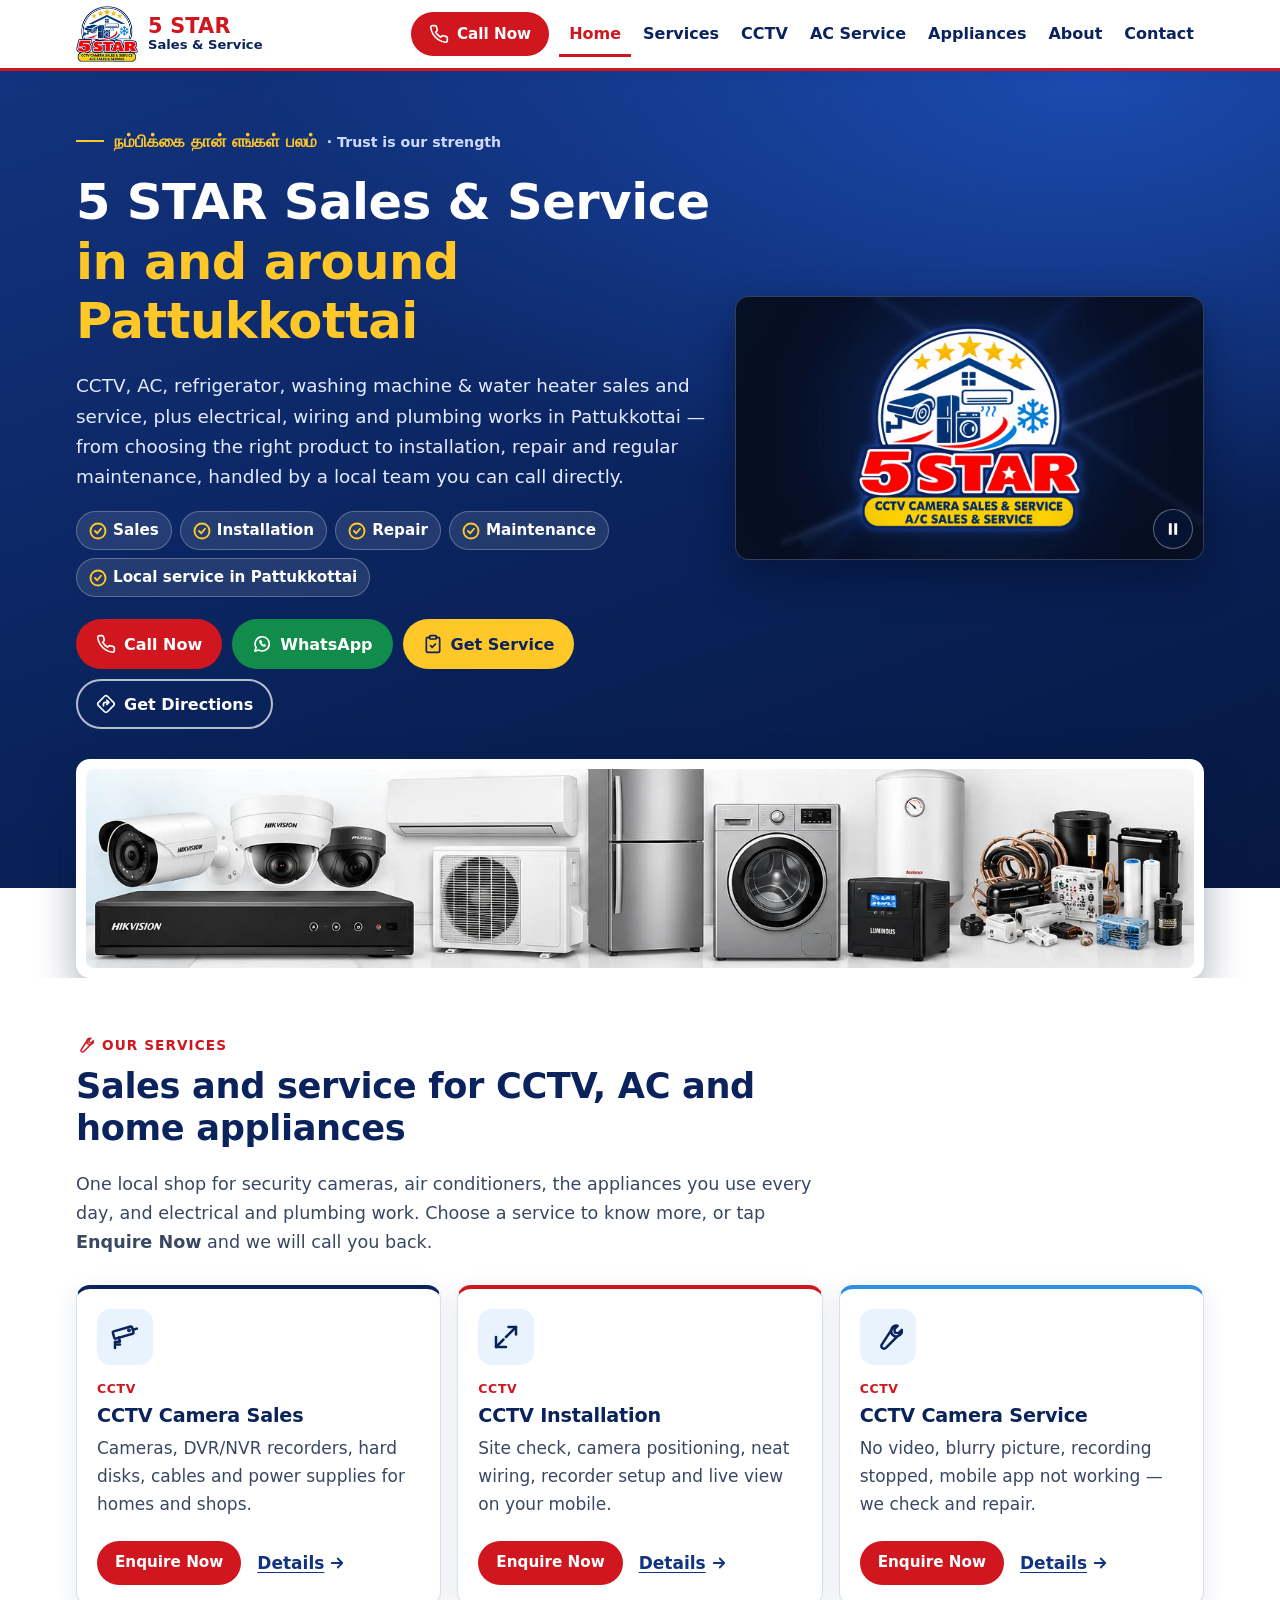
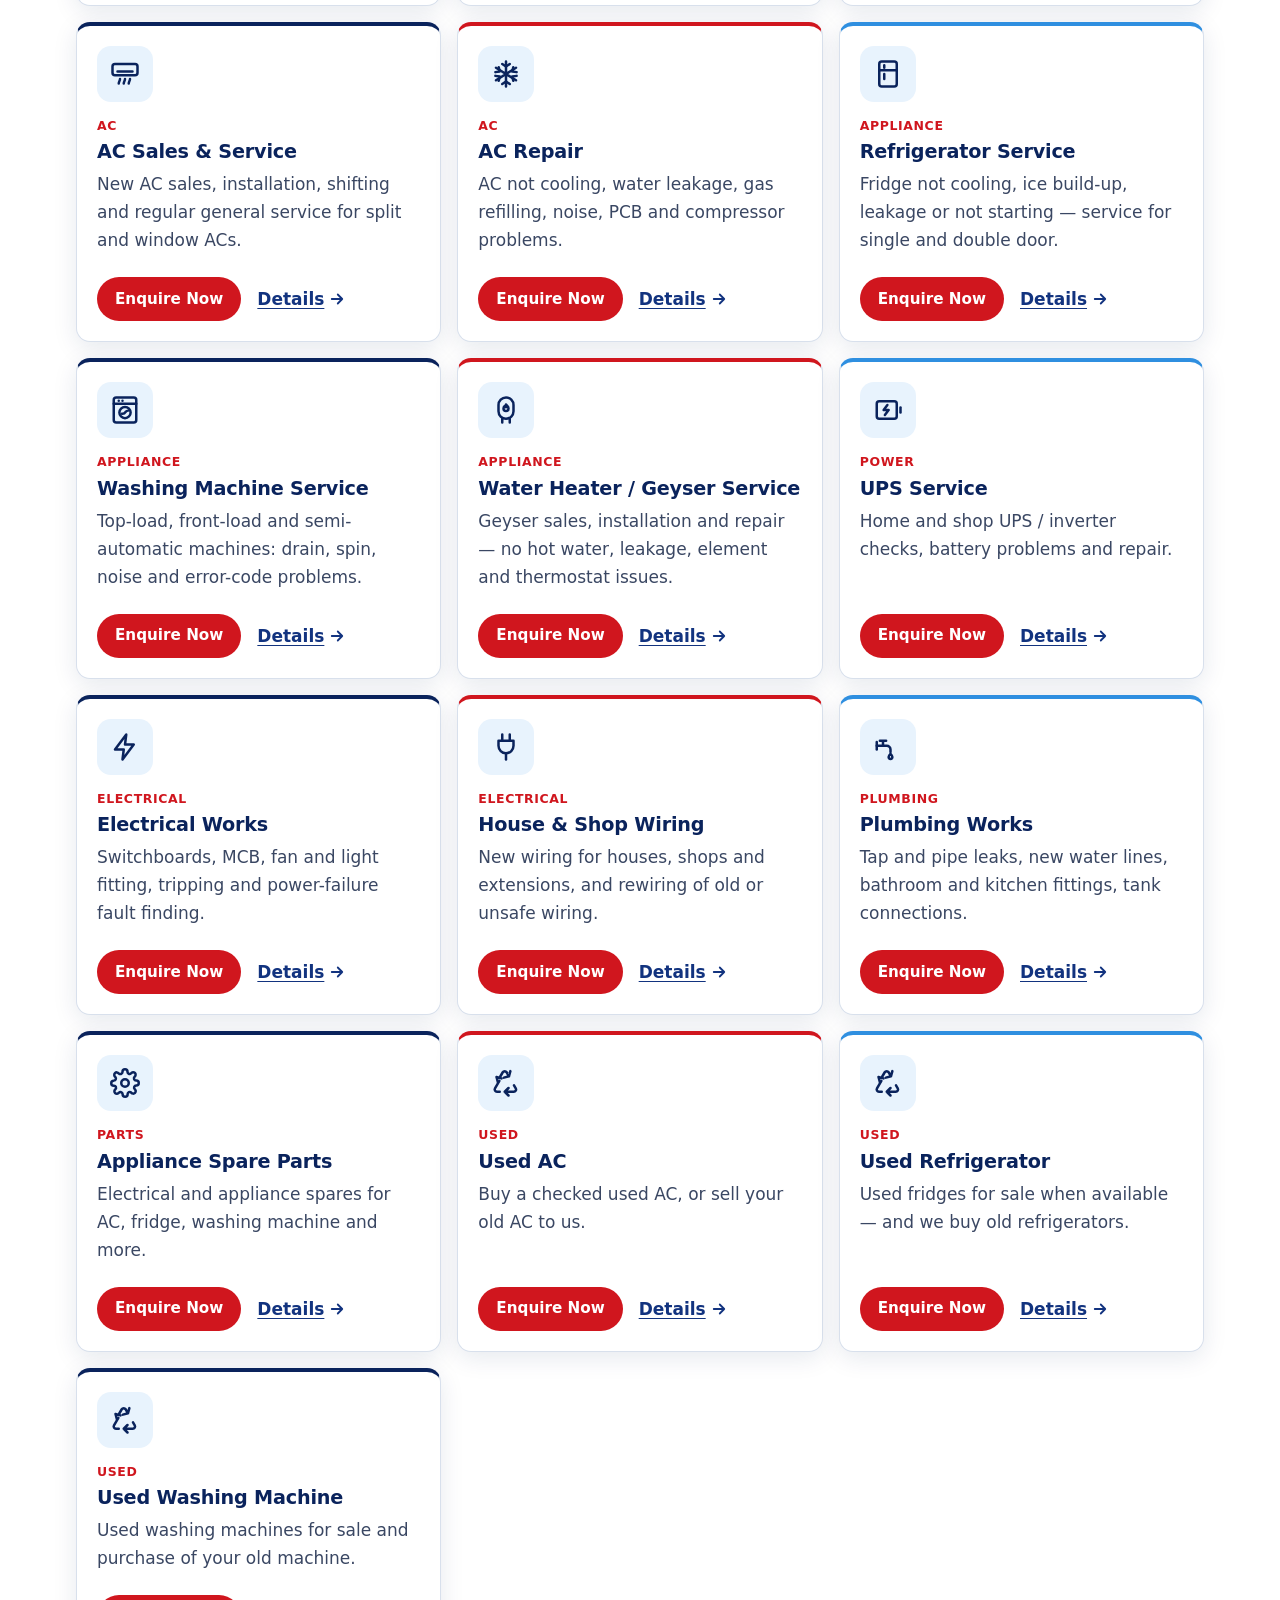
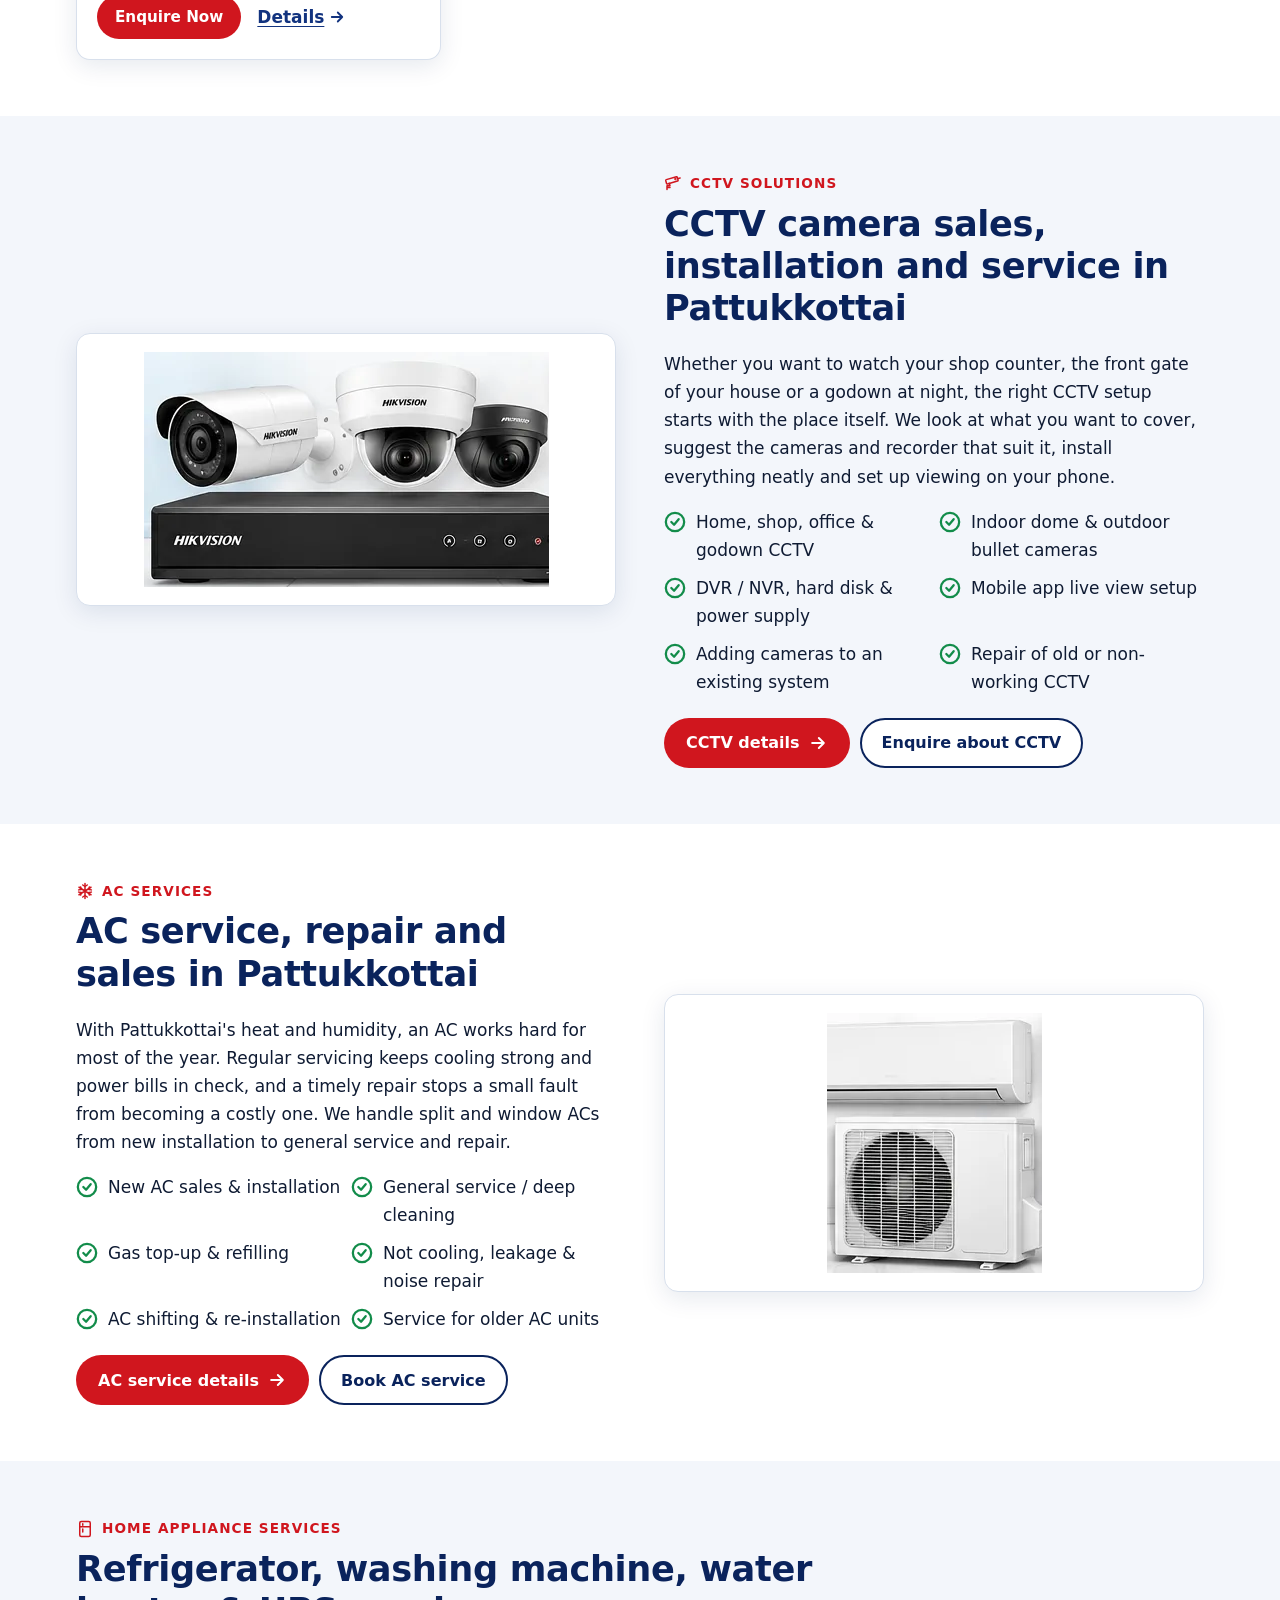
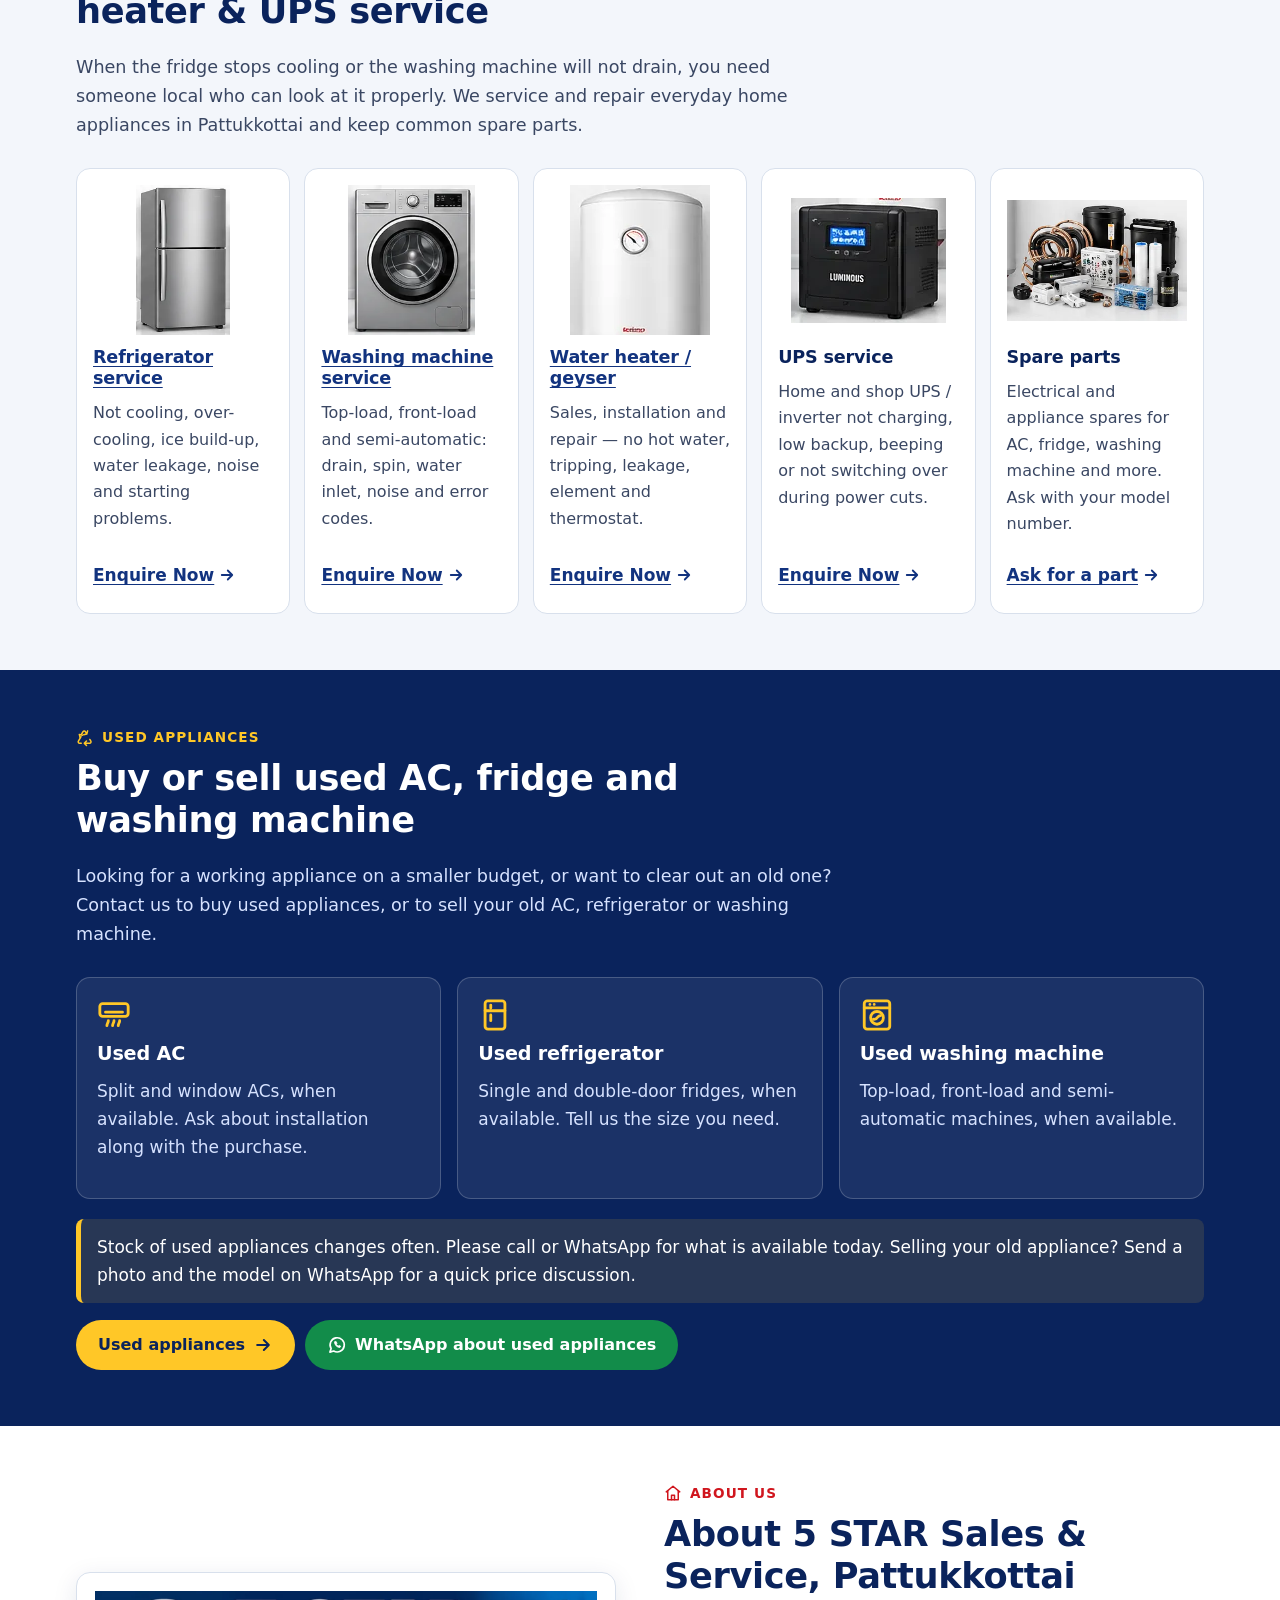
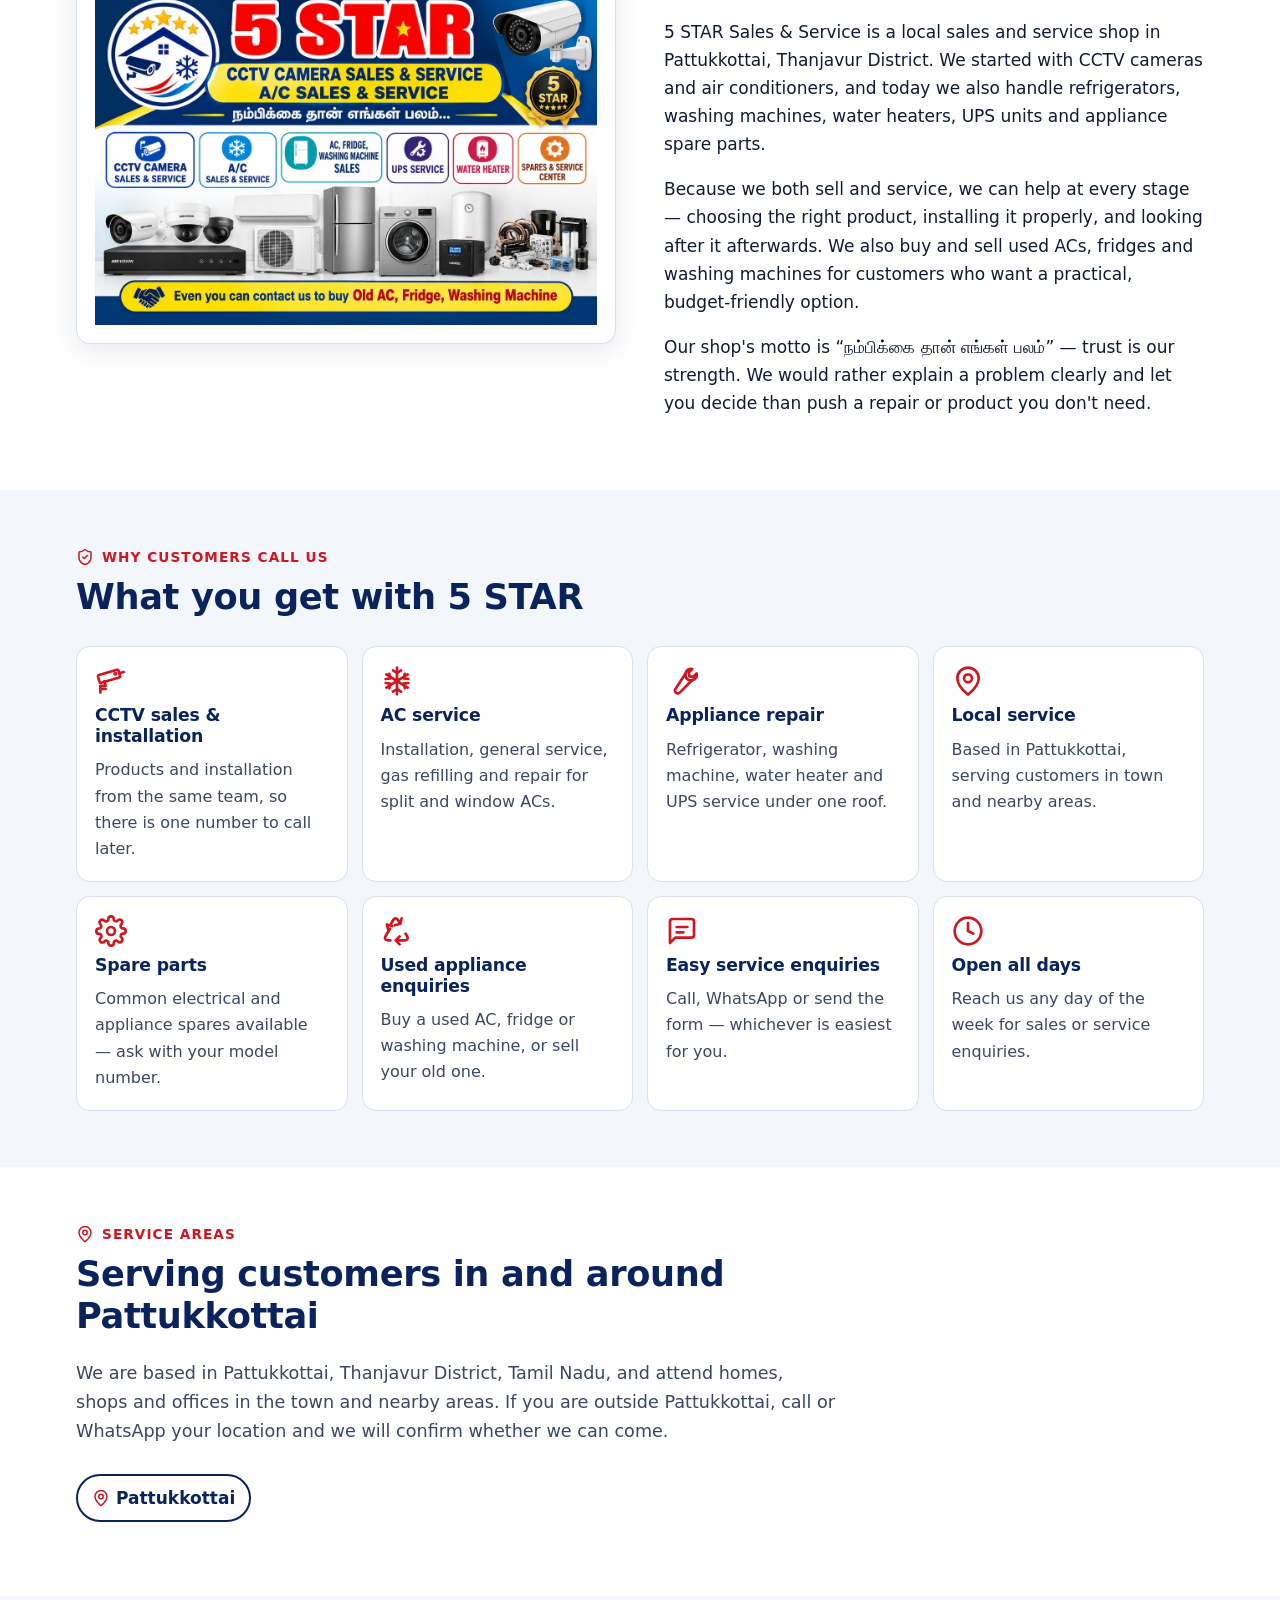
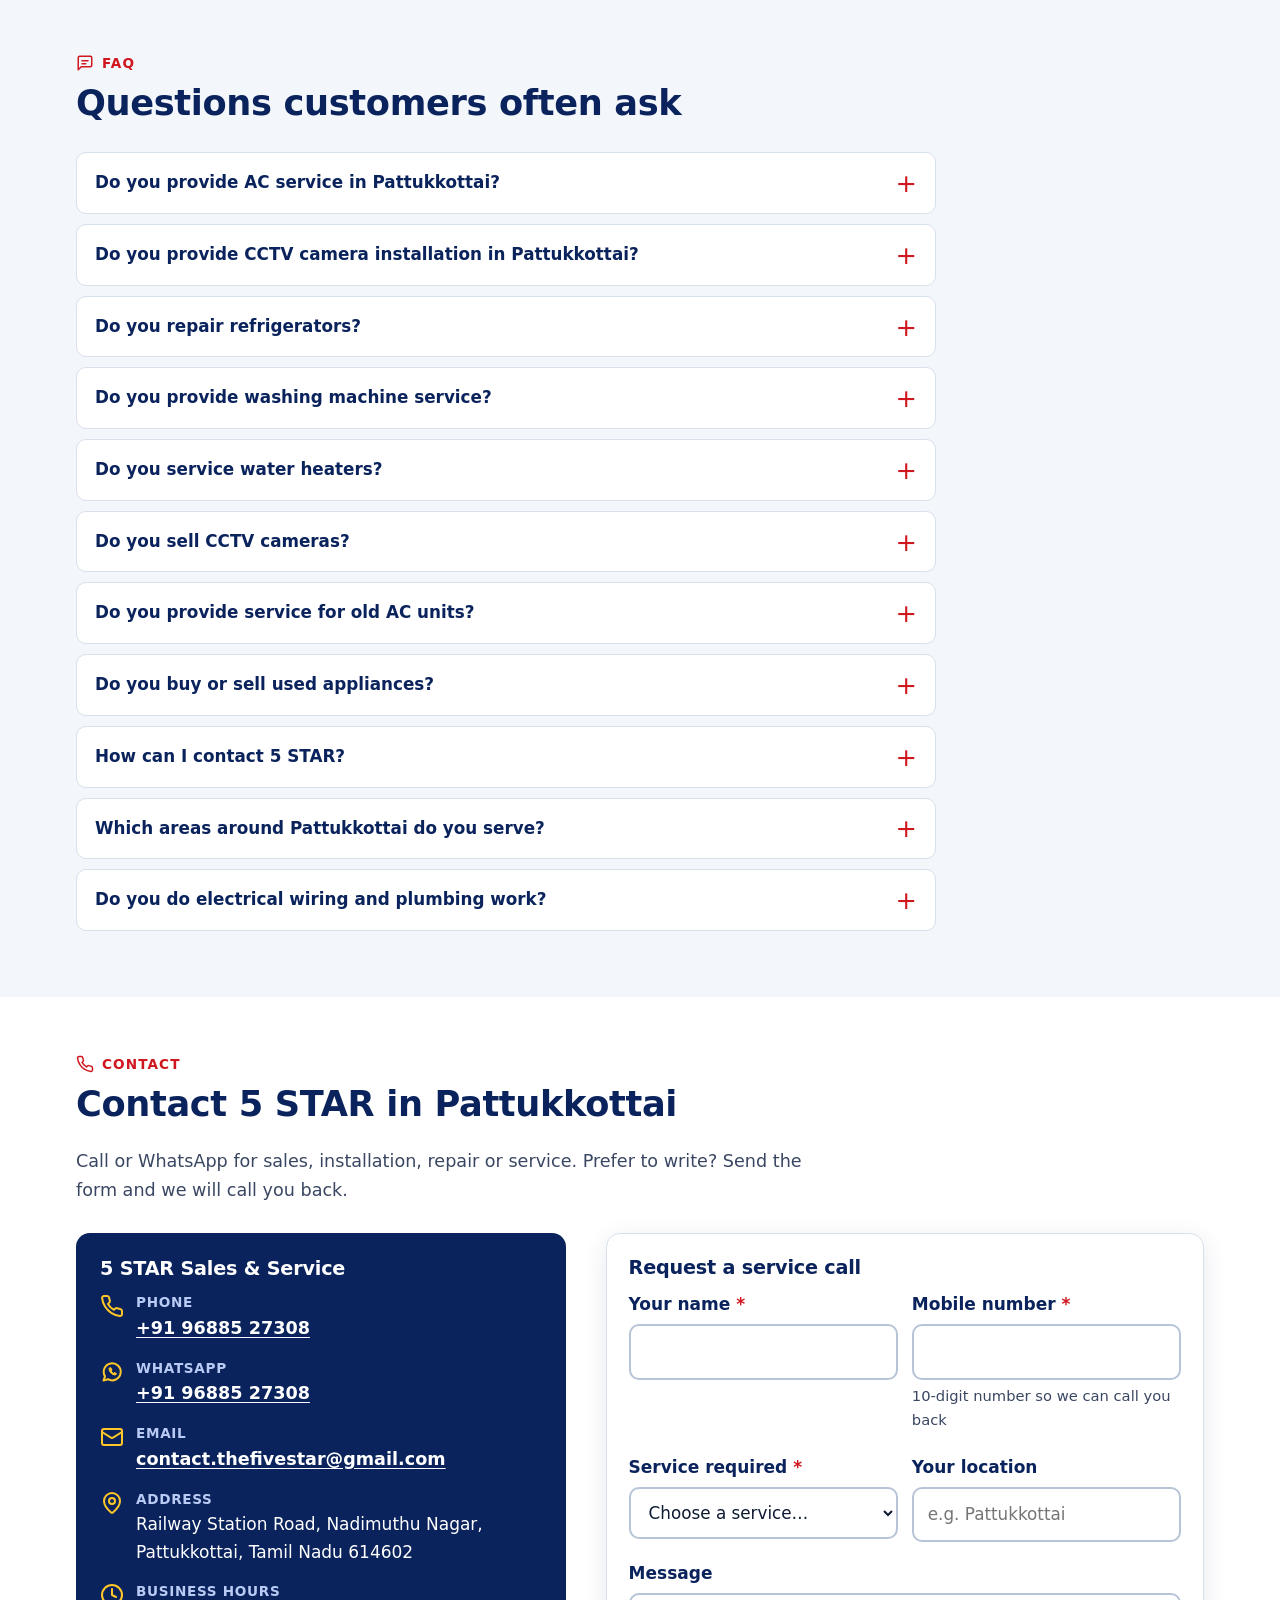
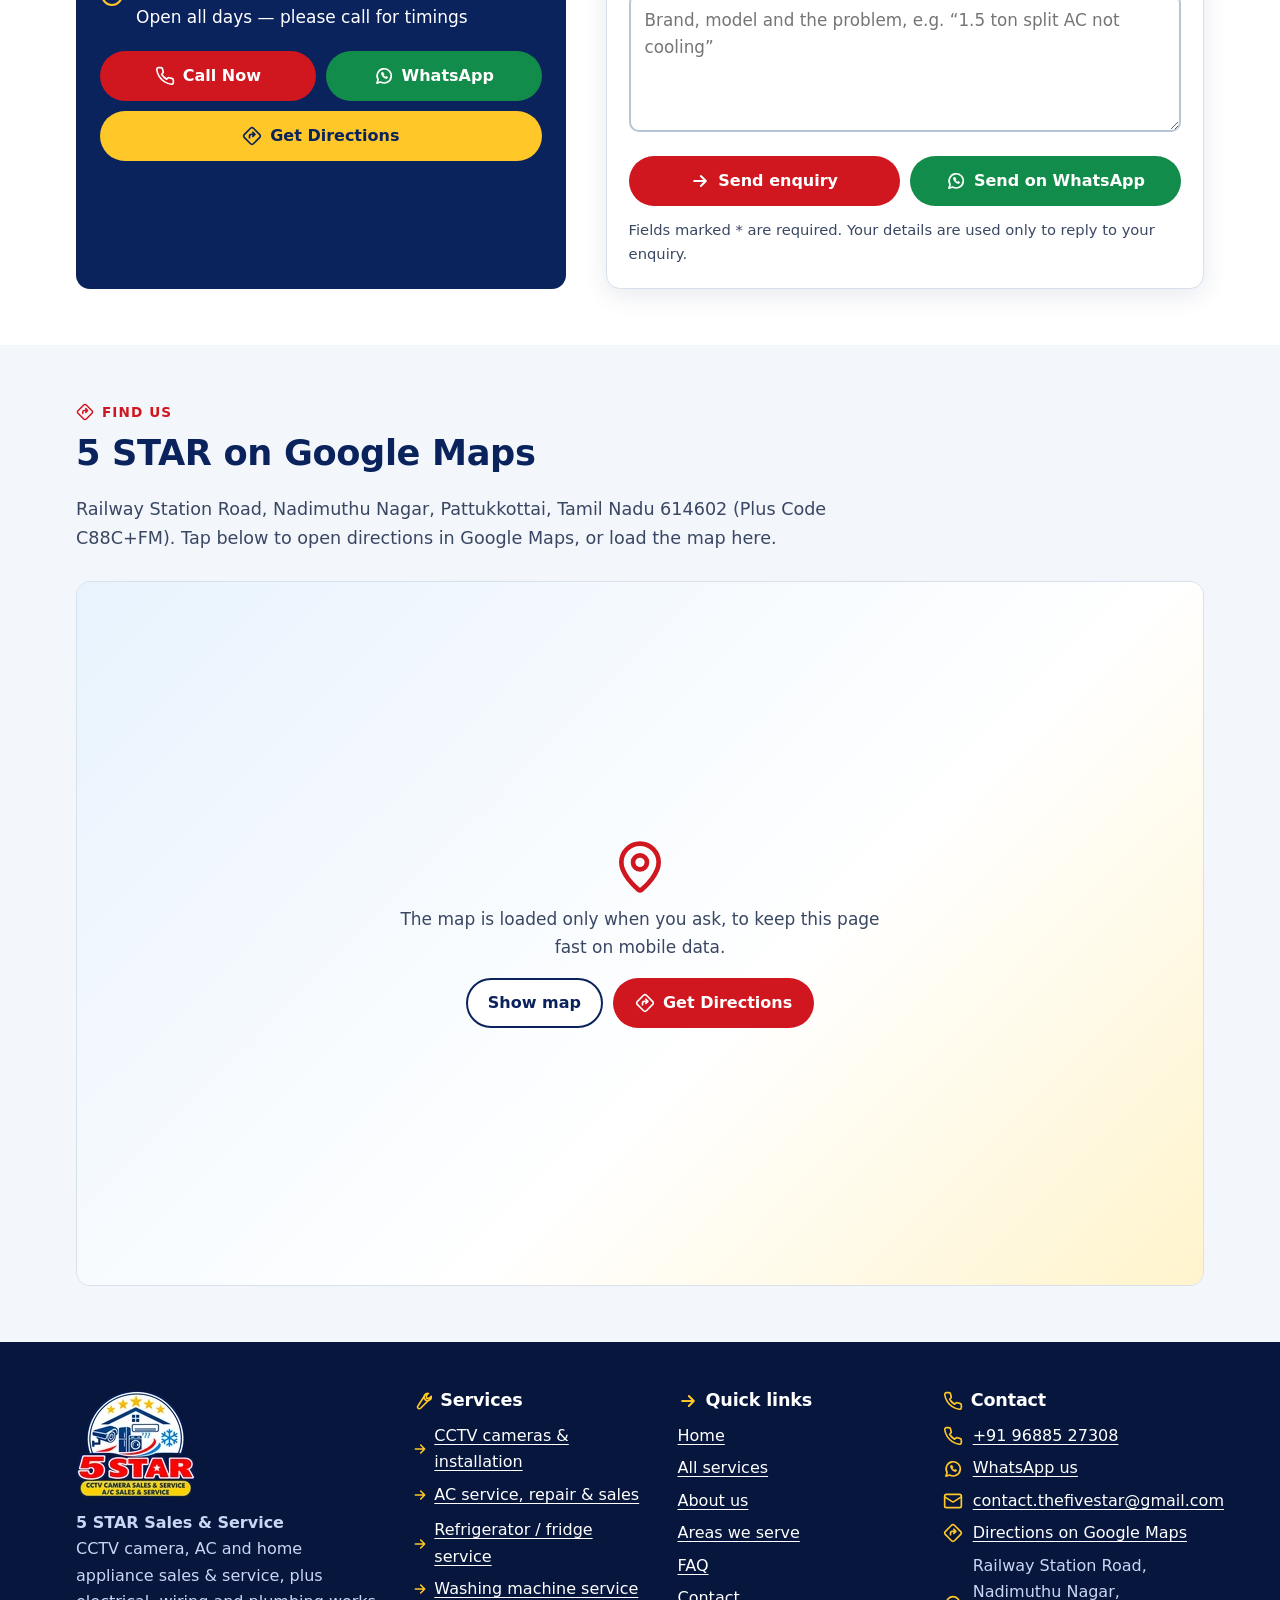
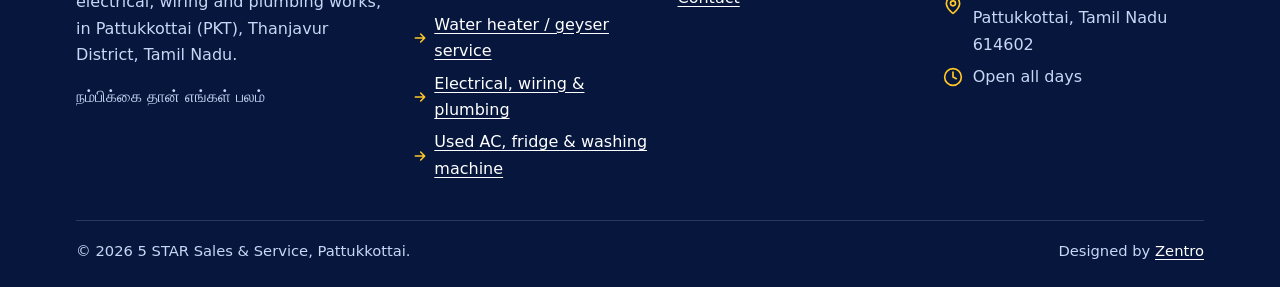
<file: index.html>
<!doctype html>
<html lang="en-IN">
<head>
  <meta charset="utf-8">
  <meta name="viewport" content="width=device-width, initial-scale=1">
  <title>CCTV, AC &amp; Appliance Service in Pattukkottai | 5 STAR Sales &amp; Service</title>
  <meta name="description" content="5 STAR Sales &amp; Service, Pattukkottai: CCTV sales &amp; installation, AC service &amp; repair, fridge, washing machine, water heater, UPS, electrical wiring &amp; plumbing works. Call +91 96885 27308.">
  <meta name="robots" content="index, follow">
  <link rel="canonical" href="https://thefivestar.in/">
  <!-- OPTIONAL: Google Search Console HTML-tag verification. Paste your own content value and uncomment.
  <meta name="google-site-verification" content="REPLACE_WITH_YOUR_VERIFICATION_CODE">
  -->
  <meta name="theme-color" content="#0a235c">
  <meta name="geo.region" content="IN-TN">
  <meta name="geo.placename" content="Pattukkottai">

  <meta property="og:type" content="website">
  <meta property="og:locale" content="en_IN">
  <meta property="og:site_name" content="5 STAR Sales &amp; Service">
  <meta property="og:title" content="CCTV, AC &amp; Appliance Service in Pattukkottai | 5 STAR Sales &amp; Service">
  <meta property="og:description" content="5 STAR Sales &amp; Service, Pattukkottai: CCTV sales &amp; installation, AC service &amp; repair, fridge, washing machine, water heater, UPS, electrical wiring &amp; plumbing works. Call +91 96885 27308.">
  <meta property="og:url" content="https://thefivestar.in/">
  <meta property="og:image" content="https://thefivestar.in/assets/images/og-5-star-sales-service-pattukkottai.jpg">
  <meta property="og:image:width" content="1200">
  <meta property="og:image:height" content="800">
  <meta property="og:image:alt" content="5 STAR Sales &amp; Service shop banner: CCTV, AC, fridge, washing machine, water heater and UPS">
  <meta name="twitter:card" content="summary_large_image">
  <meta name="twitter:title" content="CCTV, AC &amp; Appliance Service in Pattukkottai | 5 STAR Sales &amp; Service">
  <meta name="twitter:description" content="5 STAR Sales &amp; Service, Pattukkottai: CCTV sales &amp; installation, AC service &amp; repair, fridge, washing machine, water heater, UPS, electrical wiring &amp; plumbing works. Call +91 96885 27308.">
  <meta name="twitter:image" content="https://thefivestar.in/assets/images/og-5-star-sales-service-pattukkottai.jpg">

  <link rel="icon" href="favicon.ico" sizes="48x48">
  <link rel="icon" href="assets/icons/favicon-32.png" type="image/png" sizes="32x32">
  <link rel="apple-touch-icon" href="assets/icons/apple-touch-icon.png">
  <link rel="manifest" href="site.webmanifest">
  <link rel="stylesheet" href="css/style.css">
  <script src="js/main.js" defer></script>

  <!--
  STRUCTURED DATA — address, PIN code, Maps link and coordinates are filled in
  (coordinates decoded from the shop's Plus Code 7J2XC88C+FM / "C88C+FM Pattukkottai").
  Still to add when available (only real values, never guesses):
    "sameAs": ["Facebook / Instagram URL"],
    Opening hours: add "opens": "09:00", "closes": "21:00" (your real times) to openingHoursSpecification.
  Validate at https://validator.schema.org/
-->
  <script type="application/ld+json">
{
  "@context": "https://schema.org",
  "@graph": [
    {
      "@type": "WebSite",
      "@id": "https://thefivestar.in/#website",
      "url": "https://thefivestar.in/",
      "name": "5 STAR Sales & Service",
      "inLanguage": "en-IN",
      "publisher": {
        "@id": "https://thefivestar.in/#business"
      }
    },
    {
      "@type": [
        "LocalBusiness",
        "ElectronicsStore"
      ],
      "@id": "https://thefivestar.in/#business",
      "name": "5 STAR Sales & Service",
      "alternateName": "5 STAR",
      "description": "CCTV camera sales, installation and service, AC sales and service, refrigerator, washing machine, water heater and UPS service, and electrical, wiring and plumbing works in Pattukkottai, Thanjavur District, Tamil Nadu.",
      "url": "https://thefivestar.in/",
      "logo": "https://thefivestar.in/assets/logo/5-star-logo-480.png",
      "image": "https://thefivestar.in/assets/images/og-5-star-sales-service-pattukkottai.jpg",
      "telephone": "+919688527308",
      "email": "contact.thefivestar@gmail.com",
      "hasMap": "https://maps.app.goo.gl/QaKWtsYDxicPGYmz7",
      "address": {
        "@type": "PostalAddress",
        "streetAddress": "Railway Station Road, Nadimuthu Nagar",
        "addressLocality": "Pattukkottai",
        "addressRegion": "Tamil Nadu",
        "postalCode": "614602",
        "addressCountry": "IN"
      },
      "geo": {
        "@type": "GeoCoordinates",
        "latitude": 10.416188,
        "longitude": 79.321687
      },
      "areaServed": {
        "@type": "City",
        "name": "Pattukkottai",
        "alternateName": [
          "Pattukottai",
          "Patukkottai",
          "PKT"
        ],
        "containedInPlace": {
          "@type": "AdministrativeArea",
          "name": "Thanjavur District, Tamil Nadu"
        }
      },
      "openingHoursSpecification": [
        {
          "@type": "OpeningHoursSpecification",
          "dayOfWeek": [
            "Monday",
            "Tuesday",
            "Wednesday",
            "Thursday",
            "Friday",
            "Saturday",
            "Sunday"
          ]
        }
      ],
      "makesOffer": [
        {
          "@type": "Offer",
          "itemOffered": {
            "@id": "https://thefivestar.in/cctv-camera-pattukkottai/#service"
          }
        },
        {
          "@type": "Offer",
          "itemOffered": {
            "@id": "https://thefivestar.in/ac-service-pattukkottai/#service"
          }
        },
        {
          "@type": "Offer",
          "itemOffered": {
            "@id": "https://thefivestar.in/refrigerator-service-pattukkottai/#service"
          }
        },
        {
          "@type": "Offer",
          "itemOffered": {
            "@id": "https://thefivestar.in/washing-machine-service-pattukkottai/#service"
          }
        },
        {
          "@type": "Offer",
          "itemOffered": {
            "@id": "https://thefivestar.in/water-heater-service-pattukkottai/#service"
          }
        },
        {
          "@type": "Offer",
          "itemOffered": {
            "@id": "https://thefivestar.in/used-appliances-pattukkottai/#service"
          }
        }
      ]
    },
    {
      "@type": "Organization",
      "@id": "https://thefivestar.in/#organization",
      "name": "5 STAR Sales & Service",
      "url": "https://thefivestar.in/",
      "logo": "https://thefivestar.in/assets/logo/5-star-logo-480.png",
      "telephone": "+919688527308",
      "email": "contact.thefivestar@gmail.com"
    },
    {
      "@type": "Service",
      "@id": "https://thefivestar.in/cctv-camera-pattukkottai/#service",
      "name": "CCTV camera sales, installation and service in Pattukkottai",
      "serviceType": "CCTV installation",
      "description": "Sales, installation, service and repair of CCTV camera systems.",
      "url": "https://thefivestar.in/cctv-camera-pattukkottai/",
      "provider": {
        "@id": "https://thefivestar.in/#business"
      },
      "areaServed": {
        "@type": "City",
        "name": "Pattukkottai"
      }
    },
    {
      "@type": "Service",
      "@id": "https://thefivestar.in/ac-service-pattukkottai/#service",
      "name": "AC sales, service and repair in Pattukkottai",
      "serviceType": "Air conditioner repair",
      "description": "AC sales, installation, general service, gas refilling and repair.",
      "url": "https://thefivestar.in/ac-service-pattukkottai/",
      "provider": {
        "@id": "https://thefivestar.in/#business"
      },
      "areaServed": {
        "@type": "City",
        "name": "Pattukkottai"
      }
    },
    {
      "@type": "Service",
      "@id": "https://thefivestar.in/refrigerator-service-pattukkottai/#service",
      "name": "Refrigerator service in Pattukkottai",
      "serviceType": "Refrigerator repair",
      "description": "Service and repair of household refrigerators.",
      "url": "https://thefivestar.in/refrigerator-service-pattukkottai/",
      "provider": {
        "@id": "https://thefivestar.in/#business"
      },
      "areaServed": {
        "@type": "City",
        "name": "Pattukkottai"
      }
    },
    {
      "@type": "Service",
      "@id": "https://thefivestar.in/washing-machine-service-pattukkottai/#service",
      "name": "Washing machine service in Pattukkottai",
      "serviceType": "Washing machine repair",
      "description": "Service and repair of top-load, front-load and semi-automatic washing machines.",
      "url": "https://thefivestar.in/washing-machine-service-pattukkottai/",
      "provider": {
        "@id": "https://thefivestar.in/#business"
      },
      "areaServed": {
        "@type": "City",
        "name": "Pattukkottai"
      }
    },
    {
      "@type": "Service",
      "@id": "https://thefivestar.in/water-heater-service-pattukkottai/#service",
      "name": "Water heater / geyser service in Pattukkottai",
      "serviceType": "Water heater repair",
      "description": "Sales, installation and repair of water heaters / geysers.",
      "url": "https://thefivestar.in/water-heater-service-pattukkottai/",
      "provider": {
        "@id": "https://thefivestar.in/#business"
      },
      "areaServed": {
        "@type": "City",
        "name": "Pattukkottai"
      }
    },
    {
      "@type": "Service",
      "@id": "https://thefivestar.in/used-appliances-pattukkottai/#service",
      "name": "Used AC, refrigerator and washing machine sales and purchase in Pattukkottai",
      "serviceType": "Used appliance sales and purchase",
      "description": "Buying and selling of used ACs, refrigerators and washing machines.",
      "url": "https://thefivestar.in/used-appliances-pattukkottai/",
      "provider": {
        "@id": "https://thefivestar.in/#business"
      },
      "areaServed": {
        "@type": "City",
        "name": "Pattukkottai"
      }
    },
    {
      "@type": "Service",
      "name": "UPS service in Pattukkottai",
      "serviceType": "UPS repair",
      "provider": {
        "@id": "https://thefivestar.in/#business"
      },
      "areaServed": {
        "@type": "City",
        "name": "Pattukkottai"
      }
    },
    {
      "@type": "Service",
      "@id": "https://thefivestar.in/electrical-plumbing-pattukkottai/#service",
      "name": "Electrical, wiring and plumbing works in Pattukkottai",
      "serviceType": "Electrical and plumbing services",
      "description": "Electrical repairs, house and shop wiring, and plumbing works.",
      "url": "https://thefivestar.in/electrical-plumbing-pattukkottai/",
      "provider": {
        "@id": "https://thefivestar.in/#business"
      },
      "areaServed": {
        "@type": "City",
        "name": "Pattukkottai"
      }
    },
    {
      "@type": "FAQPage",
      "mainEntity": [
        {
          "@type": "Question",
          "name": "Do you provide AC service in Pattukkottai?",
          "acceptedAnswer": {
            "@type": "Answer",
            "text": "Yes. We do AC general service (cleaning), gas top-up / refilling, repairs, installation and shifting for split and window ACs in Pattukkottai. Call or WhatsApp with the AC type (split or window), capacity in ton and the problem, and we will tell you what is needed."
          }
        },
        {
          "@type": "Question",
          "name": "Do you provide CCTV camera installation in Pattukkottai?",
          "acceptedAnswer": {
            "@type": "Answer",
            "text": "Yes. We supply and install CCTV camera systems for homes, shops, offices and other premises in and around Pattukkottai — cameras, DVR/NVR recorder, hard disk, cabling, power supply and mobile viewing setup."
          }
        },
        {
          "@type": "Question",
          "name": "Do you repair refrigerators?",
          "acceptedAnswer": {
            "@type": "Answer",
            "text": "Yes. We service and repair single-door, double-door and other refrigerators — common problems include not cooling, ice build-up, water leakage, unusual noise and the fridge not switching on."
          }
        },
        {
          "@type": "Question",
          "name": "Do you provide washing machine service?",
          "acceptedAnswer": {
            "@type": "Answer",
            "text": "Yes. We service and repair top-load, front-load and semi-automatic washing machines, including problems with water not draining, drum not spinning, noise and vibration, and error codes."
          }
        },
        {
          "@type": "Question",
          "name": "Do you service water heaters?",
          "acceptedAnswer": {
            "@type": "Answer",
            "text": "Yes. We service and repair water heaters / geysers, including heating problems, thermostat or element replacement and leakage, and we also sell water heaters."
          }
        },
        {
          "@type": "Question",
          "name": "Do you sell CCTV cameras?",
          "acceptedAnswer": {
            "@type": "Answer",
            "text": "Yes. We sell CCTV cameras and accessories, and we can suggest the number and type of cameras after understanding the place you want to cover."
          }
        },
        {
          "@type": "Question",
          "name": "Do you provide service for old AC units?",
          "acceptedAnswer": {
            "@type": "Answer",
            "text": "Yes. Older ACs can often be serviced or repaired. After checking the unit we will tell you honestly whether a repair is worthwhile, or whether replacing it makes more sense."
          }
        },
        {
          "@type": "Question",
          "name": "Do you buy or sell used appliances?",
          "acceptedAnswer": {
            "@type": "Answer",
            "text": "Yes. We buy and sell used ACs, refrigerators and washing machines. Availability of used units changes, so please call or WhatsApp to ask what is currently available, or to get a price for your old appliance."
          }
        },
        {
          "@type": "Question",
          "name": "How can I contact 5 STAR?",
          "acceptedAnswer": {
            "@type": "Answer",
            "text": "Call or WhatsApp +91 96885 27308, email contact.thefivestar@gmail.com, or use the enquiry form on this page. We are open all days."
          }
        },
        {
          "@type": "Question",
          "name": "Which areas around Pattukkottai do you serve?",
          "acceptedAnswer": {
            "@type": "Answer",
            "text": "We serve customers in Pattukkottai town and nearby areas in Thanjavur District. If you are outside Pattukkottai, call us with your location and we will confirm whether we can attend."
          }
        },
        {
          "@type": "Question",
          "name": "Do you do electrical wiring and plumbing work?",
          "acceptedAnswer": {
            "@type": "Answer",
            "text": "Yes. We take up electrical works such as house and shop wiring, switchboard and MCB work, fan and light fitting and fault finding, and plumbing works such as tap and pipe leak repairs, new water lines and bathroom fittings. Call or WhatsApp us with the details."
          }
        }
      ]
    }
  ]
}
</script>
</head>
<body>
<!-- Icon sprite (inline so icons also work when a page is opened straight from disk). Master copy: assets/icons/icons.svg -->
<svg xmlns="http://www.w3.org/2000/svg" aria-hidden="true" focusable="false" style="position:absolute;width:0;height:0;overflow:hidden">
  <defs>
    <symbol id="i-cctv" viewBox="0 0 24 24" fill="none" stroke="currentColor" stroke-width="2" stroke-linecap="round" stroke-linejoin="round"><path d="M3 7.5 16.5 3.6a1 1 0 0 1 1.2.7l1.1 3.9a1 1 0 0 1-.7 1.2L4.6 13.3a1 1 0 0 1-1.2-.7L2.3 8.7a1 1 0 0 1 .7-1.2Z"/><path d="m18.3 6.2 3.2-.9M7 12.3l1 3.4H4v5M4 18h4"/><circle cx="15.2" cy="6.6" r=".6" fill="currentColor"/></symbol>
    <symbol id="i-install" viewBox="0 0 24 24" fill="none" stroke="currentColor" stroke-width="2" stroke-linecap="round" stroke-linejoin="round"><path d="M14 4h6v6"/><path d="M20 4 12 12"/><path d="M4 12v8h8"/><path d="M4 20l6-6"/></symbol>
    <symbol id="i-wrench" viewBox="0 0 24 24" fill="none" stroke="currentColor" stroke-width="2" stroke-linecap="round" stroke-linejoin="round"><path d="M14.7 6.3a4 4 0 0 0 5 5l-9.4 9.4a2.1 2.1 0 0 1-3-3Z"/><path d="M14.7 6.3a4 4 0 0 1 5-3.3l-2.6 2.6.4 2.9 2.9.4 2.6-2.6a4 4 0 0 1-3.3 5"/></symbol>
    <symbol id="i-snow" viewBox="0 0 24 24" fill="none" stroke="currentColor" stroke-width="2" stroke-linecap="round" stroke-linejoin="round"><path d="M12 2v20M4 7l16 10M20 7 4 17"/><path d="m9 4 3 2 3-2M9 20l3-2 3 2M3.5 10.5 7 10l-.8-3.4M20.5 13.5 17 14l.8 3.4M17.8 6.6 17 10l3.5.5M6.2 17.4 7 14l-3.5-.5"/></symbol>
    <symbol id="i-ac" viewBox="0 0 24 24" fill="none" stroke="currentColor" stroke-width="2" stroke-linecap="round" stroke-linejoin="round"><rect x="2" y="4" width="20" height="9" rx="2"/><path d="M6 10h12M8 16c0 1.5-1 2-1 3.5M12 16c0 1.5-1 2-1 3.5M16 16c0 1.5-1 2-1 3.5"/></symbol>
    <symbol id="i-fridge" viewBox="0 0 24 24" fill="none" stroke="currentColor" stroke-width="2" stroke-linecap="round" stroke-linejoin="round"><rect x="5" y="2" width="14" height="20" rx="2"/><path d="M5 9h14M9 5v2M9 12v4"/></symbol>
    <symbol id="i-washer" viewBox="0 0 24 24" fill="none" stroke="currentColor" stroke-width="2" stroke-linecap="round" stroke-linejoin="round"><rect x="3" y="2" width="18" height="20" rx="2"/><path d="M3 7h18"/><circle cx="12" cy="14" r="4.5"/><path d="M7 4.5h.01M10 4.5h.01M9.5 15a3 3 0 0 0 3-1.5 3 3 0 0 1 2-1"/></symbol>
    <symbol id="i-heater" viewBox="0 0 24 24" fill="none" stroke="currentColor" stroke-width="2" stroke-linecap="round" stroke-linejoin="round"><rect x="6" y="2" width="12" height="17" rx="6"/><path d="M9 22v-3M15 22v-3"/><path d="M12 7.5c1.5 1.3 2 2.3 2 3.3a2 2 0 0 1-4 0c0-.8.4-1.6 1-2.1.2.6.6 1 1 1.1Z"/></symbol>
    <symbol id="i-ups" viewBox="0 0 24 24" fill="none" stroke="currentColor" stroke-width="2" stroke-linecap="round" stroke-linejoin="round"><rect x="3" y="5" width="16" height="14" rx="2"/><path d="M22 10v4"/><path d="m11.5 8-3 4h4l-3 4"/></symbol>
    <symbol id="i-gear" viewBox="0 0 24 24" fill="none" stroke="currentColor" stroke-width="2" stroke-linecap="round" stroke-linejoin="round"><circle cx="12" cy="12" r="3"/><path d="M19.4 15a1.7 1.7 0 0 0 .3 1.8l.1.1a2 2 0 1 1-2.8 2.8l-.1-.1a1.7 1.7 0 0 0-1.8-.3 1.7 1.7 0 0 0-1 1.5V21a2 2 0 1 1-4 0v-.1a1.7 1.7 0 0 0-1.1-1.5 1.7 1.7 0 0 0-1.8.3l-.1.1a2 2 0 1 1-2.8-2.8l.1-.1a1.7 1.7 0 0 0 .3-1.8 1.7 1.7 0 0 0-1.5-1H3a2 2 0 1 1 0-4h.1a1.7 1.7 0 0 0 1.5-1.1 1.7 1.7 0 0 0-.3-1.8l-.1-.1a2 2 0 1 1 2.8-2.8l.1.1a1.7 1.7 0 0 0 1.8.3H9a1.7 1.7 0 0 0 1-1.5V3a2 2 0 1 1 4 0v.1a1.7 1.7 0 0 0 1 1.5 1.7 1.7 0 0 0 1.8-.3l.1-.1a2 2 0 1 1 2.8 2.8l-.1.1a1.7 1.7 0 0 0-.3 1.8V9a1.7 1.7 0 0 0 1.5 1H21a2 2 0 1 1 0 4h-.1a1.7 1.7 0 0 0-1.5 1Z"/></symbol>
    <symbol id="i-recycle" viewBox="0 0 24 24" fill="none" stroke="currentColor" stroke-width="2" stroke-linecap="round" stroke-linejoin="round"><path d="M7 19H4.8a1.8 1.8 0 0 1-1.6-2.7l3.5-6"/><path d="m11 19 3 3M11 19l3-3M11 19h7.2a1.8 1.8 0 0 0 1.6-2.7l-1.4-2.4"/><path d="m14.4 6.6-1.9-3.2a1.8 1.8 0 0 0-3.1 0L7.3 7M14.4 6.6l-4.1 1.1M14.4 6.6 15.5 2.5M5.5 11.3 4.4 7.2l4 1.1"/></symbol>
    <symbol id="i-tag" viewBox="0 0 24 24" fill="none" stroke="currentColor" stroke-width="2" stroke-linecap="round" stroke-linejoin="round"><path d="M12.6 2.6A2 2 0 0 0 11.2 2H4a2 2 0 0 0-2 2v7.2a2 2 0 0 0 .6 1.4l8.7 8.7a2.4 2.4 0 0 0 3.4 0l6.6-6.6a2.4 2.4 0 0 0 0-3.4Z"/><circle cx="7.5" cy="7.5" r="1.5" fill="currentColor"/></symbol>
    <symbol id="i-phone" viewBox="0 0 24 24" fill="none" stroke="currentColor" stroke-width="2" stroke-linecap="round" stroke-linejoin="round"><path d="M22 16.9v3a2 2 0 0 1-2.2 2 19.8 19.8 0 0 1-8.6-3.1 19.5 19.5 0 0 1-6-6A19.8 19.8 0 0 1 2.1 4.2 2 2 0 0 1 4.1 2h3a2 2 0 0 1 2 1.7c.1 1 .4 1.9.7 2.8a2 2 0 0 1-.5 2.1L8 9.9a16 16 0 0 0 6 6l1.3-1.3a2 2 0 0 1 2.1-.4c.9.3 1.8.6 2.8.7a2 2 0 0 1 1.7 2Z"/></symbol>
    <symbol id="i-wa" viewBox="0 0 24 24" fill="none" stroke="currentColor" stroke-width="2" stroke-linecap="round" stroke-linejoin="round"><path d="M3.5 20.5 5 16.3A8.5 8.5 0 1 1 8 19.2Z"/><path d="M9 8.5c0 3.5 3 6.5 6.5 6.5l1-1.5-2-1-1 .8a4.5 4.5 0 0 1-2.3-2.3l.8-1-1-2Z" fill="currentColor" stroke-width="1"/></symbol>
    <symbol id="i-pin" viewBox="0 0 24 24" fill="none" stroke="currentColor" stroke-width="2" stroke-linecap="round" stroke-linejoin="round"><path d="M20 10c0 5-5.5 10.2-7.4 11.8a1 1 0 0 1-1.2 0C9.5 20.2 4 15 4 10a8 8 0 0 1 16 0"/><circle cx="12" cy="10" r="3"/></symbol>
    <symbol id="i-directions" viewBox="0 0 24 24" fill="none" stroke="currentColor" stroke-width="2" stroke-linecap="round" stroke-linejoin="round"><path d="M2.7 10.3a2.4 2.4 0 0 0 0 3.4l7.6 7.6a2.4 2.4 0 0 0 3.4 0l7.6-7.6a2.4 2.4 0 0 0 0-3.4l-7.6-7.6a2.4 2.4 0 0 0-3.4 0Z"/><path d="M9 14v-2a2 2 0 0 1 2-2h4M13 7.5 15.5 10 13 12.5"/></symbol>
    <symbol id="i-clock" viewBox="0 0 24 24" fill="none" stroke="currentColor" stroke-width="2" stroke-linecap="round" stroke-linejoin="round"><circle cx="12" cy="12" r="10"/><path d="M12 6v6l4 2"/></symbol>
    <symbol id="i-mail" viewBox="0 0 24 24" fill="none" stroke="currentColor" stroke-width="2" stroke-linecap="round" stroke-linejoin="round"><rect x="2" y="4" width="20" height="16" rx="2"/><path d="m22 7-8.97 5.7a1.94 1.94 0 0 1-2.06 0L2 7"/></symbol>
    <symbol id="i-check" viewBox="0 0 24 24" fill="none" stroke="currentColor" stroke-width="2.5" stroke-linecap="round" stroke-linejoin="round"><circle cx="12" cy="12" r="10"/><path d="m8 12 3 3 5-6"/></symbol>
    <symbol id="i-menu" viewBox="0 0 24 24" fill="none" stroke="currentColor" stroke-width="2.4" stroke-linecap="round"><path d="M4 6h16M4 12h16M4 18h16"/></symbol>
    <symbol id="i-close" viewBox="0 0 24 24" fill="none" stroke="currentColor" stroke-width="2.4" stroke-linecap="round"><path d="M6 6l12 12M18 6 6 18"/></symbol>
    <symbol id="i-arrow" viewBox="0 0 24 24" fill="none" stroke="currentColor" stroke-width="2.4" stroke-linecap="round" stroke-linejoin="round"><path d="M5 12h14M13 6l6 6-6 6"/></symbol>
    <symbol id="i-shield" viewBox="0 0 24 24" fill="none" stroke="currentColor" stroke-width="2" stroke-linecap="round" stroke-linejoin="round"><path d="M20 13c0 5-3.5 7.5-7.7 9a1 1 0 0 1-.6 0C7.5 20.5 4 18 4 13V6a1 1 0 0 1 1-1c2 0 4.5-1.2 6.2-2.7a1.2 1.2 0 0 1 1.5 0C14.5 3.8 17 5 19 5a1 1 0 0 1 1 1Z"/><path d="m9 12 2 2 4-4"/></symbol>
    <symbol id="i-home" viewBox="0 0 24 24" fill="none" stroke="currentColor" stroke-width="2" stroke-linecap="round" stroke-linejoin="round"><path d="M3 10.5 12 3l9 7.5"/><path d="M5 9v12h14V9"/><path d="M10 21v-6h4v6"/></symbol>
    <symbol id="i-chat" viewBox="0 0 24 24" fill="none" stroke="currentColor" stroke-width="2" stroke-linecap="round" stroke-linejoin="round"><path d="M21 15a2 2 0 0 1-2 2H7l-4 4V5a2 2 0 0 1 2-2h14a2 2 0 0 1 2 2Z"/><path d="M8 9h8M8 13h5"/></symbol>
    <symbol id="i-star" viewBox="0 0 24 24" fill="currentColor"><path d="m12 2 3.1 6.3 6.9 1-5 4.9 1.2 6.8L12 17.8 5.8 21l1.2-6.8-5-4.9 6.9-1Z"/></symbol>
    <symbol id="i-clipboard" viewBox="0 0 24 24" fill="none" stroke="currentColor" stroke-width="2" stroke-linecap="round" stroke-linejoin="round"><rect x="8" y="2" width="8" height="4" rx="1"/><path d="M16 4h2a2 2 0 0 1 2 2v14a2 2 0 0 1-2 2H6a2 2 0 0 1-2-2V6a2 2 0 0 1 2-2h2"/><path d="m9 14 2 2 4-4"/></symbol>
    <symbol id="i-bolt" viewBox="0 0 24 24" fill="none" stroke="currentColor" stroke-width="2" stroke-linecap="round" stroke-linejoin="round"><path d="M13 2 4 14h7l-1 8 9-12h-7Z"/></symbol>
    <symbol id="i-plug" viewBox="0 0 24 24" fill="none" stroke="currentColor" stroke-width="2" stroke-linecap="round" stroke-linejoin="round"><path d="M9 2v5M15 2v5"/><path d="M6 7h12v4a6 6 0 0 1-12 0Z"/><path d="M12 17v5"/></symbol>
    <symbol id="i-tap" viewBox="0 0 24 24" fill="none" stroke="currentColor" stroke-width="2" stroke-linecap="round" stroke-linejoin="round"><path d="M3 11h8a3 3 0 0 1 3 3v2"/><path d="M3 8v6"/><path d="M8 11V7M5.5 7h5"/><path d="M15.5 20c0 .8-.7 1.5-1.5 1.5s-1.5-.7-1.5-1.5c0-1 1.5-2.5 1.5-2.5s1.5 1.5 1.5 2.5Z"/></symbol>
  </defs>
</svg>
<a class="skip-link" href="#main">Skip to main content</a>
<header class="site-header">
  <div class="wrap header-inner">
    <a class="brand" href="./" aria-label="5 STAR Sales &amp; Service — home">
      <img src="assets/logo/5-star-logo-120.webp" srcset="assets/logo/5-star-logo-120.webp 120w, assets/logo/5-star-logo-240.webp 240w" sizes="62px" width="62" height="56" alt="5 STAR logo">
      <span class="brand-text"><span class="brand-name">5 STAR</span><span class="brand-sub">Sales &amp; Service</span></span>
    </a>
    <a class="btn btn--red btn--sm header-call" href="tel:+919688527308"><svg class="icon" aria-hidden="true" focusable="false"><use href="#i-phone"/></svg>Call Now</a>
    <button class="nav-toggle" type="button" aria-expanded="false" aria-controls="site-nav" aria-label="Open menu">
      <svg class="icon i-open" aria-hidden="true" focusable="false"><use href="#i-menu"/></svg><svg class="icon i-close" aria-hidden="true" focusable="false"><use href="#i-close"/></svg>
    </button>
    <nav class="site-nav" id="site-nav" aria-label="Main">
      <ul>
        <li><a href="./" aria-current="page"><svg class="icon nav-icon" aria-hidden="true" focusable="false"><use href="#i-home"/></svg>Home</a></li>
        <li><a href="#services"><svg class="icon nav-icon" aria-hidden="true" focusable="false"><use href="#i-wrench"/></svg>Services</a></li>
        <li><a href="cctv-camera-pattukkottai/"><svg class="icon nav-icon" aria-hidden="true" focusable="false"><use href="#i-cctv"/></svg>CCTV</a></li>
        <li><a href="ac-service-pattukkottai/"><svg class="icon nav-icon" aria-hidden="true" focusable="false"><use href="#i-snow"/></svg>AC Service</a></li>
        <li><a href="#appliances"><svg class="icon nav-icon" aria-hidden="true" focusable="false"><use href="#i-fridge"/></svg>Appliances</a></li>
        <li><a href="#about"><svg class="icon nav-icon" aria-hidden="true" focusable="false"><use href="#i-star"/></svg>About</a></li>
        <li><a href="#contact"><svg class="icon nav-icon" aria-hidden="true" focusable="false"><use href="#i-chat"/></svg>Contact</a></li>
        <li class="nav-cta"><a class="btn btn--red" href="tel:+919688527308"><svg class="icon" aria-hidden="true" focusable="false"><use href="#i-phone"/></svg>Call +91 96885 27308</a></li>
      </ul>
    </nav>
  </div>
</header>

<main id="main">
<section class="hero" aria-labelledby="hero-title">
  <div class="wrap">
    <div class="hero-grid">
      <div>
        <p class="hero-tamil" lang="ta">நம்பிக்கை தான் எங்கள் பலம் <small lang="en">· Trust is our strength</small></p>
        <h1 id="hero-title">5 STAR Sales &amp; Service <span class="accent">in and around Pattukkottai</span></h1>
        <p class="hero-lead">CCTV, AC, refrigerator, washing machine &amp; water heater sales and service, plus electrical, wiring and plumbing works in Pattukkottai — from choosing the right product to installation, repair and regular maintenance, handled by a local team you can call directly.</p>
        <ul class="hero-points" aria-label="What we do">
          <li><svg class="icon" aria-hidden="true" focusable="false"><use href="#i-check"/></svg>Sales</li>
          <li><svg class="icon" aria-hidden="true" focusable="false"><use href="#i-check"/></svg>Installation</li>
          <li><svg class="icon" aria-hidden="true" focusable="false"><use href="#i-check"/></svg>Repair</li>
          <li><svg class="icon" aria-hidden="true" focusable="false"><use href="#i-check"/></svg>Maintenance</li>
          <li><svg class="icon" aria-hidden="true" focusable="false"><use href="#i-check"/></svg>Local service in Pattukkottai</li>
        </ul>
        <div class="hero-ctas">
          <a class="btn btn--red" href="tel:+919688527308"><svg class="icon" aria-hidden="true" focusable="false"><use href="#i-phone"/></svg>Call Now</a>
          <a class="btn btn--wa" href="https://wa.me/919688527308?text=Hello%205%20STAR%2C%20I%20need%20service%20in%20Pattukkottai." data-wa="service" target="_blank" rel="noopener"><svg class="icon" aria-hidden="true" focusable="false"><use href="#i-wa"/></svg>WhatsApp</a>
          <a class="btn btn--gold" href="#contact"><svg class="icon" aria-hidden="true" focusable="false"><use href="#i-clipboard"/></svg>Get Service</a>
          <a class="btn btn--ghost" href="https://maps.app.goo.gl/QaKWtsYDxicPGYmz7" target="_blank" rel="noopener"><svg class="icon" aria-hidden="true" focusable="false"><use href="#i-directions"/></svg>Get Directions</a>
        </div>
      </div>
      <figure class="hero-video">
        <video muted playsinline preload="metadata" poster="assets/video/5-star-logo-reveal-poster.webp" width="1280" height="720" aria-hidden="true" data-hero-video>
          <source src="assets/video/5-star-logo-reveal-480.mp4" type="video/mp4" media="(max-width: 899px)">
          <source src="assets/video/5-star-logo-reveal-720.mp4" type="video/mp4">
        </video>
        <button class="hero-video-btn" type="button" aria-label="Play logo animation" data-hero-video-btn hidden>
          <svg class="i-play" viewBox="0 0 24 24" aria-hidden="true" focusable="false"><path d="M8 5.5v13l10.5-6.5z" fill="currentColor"/></svg>
          <svg class="i-pause" viewBox="0 0 24 24" aria-hidden="true" focusable="false"><path d="M7 5h3.5v14H7zM13.5 5H17v14h-3.5z" fill="currentColor"/></svg>
          <svg class="i-replay" viewBox="0 0 24 24" aria-hidden="true" focusable="false"><path d="M12 5V2L7 6l5 4V7a5 5 0 1 1-5 5H5a7 7 0 1 0 7-7z" fill="currentColor"/></svg>
        </button>
      </figure>
    </div>
    <div class="hero-shelf">
      <img src="assets/images/5-star-appliances-cctv-pattukkottai.webp" srcset="assets/images/5-star-appliances-cctv-pattukkottai-760.webp 760w, assets/images/5-star-appliances-cctv-pattukkottai.webp 1510w" sizes="(min-width: 1180px) 1140px, 100vw" width="1510" height="271" alt="CCTV cameras with DVR, split AC, refrigerator, washing machine, water heater, UPS and appliance spare parts" fetchpriority="high">
    </div>
  </div>
</section>

<section class="section" id="services" aria-labelledby="services-title">
  <div class="wrap">
    <div class="section-head">
      <span class="eyebrow"><svg class="icon" aria-hidden="true" focusable="false"><use href="#i-wrench"/></svg>Our services</span>
      <h2 id="services-title">Sales and service for CCTV, AC and home appliances</h2>
      <p>One local shop for security cameras, air conditioners, the appliances you use every day, and electrical and plumbing work. Choose a service to know more, or tap <strong>Enquire Now</strong> and we will call you back.</p>
    </div>
    <div class="card-grid">
      <article class="card">
        <div class="card-icon"><svg class="icon" aria-hidden="true" focusable="false"><use href="#i-cctv"/></svg></div>
        <span class="card-tag">CCTV</span>
        <h3>CCTV Camera Sales</h3>
        <p>Cameras, DVR/NVR recorders, hard disks, cables and power supplies for homes and shops.</p>
        <div class="card-actions">
          <a class="btn btn--red btn--sm" href="#contact" data-enquire="CCTV Camera Sales">Enquire Now</a>
          <a class="card-link" href="cctv-camera-pattukkottai/">Details <svg class="icon" aria-hidden="true" focusable="false"><use href="#i-arrow"/></svg><span class="visually-hidden"> about CCTV Camera Sales</span></a>
        </div>
      </article>
      <article class="card">
        <div class="card-icon"><svg class="icon" aria-hidden="true" focusable="false"><use href="#i-install"/></svg></div>
        <span class="card-tag">CCTV</span>
        <h3>CCTV Installation</h3>
        <p>Site check, camera positioning, neat wiring, recorder setup and live view on your mobile.</p>
        <div class="card-actions">
          <a class="btn btn--red btn--sm" href="#contact" data-enquire="CCTV Installation">Enquire Now</a>
          <a class="card-link" href="cctv-camera-pattukkottai/#installation">Details <svg class="icon" aria-hidden="true" focusable="false"><use href="#i-arrow"/></svg><span class="visually-hidden"> about CCTV Installation</span></a>
        </div>
      </article>
      <article class="card">
        <div class="card-icon"><svg class="icon" aria-hidden="true" focusable="false"><use href="#i-wrench"/></svg></div>
        <span class="card-tag">CCTV</span>
        <h3>CCTV Camera Service</h3>
        <p>No video, blurry picture, recording stopped, mobile app not working — we check and repair.</p>
        <div class="card-actions">
          <a class="btn btn--red btn--sm" href="#contact" data-enquire="CCTV Service / Repair">Enquire Now</a>
          <a class="card-link" href="cctv-camera-pattukkottai/#service">Details <svg class="icon" aria-hidden="true" focusable="false"><use href="#i-arrow"/></svg><span class="visually-hidden"> about CCTV Camera Service</span></a>
        </div>
      </article>
      <article class="card">
        <div class="card-icon"><svg class="icon" aria-hidden="true" focusable="false"><use href="#i-ac"/></svg></div>
        <span class="card-tag">AC</span>
        <h3>AC Sales & Service</h3>
        <p>New AC sales, installation, shifting and regular general service for split and window ACs.</p>
        <div class="card-actions">
          <a class="btn btn--red btn--sm" href="#contact" data-enquire="AC Sales">Enquire Now</a>
          <a class="card-link" href="ac-service-pattukkottai/">Details <svg class="icon" aria-hidden="true" focusable="false"><use href="#i-arrow"/></svg><span class="visually-hidden"> about AC Sales & Service</span></a>
        </div>
      </article>
      <article class="card">
        <div class="card-icon"><svg class="icon" aria-hidden="true" focusable="false"><use href="#i-snow"/></svg></div>
        <span class="card-tag">AC</span>
        <h3>AC Repair</h3>
        <p>AC not cooling, water leakage, gas refilling, noise, PCB and compressor problems.</p>
        <div class="card-actions">
          <a class="btn btn--red btn--sm" href="#contact" data-enquire="AC Service / Repair">Enquire Now</a>
          <a class="card-link" href="ac-service-pattukkottai/#repair">Details <svg class="icon" aria-hidden="true" focusable="false"><use href="#i-arrow"/></svg><span class="visually-hidden"> about AC Repair</span></a>
        </div>
      </article>
      <article class="card">
        <div class="card-icon"><svg class="icon" aria-hidden="true" focusable="false"><use href="#i-fridge"/></svg></div>
        <span class="card-tag">Appliance</span>
        <h3>Refrigerator Service</h3>
        <p>Fridge not cooling, ice build-up, leakage or not starting — service for single and double door.</p>
        <div class="card-actions">
          <a class="btn btn--red btn--sm" href="#contact" data-enquire="Refrigerator Service / Repair">Enquire Now</a>
          <a class="card-link" href="refrigerator-service-pattukkottai/">Details <svg class="icon" aria-hidden="true" focusable="false"><use href="#i-arrow"/></svg><span class="visually-hidden"> about Refrigerator Service</span></a>
        </div>
      </article>
      <article class="card">
        <div class="card-icon"><svg class="icon" aria-hidden="true" focusable="false"><use href="#i-washer"/></svg></div>
        <span class="card-tag">Appliance</span>
        <h3>Washing Machine Service</h3>
        <p>Top-load, front-load and semi-automatic machines: drain, spin, noise and error-code problems.</p>
        <div class="card-actions">
          <a class="btn btn--red btn--sm" href="#contact" data-enquire="Washing Machine Service / Repair">Enquire Now</a>
          <a class="card-link" href="washing-machine-service-pattukkottai/">Details <svg class="icon" aria-hidden="true" focusable="false"><use href="#i-arrow"/></svg><span class="visually-hidden"> about Washing Machine Service</span></a>
        </div>
      </article>
      <article class="card">
        <div class="card-icon"><svg class="icon" aria-hidden="true" focusable="false"><use href="#i-heater"/></svg></div>
        <span class="card-tag">Appliance</span>
        <h3>Water Heater / Geyser Service</h3>
        <p>Geyser sales, installation and repair — no hot water, leakage, element and thermostat issues.</p>
        <div class="card-actions">
          <a class="btn btn--red btn--sm" href="#contact" data-enquire="Water Heater / Geyser Service">Enquire Now</a>
          <a class="card-link" href="water-heater-service-pattukkottai/">Details <svg class="icon" aria-hidden="true" focusable="false"><use href="#i-arrow"/></svg><span class="visually-hidden"> about Water Heater / Geyser Service</span></a>
        </div>
      </article>
      <article class="card">
        <div class="card-icon"><svg class="icon" aria-hidden="true" focusable="false"><use href="#i-ups"/></svg></div>
        <span class="card-tag">Power</span>
        <h3>UPS Service</h3>
        <p>Home and shop UPS / inverter checks, battery problems and repair.</p>
        <div class="card-actions">
          <a class="btn btn--red btn--sm" href="#contact" data-enquire="UPS Service">Enquire Now</a>
          <a class="card-link" href="#appliances">Details <svg class="icon" aria-hidden="true" focusable="false"><use href="#i-arrow"/></svg><span class="visually-hidden"> about UPS Service</span></a>
        </div>
      </article>
      <article class="card">
        <div class="card-icon"><svg class="icon" aria-hidden="true" focusable="false"><use href="#i-bolt"/></svg></div>
        <span class="card-tag">Electrical</span>
        <h3>Electrical Works</h3>
        <p>Switchboards, MCB, fan and light fitting, tripping and power-failure fault finding.</p>
        <div class="card-actions">
          <a class="btn btn--red btn--sm" href="#contact" data-enquire="Electrical Works">Enquire Now</a>
          <a class="card-link" href="electrical-plumbing-pattukkottai/#electrical">Details <svg class="icon" aria-hidden="true" focusable="false"><use href="#i-arrow"/></svg><span class="visually-hidden"> about Electrical Works</span></a>
        </div>
      </article>
      <article class="card">
        <div class="card-icon"><svg class="icon" aria-hidden="true" focusable="false"><use href="#i-plug"/></svg></div>
        <span class="card-tag">Electrical</span>
        <h3>House &amp; Shop Wiring</h3>
        <p>New wiring for houses, shops and extensions, and rewiring of old or unsafe wiring.</p>
        <div class="card-actions">
          <a class="btn btn--red btn--sm" href="#contact" data-enquire="House / Shop Wiring">Enquire Now</a>
          <a class="card-link" href="electrical-plumbing-pattukkottai/#wiring">Details <svg class="icon" aria-hidden="true" focusable="false"><use href="#i-arrow"/></svg><span class="visually-hidden"> about House &amp; Shop Wiring</span></a>
        </div>
      </article>
      <article class="card">
        <div class="card-icon"><svg class="icon" aria-hidden="true" focusable="false"><use href="#i-tap"/></svg></div>
        <span class="card-tag">Plumbing</span>
        <h3>Plumbing Works</h3>
        <p>Tap and pipe leaks, new water lines, bathroom and kitchen fittings, tank connections.</p>
        <div class="card-actions">
          <a class="btn btn--red btn--sm" href="#contact" data-enquire="Plumbing Works">Enquire Now</a>
          <a class="card-link" href="electrical-plumbing-pattukkottai/#plumbing">Details <svg class="icon" aria-hidden="true" focusable="false"><use href="#i-arrow"/></svg><span class="visually-hidden"> about Plumbing Works</span></a>
        </div>
      </article>
      <article class="card">
        <div class="card-icon"><svg class="icon" aria-hidden="true" focusable="false"><use href="#i-gear"/></svg></div>
        <span class="card-tag">Parts</span>
        <h3>Appliance Spare Parts</h3>
        <p>Electrical and appliance spares for AC, fridge, washing machine and more.</p>
        <div class="card-actions">
          <a class="btn btn--red btn--sm" href="#contact" data-enquire="Spare Parts">Enquire Now</a>
          <a class="card-link" href="#appliances">Details <svg class="icon" aria-hidden="true" focusable="false"><use href="#i-arrow"/></svg><span class="visually-hidden"> about Appliance Spare Parts</span></a>
        </div>
      </article>
      <article class="card">
        <div class="card-icon"><svg class="icon" aria-hidden="true" focusable="false"><use href="#i-recycle"/></svg></div>
        <span class="card-tag">Used</span>
        <h3>Used AC</h3>
        <p>Buy a checked used AC, or sell your old AC to us.</p>
        <div class="card-actions">
          <a class="btn btn--red btn--sm" href="#contact" data-enquire="Used AC">Enquire Now</a>
          <a class="card-link" href="used-appliances-pattukkottai/">Details <svg class="icon" aria-hidden="true" focusable="false"><use href="#i-arrow"/></svg><span class="visually-hidden"> about Used AC</span></a>
        </div>
      </article>
      <article class="card">
        <div class="card-icon"><svg class="icon" aria-hidden="true" focusable="false"><use href="#i-recycle"/></svg></div>
        <span class="card-tag">Used</span>
        <h3>Used Refrigerator</h3>
        <p>Used fridges for sale when available — and we buy old refrigerators.</p>
        <div class="card-actions">
          <a class="btn btn--red btn--sm" href="#contact" data-enquire="Used Refrigerator">Enquire Now</a>
          <a class="card-link" href="used-appliances-pattukkottai/">Details <svg class="icon" aria-hidden="true" focusable="false"><use href="#i-arrow"/></svg><span class="visually-hidden"> about Used Refrigerator</span></a>
        </div>
      </article>
      <article class="card">
        <div class="card-icon"><svg class="icon" aria-hidden="true" focusable="false"><use href="#i-recycle"/></svg></div>
        <span class="card-tag">Used</span>
        <h3>Used Washing Machine</h3>
        <p>Used washing machines for sale and purchase of your old machine.</p>
        <div class="card-actions">
          <a class="btn btn--red btn--sm" href="#contact" data-enquire="Used Washing Machine">Enquire Now</a>
          <a class="card-link" href="used-appliances-pattukkottai/">Details <svg class="icon" aria-hidden="true" focusable="false"><use href="#i-arrow"/></svg><span class="visually-hidden"> about Used Washing Machine</span></a>
        </div>
      </article>
    </div>
  </div>
</section>

<section class="section section--alt" id="cctv" aria-labelledby="cctv-title">
  <div class="wrap feature">
    <div class="feature-media"><img src="assets/images/cctv-camera-dvr-pattukkottai.webp" width="405" height="235" alt="CCTV bullet and dome cameras with a DVR recorder" loading="lazy" decoding="async"></div>
    <div>
      <span class="eyebrow"><svg class="icon" aria-hidden="true" focusable="false"><use href="#i-cctv"/></svg>CCTV solutions</span>
      <h2 id="cctv-title">CCTV camera sales, installation and service in Pattukkottai</h2>
      <p>Whether you want to watch your shop counter, the front gate of your house or a godown at night, the right CCTV setup starts with the place itself. We look at what you want to cover, suggest the cameras and recorder that suit it, install everything neatly and set up viewing on your phone.</p>
      <ul class="ticks ticks--2">
        <li><svg class="icon" aria-hidden="true" focusable="false"><use href="#i-check"/></svg>Home, shop, office &amp; godown CCTV</li>
        <li><svg class="icon" aria-hidden="true" focusable="false"><use href="#i-check"/></svg>Indoor dome &amp; outdoor bullet cameras</li>
        <li><svg class="icon" aria-hidden="true" focusable="false"><use href="#i-check"/></svg>DVR / NVR, hard disk &amp; power supply</li>
        <li><svg class="icon" aria-hidden="true" focusable="false"><use href="#i-check"/></svg>Mobile app live view setup</li>
        <li><svg class="icon" aria-hidden="true" focusable="false"><use href="#i-check"/></svg>Adding cameras to an existing system</li>
        <li><svg class="icon" aria-hidden="true" focusable="false"><use href="#i-check"/></svg>Repair of old or non-working CCTV</li>
      </ul>
      <div class="btn-row">
        <a class="btn btn--red" href="cctv-camera-pattukkottai/">CCTV details <svg class="icon" aria-hidden="true" focusable="false"><use href="#i-arrow"/></svg></a>
        <a class="btn btn--outline" href="#contact" data-enquire="CCTV Installation">Enquire about CCTV</a>
      </div>
    </div>
  </div>
</section>

<section class="section" id="ac" aria-labelledby="ac-title">
  <div class="wrap feature feature--flip">
    <div class="feature-media"><img src="assets/images/ac-service-pattukkottai.webp" width="215" height="260" alt="Split air conditioner indoor unit and outdoor unit" loading="lazy" decoding="async"></div>
    <div>
      <span class="eyebrow"><svg class="icon" aria-hidden="true" focusable="false"><use href="#i-snow"/></svg>AC services</span>
      <h2 id="ac-title">AC service, repair and sales in Pattukkottai</h2>
      <p>With Pattukkottai's heat and humidity, an AC works hard for most of the year. Regular servicing keeps cooling strong and power bills in check, and a timely repair stops a small fault from becoming a costly one. We handle split and window ACs from new installation to general service and repair.</p>
      <ul class="ticks ticks--2">
        <li><svg class="icon" aria-hidden="true" focusable="false"><use href="#i-check"/></svg>New AC sales &amp; installation</li>
        <li><svg class="icon" aria-hidden="true" focusable="false"><use href="#i-check"/></svg>General service / deep cleaning</li>
        <li><svg class="icon" aria-hidden="true" focusable="false"><use href="#i-check"/></svg>Gas top-up &amp; refilling</li>
        <li><svg class="icon" aria-hidden="true" focusable="false"><use href="#i-check"/></svg>Not cooling, leakage &amp; noise repair</li>
        <li><svg class="icon" aria-hidden="true" focusable="false"><use href="#i-check"/></svg>AC shifting &amp; re-installation</li>
        <li><svg class="icon" aria-hidden="true" focusable="false"><use href="#i-check"/></svg>Service for older AC units</li>
      </ul>
      <div class="btn-row">
        <a class="btn btn--red" href="ac-service-pattukkottai/">AC service details <svg class="icon" aria-hidden="true" focusable="false"><use href="#i-arrow"/></svg></a>
        <a class="btn btn--outline" href="#contact" data-enquire="AC Service / Repair">Book AC service</a>
      </div>
    </div>
  </div>
</section>

<section class="section section--alt" id="appliances" aria-labelledby="appliances-title">
  <div class="wrap">
    <div class="section-head">
      <span class="eyebrow"><svg class="icon" aria-hidden="true" focusable="false"><use href="#i-fridge"/></svg>Home appliance services</span>
      <h2 id="appliances-title">Refrigerator, washing machine, water heater &amp; UPS service</h2>
      <p>When the fridge stops cooling or the washing machine will not drain, you need someone local who can look at it properly. We service and repair everyday home appliances in Pattukkottai and keep common spare parts.</p>
    </div>
    <div class="mini-grid">
      <article class="mini">
        <div class="mini-img"><img src="assets/images/refrigerator-service-pattukkottai.webp" width="175" height="280" alt="Double-door refrigerator" loading="lazy" decoding="async" style="max-height:150px"></div>
        <h3><a href="refrigerator-service-pattukkottai/">Refrigerator service</a></h3>
        <p>Not cooling, over-cooling, ice build-up, water leakage, noise and starting problems.</p>
        <a class="card-link" href="#contact" data-enquire="Refrigerator Service / Repair">Enquire Now <svg class="icon" aria-hidden="true" focusable="false"><use href="#i-arrow"/></svg></a>
      </article>
      <article class="mini">
        <div class="mini-img"><img src="assets/images/washing-machine-service-pattukkottai.webp" width="190" height="225" alt="Front-load washing machine" loading="lazy" decoding="async"></div>
        <h3><a href="washing-machine-service-pattukkottai/">Washing machine service</a></h3>
        <p>Top-load, front-load and semi-automatic: drain, spin, water inlet, noise and error codes.</p>
        <a class="card-link" href="#contact" data-enquire="Washing Machine Service / Repair">Enquire Now <svg class="icon" aria-hidden="true" focusable="false"><use href="#i-arrow"/></svg></a>
      </article>
      <article class="mini">
        <div class="mini-img"><img src="assets/images/water-heater-geyser-service-pattukkottai.webp" width="140" height="150" alt="Wall-mounted water heater (geyser)" loading="lazy" decoding="async"></div>
        <h3><a href="water-heater-service-pattukkottai/">Water heater / geyser</a></h3>
        <p>Sales, installation and repair — no hot water, tripping, leakage, element and thermostat.</p>
        <a class="card-link" href="#contact" data-enquire="Water Heater / Geyser Service">Enquire Now <svg class="icon" aria-hidden="true" focusable="false"><use href="#i-arrow"/></svg></a>
      </article>
      <article class="mini" id="ups">
        <div class="mini-img"><img src="assets/images/ups-service-pattukkottai.webp" width="155" height="125" alt="Home UPS inverter unit" loading="lazy" decoding="async"></div>
        <h3>UPS service</h3>
        <p>Home and shop UPS / inverter not charging, low backup, beeping or not switching over during power cuts.</p>
        <a class="card-link" href="#contact" data-enquire="UPS Service">Enquire Now <svg class="icon" aria-hidden="true" focusable="false"><use href="#i-arrow"/></svg></a>
      </article>
      <article class="mini" id="spares">
        <div class="mini-img"><img src="assets/images/appliance-spare-parts-pattukkottai.webp" width="330" height="220" alt="Appliance spare parts including copper pipe, compressor, capacitors and filters" loading="lazy" decoding="async"></div>
        <h3>Spare parts</h3>
        <p>Electrical and appliance spares for AC, fridge, washing machine and more. Ask with your model number.</p>
        <a class="card-link" href="#contact" data-enquire="Spare Parts">Ask for a part <svg class="icon" aria-hidden="true" focusable="false"><use href="#i-arrow"/></svg></a>
      </article>
    </div>
  </div>
</section>

<section class="section section--navy" id="used" aria-labelledby="used-title">
  <div class="wrap">
    <div class="section-head">
      <span class="eyebrow"><svg class="icon" aria-hidden="true" focusable="false"><use href="#i-recycle"/></svg>Used appliances</span>
      <h2 id="used-title">Buy or sell used AC, fridge and washing machine</h2>
      <p>Looking for a working appliance on a smaller budget, or want to clear out an old one? Contact us to buy used appliances, or to sell your old AC, refrigerator or washing machine.</p>
    </div>
    <div class="used-band">
      <div class="used-item"><svg class="icon" aria-hidden="true" focusable="false"><use href="#i-ac"/></svg><h3>Used AC</h3><p>Split and window ACs, when available. Ask about installation along with the purchase.</p></div>
      <div class="used-item"><svg class="icon" aria-hidden="true" focusable="false"><use href="#i-fridge"/></svg><h3>Used refrigerator</h3><p>Single and double-door fridges, when available. Tell us the size you need.</p></div>
      <div class="used-item"><svg class="icon" aria-hidden="true" focusable="false"><use href="#i-washer"/></svg><h3>Used washing machine</h3><p>Top-load, front-load and semi-automatic machines, when available.</p></div>
    </div>
    <p class="notice" style="margin-top:20px">Stock of used appliances changes often. Please call or WhatsApp for what is available today. Selling your old appliance? Send a photo and the model on WhatsApp for a quick price discussion.</p>
    <div class="btn-row">
      <a class="btn btn--gold" href="used-appliances-pattukkottai/">Used appliances <svg class="icon" aria-hidden="true" focusable="false"><use href="#i-arrow"/></svg></a>
      <a class="btn btn--wa" href="https://wa.me/919688527308?text=Hello%205%20STAR%2C%20I%20need%20a%20used%20appliance%20in%20Pattukkottai." data-wa="a used appliance" target="_blank" rel="noopener"><svg class="icon" aria-hidden="true" focusable="false"><use href="#i-wa"/></svg>WhatsApp about used appliances</a>
    </div>
  </div>
</section>

<section class="section" id="about" aria-labelledby="about-title">
  <div class="wrap feature">
    <div class="feature-media"><img src="assets/images/5-star-sales-service-pattukkottai-banner.webp" width="1200" height="800" alt="5 STAR Sales &amp; Service shop banner listing CCTV, AC, fridge, washing machine, UPS, water heater and spares" loading="lazy" decoding="async"></div>
    <div>
      <span class="eyebrow"><svg class="icon" aria-hidden="true" focusable="false"><use href="#i-home"/></svg>About us</span>
      <h2 id="about-title">About 5 STAR Sales &amp; Service, Pattukkottai</h2>
      <p>5 STAR Sales &amp; Service is a local sales and service shop in Pattukkottai, Thanjavur District. We started with CCTV cameras and air conditioners, and today we also handle refrigerators, washing machines, water heaters, UPS units and appliance spare parts.</p>
      <p>Because we both sell and service, we can help at every stage — choosing the right product, installing it properly, and looking after it afterwards. We also buy and sell used ACs, fridges and washing machines for customers who want a practical, budget-friendly option.</p>
      <p>Our shop's motto is <span lang="ta">“நம்பிக்கை தான் எங்கள் பலம்”</span> — trust is our strength. We would rather explain a problem clearly and let you decide than push a repair or product you don't need.</p>
    </div>
  </div>
</section>

<section class="section section--alt" id="why" aria-labelledby="why-title">
  <div class="wrap">
    <div class="section-head">
      <span class="eyebrow"><svg class="icon" aria-hidden="true" focusable="false"><use href="#i-shield"/></svg>Why customers call us</span>
      <h2 id="why-title">What you get with 5 STAR</h2>
    </div>
    <div class="why-grid">
      <div class="why"><svg class="icon" aria-hidden="true" focusable="false"><use href="#i-cctv"/></svg><h3>CCTV sales &amp; installation</h3><p>Products and installation from the same team, so there is one number to call later.</p></div>
      <div class="why"><svg class="icon" aria-hidden="true" focusable="false"><use href="#i-snow"/></svg><h3>AC service</h3><p>Installation, general service, gas refilling and repair for split and window ACs.</p></div>
      <div class="why"><svg class="icon" aria-hidden="true" focusable="false"><use href="#i-wrench"/></svg><h3>Appliance repair</h3><p>Refrigerator, washing machine, water heater and UPS service under one roof.</p></div>
      <div class="why"><svg class="icon" aria-hidden="true" focusable="false"><use href="#i-pin"/></svg><h3>Local service</h3><p>Based in Pattukkottai, serving customers in town and nearby areas.</p></div>
      <div class="why"><svg class="icon" aria-hidden="true" focusable="false"><use href="#i-gear"/></svg><h3>Spare parts</h3><p>Common electrical and appliance spares available — ask with your model number.</p></div>
      <div class="why"><svg class="icon" aria-hidden="true" focusable="false"><use href="#i-recycle"/></svg><h3>Used appliance enquiries</h3><p>Buy a used AC, fridge or washing machine, or sell your old one.</p></div>
      <div class="why"><svg class="icon" aria-hidden="true" focusable="false"><use href="#i-chat"/></svg><h3>Easy service enquiries</h3><p>Call, WhatsApp or send the form — whichever is easiest for you.</p></div>
      <div class="why"><svg class="icon" aria-hidden="true" focusable="false"><use href="#i-clock"/></svg><h3>Open all days</h3><p>Reach us any day of the week for sales or service enquiries.</p></div>
    </div>
  </div>
</section>

<section class="section" id="areas" aria-labelledby="areas-title">
  <div class="wrap">
    <div class="section-head">
      <span class="eyebrow"><svg class="icon" aria-hidden="true" focusable="false"><use href="#i-pin"/></svg>Service areas</span>
      <h2 id="areas-title">Serving customers in and around Pattukkottai</h2>
      <p>We are based in Pattukkottai, Thanjavur District, Tamil Nadu, and attend homes, shops and offices in the town and nearby areas. If you are outside Pattukkottai, call or WhatsApp your location and we will confirm whether we can come.</p>
    </div>
    <!-- Service areas are listed in js/main.js → SITE_CONFIG.serviceAreas. This static item is the no-JavaScript fallback. -->
    <ul class="area-list" id="area-list" data-icon="#i-pin">
      <li><svg class="icon" aria-hidden="true" focusable="false"><use href="#i-pin"/></svg>Pattukkottai</li>
    </ul>
    <!-- <p>Whichever way you spell it — Pattukkottai, Pattukottai or just PKT — this is the town we call home.</p> -->
  </div>
</section>

<section class="section section--alt" id="faq" aria-labelledby="faq-title">
  <div class="wrap">
    <div class="section-head"><span class="eyebrow"><svg class="icon" aria-hidden="true" focusable="false"><use href="#i-chat"/></svg>FAQ</span><h2 id="faq-title">Questions customers often ask</h2></div>
    <div class="faq">
      <details>
        <summary>Do you provide AC service in Pattukkottai?</summary>
        <div><p>Yes. We do AC general service (cleaning), gas top-up / refilling, repairs, installation and shifting for split and window ACs in Pattukkottai. Call or WhatsApp with the AC type (split or window), capacity in ton and the problem, and we will tell you what is needed.</p></div>
      </details>
      <details>
        <summary>Do you provide CCTV camera installation in Pattukkottai?</summary>
        <div><p>Yes. We supply and install CCTV camera systems for homes, shops, offices and other premises in and around Pattukkottai — cameras, DVR/NVR recorder, hard disk, cabling, power supply and mobile viewing setup.</p></div>
      </details>
      <details>
        <summary>Do you repair refrigerators?</summary>
        <div><p>Yes. We service and repair single-door, double-door and other refrigerators — common problems include not cooling, ice build-up, water leakage, unusual noise and the fridge not switching on.</p></div>
      </details>
      <details>
        <summary>Do you provide washing machine service?</summary>
        <div><p>Yes. We service and repair top-load, front-load and semi-automatic washing machines, including problems with water not draining, drum not spinning, noise and vibration, and error codes.</p></div>
      </details>
      <details>
        <summary>Do you service water heaters?</summary>
        <div><p>Yes. We service and repair water heaters / geysers, including heating problems, thermostat or element replacement and leakage, and we also sell water heaters.</p></div>
      </details>
      <details>
        <summary>Do you sell CCTV cameras?</summary>
        <div><p>Yes. We sell CCTV cameras and accessories, and we can suggest the number and type of cameras after understanding the place you want to cover.</p></div>
      </details>
      <details>
        <summary>Do you provide service for old AC units?</summary>
        <div><p>Yes. Older ACs can often be serviced or repaired. After checking the unit we will tell you honestly whether a repair is worthwhile, or whether replacing it makes more sense.</p></div>
      </details>
      <details>
        <summary>Do you buy or sell used appliances?</summary>
        <div><p>Yes. We buy and sell used ACs, refrigerators and washing machines. Availability of used units changes, so please call or WhatsApp to ask what is currently available, or to get a price for your old appliance.</p></div>
      </details>
      <details>
        <summary>How can I contact 5 STAR?</summary>
        <div><p>Call or WhatsApp <a href="tel:+919688527308">+91 96885 27308</a>, email <a href="mailto:contact.thefivestar@gmail.com">contact.thefivestar@gmail.com</a>, or use the enquiry form on this page. We are open all days.</p></div>
      </details>
      <details>
        <summary>Which areas around Pattukkottai do you serve?</summary>
        <div><p>We serve customers in Pattukkottai town and nearby areas in Thanjavur District. If you are outside Pattukkottai, call us with your location and we will confirm whether we can attend.</p></div>
      </details>
      <details>
        <summary>Do you do electrical wiring and plumbing work?</summary>
        <div><p>Yes. We take up electrical works such as house and shop wiring, switchboard and MCB work, fan and light fitting and fault finding, and plumbing works such as tap and pipe leak repairs, new water lines and bathroom fittings. Call or WhatsApp us with the details. <a href="electrical-plumbing-pattukkottai/">More about electrical and plumbing works</a>.</p></div>
      </details>
      <!-- <details>
        <summary>I searched for “Pattukottai” or “PKT” — is this the right place?</summary>
        <div><p>Yes. Pattukkottai is spelt in several ways — Pattukottai, Patukkottai, or simply PKT. They all refer to the same town in Thanjavur District, where 5 STAR Sales &amp; Service is located.</p></div>
      </details> -->
    </div>
  </div>
</section>

<section class="section" id="contact" aria-labelledby="contact-title">
  <div class="wrap">
    <div class="section-head">
      <span class="eyebrow"><svg class="icon" aria-hidden="true" focusable="false"><use href="#i-phone"/></svg>Contact</span>
      <h2 id="contact-title">Contact 5 STAR in Pattukkottai</h2>
      <p>Call or WhatsApp for sales, installation, repair or service. Prefer to write? Send the form and we will call you back.</p>
    </div>
    <div class="contact-grid">
      <div class="contact-card">
        <h3>5 STAR Sales &amp; Service</h3>
        <ul class="contact-list">
          <li><svg class="icon" aria-hidden="true" focusable="false"><use href="#i-phone"/></svg><div><strong>Phone</strong><a href="tel:+919688527308">+91 96885 27308</a></div></li>
          <li><svg class="icon" aria-hidden="true" focusable="false"><use href="#i-wa"/></svg><div><strong>WhatsApp</strong><a href="https://wa.me/919688527308?text=Hello%205%20STAR%2C%20I%20need%20service%20in%20Pattukkottai." data-wa="service" target="_blank" rel="noopener">+91 96885 27308</a></div></li>
          <li><svg class="icon" aria-hidden="true" focusable="false"><use href="#i-mail"/></svg><div><strong>Email</strong><a href="mailto:contact.thefivestar@gmail.com">contact.thefivestar@gmail.com</a></div></li>
          <li><svg class="icon" aria-hidden="true" focusable="false"><use href="#i-pin"/></svg><div><strong>Address</strong>
            <span>Railway Station Road, Nadimuthu Nagar, Pattukkottai, Tamil Nadu 614602</span></div></li>
          <li><svg class="icon" aria-hidden="true" focusable="false"><use href="#i-clock"/></svg><div><strong>Business hours</strong>
            <!-- TODO(owner): add opening and closing times, e.g. "All days, 9:00 AM – 9:00 PM". -->
            <span>Open all days — please call for timings</span></div></li>
        </ul>
        <div class="btn-row">
          <a class="btn btn--red" href="tel:+919688527308"><svg class="icon" aria-hidden="true" focusable="false"><use href="#i-phone"/></svg>Call Now</a>
          <a class="btn btn--wa" href="https://wa.me/919688527308?text=Hello%205%20STAR%2C%20I%20need%20service%20in%20Pattukkottai." data-wa="service" target="_blank" rel="noopener"><svg class="icon" aria-hidden="true" focusable="false"><use href="#i-wa"/></svg>WhatsApp</a>
          <a class="btn btn--gold" href="https://maps.app.goo.gl/QaKWtsYDxicPGYmz7" target="_blank" rel="noopener"><svg class="icon" aria-hidden="true" focusable="false"><use href="#i-directions"/></svg>Get Directions</a>
        </div>
      </div>

      <form class="form" id="enquiry-form" action="https://formspree.io/f/moevlzew" method="POST" novalidate aria-labelledby="form-title">
        <h3 id="form-title">Request a service call</h3>
        <input type="hidden" name="_subject" value="New enquiry from 5 STAR website">
        <div class="hp-field" aria-hidden="true">
          <label for="f-gotcha">Leave this field empty</label>
          <input type="text" id="f-gotcha" name="_gotcha" tabindex="-1" autocomplete="off">
        </div>
        <div class="field-row">
          <div class="field">
            <label for="f-name">Your name <span class="req" aria-hidden="true">*</span></label>
            <input id="f-name" name="name" type="text" autocomplete="name" required aria-describedby="f-name-error">
            <div class="field-error" id="f-name-error" aria-live="polite"></div>
          </div>
          <div class="field">
            <label for="f-phone">Mobile number <span class="req" aria-hidden="true">*</span></label>
            <input id="f-phone" name="phone" type="tel" inputmode="tel" autocomplete="tel" required aria-describedby="f-phone-hint f-phone-error">
            <div class="field-hint" id="f-phone-hint">10-digit number so we can call you back</div>
            <div class="field-error" id="f-phone-error" aria-live="polite"></div>
          </div>
        </div>
        <div class="field-row">
          <div class="field">
            <label for="f-service">Service required <span class="req" aria-hidden="true">*</span></label>
            <select id="f-service" name="service" required aria-describedby="f-service-error">
              <option value="">Choose a service…</option>
              <option>CCTV Camera Sales</option>
              <option>CCTV Installation</option>
              <option>CCTV Service / Repair</option>
              <option>AC Sales</option>
              <option>AC Service / Repair</option>
              <option>AC Installation / Shifting</option>
              <option>Refrigerator Service / Repair</option>
              <option>Washing Machine Service / Repair</option>
              <option>Water Heater / Geyser Service</option>
              <option>UPS Service</option>
              <option>Electrical Works</option>
              <option>House / Shop Wiring</option>
              <option>Plumbing Works</option>
              <option>Spare Parts</option>
              <option>Used AC</option>
              <option>Used Refrigerator</option>
              <option>Used Washing Machine</option>
              <option>Sell my old appliance</option>
              <option>Other</option>
            </select>
            <div class="field-error" id="f-service-error" aria-live="polite"></div>
          </div>
          <div class="field">
            <label for="f-location">Your location</label>
            <input id="f-location" name="location" type="text" list="area-options" autocomplete="address-level2" placeholder="e.g. Pattukkottai">
            <datalist id="area-options"><option value="Pattukkottai"></option></datalist>
          </div>
        </div>
        <div class="field">
          <label for="f-message">Message</label>
          <textarea id="f-message" name="message" rows="4" placeholder="Brand, model and the problem, e.g. “1.5 ton split AC not cooling”"></textarea>
        </div>
        <div class="form-actions">
          <button class="btn btn--red" type="submit"><svg class="icon" aria-hidden="true" focusable="false"><use href="#i-arrow"/></svg>Send enquiry</button>
          <button class="btn btn--wa" type="button" data-form-wa><svg class="icon" aria-hidden="true" focusable="false"><use href="#i-wa"/></svg>Send on WhatsApp</button>
        </div>
        <div class="form-status" role="status" aria-live="polite"></div>
        <p class="form-note">Fields marked * are required. Your details are used only to reply to your enquiry.</p>
      </form>
    </div>
  </div>
</section>

<section class="section section--alt" id="map" aria-labelledby="map-title">
  <div class="wrap">
    <div class="section-head">
      <span class="eyebrow"><svg class="icon" aria-hidden="true" focusable="false"><use href="#i-directions"/></svg>Find us</span>
      <h2 id="map-title">5 STAR on Google Maps</h2>
      <p>Railway Station Road, Nadimuthu Nagar, Pattukkottai, Tamil Nadu 614602 (Plus Code C88C+FM). Tap below to open directions in Google Maps, or load the map here.</p>
    </div>
    <div class="map-box">
      <div class="map-facade">
        <div>
          <svg class="icon" aria-hidden="true" focusable="false"><use href="#i-pin"/></svg>
          <p>The map is loaded only when you ask, to keep this page fast on mobile data.</p>
          <div class="btn-row" style="justify-content:center">
            <button class="btn btn--outline" type="button" data-load-map>Show map</button>
            <a class="btn btn--red" href="https://maps.app.goo.gl/QaKWtsYDxicPGYmz7" target="_blank" rel="noopener"><svg class="icon" aria-hidden="true" focusable="false"><use href="#i-directions"/></svg>Get Directions</a>
          </div>
        </div>
      </div>
    </div>
  </div>
</section>
</main>
<footer class="site-footer">
  <div class="wrap">
    <div class="footer-grid">
      <div class="footer-brand">
        <img src="assets/logo/5-star-logo-120.webp" srcset="assets/logo/5-star-logo-120.webp 120w, assets/logo/5-star-logo-240.webp 240w" sizes="120px" width="120" height="108" alt="5 STAR Sales &amp; Service logo" loading="lazy" decoding="async">
        <p><strong>5 STAR Sales &amp; Service</strong><br>CCTV camera, AC and home appliance sales &amp; service, plus electrical, wiring and plumbing works, in Pattukkottai (PKT), Thanjavur District, Tamil Nadu.</p>
        <p lang="ta">நம்பிக்கை தான் எங்கள் பலம்</p>
      </div>
      <div>
        <h2><svg class="icon" aria-hidden="true" focusable="false"><use href="#i-wrench"/></svg>Services</h2>
        <ul class="footer-links">
          <li><a href="cctv-camera-pattukkottai/"><svg class="icon icon-sm" aria-hidden="true" focusable="false"><use href="#i-arrow"/></svg>CCTV cameras &amp; installation</a></li>
          <li><a href="ac-service-pattukkottai/"><svg class="icon icon-sm" aria-hidden="true" focusable="false"><use href="#i-arrow"/></svg>AC service, repair &amp; sales</a></li>
          <li><a href="refrigerator-service-pattukkottai/"><svg class="icon icon-sm" aria-hidden="true" focusable="false"><use href="#i-arrow"/></svg>Refrigerator / fridge service</a></li>
          <li><a href="washing-machine-service-pattukkottai/"><svg class="icon icon-sm" aria-hidden="true" focusable="false"><use href="#i-arrow"/></svg>Washing machine service</a></li>
          <li><a href="water-heater-service-pattukkottai/"><svg class="icon icon-sm" aria-hidden="true" focusable="false"><use href="#i-arrow"/></svg>Water heater / geyser service</a></li>
          <li><a href="electrical-plumbing-pattukkottai/"><svg class="icon icon-sm" aria-hidden="true" focusable="false"><use href="#i-arrow"/></svg>Electrical, wiring &amp; plumbing</a></li>
          <li><a href="used-appliances-pattukkottai/"><svg class="icon icon-sm" aria-hidden="true" focusable="false"><use href="#i-arrow"/></svg>Used AC, fridge &amp; washing machine</a></li>
        </ul>
      </div>
      <div>
        <h2><svg class="icon" aria-hidden="true" focusable="false"><use href="#i-arrow"/></svg>Quick links</h2>
        <ul class="footer-links">
          <li><a href="./">Home</a></li>
          <li><a href="#services">All services</a></li>
          <li><a href="#about">About us</a></li>
          <li><a href="#areas">Areas we serve</a></li>
          <li><a href="#faq">FAQ</a></li>
          <li><a href="#contact">Contact</a></li>
        </ul>
      </div>
      <div>
        <h2><svg class="icon" aria-hidden="true" focusable="false"><use href="#i-phone"/></svg>Contact</h2>
        <ul class="footer-links footer-links--icons">
          <li><svg class="icon" aria-hidden="true" focusable="false"><use href="#i-phone"/></svg><a href="tel:+919688527308">+91 96885 27308</a></li>
          <li><svg class="icon" aria-hidden="true" focusable="false"><use href="#i-wa"/></svg><a href="https://wa.me/919688527308?text=Hello%205%20STAR%2C%20I%20need%20service%20in%20Pattukkottai." data-wa="service" target="_blank" rel="noopener">WhatsApp us</a></li>
          <li><svg class="icon" aria-hidden="true" focusable="false"><use href="#i-mail"/></svg><a href="mailto:contact.thefivestar@gmail.com">contact.thefivestar@gmail.com</a></li>
          <li><svg class="icon" aria-hidden="true" focusable="false"><use href="#i-directions"/></svg><a href="https://maps.app.goo.gl/QaKWtsYDxicPGYmz7" target="_blank" rel="noopener">Directions on Google Maps</a></li>
          <li><svg class="icon" aria-hidden="true" focusable="false"><use href="#i-pin"/></svg>Railway Station Road, Nadimuthu Nagar, Pattukkottai, Tamil Nadu 614602</li>
          <li><svg class="icon" aria-hidden="true" focusable="false"><use href="#i-clock"/></svg>Open all days</li>
        </ul>
      </div>
    </div>
    <div class="footer-bottom">
      <span>© <span data-year>2026</span> 5 STAR Sales &amp; Service, Pattukkottai.</span>
      <span>Designed by <a href="https://www.instagram.com/zentro_official_/" target="_blank" rel="noopener">Zentro</a></span>
    </div>
  </div>
</footer>

<nav class="action-bar" aria-label="Quick contact">
  <a href="tel:+919688527308"><svg class="icon" aria-hidden="true" focusable="false"><use href="#i-phone"/></svg>CALL</a>
  <a href="https://wa.me/919688527308?text=Hello%205%20STAR%2C%20I%20need%20service%20in%20Pattukkottai." data-wa="service" target="_blank" rel="noopener"><svg class="icon" aria-hidden="true" focusable="false"><use href="#i-wa"/></svg>WHATSAPP</a>
  <a href="#contact"><svg class="icon" aria-hidden="true" focusable="false"><use href="#i-clipboard"/></svg>GET SERVICE</a>
</nav>
</body>
</html>
</file>
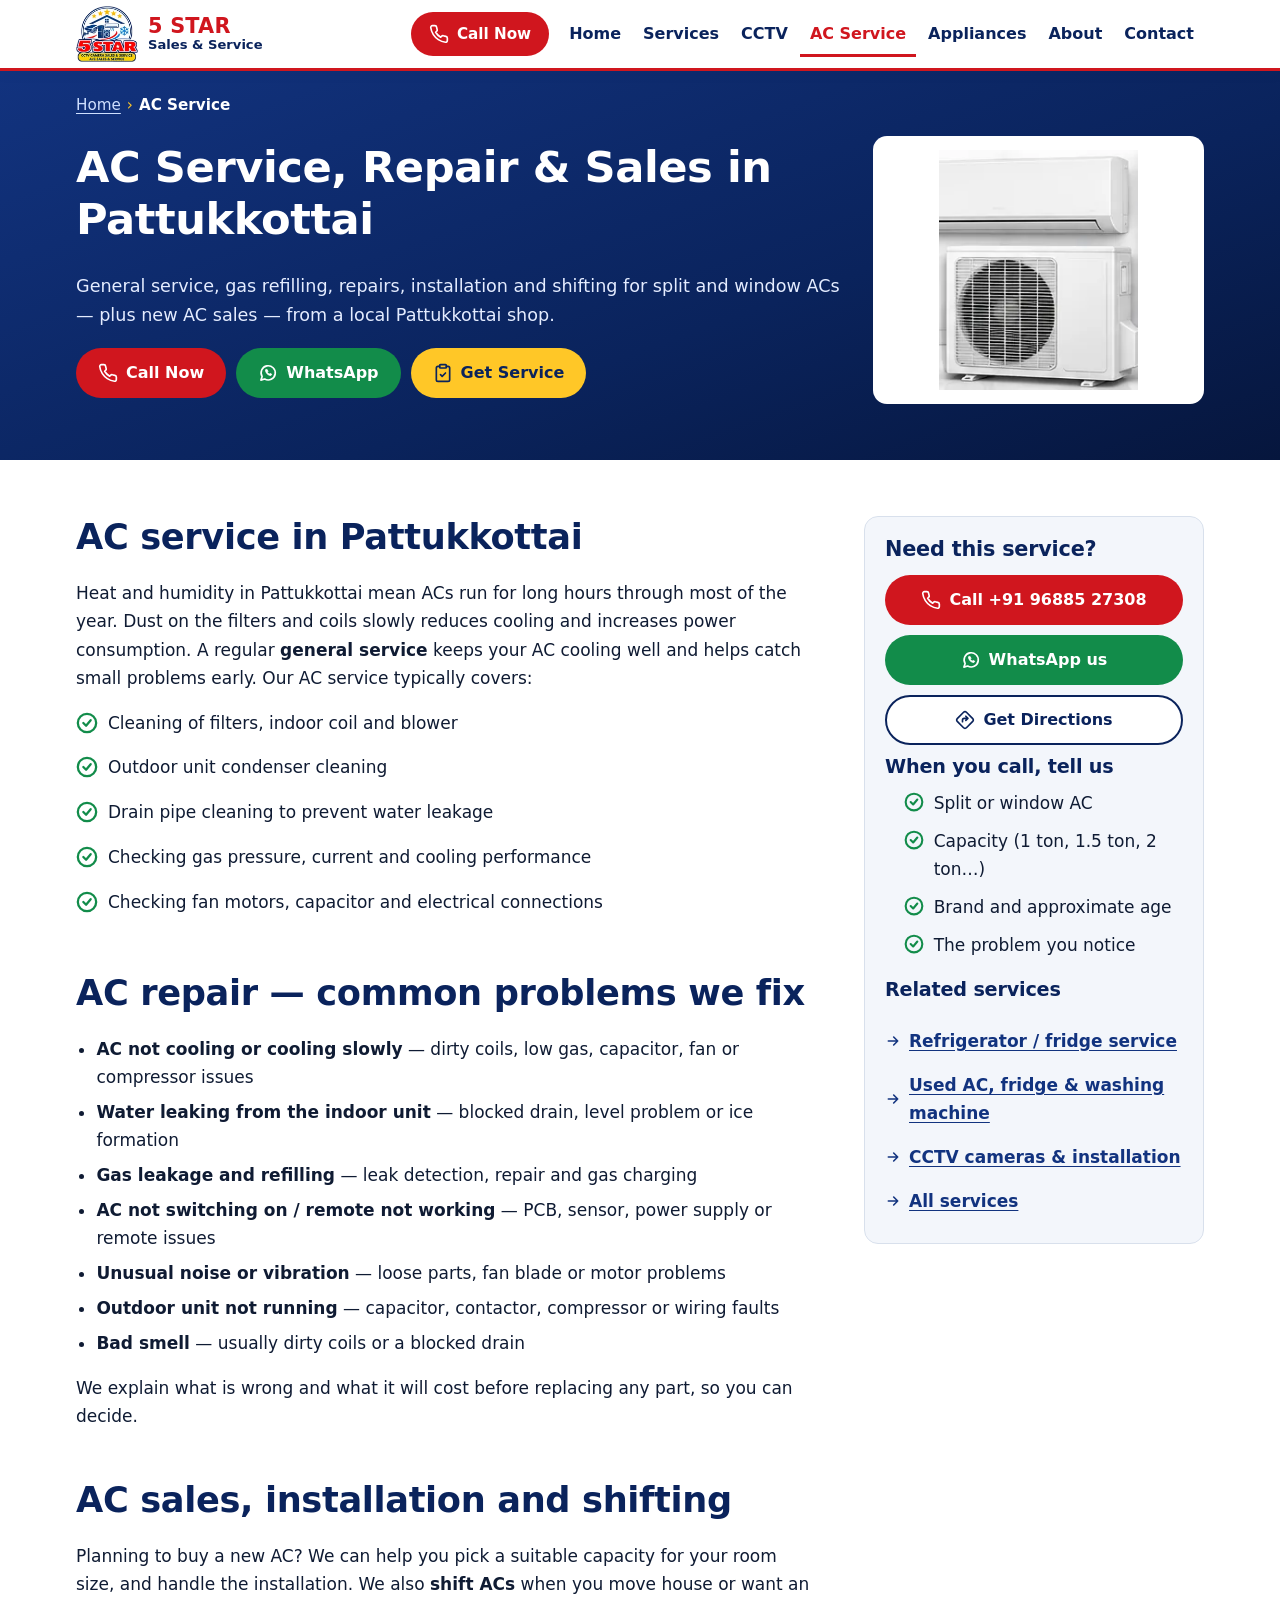
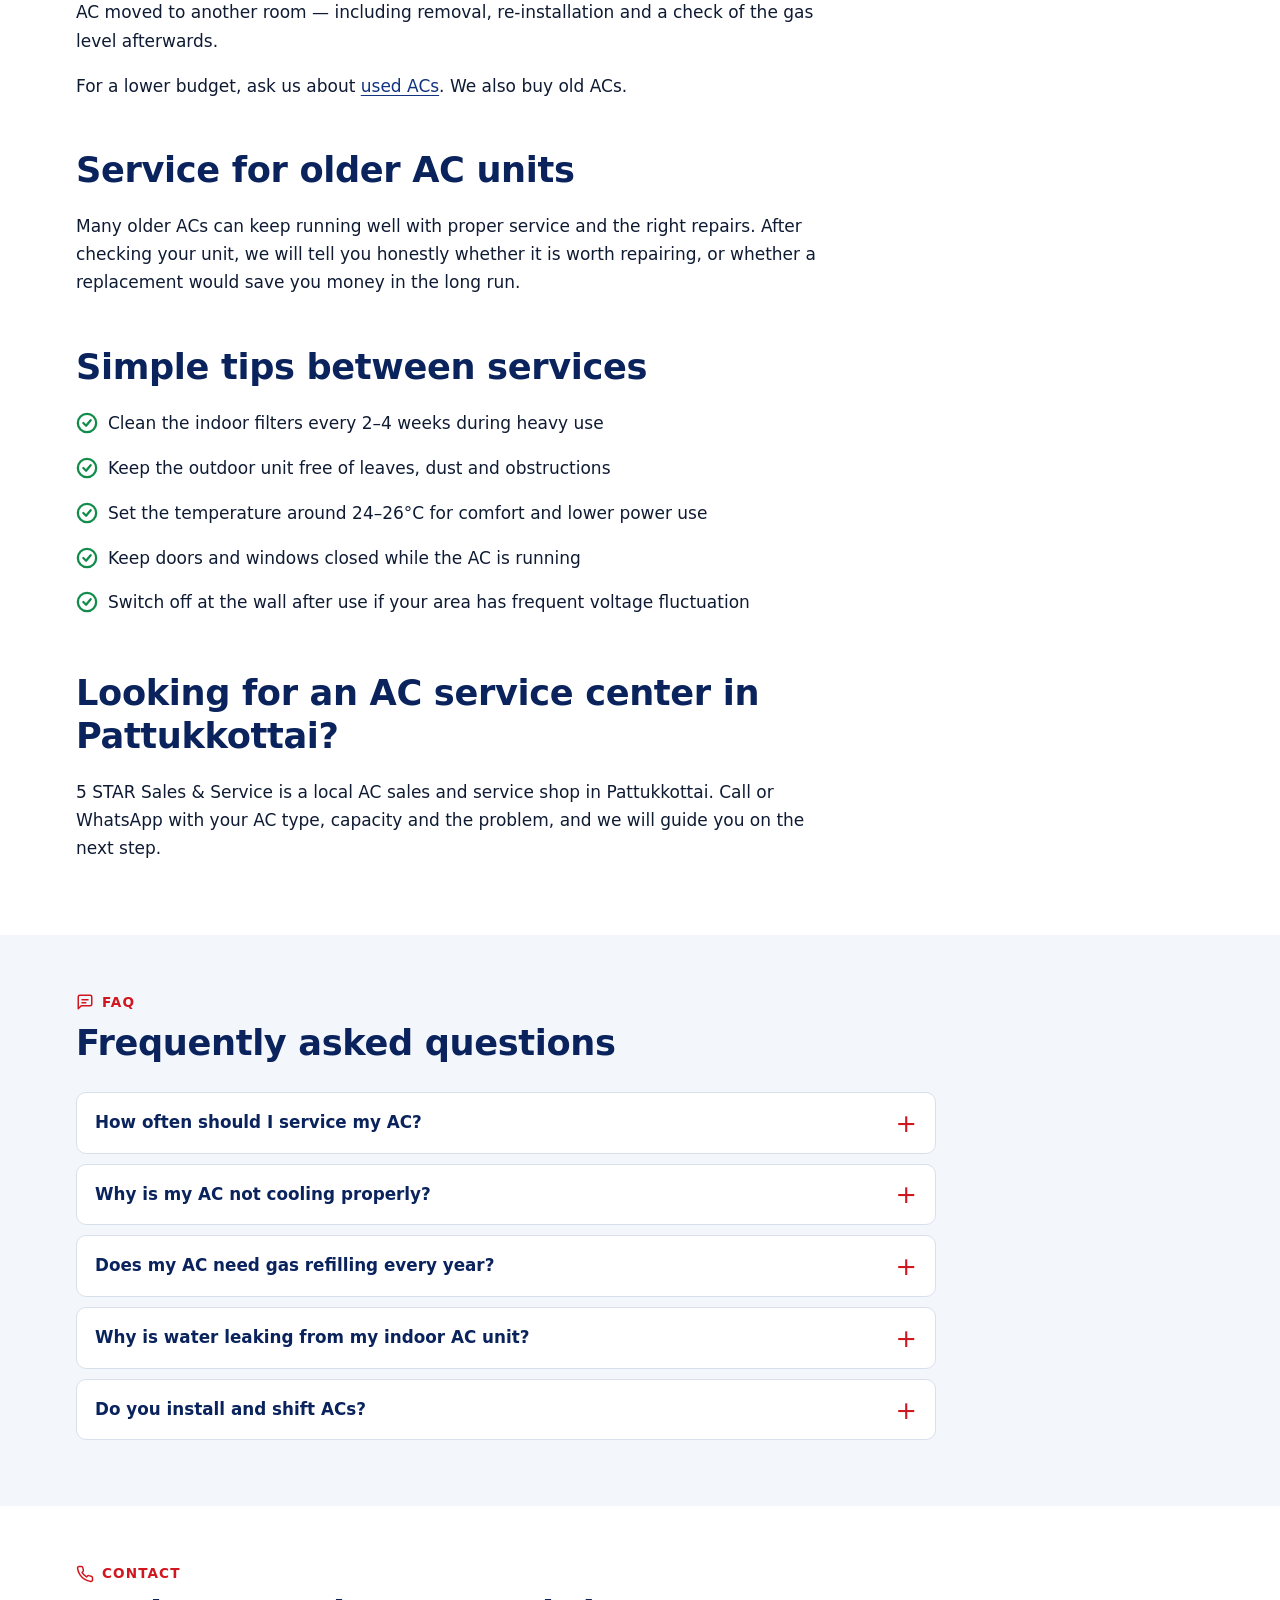
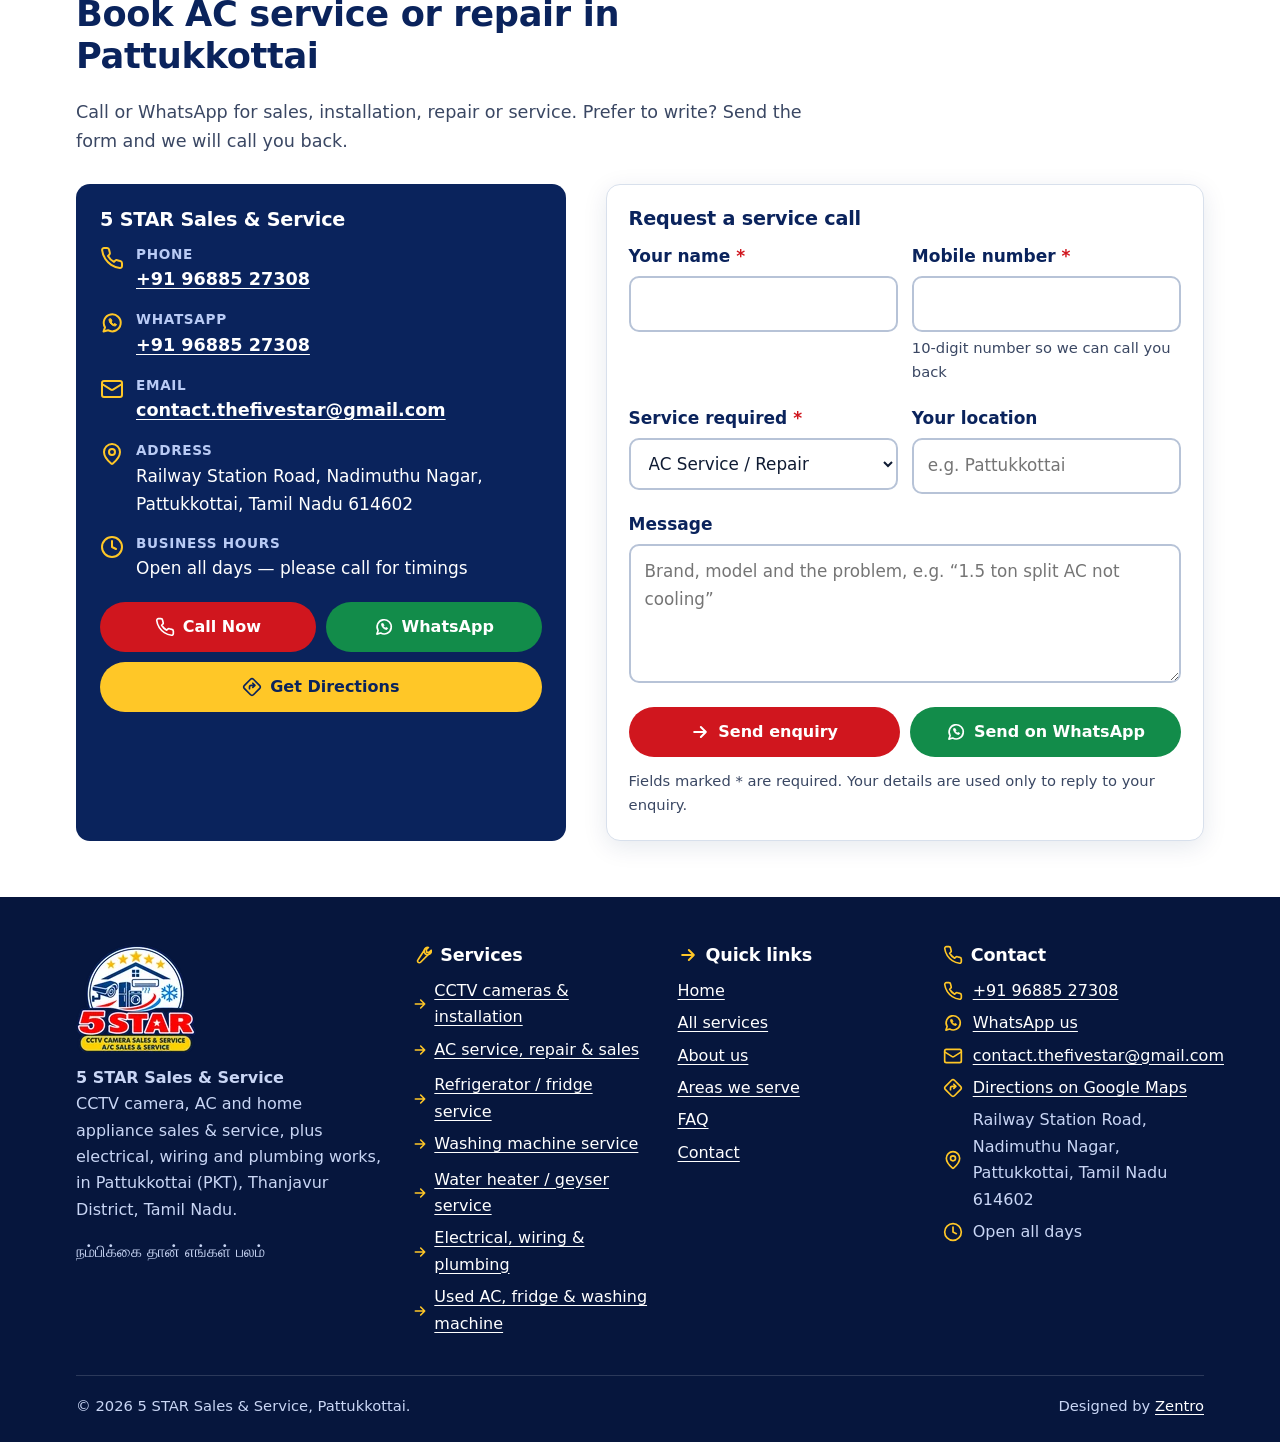
<file: ac-service-pattukkottai/index.html>
<!doctype html>
<html lang="en-IN">
<head>
  <meta charset="utf-8">
  <meta name="viewport" content="width=device-width, initial-scale=1">
  <title>AC Service, Repair &amp; Sales in Pattukkottai | 5 STAR</title>
  <meta name="description" content="AC service and repair in Pattukkottai: general service, gas refilling, not cooling, water leakage, installation and shifting for split and window ACs. Call +91 96885 27308.">
  <meta name="robots" content="index, follow">
  <link rel="canonical" href="https://thefivestar.in/ac-service-pattukkottai/">
  <meta name="theme-color" content="#0a235c">
  <meta name="geo.region" content="IN-TN">
  <meta name="geo.placename" content="Pattukkottai">

  <meta property="og:type" content="website">
  <meta property="og:locale" content="en_IN">
  <meta property="og:site_name" content="5 STAR Sales &amp; Service">
  <meta property="og:title" content="AC Service, Repair &amp; Sales in Pattukkottai | 5 STAR">
  <meta property="og:description" content="AC service and repair in Pattukkottai: general service, gas refilling, not cooling, water leakage, installation and shifting for split and window ACs. Call +91 96885 27308.">
  <meta property="og:url" content="https://thefivestar.in/ac-service-pattukkottai/">
  <meta property="og:image" content="https://thefivestar.in/assets/images/og-5-star-sales-service-pattukkottai.jpg">
  <meta property="og:image:width" content="1200">
  <meta property="og:image:height" content="800">
  <meta property="og:image:alt" content="5 STAR Sales &amp; Service shop banner: CCTV, AC, fridge, washing machine, water heater and UPS">
  <meta name="twitter:card" content="summary_large_image">
  <meta name="twitter:title" content="AC Service, Repair &amp; Sales in Pattukkottai | 5 STAR">
  <meta name="twitter:description" content="AC service and repair in Pattukkottai: general service, gas refilling, not cooling, water leakage, installation and shifting for split and window ACs. Call +91 96885 27308.">
  <meta name="twitter:image" content="https://thefivestar.in/assets/images/og-5-star-sales-service-pattukkottai.jpg">

  <link rel="icon" href="../favicon.ico" sizes="48x48">
  <link rel="icon" href="../assets/icons/favicon-32.png" type="image/png" sizes="32x32">
  <link rel="apple-touch-icon" href="../assets/icons/apple-touch-icon.png">
  <link rel="manifest" href="../site.webmanifest">
  <link rel="stylesheet" href="../css/style.css">
  <script src="../js/main.js" defer></script>

  <!--
  STRUCTURED DATA — address, PIN code, Maps link and coordinates are filled in
  (coordinates decoded from the shop's Plus Code 7J2XC88C+FM / "C88C+FM Pattukkottai").
  Still to add when available (only real values, never guesses):
    "sameAs": ["Facebook / Instagram URL"],
    Opening hours: add "opens": "09:00", "closes": "21:00" (your real times) to openingHoursSpecification.
  Validate at https://validator.schema.org/
-->
  <script type="application/ld+json">
{
  "@context": "https://schema.org",
  "@graph": [
    {
      "@type": [
        "LocalBusiness",
        "ElectronicsStore"
      ],
      "@id": "https://thefivestar.in/#business",
      "name": "5 STAR Sales & Service",
      "alternateName": "5 STAR",
      "description": "CCTV camera sales, installation and service, AC sales and service, refrigerator, washing machine, water heater and UPS service, and electrical, wiring and plumbing works in Pattukkottai, Thanjavur District, Tamil Nadu.",
      "url": "https://thefivestar.in/",
      "logo": "https://thefivestar.in/assets/logo/5-star-logo-480.png",
      "image": "https://thefivestar.in/assets/images/og-5-star-sales-service-pattukkottai.jpg",
      "telephone": "+919688527308",
      "email": "contact.thefivestar@gmail.com",
      "hasMap": "https://maps.app.goo.gl/QaKWtsYDxicPGYmz7",
      "address": {
        "@type": "PostalAddress",
        "streetAddress": "Railway Station Road, Nadimuthu Nagar",
        "addressLocality": "Pattukkottai",
        "addressRegion": "Tamil Nadu",
        "postalCode": "614602",
        "addressCountry": "IN"
      },
      "geo": {
        "@type": "GeoCoordinates",
        "latitude": 10.416188,
        "longitude": 79.321687
      },
      "areaServed": {
        "@type": "City",
        "name": "Pattukkottai",
        "alternateName": [
          "Pattukottai",
          "Patukkottai",
          "PKT"
        ],
        "containedInPlace": {
          "@type": "AdministrativeArea",
          "name": "Thanjavur District, Tamil Nadu"
        }
      },
      "openingHoursSpecification": [
        {
          "@type": "OpeningHoursSpecification",
          "dayOfWeek": [
            "Monday",
            "Tuesday",
            "Wednesday",
            "Thursday",
            "Friday",
            "Saturday",
            "Sunday"
          ]
        }
      ]
    },
    {
      "@type": "Service",
      "@id": "https://thefivestar.in/ac-service-pattukkottai/#service",
      "name": "AC sales, service and repair in Pattukkottai",
      "serviceType": "Air conditioner repair",
      "description": "AC service and repair in Pattukkottai: general service, gas refilling, not cooling, water leakage, installation and shifting for split and window ACs. Call +91 96885 27308.",
      "url": "https://thefivestar.in/ac-service-pattukkottai/",
      "provider": {
        "@id": "https://thefivestar.in/#business"
      },
      "areaServed": {
        "@type": "City",
        "name": "Pattukkottai"
      }
    },
    {
      "@type": "WebPage",
      "@id": "https://thefivestar.in/ac-service-pattukkottai/#webpage",
      "url": "https://thefivestar.in/ac-service-pattukkottai/",
      "name": "AC Service, Repair & Sales in Pattukkottai | 5 STAR",
      "inLanguage": "en-IN",
      "about": {
        "@id": "https://thefivestar.in/ac-service-pattukkottai/#service"
      },
      "isPartOf": {
        "@type": "WebSite",
        "@id": "https://thefivestar.in/#website",
        "url": "https://thefivestar.in/",
        "name": "5 STAR Sales & Service"
      }
    },
    {
      "@type": "BreadcrumbList",
      "itemListElement": [
        {
          "@type": "ListItem",
          "position": 1,
          "name": "Home",
          "item": "https://thefivestar.in/"
        },
        {
          "@type": "ListItem",
          "position": 2,
          "name": "AC Service",
          "item": "https://thefivestar.in/ac-service-pattukkottai/"
        }
      ]
    },
    {
      "@type": "FAQPage",
      "mainEntity": [
        {
          "@type": "Question",
          "name": "How often should I service my AC?",
          "acceptedAnswer": {
            "@type": "Answer",
            "text": "In a hot place like Pattukkottai, where the AC runs for many months, a general service before summer and another later in the year is a good habit. Clean the filters yourself every two to four weeks in between. If the AC is used heavily, more frequent service may be needed."
          }
        },
        {
          "@type": "Question",
          "name": "Why is my AC not cooling properly?",
          "acceptedAnswer": {
            "@type": "Answer",
            "text": "Common reasons include dirty filters and coils, low gas due to a leak, a faulty capacitor or fan motor, a blocked outdoor unit, or a sensor or PCB problem. Our technician checks these one by one to find the actual cause."
          }
        },
        {
          "@type": "Question",
          "name": "Does my AC need gas refilling every year?",
          "acceptedAnswer": {
            "@type": "Answer",
            "text": "No. An AC in good condition should not lose gas regularly. If gas is low, there is usually a leak. We check for and fix the leak before refilling, so you do not pay for gas again and again."
          }
        },
        {
          "@type": "Question",
          "name": "Why is water leaking from my indoor AC unit?",
          "acceptedAnswer": {
            "@type": "Answer",
            "text": "Most often the drain pipe is blocked or the unit is not level. Dirty coils and low gas can also cause ice that melts and drips. A general service and drain cleaning usually fixes it."
          }
        },
        {
          "@type": "Question",
          "name": "Do you install and shift ACs?",
          "acceptedAnswer": {
            "@type": "Answer",
            "text": "Yes. We install new ACs and also remove and re-install ACs when you shift house or move the AC to another room."
          }
        }
      ]
    }
  ]
}
</script>
</head>
<body>
<!-- Icon sprite (inline so icons also work when a page is opened straight from disk). Master copy: assets/icons/icons.svg -->
<svg xmlns="http://www.w3.org/2000/svg" aria-hidden="true" focusable="false" style="position:absolute;width:0;height:0;overflow:hidden">
  <defs>
    <symbol id="i-cctv" viewBox="0 0 24 24" fill="none" stroke="currentColor" stroke-width="2" stroke-linecap="round" stroke-linejoin="round"><path d="M3 7.5 16.5 3.6a1 1 0 0 1 1.2.7l1.1 3.9a1 1 0 0 1-.7 1.2L4.6 13.3a1 1 0 0 1-1.2-.7L2.3 8.7a1 1 0 0 1 .7-1.2Z"/><path d="m18.3 6.2 3.2-.9M7 12.3l1 3.4H4v5M4 18h4"/><circle cx="15.2" cy="6.6" r=".6" fill="currentColor"/></symbol>
    <symbol id="i-install" viewBox="0 0 24 24" fill="none" stroke="currentColor" stroke-width="2" stroke-linecap="round" stroke-linejoin="round"><path d="M14 4h6v6"/><path d="M20 4 12 12"/><path d="M4 12v8h8"/><path d="M4 20l6-6"/></symbol>
    <symbol id="i-wrench" viewBox="0 0 24 24" fill="none" stroke="currentColor" stroke-width="2" stroke-linecap="round" stroke-linejoin="round"><path d="M14.7 6.3a4 4 0 0 0 5 5l-9.4 9.4a2.1 2.1 0 0 1-3-3Z"/><path d="M14.7 6.3a4 4 0 0 1 5-3.3l-2.6 2.6.4 2.9 2.9.4 2.6-2.6a4 4 0 0 1-3.3 5"/></symbol>
    <symbol id="i-snow" viewBox="0 0 24 24" fill="none" stroke="currentColor" stroke-width="2" stroke-linecap="round" stroke-linejoin="round"><path d="M12 2v20M4 7l16 10M20 7 4 17"/><path d="m9 4 3 2 3-2M9 20l3-2 3 2M3.5 10.5 7 10l-.8-3.4M20.5 13.5 17 14l.8 3.4M17.8 6.6 17 10l3.5.5M6.2 17.4 7 14l-3.5-.5"/></symbol>
    <symbol id="i-ac" viewBox="0 0 24 24" fill="none" stroke="currentColor" stroke-width="2" stroke-linecap="round" stroke-linejoin="round"><rect x="2" y="4" width="20" height="9" rx="2"/><path d="M6 10h12M8 16c0 1.5-1 2-1 3.5M12 16c0 1.5-1 2-1 3.5M16 16c0 1.5-1 2-1 3.5"/></symbol>
    <symbol id="i-fridge" viewBox="0 0 24 24" fill="none" stroke="currentColor" stroke-width="2" stroke-linecap="round" stroke-linejoin="round"><rect x="5" y="2" width="14" height="20" rx="2"/><path d="M5 9h14M9 5v2M9 12v4"/></symbol>
    <symbol id="i-washer" viewBox="0 0 24 24" fill="none" stroke="currentColor" stroke-width="2" stroke-linecap="round" stroke-linejoin="round"><rect x="3" y="2" width="18" height="20" rx="2"/><path d="M3 7h18"/><circle cx="12" cy="14" r="4.5"/><path d="M7 4.5h.01M10 4.5h.01M9.5 15a3 3 0 0 0 3-1.5 3 3 0 0 1 2-1"/></symbol>
    <symbol id="i-heater" viewBox="0 0 24 24" fill="none" stroke="currentColor" stroke-width="2" stroke-linecap="round" stroke-linejoin="round"><rect x="6" y="2" width="12" height="17" rx="6"/><path d="M9 22v-3M15 22v-3"/><path d="M12 7.5c1.5 1.3 2 2.3 2 3.3a2 2 0 0 1-4 0c0-.8.4-1.6 1-2.1.2.6.6 1 1 1.1Z"/></symbol>
    <symbol id="i-ups" viewBox="0 0 24 24" fill="none" stroke="currentColor" stroke-width="2" stroke-linecap="round" stroke-linejoin="round"><rect x="3" y="5" width="16" height="14" rx="2"/><path d="M22 10v4"/><path d="m11.5 8-3 4h4l-3 4"/></symbol>
    <symbol id="i-gear" viewBox="0 0 24 24" fill="none" stroke="currentColor" stroke-width="2" stroke-linecap="round" stroke-linejoin="round"><circle cx="12" cy="12" r="3"/><path d="M19.4 15a1.7 1.7 0 0 0 .3 1.8l.1.1a2 2 0 1 1-2.8 2.8l-.1-.1a1.7 1.7 0 0 0-1.8-.3 1.7 1.7 0 0 0-1 1.5V21a2 2 0 1 1-4 0v-.1a1.7 1.7 0 0 0-1.1-1.5 1.7 1.7 0 0 0-1.8.3l-.1.1a2 2 0 1 1-2.8-2.8l.1-.1a1.7 1.7 0 0 0 .3-1.8 1.7 1.7 0 0 0-1.5-1H3a2 2 0 1 1 0-4h.1a1.7 1.7 0 0 0 1.5-1.1 1.7 1.7 0 0 0-.3-1.8l-.1-.1a2 2 0 1 1 2.8-2.8l.1.1a1.7 1.7 0 0 0 1.8.3H9a1.7 1.7 0 0 0 1-1.5V3a2 2 0 1 1 4 0v.1a1.7 1.7 0 0 0 1 1.5 1.7 1.7 0 0 0 1.8-.3l.1-.1a2 2 0 1 1 2.8 2.8l-.1.1a1.7 1.7 0 0 0-.3 1.8V9a1.7 1.7 0 0 0 1.5 1H21a2 2 0 1 1 0 4h-.1a1.7 1.7 0 0 0-1.5 1Z"/></symbol>
    <symbol id="i-recycle" viewBox="0 0 24 24" fill="none" stroke="currentColor" stroke-width="2" stroke-linecap="round" stroke-linejoin="round"><path d="M7 19H4.8a1.8 1.8 0 0 1-1.6-2.7l3.5-6"/><path d="m11 19 3 3M11 19l3-3M11 19h7.2a1.8 1.8 0 0 0 1.6-2.7l-1.4-2.4"/><path d="m14.4 6.6-1.9-3.2a1.8 1.8 0 0 0-3.1 0L7.3 7M14.4 6.6l-4.1 1.1M14.4 6.6 15.5 2.5M5.5 11.3 4.4 7.2l4 1.1"/></symbol>
    <symbol id="i-tag" viewBox="0 0 24 24" fill="none" stroke="currentColor" stroke-width="2" stroke-linecap="round" stroke-linejoin="round"><path d="M12.6 2.6A2 2 0 0 0 11.2 2H4a2 2 0 0 0-2 2v7.2a2 2 0 0 0 .6 1.4l8.7 8.7a2.4 2.4 0 0 0 3.4 0l6.6-6.6a2.4 2.4 0 0 0 0-3.4Z"/><circle cx="7.5" cy="7.5" r="1.5" fill="currentColor"/></symbol>
    <symbol id="i-phone" viewBox="0 0 24 24" fill="none" stroke="currentColor" stroke-width="2" stroke-linecap="round" stroke-linejoin="round"><path d="M22 16.9v3a2 2 0 0 1-2.2 2 19.8 19.8 0 0 1-8.6-3.1 19.5 19.5 0 0 1-6-6A19.8 19.8 0 0 1 2.1 4.2 2 2 0 0 1 4.1 2h3a2 2 0 0 1 2 1.7c.1 1 .4 1.9.7 2.8a2 2 0 0 1-.5 2.1L8 9.9a16 16 0 0 0 6 6l1.3-1.3a2 2 0 0 1 2.1-.4c.9.3 1.8.6 2.8.7a2 2 0 0 1 1.7 2Z"/></symbol>
    <symbol id="i-wa" viewBox="0 0 24 24" fill="none" stroke="currentColor" stroke-width="2" stroke-linecap="round" stroke-linejoin="round"><path d="M3.5 20.5 5 16.3A8.5 8.5 0 1 1 8 19.2Z"/><path d="M9 8.5c0 3.5 3 6.5 6.5 6.5l1-1.5-2-1-1 .8a4.5 4.5 0 0 1-2.3-2.3l.8-1-1-2Z" fill="currentColor" stroke-width="1"/></symbol>
    <symbol id="i-pin" viewBox="0 0 24 24" fill="none" stroke="currentColor" stroke-width="2" stroke-linecap="round" stroke-linejoin="round"><path d="M20 10c0 5-5.5 10.2-7.4 11.8a1 1 0 0 1-1.2 0C9.5 20.2 4 15 4 10a8 8 0 0 1 16 0"/><circle cx="12" cy="10" r="3"/></symbol>
    <symbol id="i-directions" viewBox="0 0 24 24" fill="none" stroke="currentColor" stroke-width="2" stroke-linecap="round" stroke-linejoin="round"><path d="M2.7 10.3a2.4 2.4 0 0 0 0 3.4l7.6 7.6a2.4 2.4 0 0 0 3.4 0l7.6-7.6a2.4 2.4 0 0 0 0-3.4l-7.6-7.6a2.4 2.4 0 0 0-3.4 0Z"/><path d="M9 14v-2a2 2 0 0 1 2-2h4M13 7.5 15.5 10 13 12.5"/></symbol>
    <symbol id="i-clock" viewBox="0 0 24 24" fill="none" stroke="currentColor" stroke-width="2" stroke-linecap="round" stroke-linejoin="round"><circle cx="12" cy="12" r="10"/><path d="M12 6v6l4 2"/></symbol>
    <symbol id="i-mail" viewBox="0 0 24 24" fill="none" stroke="currentColor" stroke-width="2" stroke-linecap="round" stroke-linejoin="round"><rect x="2" y="4" width="20" height="16" rx="2"/><path d="m22 7-8.97 5.7a1.94 1.94 0 0 1-2.06 0L2 7"/></symbol>
    <symbol id="i-check" viewBox="0 0 24 24" fill="none" stroke="currentColor" stroke-width="2.5" stroke-linecap="round" stroke-linejoin="round"><circle cx="12" cy="12" r="10"/><path d="m8 12 3 3 5-6"/></symbol>
    <symbol id="i-menu" viewBox="0 0 24 24" fill="none" stroke="currentColor" stroke-width="2.4" stroke-linecap="round"><path d="M4 6h16M4 12h16M4 18h16"/></symbol>
    <symbol id="i-close" viewBox="0 0 24 24" fill="none" stroke="currentColor" stroke-width="2.4" stroke-linecap="round"><path d="M6 6l12 12M18 6 6 18"/></symbol>
    <symbol id="i-arrow" viewBox="0 0 24 24" fill="none" stroke="currentColor" stroke-width="2.4" stroke-linecap="round" stroke-linejoin="round"><path d="M5 12h14M13 6l6 6-6 6"/></symbol>
    <symbol id="i-shield" viewBox="0 0 24 24" fill="none" stroke="currentColor" stroke-width="2" stroke-linecap="round" stroke-linejoin="round"><path d="M20 13c0 5-3.5 7.5-7.7 9a1 1 0 0 1-.6 0C7.5 20.5 4 18 4 13V6a1 1 0 0 1 1-1c2 0 4.5-1.2 6.2-2.7a1.2 1.2 0 0 1 1.5 0C14.5 3.8 17 5 19 5a1 1 0 0 1 1 1Z"/><path d="m9 12 2 2 4-4"/></symbol>
    <symbol id="i-home" viewBox="0 0 24 24" fill="none" stroke="currentColor" stroke-width="2" stroke-linecap="round" stroke-linejoin="round"><path d="M3 10.5 12 3l9 7.5"/><path d="M5 9v12h14V9"/><path d="M10 21v-6h4v6"/></symbol>
    <symbol id="i-chat" viewBox="0 0 24 24" fill="none" stroke="currentColor" stroke-width="2" stroke-linecap="round" stroke-linejoin="round"><path d="M21 15a2 2 0 0 1-2 2H7l-4 4V5a2 2 0 0 1 2-2h14a2 2 0 0 1 2 2Z"/><path d="M8 9h8M8 13h5"/></symbol>
    <symbol id="i-star" viewBox="0 0 24 24" fill="currentColor"><path d="m12 2 3.1 6.3 6.9 1-5 4.9 1.2 6.8L12 17.8 5.8 21l1.2-6.8-5-4.9 6.9-1Z"/></symbol>
    <symbol id="i-clipboard" viewBox="0 0 24 24" fill="none" stroke="currentColor" stroke-width="2" stroke-linecap="round" stroke-linejoin="round"><rect x="8" y="2" width="8" height="4" rx="1"/><path d="M16 4h2a2 2 0 0 1 2 2v14a2 2 0 0 1-2 2H6a2 2 0 0 1-2-2V6a2 2 0 0 1 2-2h2"/><path d="m9 14 2 2 4-4"/></symbol>
    <symbol id="i-bolt" viewBox="0 0 24 24" fill="none" stroke="currentColor" stroke-width="2" stroke-linecap="round" stroke-linejoin="round"><path d="M13 2 4 14h7l-1 8 9-12h-7Z"/></symbol>
    <symbol id="i-plug" viewBox="0 0 24 24" fill="none" stroke="currentColor" stroke-width="2" stroke-linecap="round" stroke-linejoin="round"><path d="M9 2v5M15 2v5"/><path d="M6 7h12v4a6 6 0 0 1-12 0Z"/><path d="M12 17v5"/></symbol>
    <symbol id="i-tap" viewBox="0 0 24 24" fill="none" stroke="currentColor" stroke-width="2" stroke-linecap="round" stroke-linejoin="round"><path d="M3 11h8a3 3 0 0 1 3 3v2"/><path d="M3 8v6"/><path d="M8 11V7M5.5 7h5"/><path d="M15.5 20c0 .8-.7 1.5-1.5 1.5s-1.5-.7-1.5-1.5c0-1 1.5-2.5 1.5-2.5s1.5 1.5 1.5 2.5Z"/></symbol>
  </defs>
</svg>
<a class="skip-link" href="#main">Skip to main content</a>
<header class="site-header">
  <div class="wrap header-inner">
    <a class="brand" href="../" aria-label="5 STAR Sales &amp; Service — home">
      <img src="../assets/logo/5-star-logo-120.webp" srcset="../assets/logo/5-star-logo-120.webp 120w, ../assets/logo/5-star-logo-240.webp 240w" sizes="62px" width="62" height="56" alt="5 STAR logo">
      <span class="brand-text"><span class="brand-name">5 STAR</span><span class="brand-sub">Sales &amp; Service</span></span>
    </a>
    <a class="btn btn--red btn--sm header-call" href="tel:+919688527308"><svg class="icon" aria-hidden="true" focusable="false"><use href="#i-phone"/></svg>Call Now</a>
    <button class="nav-toggle" type="button" aria-expanded="false" aria-controls="site-nav" aria-label="Open menu">
      <svg class="icon i-open" aria-hidden="true" focusable="false"><use href="#i-menu"/></svg><svg class="icon i-close" aria-hidden="true" focusable="false"><use href="#i-close"/></svg>
    </button>
    <nav class="site-nav" id="site-nav" aria-label="Main">
      <ul>
        <li><a href="../"><svg class="icon nav-icon" aria-hidden="true" focusable="false"><use href="#i-home"/></svg>Home</a></li>
        <li><a href="../#services"><svg class="icon nav-icon" aria-hidden="true" focusable="false"><use href="#i-wrench"/></svg>Services</a></li>
        <li><a href="../cctv-camera-pattukkottai/"><svg class="icon nav-icon" aria-hidden="true" focusable="false"><use href="#i-cctv"/></svg>CCTV</a></li>
        <li><a href="../ac-service-pattukkottai/" aria-current="page"><svg class="icon nav-icon" aria-hidden="true" focusable="false"><use href="#i-snow"/></svg>AC Service</a></li>
        <li><a href="../#appliances"><svg class="icon nav-icon" aria-hidden="true" focusable="false"><use href="#i-fridge"/></svg>Appliances</a></li>
        <li><a href="../#about"><svg class="icon nav-icon" aria-hidden="true" focusable="false"><use href="#i-star"/></svg>About</a></li>
        <li><a href="#contact"><svg class="icon nav-icon" aria-hidden="true" focusable="false"><use href="#i-chat"/></svg>Contact</a></li>
        <li class="nav-cta"><a class="btn btn--red" href="tel:+919688527308"><svg class="icon" aria-hidden="true" focusable="false"><use href="#i-phone"/></svg>Call +91 96885 27308</a></li>
      </ul>
    </nav>
  </div>
</header>
<main id="main">
<section class="page-hero" aria-labelledby="page-title">
  <div class="wrap">
    <nav class="breadcrumb" aria-label="Breadcrumb">
      <ol>
        <li><a href="../">Home</a></li>
        <li><span aria-current="page">AC Service</span></li>
      </ol>
    </nav>
    <div class="page-hero-grid">
      <div>
        <h1 id="page-title">AC Service, Repair &amp; Sales in Pattukkottai</h1>
        <p>General service, gas refilling, repairs, installation and shifting for split and window ACs — plus new AC sales — from a local Pattukkottai shop.</p>
        <div class="btn-row">
          <a class="btn btn--red" href="tel:+919688527308"><svg class="icon" aria-hidden="true" focusable="false"><use href="#i-phone"/></svg>Call Now</a>
          <a class="btn btn--wa" href="https://wa.me/919688527308?text=Hello%205%20STAR%2C%20I%20need%20AC%20service%20in%20Pattukkottai." data-wa="AC service" target="_blank" rel="noopener"><svg class="icon" aria-hidden="true" focusable="false"><use href="#i-wa"/></svg>WhatsApp</a>
          <a class="btn btn--gold" href="#contact" data-enquire="AC Service / Repair"><svg class="icon" aria-hidden="true" focusable="false"><use href="#i-clipboard"/></svg>Get Service</a>
        </div>
      </div>
      <div class="page-hero-img"><img src="../assets/images/ac-service-pattukkottai.webp" width="215" height="260" alt="Split AC indoor and outdoor units" fetchpriority="high"></div>
    </div>
  </div>
</section>

<section class="section">
  <div class="wrap two-col">
    <div class="prose">
      <h2>AC service in Pattukkottai</h2>
      <p>Heat and humidity in Pattukkottai mean ACs run for long hours through most of the year. Dust on the filters and coils slowly reduces cooling and increases power consumption. A regular <strong>general service</strong> keeps your AC cooling well and helps catch small problems early. Our AC service typically covers:</p>
      <ul class="ticks">
        <li><svg class="icon" aria-hidden="true" focusable="false"><use href="#i-check"/></svg><span>Cleaning of filters, indoor coil and blower</span></li>
        <li><svg class="icon" aria-hidden="true" focusable="false"><use href="#i-check"/></svg><span>Outdoor unit condenser cleaning</span></li>
        <li><svg class="icon" aria-hidden="true" focusable="false"><use href="#i-check"/></svg><span>Drain pipe cleaning to prevent water leakage</span></li>
        <li><svg class="icon" aria-hidden="true" focusable="false"><use href="#i-check"/></svg><span>Checking gas pressure, current and cooling performance</span></li>
        <li><svg class="icon" aria-hidden="true" focusable="false"><use href="#i-check"/></svg><span>Checking fan motors, capacitor and electrical connections</span></li>
      </ul>

      <h2 id="repair">AC repair — common problems we fix</h2>
      <ul>
        <li><strong>AC not cooling or cooling slowly</strong> — dirty coils, low gas, capacitor, fan or compressor issues</li>
        <li><strong>Water leaking from the indoor unit</strong> — blocked drain, level problem or ice formation</li>
        <li><strong>Gas leakage and refilling</strong> — leak detection, repair and gas charging</li>
        <li><strong>AC not switching on / remote not working</strong> — PCB, sensor, power supply or remote issues</li>
        <li><strong>Unusual noise or vibration</strong> — loose parts, fan blade or motor problems</li>
        <li><strong>Outdoor unit not running</strong> — capacitor, contactor, compressor or wiring faults</li>
        <li><strong>Bad smell</strong> — usually dirty coils or a blocked drain</li>
      </ul>
      <p>We explain what is wrong and what it will cost before replacing any part, so you can decide.</p>

      <h2>AC sales, installation and shifting</h2>
      <p>Planning to buy a new AC? We can help you pick a suitable capacity for your room size, and handle the installation. We also <strong>shift ACs</strong> when you move house or want an AC moved to another room — including removal, re-installation and a check of the gas level afterwards.</p>
      <p>For a lower budget, ask us about <a href="../used-appliances-pattukkottai/">used ACs</a>. We also buy old ACs.</p>

      <h2>Service for older AC units</h2>
      <p>Many older ACs can keep running well with proper service and the right repairs. After checking your unit, we will tell you honestly whether it is worth repairing, or whether a replacement would save you money in the long run.</p>

      <h2>Simple tips between services</h2>
      <ul class="ticks">
        <li><svg class="icon" aria-hidden="true" focusable="false"><use href="#i-check"/></svg><span>Clean the indoor filters every 2–4 weeks during heavy use</span></li>
        <li><svg class="icon" aria-hidden="true" focusable="false"><use href="#i-check"/></svg><span>Keep the outdoor unit free of leaves, dust and obstructions</span></li>
        <li><svg class="icon" aria-hidden="true" focusable="false"><use href="#i-check"/></svg><span>Set the temperature around 24–26°C for comfort and lower power use</span></li>
        <li><svg class="icon" aria-hidden="true" focusable="false"><use href="#i-check"/></svg><span>Keep doors and windows closed while the AC is running</span></li>
        <li><svg class="icon" aria-hidden="true" focusable="false"><use href="#i-check"/></svg><span>Switch off at the wall after use if your area has frequent voltage fluctuation</span></li>
      </ul>

      <h2>Looking for an AC service center in Pattukkottai?</h2>
      <p>5 STAR Sales &amp; Service is a local AC sales and service shop in Pattukkottai. Call or WhatsApp with your AC type, capacity and the problem, and we will guide you on the next step.</p>
    </div>
    <aside aria-label="Quick contact">
      <div class="aside-box">
        <h2>Need this service?</h2>
        <a class="btn btn--red" href="tel:+919688527308"><svg class="icon" aria-hidden="true" focusable="false"><use href="#i-phone"/></svg>Call +91 96885 27308</a>
        <a class="btn btn--wa" href="https://wa.me/919688527308?text=Hello%205%20STAR%2C%20I%20need%20AC%20service%20in%20Pattukkottai." data-wa="AC service" target="_blank" rel="noopener"><svg class="icon" aria-hidden="true" focusable="false"><use href="#i-wa"/></svg>WhatsApp us</a>
        <a class="btn btn--outline" href="https://maps.app.goo.gl/QaKWtsYDxicPGYmz7" target="_blank" rel="noopener"><svg class="icon" aria-hidden="true" focusable="false"><use href="#i-directions"/></svg>Get Directions</a>
        <h3>When you call, tell us</h3>
        <ul class="ticks">
            <li><svg class="icon" aria-hidden="true" focusable="false"><use href="#i-check"/></svg><span>Split or window AC</span></li>
            <li><svg class="icon" aria-hidden="true" focusable="false"><use href="#i-check"/></svg><span>Capacity (1 ton, 1.5 ton, 2 ton…)</span></li>
            <li><svg class="icon" aria-hidden="true" focusable="false"><use href="#i-check"/></svg><span>Brand and approximate age</span></li>
            <li><svg class="icon" aria-hidden="true" focusable="false"><use href="#i-check"/></svg><span>The problem you notice</span></li>
        </ul>
        <h3 style="margin-top:1em">Related services</h3>
        <ul class="related">
            <li><a href="../refrigerator-service-pattukkottai/"><svg class="icon icon-sm" aria-hidden="true" focusable="false"><use href="#i-arrow"/></svg>Refrigerator / fridge service</a></li>
            <li><a href="../used-appliances-pattukkottai/"><svg class="icon icon-sm" aria-hidden="true" focusable="false"><use href="#i-arrow"/></svg>Used AC, fridge &amp; washing machine</a></li>
            <li><a href="../cctv-camera-pattukkottai/"><svg class="icon icon-sm" aria-hidden="true" focusable="false"><use href="#i-arrow"/></svg>CCTV cameras &amp; installation</a></li>
            <li><a href="../#services"><svg class="icon icon-sm" aria-hidden="true" focusable="false"><use href="#i-arrow"/></svg>All services</a></li>
        </ul>
      </div>
    </aside>
  </div>
</section>

<section class="section section--alt" id="faq" aria-labelledby="faq-title">
  <div class="wrap">
    <div class="section-head"><span class="eyebrow"><svg class="icon" aria-hidden="true" focusable="false"><use href="#i-chat"/></svg>FAQ</span><h2 id="faq-title">Frequently asked questions</h2></div>
    <div class="faq">
      <details>
        <summary>How often should I service my AC?</summary>
        <div><p>In a hot place like Pattukkottai, where the AC runs for many months, a general service before summer and another later in the year is a good habit. Clean the filters yourself every two to four weeks in between. If the AC is used heavily, more frequent service may be needed.</p></div>
      </details>
      <details>
        <summary>Why is my AC not cooling properly?</summary>
        <div><p>Common reasons include dirty filters and coils, low gas due to a leak, a faulty capacitor or fan motor, a blocked outdoor unit, or a sensor or PCB problem. Our technician checks these one by one to find the actual cause.</p></div>
      </details>
      <details>
        <summary>Does my AC need gas refilling every year?</summary>
        <div><p>No. An AC in good condition should not lose gas regularly. If gas is low, there is usually a leak. We check for and fix the leak before refilling, so you do not pay for gas again and again.</p></div>
      </details>
      <details>
        <summary>Why is water leaking from my indoor AC unit?</summary>
        <div><p>Most often the drain pipe is blocked or the unit is not level. Dirty coils and low gas can also cause ice that melts and drips. A general service and drain cleaning usually fixes it.</p></div>
      </details>
      <details>
        <summary>Do you install and shift ACs?</summary>
        <div><p>Yes. We install new ACs and also remove and re-install ACs when you shift house or move the AC to another room.</p></div>
      </details>
    </div>
  </div>
</section>

<section class="section" id="contact" aria-labelledby="contact-title">
  <div class="wrap">
    <div class="section-head">
      <span class="eyebrow"><svg class="icon" aria-hidden="true" focusable="false"><use href="#i-phone"/></svg>Contact</span>
      <h2 id="contact-title">Book AC service or repair in Pattukkottai</h2>
      <p>Call or WhatsApp for sales, installation, repair or service. Prefer to write? Send the form and we will call you back.</p>
    </div>
    <div class="contact-grid">
      <div class="contact-card">
        <h3>5 STAR Sales &amp; Service</h3>
        <ul class="contact-list">
          <li><svg class="icon" aria-hidden="true" focusable="false"><use href="#i-phone"/></svg><div><strong>Phone</strong><a href="tel:+919688527308">+91 96885 27308</a></div></li>
          <li><svg class="icon" aria-hidden="true" focusable="false"><use href="#i-wa"/></svg><div><strong>WhatsApp</strong><a href="https://wa.me/919688527308?text=Hello%205%20STAR%2C%20I%20need%20AC%20service%20in%20Pattukkottai." data-wa="AC service" target="_blank" rel="noopener">+91 96885 27308</a></div></li>
          <li><svg class="icon" aria-hidden="true" focusable="false"><use href="#i-mail"/></svg><div><strong>Email</strong><a href="mailto:contact.thefivestar@gmail.com">contact.thefivestar@gmail.com</a></div></li>
          <li><svg class="icon" aria-hidden="true" focusable="false"><use href="#i-pin"/></svg><div><strong>Address</strong>
            <span>Railway Station Road, Nadimuthu Nagar, Pattukkottai, Tamil Nadu 614602</span></div></li>
          <li><svg class="icon" aria-hidden="true" focusable="false"><use href="#i-clock"/></svg><div><strong>Business hours</strong>
            <!-- TODO(owner): add opening and closing times, e.g. "All days, 9:00 AM – 9:00 PM". -->
            <span>Open all days — please call for timings</span></div></li>
        </ul>
        <div class="btn-row">
          <a class="btn btn--red" href="tel:+919688527308"><svg class="icon" aria-hidden="true" focusable="false"><use href="#i-phone"/></svg>Call Now</a>
          <a class="btn btn--wa" href="https://wa.me/919688527308?text=Hello%205%20STAR%2C%20I%20need%20AC%20service%20in%20Pattukkottai." data-wa="AC service" target="_blank" rel="noopener"><svg class="icon" aria-hidden="true" focusable="false"><use href="#i-wa"/></svg>WhatsApp</a>
          <a class="btn btn--gold" href="https://maps.app.goo.gl/QaKWtsYDxicPGYmz7" target="_blank" rel="noopener"><svg class="icon" aria-hidden="true" focusable="false"><use href="#i-directions"/></svg>Get Directions</a>
        </div>
      </div>

      <form class="form" id="enquiry-form" action="https://formspree.io/f/moevlzew" method="POST" novalidate aria-labelledby="form-title">
        <h3 id="form-title">Request a service call</h3>
        <input type="hidden" name="_subject" value="New enquiry from 5 STAR website">
        <div class="hp-field" aria-hidden="true">
          <label for="f-gotcha">Leave this field empty</label>
          <input type="text" id="f-gotcha" name="_gotcha" tabindex="-1" autocomplete="off">
        </div>
        <div class="field-row">
          <div class="field">
            <label for="f-name">Your name <span class="req" aria-hidden="true">*</span></label>
            <input id="f-name" name="name" type="text" autocomplete="name" required aria-describedby="f-name-error">
            <div class="field-error" id="f-name-error" aria-live="polite"></div>
          </div>
          <div class="field">
            <label for="f-phone">Mobile number <span class="req" aria-hidden="true">*</span></label>
            <input id="f-phone" name="phone" type="tel" inputmode="tel" autocomplete="tel" required aria-describedby="f-phone-hint f-phone-error">
            <div class="field-hint" id="f-phone-hint">10-digit number so we can call you back</div>
            <div class="field-error" id="f-phone-error" aria-live="polite"></div>
          </div>
        </div>
        <div class="field-row">
          <div class="field">
            <label for="f-service">Service required <span class="req" aria-hidden="true">*</span></label>
            <select id="f-service" name="service" required aria-describedby="f-service-error">
              <option value="">Choose a service…</option>
              <option>CCTV Camera Sales</option>
              <option>CCTV Installation</option>
              <option>CCTV Service / Repair</option>
              <option>AC Sales</option>
              <option selected>AC Service / Repair</option>
              <option>AC Installation / Shifting</option>
              <option>Refrigerator Service / Repair</option>
              <option>Washing Machine Service / Repair</option>
              <option>Water Heater / Geyser Service</option>
              <option>UPS Service</option>
              <option>Electrical Works</option>
              <option>House / Shop Wiring</option>
              <option>Plumbing Works</option>
              <option>Spare Parts</option>
              <option>Used AC</option>
              <option>Used Refrigerator</option>
              <option>Used Washing Machine</option>
              <option>Sell my old appliance</option>
              <option>Other</option>
            </select>
            <div class="field-error" id="f-service-error" aria-live="polite"></div>
          </div>
          <div class="field">
            <label for="f-location">Your location</label>
            <input id="f-location" name="location" type="text" list="area-options" autocomplete="address-level2" placeholder="e.g. Pattukkottai">
            <datalist id="area-options"><option value="Pattukkottai"></option></datalist>
          </div>
        </div>
        <div class="field">
          <label for="f-message">Message</label>
          <textarea id="f-message" name="message" rows="4" placeholder="Brand, model and the problem, e.g. “1.5 ton split AC not cooling”"></textarea>
        </div>
        <div class="form-actions">
          <button class="btn btn--red" type="submit"><svg class="icon" aria-hidden="true" focusable="false"><use href="#i-arrow"/></svg>Send enquiry</button>
          <button class="btn btn--wa" type="button" data-form-wa><svg class="icon" aria-hidden="true" focusable="false"><use href="#i-wa"/></svg>Send on WhatsApp</button>
        </div>
        <div class="form-status" role="status" aria-live="polite"></div>
        <p class="form-note">Fields marked * are required. Your details are used only to reply to your enquiry.</p>
      </form>
    </div>
  </div>
</section>

</main>
<footer class="site-footer">
  <div class="wrap">
    <div class="footer-grid">
      <div class="footer-brand">
        <img src="../assets/logo/5-star-logo-120.webp" srcset="../assets/logo/5-star-logo-120.webp 120w, ../assets/logo/5-star-logo-240.webp 240w" sizes="120px" width="120" height="108" alt="5 STAR Sales &amp; Service logo" loading="lazy" decoding="async">
        <p><strong>5 STAR Sales &amp; Service</strong><br>CCTV camera, AC and home appliance sales &amp; service, plus electrical, wiring and plumbing works, in Pattukkottai (PKT), Thanjavur District, Tamil Nadu.</p>
        <p lang="ta">நம்பிக்கை தான் எங்கள் பலம்</p>
      </div>
      <div>
        <h2><svg class="icon" aria-hidden="true" focusable="false"><use href="#i-wrench"/></svg>Services</h2>
        <ul class="footer-links">
          <li><a href="../cctv-camera-pattukkottai/"><svg class="icon icon-sm" aria-hidden="true" focusable="false"><use href="#i-arrow"/></svg>CCTV cameras &amp; installation</a></li>
          <li><a href="../ac-service-pattukkottai/"><svg class="icon icon-sm" aria-hidden="true" focusable="false"><use href="#i-arrow"/></svg>AC service, repair &amp; sales</a></li>
          <li><a href="../refrigerator-service-pattukkottai/"><svg class="icon icon-sm" aria-hidden="true" focusable="false"><use href="#i-arrow"/></svg>Refrigerator / fridge service</a></li>
          <li><a href="../washing-machine-service-pattukkottai/"><svg class="icon icon-sm" aria-hidden="true" focusable="false"><use href="#i-arrow"/></svg>Washing machine service</a></li>
          <li><a href="../water-heater-service-pattukkottai/"><svg class="icon icon-sm" aria-hidden="true" focusable="false"><use href="#i-arrow"/></svg>Water heater / geyser service</a></li>
          <li><a href="../electrical-plumbing-pattukkottai/"><svg class="icon icon-sm" aria-hidden="true" focusable="false"><use href="#i-arrow"/></svg>Electrical, wiring &amp; plumbing</a></li>
          <li><a href="../used-appliances-pattukkottai/"><svg class="icon icon-sm" aria-hidden="true" focusable="false"><use href="#i-arrow"/></svg>Used AC, fridge &amp; washing machine</a></li>
        </ul>
      </div>
      <div>
        <h2><svg class="icon" aria-hidden="true" focusable="false"><use href="#i-arrow"/></svg>Quick links</h2>
        <ul class="footer-links">
          <li><a href="../">Home</a></li>
          <li><a href="../#services">All services</a></li>
          <li><a href="../#about">About us</a></li>
          <li><a href="../#areas">Areas we serve</a></li>
          <li><a href="../#faq">FAQ</a></li>
          <li><a href="#contact">Contact</a></li>
        </ul>
      </div>
      <div>
        <h2><svg class="icon" aria-hidden="true" focusable="false"><use href="#i-phone"/></svg>Contact</h2>
        <ul class="footer-links footer-links--icons">
          <li><svg class="icon" aria-hidden="true" focusable="false"><use href="#i-phone"/></svg><a href="tel:+919688527308">+91 96885 27308</a></li>
          <li><svg class="icon" aria-hidden="true" focusable="false"><use href="#i-wa"/></svg><a href="https://wa.me/919688527308?text=Hello%205%20STAR%2C%20I%20need%20AC%20service%20in%20Pattukkottai." data-wa="AC service" target="_blank" rel="noopener">WhatsApp us</a></li>
          <li><svg class="icon" aria-hidden="true" focusable="false"><use href="#i-mail"/></svg><a href="mailto:contact.thefivestar@gmail.com">contact.thefivestar@gmail.com</a></li>
          <li><svg class="icon" aria-hidden="true" focusable="false"><use href="#i-directions"/></svg><a href="https://maps.app.goo.gl/QaKWtsYDxicPGYmz7" target="_blank" rel="noopener">Directions on Google Maps</a></li>
          <li><svg class="icon" aria-hidden="true" focusable="false"><use href="#i-pin"/></svg>Railway Station Road, Nadimuthu Nagar, Pattukkottai, Tamil Nadu 614602</li>
          <li><svg class="icon" aria-hidden="true" focusable="false"><use href="#i-clock"/></svg>Open all days</li>
        </ul>
      </div>
    </div>
    <div class="footer-bottom">
      <span>© <span data-year>2026</span> 5 STAR Sales &amp; Service, Pattukkottai.</span>
      <span>Designed by <a href="https://www.instagram.com/zentro_official_/" target="_blank" rel="noopener">Zentro</a></span>
    </div>
  </div>
</footer>

<nav class="action-bar" aria-label="Quick contact">
  <a href="tel:+919688527308"><svg class="icon" aria-hidden="true" focusable="false"><use href="#i-phone"/></svg>CALL</a>
  <a href="https://wa.me/919688527308?text=Hello%205%20STAR%2C%20I%20need%20AC%20service%20in%20Pattukkottai." data-wa="AC service" target="_blank" rel="noopener"><svg class="icon" aria-hidden="true" focusable="false"><use href="#i-wa"/></svg>WHATSAPP</a>
  <a href="#contact"><svg class="icon" aria-hidden="true" focusable="false"><use href="#i-clipboard"/></svg>GET SERVICE</a>
</nav>
</body>
</html>
</file>
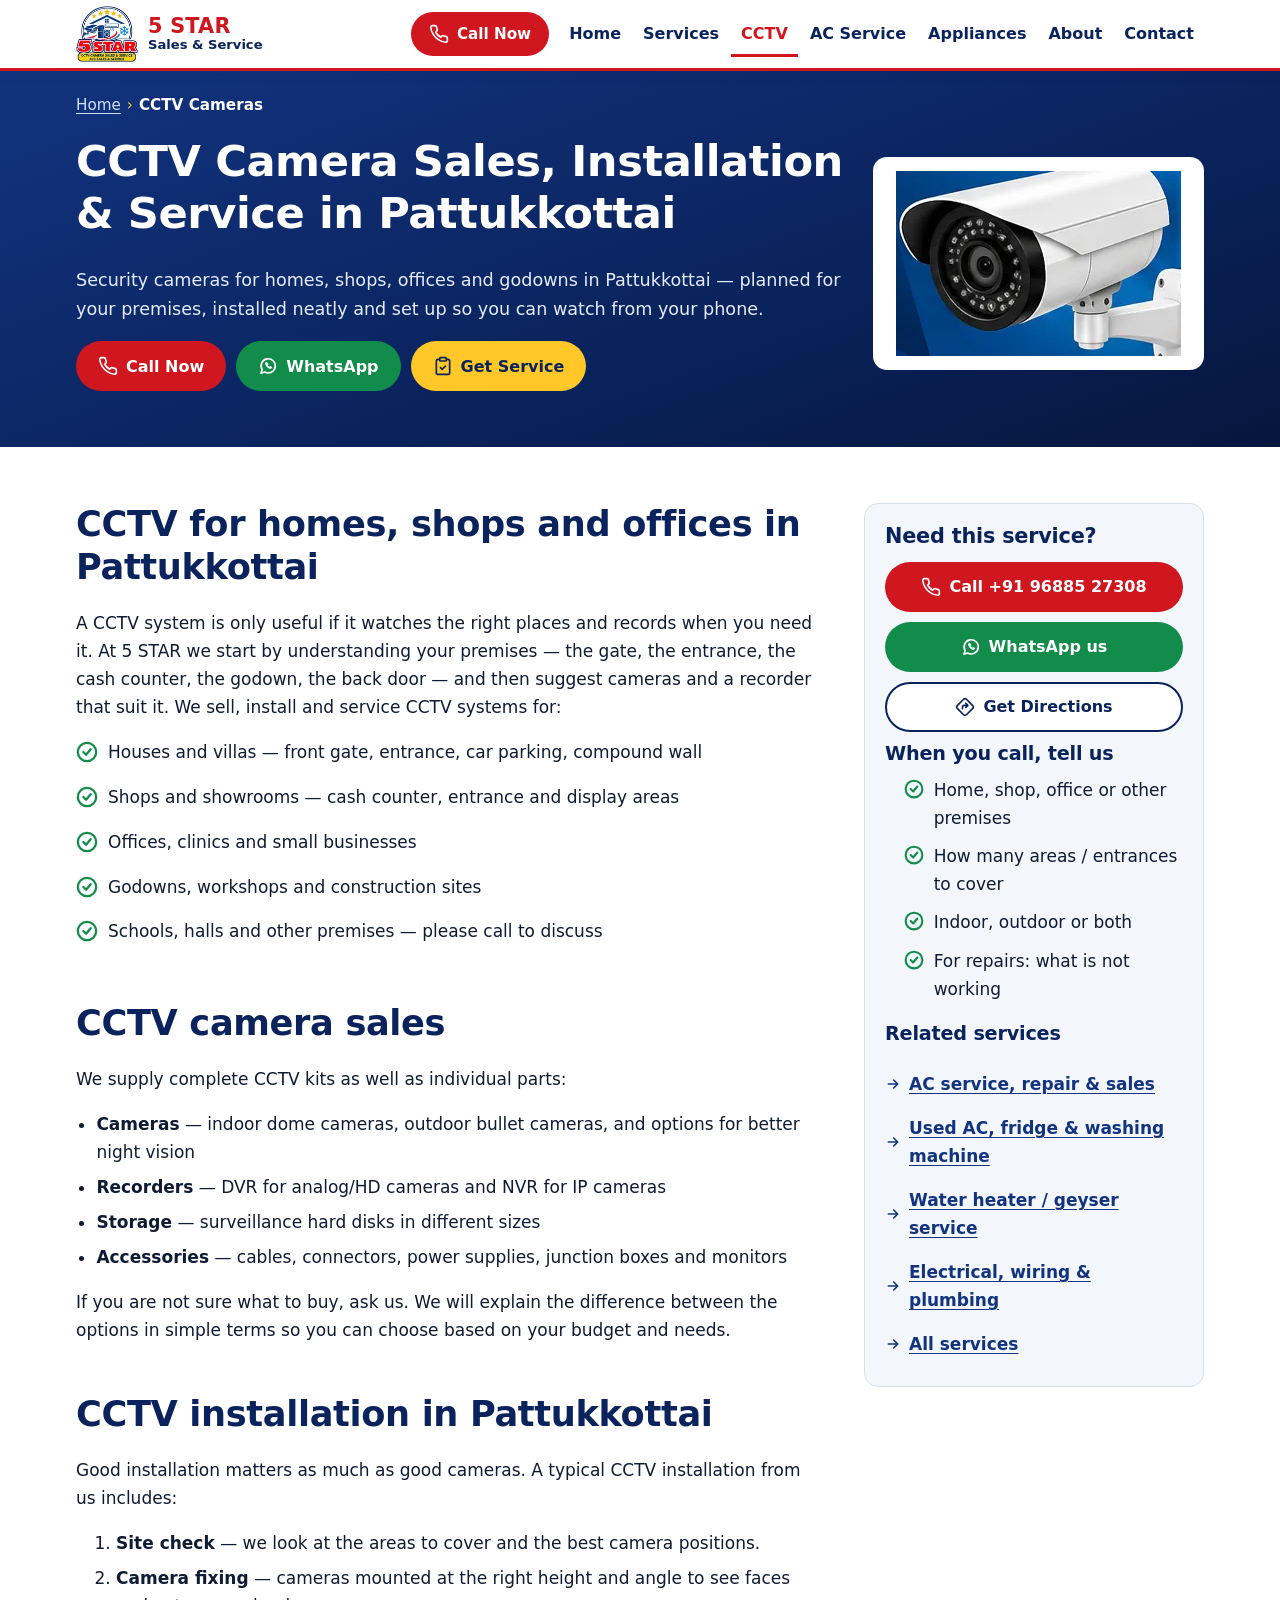
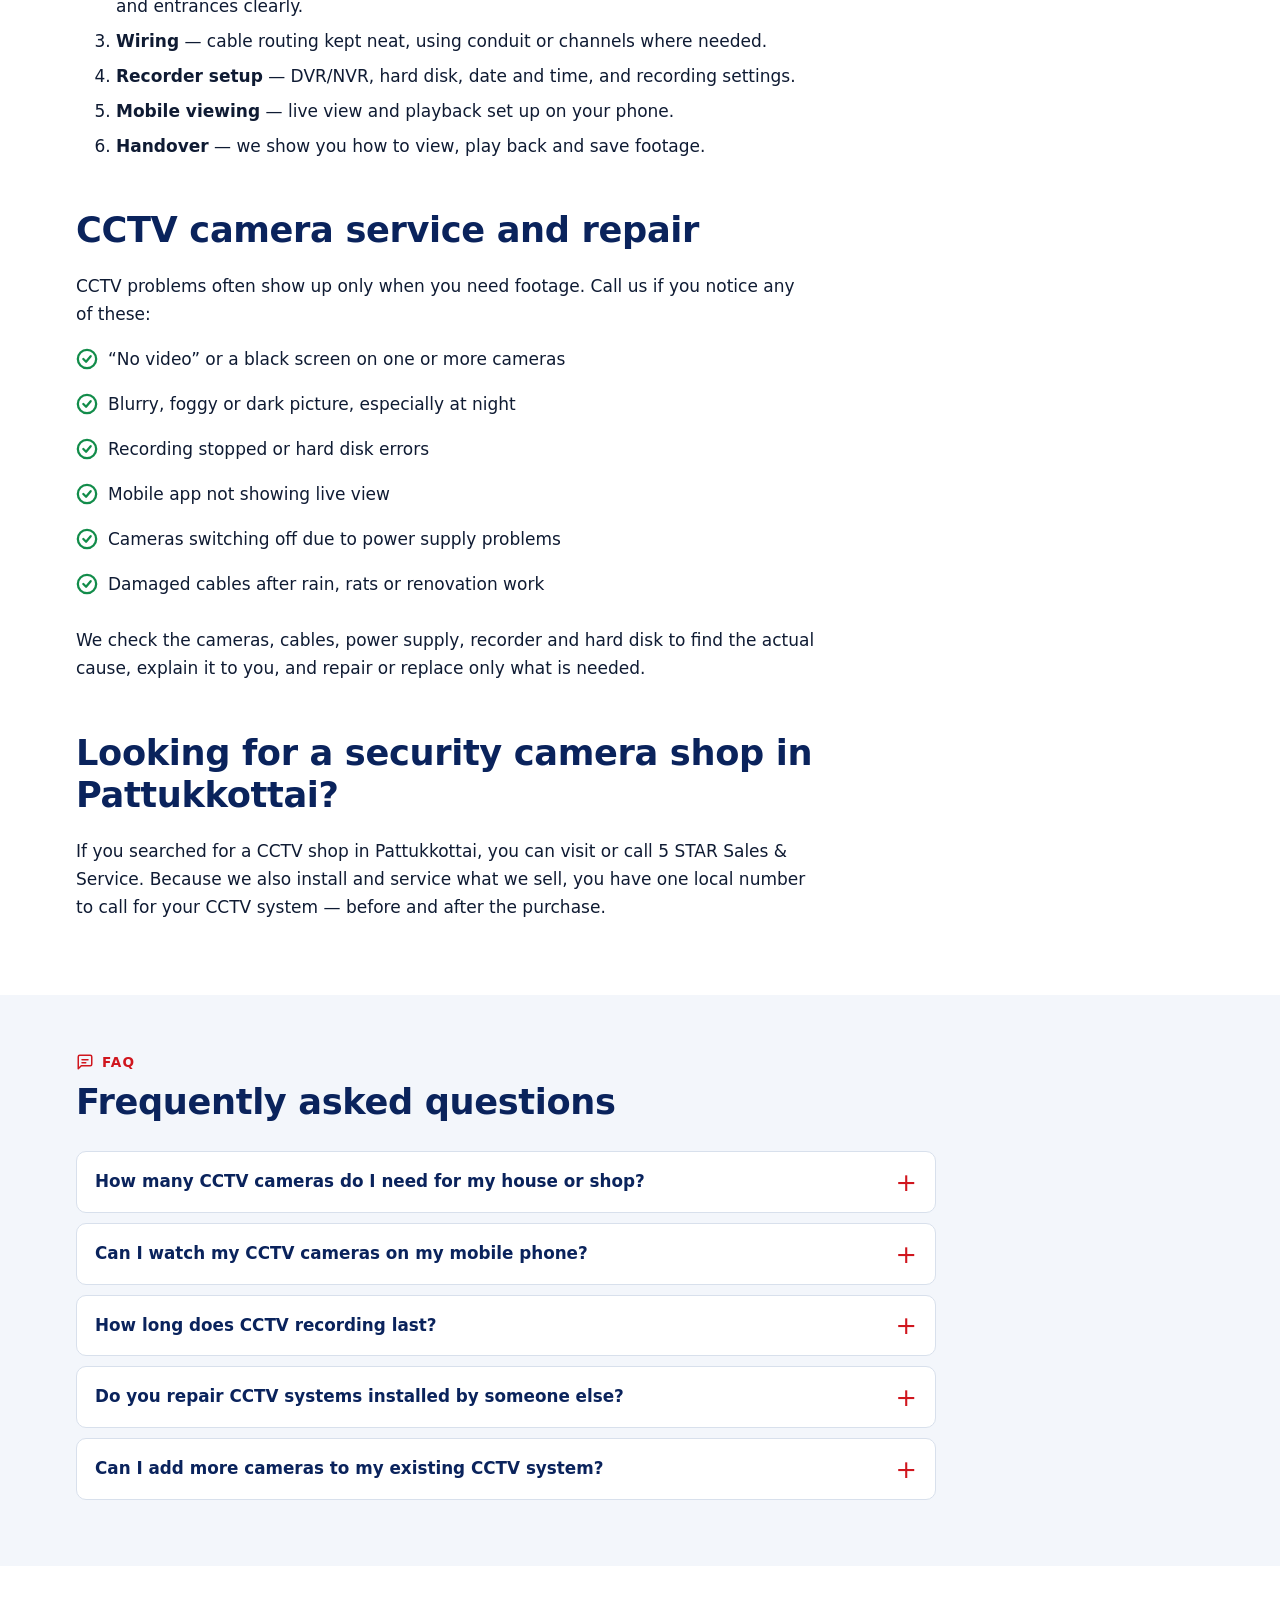
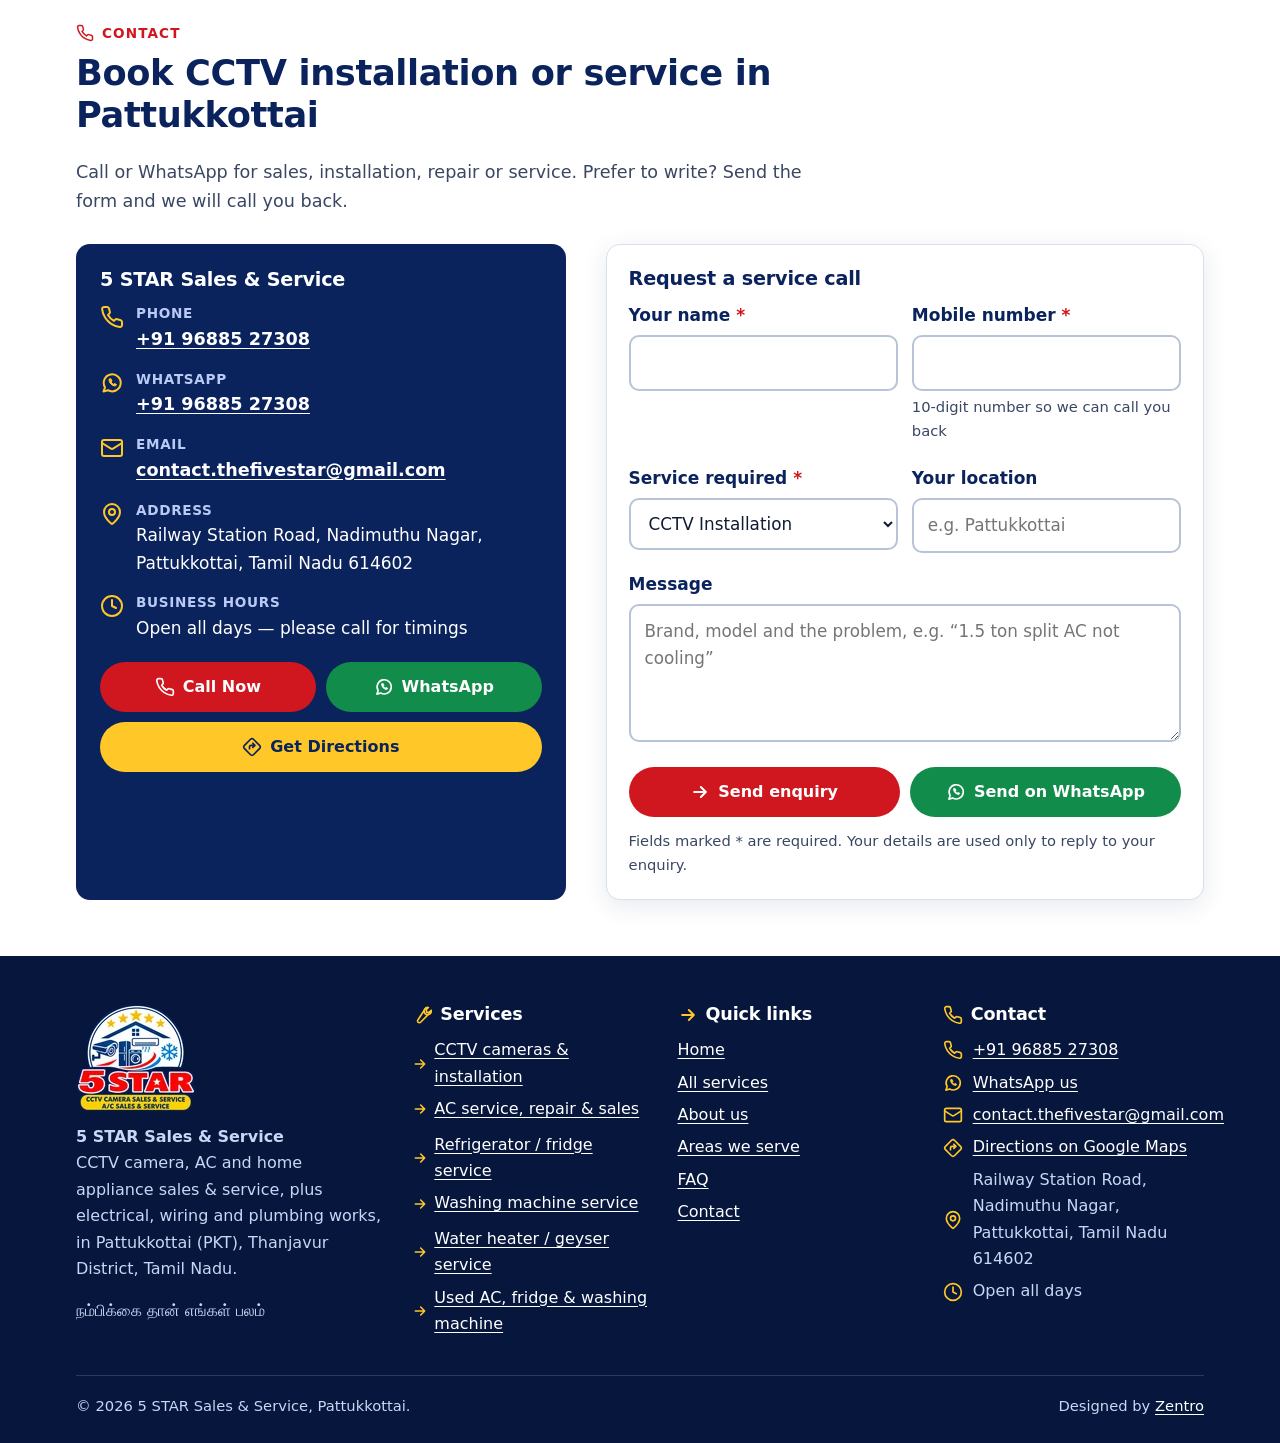
<file: cctv-camera-pattukkottai/index.html>
<!doctype html>
<html lang="en-IN">
<head>
  <meta charset="utf-8">
  <meta name="viewport" content="width=device-width, initial-scale=1">
  <title>CCTV Camera Sales &amp; Installation in Pattukkottai | 5 STAR</title>
  <meta name="description" content="CCTV camera sales, installation, service and repair in Pattukkottai for homes, shops and offices. Cameras, DVR/NVR, mobile viewing. Call 5 STAR: +91 96885 27308.">
  <meta name="robots" content="index, follow">
  <link rel="canonical" href="https://thefivestar.in/cctv-camera-pattukkottai/">
  <meta name="theme-color" content="#0a235c">
  <meta name="geo.region" content="IN-TN">
  <meta name="geo.placename" content="Pattukkottai">

  <meta property="og:type" content="website">
  <meta property="og:locale" content="en_IN">
  <meta property="og:site_name" content="5 STAR Sales &amp; Service">
  <meta property="og:title" content="CCTV Camera Sales &amp; Installation in Pattukkottai | 5 STAR">
  <meta property="og:description" content="CCTV camera sales, installation, service and repair in Pattukkottai for homes, shops and offices. Cameras, DVR/NVR, mobile viewing. Call 5 STAR: +91 96885 27308.">
  <meta property="og:url" content="https://thefivestar.in/cctv-camera-pattukkottai/">
  <meta property="og:image" content="https://thefivestar.in/assets/images/og-5-star-sales-service-pattukkottai.jpg">
  <meta property="og:image:width" content="1200">
  <meta property="og:image:height" content="800">
  <meta property="og:image:alt" content="5 STAR Sales &amp; Service shop banner: CCTV, AC, fridge, washing machine, water heater and UPS">
  <meta name="twitter:card" content="summary_large_image">
  <meta name="twitter:title" content="CCTV Camera Sales &amp; Installation in Pattukkottai | 5 STAR">
  <meta name="twitter:description" content="CCTV camera sales, installation, service and repair in Pattukkottai for homes, shops and offices. Cameras, DVR/NVR, mobile viewing. Call 5 STAR: +91 96885 27308.">
  <meta name="twitter:image" content="https://thefivestar.in/assets/images/og-5-star-sales-service-pattukkottai.jpg">

  <link rel="icon" href="../favicon.ico" sizes="48x48">
  <link rel="icon" href="../assets/icons/favicon-32.png" type="image/png" sizes="32x32">
  <link rel="apple-touch-icon" href="../assets/icons/apple-touch-icon.png">
  <link rel="manifest" href="../site.webmanifest">
  <link rel="stylesheet" href="../css/style.css">
  <script src="../js/main.js" defer></script>

  <!--
  STRUCTURED DATA — address, PIN code, Maps link and coordinates are filled in
  (coordinates decoded from the shop's Plus Code 7J2XC88C+FM / "C88C+FM Pattukkottai").
  Still to add when available (only real values, never guesses):
    "sameAs": ["Facebook / Instagram URL"],
    Opening hours: add "opens": "09:00", "closes": "21:00" (your real times) to openingHoursSpecification.
  Validate at https://validator.schema.org/
-->
  <script type="application/ld+json">
{
  "@context": "https://schema.org",
  "@graph": [
    {
      "@type": [
        "LocalBusiness",
        "ElectronicsStore"
      ],
      "@id": "https://thefivestar.in/#business",
      "name": "5 STAR Sales & Service",
      "alternateName": "5 STAR",
      "description": "CCTV camera sales, installation and service, AC sales and service, refrigerator, washing machine, water heater and UPS service, and electrical, wiring and plumbing works in Pattukkottai, Thanjavur District, Tamil Nadu.",
      "url": "https://thefivestar.in/",
      "logo": "https://thefivestar.in/assets/logo/5-star-logo-480.png",
      "image": "https://thefivestar.in/assets/images/og-5-star-sales-service-pattukkottai.jpg",
      "telephone": "+919688527308",
      "email": "contact.thefivestar@gmail.com",
      "hasMap": "https://maps.app.goo.gl/QaKWtsYDxicPGYmz7",
      "address": {
        "@type": "PostalAddress",
        "streetAddress": "Railway Station Road, Nadimuthu Nagar",
        "addressLocality": "Pattukkottai",
        "addressRegion": "Tamil Nadu",
        "postalCode": "614602",
        "addressCountry": "IN"
      },
      "geo": {
        "@type": "GeoCoordinates",
        "latitude": 10.416188,
        "longitude": 79.321687
      },
      "areaServed": {
        "@type": "City",
        "name": "Pattukkottai",
        "alternateName": [
          "Pattukottai",
          "Patukkottai",
          "PKT"
        ],
        "containedInPlace": {
          "@type": "AdministrativeArea",
          "name": "Thanjavur District, Tamil Nadu"
        }
      },
      "openingHoursSpecification": [
        {
          "@type": "OpeningHoursSpecification",
          "dayOfWeek": [
            "Monday",
            "Tuesday",
            "Wednesday",
            "Thursday",
            "Friday",
            "Saturday",
            "Sunday"
          ]
        }
      ]
    },
    {
      "@type": "Service",
      "@id": "https://thefivestar.in/cctv-camera-pattukkottai/#service",
      "name": "CCTV camera sales, installation and service in Pattukkottai",
      "serviceType": "CCTV installation",
      "description": "CCTV camera sales, installation, service and repair in Pattukkottai for homes, shops and offices. Cameras, DVR/NVR, mobile viewing. Call 5 STAR: +91 96885 27308.",
      "url": "https://thefivestar.in/cctv-camera-pattukkottai/",
      "provider": {
        "@id": "https://thefivestar.in/#business"
      },
      "areaServed": {
        "@type": "City",
        "name": "Pattukkottai"
      }
    },
    {
      "@type": "WebPage",
      "@id": "https://thefivestar.in/cctv-camera-pattukkottai/#webpage",
      "url": "https://thefivestar.in/cctv-camera-pattukkottai/",
      "name": "CCTV Camera Sales & Installation in Pattukkottai | 5 STAR",
      "inLanguage": "en-IN",
      "about": {
        "@id": "https://thefivestar.in/cctv-camera-pattukkottai/#service"
      },
      "isPartOf": {
        "@type": "WebSite",
        "@id": "https://thefivestar.in/#website",
        "url": "https://thefivestar.in/",
        "name": "5 STAR Sales & Service"
      }
    },
    {
      "@type": "BreadcrumbList",
      "itemListElement": [
        {
          "@type": "ListItem",
          "position": 1,
          "name": "Home",
          "item": "https://thefivestar.in/"
        },
        {
          "@type": "ListItem",
          "position": 2,
          "name": "CCTV Cameras",
          "item": "https://thefivestar.in/cctv-camera-pattukkottai/"
        }
      ]
    },
    {
      "@type": "FAQPage",
      "mainEntity": [
        {
          "@type": "Question",
          "name": "How many CCTV cameras do I need for my house or shop?",
          "acceptedAnswer": {
            "@type": "Answer",
            "text": "It depends on the entrances, the rooms or counter you want to watch and the outside areas such as the gate or parking. A small shop is often covered with a few cameras, while a house with a compound may need more. Tell us about the place, or ask us to come and check, and we will suggest a practical number."
          }
        },
        {
          "@type": "Question",
          "name": "Can I watch my CCTV cameras on my mobile phone?",
          "acceptedAnswer": {
            "@type": "Answer",
            "text": "Yes. Most modern DVR/NVR systems support viewing on a mobile app over the internet. We set up the app on your phone during installation. You will need an internet connection at the recorder, such as broadband or a Wi-Fi router."
          }
        },
        {
          "@type": "Question",
          "name": "How long does CCTV recording last?",
          "acceptedAnswer": {
            "@type": "Answer",
            "text": "Recording time depends on the number of cameras, the camera resolution and the hard disk size. We will explain the options so you can choose a hard disk that keeps footage for the number of days you need."
          }
        },
        {
          "@type": "Question",
          "name": "Do you repair CCTV systems installed by someone else?",
          "acceptedAnswer": {
            "@type": "Answer",
            "text": "Yes. We can check and repair existing CCTV systems — for example cameras showing no video, recording that has stopped, or a mobile app that no longer connects."
          }
        },
        {
          "@type": "Question",
          "name": "Can I add more cameras to my existing CCTV system?",
          "acceptedAnswer": {
            "@type": "Answer",
            "text": "Usually yes, if your recorder has free channels. If it is full, we can explain the options, such as a recorder with more channels."
          }
        }
      ]
    }
  ]
}
</script>
</head>
<body>
<!-- Icon sprite (inline so icons also work when a page is opened straight from disk). Master copy: assets/icons/icons.svg -->
<svg xmlns="http://www.w3.org/2000/svg" aria-hidden="true" focusable="false" style="position:absolute;width:0;height:0;overflow:hidden">
  <defs>
    <symbol id="i-cctv" viewBox="0 0 24 24" fill="none" stroke="currentColor" stroke-width="2" stroke-linecap="round" stroke-linejoin="round"><path d="M3 7.5 16.5 3.6a1 1 0 0 1 1.2.7l1.1 3.9a1 1 0 0 1-.7 1.2L4.6 13.3a1 1 0 0 1-1.2-.7L2.3 8.7a1 1 0 0 1 .7-1.2Z"/><path d="m18.3 6.2 3.2-.9M7 12.3l1 3.4H4v5M4 18h4"/><circle cx="15.2" cy="6.6" r=".6" fill="currentColor"/></symbol>
    <symbol id="i-install" viewBox="0 0 24 24" fill="none" stroke="currentColor" stroke-width="2" stroke-linecap="round" stroke-linejoin="round"><path d="M14 4h6v6"/><path d="M20 4 12 12"/><path d="M4 12v8h8"/><path d="M4 20l6-6"/></symbol>
    <symbol id="i-wrench" viewBox="0 0 24 24" fill="none" stroke="currentColor" stroke-width="2" stroke-linecap="round" stroke-linejoin="round"><path d="M14.7 6.3a4 4 0 0 0 5 5l-9.4 9.4a2.1 2.1 0 0 1-3-3Z"/><path d="M14.7 6.3a4 4 0 0 1 5-3.3l-2.6 2.6.4 2.9 2.9.4 2.6-2.6a4 4 0 0 1-3.3 5"/></symbol>
    <symbol id="i-snow" viewBox="0 0 24 24" fill="none" stroke="currentColor" stroke-width="2" stroke-linecap="round" stroke-linejoin="round"><path d="M12 2v20M4 7l16 10M20 7 4 17"/><path d="m9 4 3 2 3-2M9 20l3-2 3 2M3.5 10.5 7 10l-.8-3.4M20.5 13.5 17 14l.8 3.4M17.8 6.6 17 10l3.5.5M6.2 17.4 7 14l-3.5-.5"/></symbol>
    <symbol id="i-ac" viewBox="0 0 24 24" fill="none" stroke="currentColor" stroke-width="2" stroke-linecap="round" stroke-linejoin="round"><rect x="2" y="4" width="20" height="9" rx="2"/><path d="M6 10h12M8 16c0 1.5-1 2-1 3.5M12 16c0 1.5-1 2-1 3.5M16 16c0 1.5-1 2-1 3.5"/></symbol>
    <symbol id="i-fridge" viewBox="0 0 24 24" fill="none" stroke="currentColor" stroke-width="2" stroke-linecap="round" stroke-linejoin="round"><rect x="5" y="2" width="14" height="20" rx="2"/><path d="M5 9h14M9 5v2M9 12v4"/></symbol>
    <symbol id="i-washer" viewBox="0 0 24 24" fill="none" stroke="currentColor" stroke-width="2" stroke-linecap="round" stroke-linejoin="round"><rect x="3" y="2" width="18" height="20" rx="2"/><path d="M3 7h18"/><circle cx="12" cy="14" r="4.5"/><path d="M7 4.5h.01M10 4.5h.01M9.5 15a3 3 0 0 0 3-1.5 3 3 0 0 1 2-1"/></symbol>
    <symbol id="i-heater" viewBox="0 0 24 24" fill="none" stroke="currentColor" stroke-width="2" stroke-linecap="round" stroke-linejoin="round"><rect x="6" y="2" width="12" height="17" rx="6"/><path d="M9 22v-3M15 22v-3"/><path d="M12 7.5c1.5 1.3 2 2.3 2 3.3a2 2 0 0 1-4 0c0-.8.4-1.6 1-2.1.2.6.6 1 1 1.1Z"/></symbol>
    <symbol id="i-ups" viewBox="0 0 24 24" fill="none" stroke="currentColor" stroke-width="2" stroke-linecap="round" stroke-linejoin="round"><rect x="3" y="5" width="16" height="14" rx="2"/><path d="M22 10v4"/><path d="m11.5 8-3 4h4l-3 4"/></symbol>
    <symbol id="i-gear" viewBox="0 0 24 24" fill="none" stroke="currentColor" stroke-width="2" stroke-linecap="round" stroke-linejoin="round"><circle cx="12" cy="12" r="3"/><path d="M19.4 15a1.7 1.7 0 0 0 .3 1.8l.1.1a2 2 0 1 1-2.8 2.8l-.1-.1a1.7 1.7 0 0 0-1.8-.3 1.7 1.7 0 0 0-1 1.5V21a2 2 0 1 1-4 0v-.1a1.7 1.7 0 0 0-1.1-1.5 1.7 1.7 0 0 0-1.8.3l-.1.1a2 2 0 1 1-2.8-2.8l.1-.1a1.7 1.7 0 0 0 .3-1.8 1.7 1.7 0 0 0-1.5-1H3a2 2 0 1 1 0-4h.1a1.7 1.7 0 0 0 1.5-1.1 1.7 1.7 0 0 0-.3-1.8l-.1-.1a2 2 0 1 1 2.8-2.8l.1.1a1.7 1.7 0 0 0 1.8.3H9a1.7 1.7 0 0 0 1-1.5V3a2 2 0 1 1 4 0v.1a1.7 1.7 0 0 0 1 1.5 1.7 1.7 0 0 0 1.8-.3l.1-.1a2 2 0 1 1 2.8 2.8l-.1.1a1.7 1.7 0 0 0-.3 1.8V9a1.7 1.7 0 0 0 1.5 1H21a2 2 0 1 1 0 4h-.1a1.7 1.7 0 0 0-1.5 1Z"/></symbol>
    <symbol id="i-recycle" viewBox="0 0 24 24" fill="none" stroke="currentColor" stroke-width="2" stroke-linecap="round" stroke-linejoin="round"><path d="M7 19H4.8a1.8 1.8 0 0 1-1.6-2.7l3.5-6"/><path d="m11 19 3 3M11 19l3-3M11 19h7.2a1.8 1.8 0 0 0 1.6-2.7l-1.4-2.4"/><path d="m14.4 6.6-1.9-3.2a1.8 1.8 0 0 0-3.1 0L7.3 7M14.4 6.6l-4.1 1.1M14.4 6.6 15.5 2.5M5.5 11.3 4.4 7.2l4 1.1"/></symbol>
    <symbol id="i-tag" viewBox="0 0 24 24" fill="none" stroke="currentColor" stroke-width="2" stroke-linecap="round" stroke-linejoin="round"><path d="M12.6 2.6A2 2 0 0 0 11.2 2H4a2 2 0 0 0-2 2v7.2a2 2 0 0 0 .6 1.4l8.7 8.7a2.4 2.4 0 0 0 3.4 0l6.6-6.6a2.4 2.4 0 0 0 0-3.4Z"/><circle cx="7.5" cy="7.5" r="1.5" fill="currentColor"/></symbol>
    <symbol id="i-phone" viewBox="0 0 24 24" fill="none" stroke="currentColor" stroke-width="2" stroke-linecap="round" stroke-linejoin="round"><path d="M22 16.9v3a2 2 0 0 1-2.2 2 19.8 19.8 0 0 1-8.6-3.1 19.5 19.5 0 0 1-6-6A19.8 19.8 0 0 1 2.1 4.2 2 2 0 0 1 4.1 2h3a2 2 0 0 1 2 1.7c.1 1 .4 1.9.7 2.8a2 2 0 0 1-.5 2.1L8 9.9a16 16 0 0 0 6 6l1.3-1.3a2 2 0 0 1 2.1-.4c.9.3 1.8.6 2.8.7a2 2 0 0 1 1.7 2Z"/></symbol>
    <symbol id="i-wa" viewBox="0 0 24 24" fill="none" stroke="currentColor" stroke-width="2" stroke-linecap="round" stroke-linejoin="round"><path d="M3.5 20.5 5 16.3A8.5 8.5 0 1 1 8 19.2Z"/><path d="M9 8.5c0 3.5 3 6.5 6.5 6.5l1-1.5-2-1-1 .8a4.5 4.5 0 0 1-2.3-2.3l.8-1-1-2Z" fill="currentColor" stroke-width="1"/></symbol>
    <symbol id="i-pin" viewBox="0 0 24 24" fill="none" stroke="currentColor" stroke-width="2" stroke-linecap="round" stroke-linejoin="round"><path d="M20 10c0 5-5.5 10.2-7.4 11.8a1 1 0 0 1-1.2 0C9.5 20.2 4 15 4 10a8 8 0 0 1 16 0"/><circle cx="12" cy="10" r="3"/></symbol>
    <symbol id="i-directions" viewBox="0 0 24 24" fill="none" stroke="currentColor" stroke-width="2" stroke-linecap="round" stroke-linejoin="round"><path d="M2.7 10.3a2.4 2.4 0 0 0 0 3.4l7.6 7.6a2.4 2.4 0 0 0 3.4 0l7.6-7.6a2.4 2.4 0 0 0 0-3.4l-7.6-7.6a2.4 2.4 0 0 0-3.4 0Z"/><path d="M9 14v-2a2 2 0 0 1 2-2h4M13 7.5 15.5 10 13 12.5"/></symbol>
    <symbol id="i-clock" viewBox="0 0 24 24" fill="none" stroke="currentColor" stroke-width="2" stroke-linecap="round" stroke-linejoin="round"><circle cx="12" cy="12" r="10"/><path d="M12 6v6l4 2"/></symbol>
    <symbol id="i-mail" viewBox="0 0 24 24" fill="none" stroke="currentColor" stroke-width="2" stroke-linecap="round" stroke-linejoin="round"><rect x="2" y="4" width="20" height="16" rx="2"/><path d="m22 7-8.97 5.7a1.94 1.94 0 0 1-2.06 0L2 7"/></symbol>
    <symbol id="i-check" viewBox="0 0 24 24" fill="none" stroke="currentColor" stroke-width="2.5" stroke-linecap="round" stroke-linejoin="round"><circle cx="12" cy="12" r="10"/><path d="m8 12 3 3 5-6"/></symbol>
    <symbol id="i-menu" viewBox="0 0 24 24" fill="none" stroke="currentColor" stroke-width="2.4" stroke-linecap="round"><path d="M4 6h16M4 12h16M4 18h16"/></symbol>
    <symbol id="i-close" viewBox="0 0 24 24" fill="none" stroke="currentColor" stroke-width="2.4" stroke-linecap="round"><path d="M6 6l12 12M18 6 6 18"/></symbol>
    <symbol id="i-arrow" viewBox="0 0 24 24" fill="none" stroke="currentColor" stroke-width="2.4" stroke-linecap="round" stroke-linejoin="round"><path d="M5 12h14M13 6l6 6-6 6"/></symbol>
    <symbol id="i-shield" viewBox="0 0 24 24" fill="none" stroke="currentColor" stroke-width="2" stroke-linecap="round" stroke-linejoin="round"><path d="M20 13c0 5-3.5 7.5-7.7 9a1 1 0 0 1-.6 0C7.5 20.5 4 18 4 13V6a1 1 0 0 1 1-1c2 0 4.5-1.2 6.2-2.7a1.2 1.2 0 0 1 1.5 0C14.5 3.8 17 5 19 5a1 1 0 0 1 1 1Z"/><path d="m9 12 2 2 4-4"/></symbol>
    <symbol id="i-home" viewBox="0 0 24 24" fill="none" stroke="currentColor" stroke-width="2" stroke-linecap="round" stroke-linejoin="round"><path d="M3 10.5 12 3l9 7.5"/><path d="M5 9v12h14V9"/><path d="M10 21v-6h4v6"/></symbol>
    <symbol id="i-chat" viewBox="0 0 24 24" fill="none" stroke="currentColor" stroke-width="2" stroke-linecap="round" stroke-linejoin="round"><path d="M21 15a2 2 0 0 1-2 2H7l-4 4V5a2 2 0 0 1 2-2h14a2 2 0 0 1 2 2Z"/><path d="M8 9h8M8 13h5"/></symbol>
    <symbol id="i-star" viewBox="0 0 24 24" fill="currentColor"><path d="m12 2 3.1 6.3 6.9 1-5 4.9 1.2 6.8L12 17.8 5.8 21l1.2-6.8-5-4.9 6.9-1Z"/></symbol>
    <symbol id="i-clipboard" viewBox="0 0 24 24" fill="none" stroke="currentColor" stroke-width="2" stroke-linecap="round" stroke-linejoin="round"><rect x="8" y="2" width="8" height="4" rx="1"/><path d="M16 4h2a2 2 0 0 1 2 2v14a2 2 0 0 1-2 2H6a2 2 0 0 1-2-2V6a2 2 0 0 1 2-2h2"/><path d="m9 14 2 2 4-4"/></symbol>
    <symbol id="i-bolt" viewBox="0 0 24 24" fill="none" stroke="currentColor" stroke-width="2" stroke-linecap="round" stroke-linejoin="round"><path d="M13 2 4 14h7l-1 8 9-12h-7Z"/></symbol>
    <symbol id="i-plug" viewBox="0 0 24 24" fill="none" stroke="currentColor" stroke-width="2" stroke-linecap="round" stroke-linejoin="round"><path d="M9 2v5M15 2v5"/><path d="M6 7h12v4a6 6 0 0 1-12 0Z"/><path d="M12 17v5"/></symbol>
    <symbol id="i-tap" viewBox="0 0 24 24" fill="none" stroke="currentColor" stroke-width="2" stroke-linecap="round" stroke-linejoin="round"><path d="M3 11h8a3 3 0 0 1 3 3v2"/><path d="M3 8v6"/><path d="M8 11V7M5.5 7h5"/><path d="M15.5 20c0 .8-.7 1.5-1.5 1.5s-1.5-.7-1.5-1.5c0-1 1.5-2.5 1.5-2.5s1.5 1.5 1.5 2.5Z"/></symbol>
  </defs>
</svg>
<a class="skip-link" href="#main">Skip to main content</a>
<header class="site-header">
  <div class="wrap header-inner">
    <a class="brand" href="../" aria-label="5 STAR Sales &amp; Service — home">
      <img src="../assets/logo/5-star-logo-120.webp" srcset="../assets/logo/5-star-logo-120.webp 120w, ../assets/logo/5-star-logo-240.webp 240w" sizes="62px" width="62" height="56" alt="5 STAR logo">
      <span class="brand-text"><span class="brand-name">5 STAR</span><span class="brand-sub">Sales &amp; Service</span></span>
    </a>
    <a class="btn btn--red btn--sm header-call" href="tel:+919688527308"><svg class="icon" aria-hidden="true" focusable="false"><use href="#i-phone"/></svg>Call Now</a>
    <button class="nav-toggle" type="button" aria-expanded="false" aria-controls="site-nav" aria-label="Open menu">
      <svg class="icon i-open" aria-hidden="true" focusable="false"><use href="#i-menu"/></svg><svg class="icon i-close" aria-hidden="true" focusable="false"><use href="#i-close"/></svg>
    </button>
    <nav class="site-nav" id="site-nav" aria-label="Main">
      <ul>
        <li><a href="../"><svg class="icon nav-icon" aria-hidden="true" focusable="false"><use href="#i-home"/></svg>Home</a></li>
        <li><a href="../#services"><svg class="icon nav-icon" aria-hidden="true" focusable="false"><use href="#i-wrench"/></svg>Services</a></li>
        <li><a href="../cctv-camera-pattukkottai/" aria-current="page"><svg class="icon nav-icon" aria-hidden="true" focusable="false"><use href="#i-cctv"/></svg>CCTV</a></li>
        <li><a href="../ac-service-pattukkottai/"><svg class="icon nav-icon" aria-hidden="true" focusable="false"><use href="#i-snow"/></svg>AC Service</a></li>
        <li><a href="../#appliances"><svg class="icon nav-icon" aria-hidden="true" focusable="false"><use href="#i-fridge"/></svg>Appliances</a></li>
        <li><a href="../#about"><svg class="icon nav-icon" aria-hidden="true" focusable="false"><use href="#i-star"/></svg>About</a></li>
        <li><a href="#contact"><svg class="icon nav-icon" aria-hidden="true" focusable="false"><use href="#i-chat"/></svg>Contact</a></li>
        <li class="nav-cta"><a class="btn btn--red" href="tel:+919688527308"><svg class="icon" aria-hidden="true" focusable="false"><use href="#i-phone"/></svg>Call +91 96885 27308</a></li>
      </ul>
    </nav>
  </div>
</header>
<main id="main">
<section class="page-hero" aria-labelledby="page-title">
  <div class="wrap">
    <nav class="breadcrumb" aria-label="Breadcrumb">
      <ol>
        <li><a href="../">Home</a></li>
        <li><span aria-current="page">CCTV Cameras</span></li>
      </ol>
    </nav>
    <div class="page-hero-grid">
      <div>
        <h1 id="page-title">CCTV Camera Sales, Installation &amp; Service in Pattukkottai</h1>
        <p>Security cameras for homes, shops, offices and godowns in Pattukkottai — planned for your premises, installed neatly and set up so you can watch from your phone.</p>
        <div class="btn-row">
          <a class="btn btn--red" href="tel:+919688527308"><svg class="icon" aria-hidden="true" focusable="false"><use href="#i-phone"/></svg>Call Now</a>
          <a class="btn btn--wa" href="https://wa.me/919688527308?text=Hello%205%20STAR%2C%20I%20need%20CCTV%20installation%20in%20Pattukkottai." data-wa="CCTV installation" target="_blank" rel="noopener"><svg class="icon" aria-hidden="true" focusable="false"><use href="#i-wa"/></svg>WhatsApp</a>
          <a class="btn btn--gold" href="#contact" data-enquire="CCTV Installation"><svg class="icon" aria-hidden="true" focusable="false"><use href="#i-clipboard"/></svg>Get Service</a>
        </div>
      </div>
      <div class="page-hero-img"><img src="../assets/images/cctv-installation-pattukkottai.webp" width="285" height="185" alt="Outdoor bullet CCTV camera on a wall mount" fetchpriority="high"></div>
    </div>
  </div>
</section>

<section class="section">
  <div class="wrap two-col">
    <div class="prose">
      <h2>CCTV for homes, shops and offices in Pattukkottai</h2>
      <p>A CCTV system is only useful if it watches the right places and records when you need it. At 5 STAR we start by understanding your premises — the gate, the entrance, the cash counter, the godown, the back door — and then suggest cameras and a recorder that suit it. We sell, install and service CCTV systems for:</p>
      <ul class="ticks">
        <li><svg class="icon" aria-hidden="true" focusable="false"><use href="#i-check"/></svg><span>Houses and villas — front gate, entrance, car parking, compound wall</span></li>
        <li><svg class="icon" aria-hidden="true" focusable="false"><use href="#i-check"/></svg><span>Shops and showrooms — cash counter, entrance and display areas</span></li>
        <li><svg class="icon" aria-hidden="true" focusable="false"><use href="#i-check"/></svg><span>Offices, clinics and small businesses</span></li>
        <li><svg class="icon" aria-hidden="true" focusable="false"><use href="#i-check"/></svg><span>Godowns, workshops and construction sites</span></li>
        <li><svg class="icon" aria-hidden="true" focusable="false"><use href="#i-check"/></svg><span>Schools, halls and other premises — please call to discuss</span></li>
      </ul>

      <h2>CCTV camera sales</h2>
      <p>We supply complete CCTV kits as well as individual parts:</p>
      <ul>
        <li><strong>Cameras</strong> — indoor dome cameras, outdoor bullet cameras, and options for better night vision</li>
        <li><strong>Recorders</strong> — DVR for analog/HD cameras and NVR for IP cameras</li>
        <li><strong>Storage</strong> — surveillance hard disks in different sizes</li>
        <li><strong>Accessories</strong> — cables, connectors, power supplies, junction boxes and monitors</li>
      </ul>
      <p>If you are not sure what to buy, ask us. We will explain the difference between the options in simple terms so you can choose based on your budget and needs.</p>

      <h2 id="installation">CCTV installation in Pattukkottai</h2>
      <p>Good installation matters as much as good cameras. A typical CCTV installation from us includes:</p>
      <ol>
        <li><strong>Site check</strong> — we look at the areas to cover and the best camera positions.</li>
        <li><strong>Camera fixing</strong> — cameras mounted at the right height and angle to see faces and entrances clearly.</li>
        <li><strong>Wiring</strong> — cable routing kept neat, using conduit or channels where needed.</li>
        <li><strong>Recorder setup</strong> — DVR/NVR, hard disk, date and time, and recording settings.</li>
        <li><strong>Mobile viewing</strong> — live view and playback set up on your phone.</li>
        <li><strong>Handover</strong> — we show you how to view, play back and save footage.</li>
      </ol>

      <h2 id="service">CCTV camera service and repair</h2>
      <p>CCTV problems often show up only when you need footage. Call us if you notice any of these:</p>
      <ul class="ticks">
        <li><svg class="icon" aria-hidden="true" focusable="false"><use href="#i-check"/></svg><span>“No video” or a black screen on one or more cameras</span></li>
        <li><svg class="icon" aria-hidden="true" focusable="false"><use href="#i-check"/></svg><span>Blurry, foggy or dark picture, especially at night</span></li>
        <li><svg class="icon" aria-hidden="true" focusable="false"><use href="#i-check"/></svg><span>Recording stopped or hard disk errors</span></li>
        <li><svg class="icon" aria-hidden="true" focusable="false"><use href="#i-check"/></svg><span>Mobile app not showing live view</span></li>
        <li><svg class="icon" aria-hidden="true" focusable="false"><use href="#i-check"/></svg><span>Cameras switching off due to power supply problems</span></li>
        <li><svg class="icon" aria-hidden="true" focusable="false"><use href="#i-check"/></svg><span>Damaged cables after rain, rats or renovation work</span></li>
      </ul>
      <p>We check the cameras, cables, power supply, recorder and hard disk to find the actual cause, explain it to you, and repair or replace only what is needed.</p>

      <h2>Looking for a security camera shop in Pattukkottai?</h2>
      <p>If you searched for a CCTV shop in Pattukkottai, you can visit or call 5 STAR Sales &amp; Service. Because we also install and service what we sell, you have one local number to call for your CCTV system — before and after the purchase.</p>
    </div>
    <aside aria-label="Quick contact">
      <div class="aside-box">
        <h2>Need this service?</h2>
        <a class="btn btn--red" href="tel:+919688527308"><svg class="icon" aria-hidden="true" focusable="false"><use href="#i-phone"/></svg>Call +91 96885 27308</a>
        <a class="btn btn--wa" href="https://wa.me/919688527308?text=Hello%205%20STAR%2C%20I%20need%20CCTV%20installation%20in%20Pattukkottai." data-wa="CCTV installation" target="_blank" rel="noopener"><svg class="icon" aria-hidden="true" focusable="false"><use href="#i-wa"/></svg>WhatsApp us</a>
        <a class="btn btn--outline" href="https://maps.app.goo.gl/QaKWtsYDxicPGYmz7" target="_blank" rel="noopener"><svg class="icon" aria-hidden="true" focusable="false"><use href="#i-directions"/></svg>Get Directions</a>
        <h3>When you call, tell us</h3>
        <ul class="ticks">
            <li><svg class="icon" aria-hidden="true" focusable="false"><use href="#i-check"/></svg><span>Home, shop, office or other premises</span></li>
            <li><svg class="icon" aria-hidden="true" focusable="false"><use href="#i-check"/></svg><span>How many areas / entrances to cover</span></li>
            <li><svg class="icon" aria-hidden="true" focusable="false"><use href="#i-check"/></svg><span>Indoor, outdoor or both</span></li>
            <li><svg class="icon" aria-hidden="true" focusable="false"><use href="#i-check"/></svg><span>For repairs: what is not working</span></li>
        </ul>
        <h3 style="margin-top:1em">Related services</h3>
        <ul class="related">
            <li><a href="../ac-service-pattukkottai/"><svg class="icon icon-sm" aria-hidden="true" focusable="false"><use href="#i-arrow"/></svg>AC service, repair &amp; sales</a></li>
            <li><a href="../used-appliances-pattukkottai/"><svg class="icon icon-sm" aria-hidden="true" focusable="false"><use href="#i-arrow"/></svg>Used AC, fridge &amp; washing machine</a></li>
            <li><a href="../water-heater-service-pattukkottai/"><svg class="icon icon-sm" aria-hidden="true" focusable="false"><use href="#i-arrow"/></svg>Water heater / geyser service</a></li>
            <li><a href="../electrical-plumbing-pattukkottai/"><svg class="icon icon-sm" aria-hidden="true" focusable="false"><use href="#i-arrow"/></svg>Electrical, wiring &amp; plumbing</a></li>
            <li><a href="../#services"><svg class="icon icon-sm" aria-hidden="true" focusable="false"><use href="#i-arrow"/></svg>All services</a></li>
        </ul>
      </div>
    </aside>
  </div>
</section>

<section class="section section--alt" id="faq" aria-labelledby="faq-title">
  <div class="wrap">
    <div class="section-head"><span class="eyebrow"><svg class="icon" aria-hidden="true" focusable="false"><use href="#i-chat"/></svg>FAQ</span><h2 id="faq-title">Frequently asked questions</h2></div>
    <div class="faq">
      <details>
        <summary>How many CCTV cameras do I need for my house or shop?</summary>
        <div><p>It depends on the entrances, the rooms or counter you want to watch and the outside areas such as the gate or parking. A small shop is often covered with a few cameras, while a house with a compound may need more. Tell us about the place, or ask us to come and check, and we will suggest a practical number.</p></div>
      </details>
      <details>
        <summary>Can I watch my CCTV cameras on my mobile phone?</summary>
        <div><p>Yes. Most modern DVR/NVR systems support viewing on a mobile app over the internet. We set up the app on your phone during installation. You will need an internet connection at the recorder, such as broadband or a Wi-Fi router.</p></div>
      </details>
      <details>
        <summary>How long does CCTV recording last?</summary>
        <div><p>Recording time depends on the number of cameras, the camera resolution and the hard disk size. We will explain the options so you can choose a hard disk that keeps footage for the number of days you need.</p></div>
      </details>
      <details>
        <summary>Do you repair CCTV systems installed by someone else?</summary>
        <div><p>Yes. We can check and repair existing CCTV systems — for example cameras showing no video, recording that has stopped, or a mobile app that no longer connects.</p></div>
      </details>
      <details>
        <summary>Can I add more cameras to my existing CCTV system?</summary>
        <div><p>Usually yes, if your recorder has free channels. If it is full, we can explain the options, such as a recorder with more channels.</p></div>
      </details>
    </div>
  </div>
</section>

<section class="section" id="contact" aria-labelledby="contact-title">
  <div class="wrap">
    <div class="section-head">
      <span class="eyebrow"><svg class="icon" aria-hidden="true" focusable="false"><use href="#i-phone"/></svg>Contact</span>
      <h2 id="contact-title">Book CCTV installation or service in Pattukkottai</h2>
      <p>Call or WhatsApp for sales, installation, repair or service. Prefer to write? Send the form and we will call you back.</p>
    </div>
    <div class="contact-grid">
      <div class="contact-card">
        <h3>5 STAR Sales &amp; Service</h3>
        <ul class="contact-list">
          <li><svg class="icon" aria-hidden="true" focusable="false"><use href="#i-phone"/></svg><div><strong>Phone</strong><a href="tel:+919688527308">+91 96885 27308</a></div></li>
          <li><svg class="icon" aria-hidden="true" focusable="false"><use href="#i-wa"/></svg><div><strong>WhatsApp</strong><a href="https://wa.me/919688527308?text=Hello%205%20STAR%2C%20I%20need%20CCTV%20installation%20in%20Pattukkottai." data-wa="CCTV installation" target="_blank" rel="noopener">+91 96885 27308</a></div></li>
          <li><svg class="icon" aria-hidden="true" focusable="false"><use href="#i-mail"/></svg><div><strong>Email</strong><a href="mailto:contact.thefivestar@gmail.com">contact.thefivestar@gmail.com</a></div></li>
          <li><svg class="icon" aria-hidden="true" focusable="false"><use href="#i-pin"/></svg><div><strong>Address</strong>
            <span>Railway Station Road, Nadimuthu Nagar, Pattukkottai, Tamil Nadu 614602</span></div></li>
          <li><svg class="icon" aria-hidden="true" focusable="false"><use href="#i-clock"/></svg><div><strong>Business hours</strong>
            <!-- TODO(owner): add opening and closing times, e.g. "All days, 9:00 AM – 9:00 PM". -->
            <span>Open all days — please call for timings</span></div></li>
        </ul>
        <div class="btn-row">
          <a class="btn btn--red" href="tel:+919688527308"><svg class="icon" aria-hidden="true" focusable="false"><use href="#i-phone"/></svg>Call Now</a>
          <a class="btn btn--wa" href="https://wa.me/919688527308?text=Hello%205%20STAR%2C%20I%20need%20CCTV%20installation%20in%20Pattukkottai." data-wa="CCTV installation" target="_blank" rel="noopener"><svg class="icon" aria-hidden="true" focusable="false"><use href="#i-wa"/></svg>WhatsApp</a>
          <a class="btn btn--gold" href="https://maps.app.goo.gl/QaKWtsYDxicPGYmz7" target="_blank" rel="noopener"><svg class="icon" aria-hidden="true" focusable="false"><use href="#i-directions"/></svg>Get Directions</a>
        </div>
      </div>

      <form class="form" id="enquiry-form" action="https://formspree.io/f/moevlzew" method="POST" novalidate aria-labelledby="form-title">
        <h3 id="form-title">Request a service call</h3>
        <input type="hidden" name="_subject" value="New enquiry from 5 STAR website">
        <div class="hp-field" aria-hidden="true">
          <label for="f-gotcha">Leave this field empty</label>
          <input type="text" id="f-gotcha" name="_gotcha" tabindex="-1" autocomplete="off">
        </div>
        <div class="field-row">
          <div class="field">
            <label for="f-name">Your name <span class="req" aria-hidden="true">*</span></label>
            <input id="f-name" name="name" type="text" autocomplete="name" required aria-describedby="f-name-error">
            <div class="field-error" id="f-name-error" aria-live="polite"></div>
          </div>
          <div class="field">
            <label for="f-phone">Mobile number <span class="req" aria-hidden="true">*</span></label>
            <input id="f-phone" name="phone" type="tel" inputmode="tel" autocomplete="tel" required aria-describedby="f-phone-hint f-phone-error">
            <div class="field-hint" id="f-phone-hint">10-digit number so we can call you back</div>
            <div class="field-error" id="f-phone-error" aria-live="polite"></div>
          </div>
        </div>
        <div class="field-row">
          <div class="field">
            <label for="f-service">Service required <span class="req" aria-hidden="true">*</span></label>
            <select id="f-service" name="service" required aria-describedby="f-service-error">
              <option value="">Choose a service…</option>
              <option>CCTV Camera Sales</option>
              <option selected>CCTV Installation</option>
              <option>CCTV Service / Repair</option>
              <option>AC Sales</option>
              <option>AC Service / Repair</option>
              <option>AC Installation / Shifting</option>
              <option>Refrigerator Service / Repair</option>
              <option>Washing Machine Service / Repair</option>
              <option>Water Heater / Geyser Service</option>
              <option>UPS Service</option>
              <option>Electrical Works</option>
              <option>House / Shop Wiring</option>
              <option>Plumbing Works</option>
              <option>Spare Parts</option>
              <option>Used AC</option>
              <option>Used Refrigerator</option>
              <option>Used Washing Machine</option>
              <option>Sell my old appliance</option>
              <option>Other</option>
            </select>
            <div class="field-error" id="f-service-error" aria-live="polite"></div>
          </div>
          <div class="field">
            <label for="f-location">Your location</label>
            <input id="f-location" name="location" type="text" list="area-options" autocomplete="address-level2" placeholder="e.g. Pattukkottai">
            <datalist id="area-options"><option value="Pattukkottai"></option></datalist>
          </div>
        </div>
        <div class="field">
          <label for="f-message">Message</label>
          <textarea id="f-message" name="message" rows="4" placeholder="Brand, model and the problem, e.g. “1.5 ton split AC not cooling”"></textarea>
        </div>
        <div class="form-actions">
          <button class="btn btn--red" type="submit"><svg class="icon" aria-hidden="true" focusable="false"><use href="#i-arrow"/></svg>Send enquiry</button>
          <button class="btn btn--wa" type="button" data-form-wa><svg class="icon" aria-hidden="true" focusable="false"><use href="#i-wa"/></svg>Send on WhatsApp</button>
        </div>
        <div class="form-status" role="status" aria-live="polite"></div>
        <p class="form-note">Fields marked * are required. Your details are used only to reply to your enquiry.</p>
      </form>
    </div>
  </div>
</section>

</main>
<footer class="site-footer">
  <div class="wrap">
    <div class="footer-grid">
      <div class="footer-brand">
        <img src="../assets/logo/5-star-logo-120.webp" srcset="../assets/logo/5-star-logo-120.webp 120w, ../assets/logo/5-star-logo-240.webp 240w" sizes="120px" width="120" height="108" alt="5 STAR Sales &amp; Service logo" loading="lazy" decoding="async">
        <p><strong>5 STAR Sales &amp; Service</strong><br>CCTV camera, AC and home appliance sales &amp; service, plus electrical, wiring and plumbing works, in Pattukkottai (PKT), Thanjavur District, Tamil Nadu.</p>
        <p lang="ta">நம்பிக்கை தான் எங்கள் பலம்</p>
      </div>
      <div>
        <h2><svg class="icon" aria-hidden="true" focusable="false"><use href="#i-wrench"/></svg>Services</h2>
        <ul class="footer-links">
          <li><a href="../cctv-camera-pattukkottai/"><svg class="icon icon-sm" aria-hidden="true" focusable="false"><use href="#i-arrow"/></svg>CCTV cameras &amp; installation</a></li>
          <li><a href="../ac-service-pattukkottai/"><svg class="icon icon-sm" aria-hidden="true" focusable="false"><use href="#i-arrow"/></svg>AC service, repair &amp; sales</a></li>
          <li><a href="../refrigerator-service-pattukkottai/"><svg class="icon icon-sm" aria-hidden="true" focusable="false"><use href="#i-arrow"/></svg>Refrigerator / fridge service</a></li>
          <li><a href="../washing-machine-service-pattukkottai/"><svg class="icon icon-sm" aria-hidden="true" focusable="false"><use href="#i-arrow"/></svg>Washing machine service</a></li>
          <li><a href="../water-heater-service-pattukkottai/"><svg class="icon icon-sm" aria-hidden="true" focusable="false"><use href="#i-arrow"/></svg>Water heater / geyser service</a></li>
          <li><a href="../used-appliances-pattukkottai/"><svg class="icon icon-sm" aria-hidden="true" focusable="false"><use href="#i-arrow"/></svg>Used AC, fridge &amp; washing machine</a></li>
        </ul>
      </div>
      <div>
        <h2><svg class="icon" aria-hidden="true" focusable="false"><use href="#i-arrow"/></svg>Quick links</h2>
        <ul class="footer-links">
          <li><a href="../">Home</a></li>
          <li><a href="../#services">All services</a></li>
          <li><a href="../#about">About us</a></li>
          <li><a href="../#areas">Areas we serve</a></li>
          <li><a href="../#faq">FAQ</a></li>
          <li><a href="#contact">Contact</a></li>
        </ul>
      </div>
      <div>
        <h2><svg class="icon" aria-hidden="true" focusable="false"><use href="#i-phone"/></svg>Contact</h2>
        <ul class="footer-links footer-links--icons">
          <li><svg class="icon" aria-hidden="true" focusable="false"><use href="#i-phone"/></svg><a href="tel:+919688527308">+91 96885 27308</a></li>
          <li><svg class="icon" aria-hidden="true" focusable="false"><use href="#i-wa"/></svg><a href="https://wa.me/919688527308?text=Hello%205%20STAR%2C%20I%20need%20CCTV%20installation%20in%20Pattukkottai." data-wa="CCTV installation" target="_blank" rel="noopener">WhatsApp us</a></li>
          <li><svg class="icon" aria-hidden="true" focusable="false"><use href="#i-mail"/></svg><a href="mailto:contact.thefivestar@gmail.com">contact.thefivestar@gmail.com</a></li>
          <li><svg class="icon" aria-hidden="true" focusable="false"><use href="#i-directions"/></svg><a href="https://maps.app.goo.gl/QaKWtsYDxicPGYmz7" target="_blank" rel="noopener">Directions on Google Maps</a></li>
          <li><svg class="icon" aria-hidden="true" focusable="false"><use href="#i-pin"/></svg>Railway Station Road, Nadimuthu Nagar, Pattukkottai, Tamil Nadu 614602</li>
          <li><svg class="icon" aria-hidden="true" focusable="false"><use href="#i-clock"/></svg>Open all days</li>
        </ul>
      </div>
    </div>
    <div class="footer-bottom">
      <span>© <span data-year>2026</span> 5 STAR Sales &amp; Service, Pattukkottai.</span>
      <span>Designed by <a href="https://www.instagram.com/zentro_official_/" target="_blank" rel="noopener">Zentro</a></span>
    </div>
  </div>
</footer>

<nav class="action-bar" aria-label="Quick contact">
  <a href="tel:+919688527308"><svg class="icon" aria-hidden="true" focusable="false"><use href="#i-phone"/></svg>CALL</a>
  <a href="https://wa.me/919688527308?text=Hello%205%20STAR%2C%20I%20need%20CCTV%20installation%20in%20Pattukkottai." data-wa="CCTV installation" target="_blank" rel="noopener"><svg class="icon" aria-hidden="true" focusable="false"><use href="#i-wa"/></svg>WHATSAPP</a>
  <a href="#contact"><svg class="icon" aria-hidden="true" focusable="false"><use href="#i-clipboard"/></svg>GET SERVICE</a>
</nav>
</body>
</html>
</file>
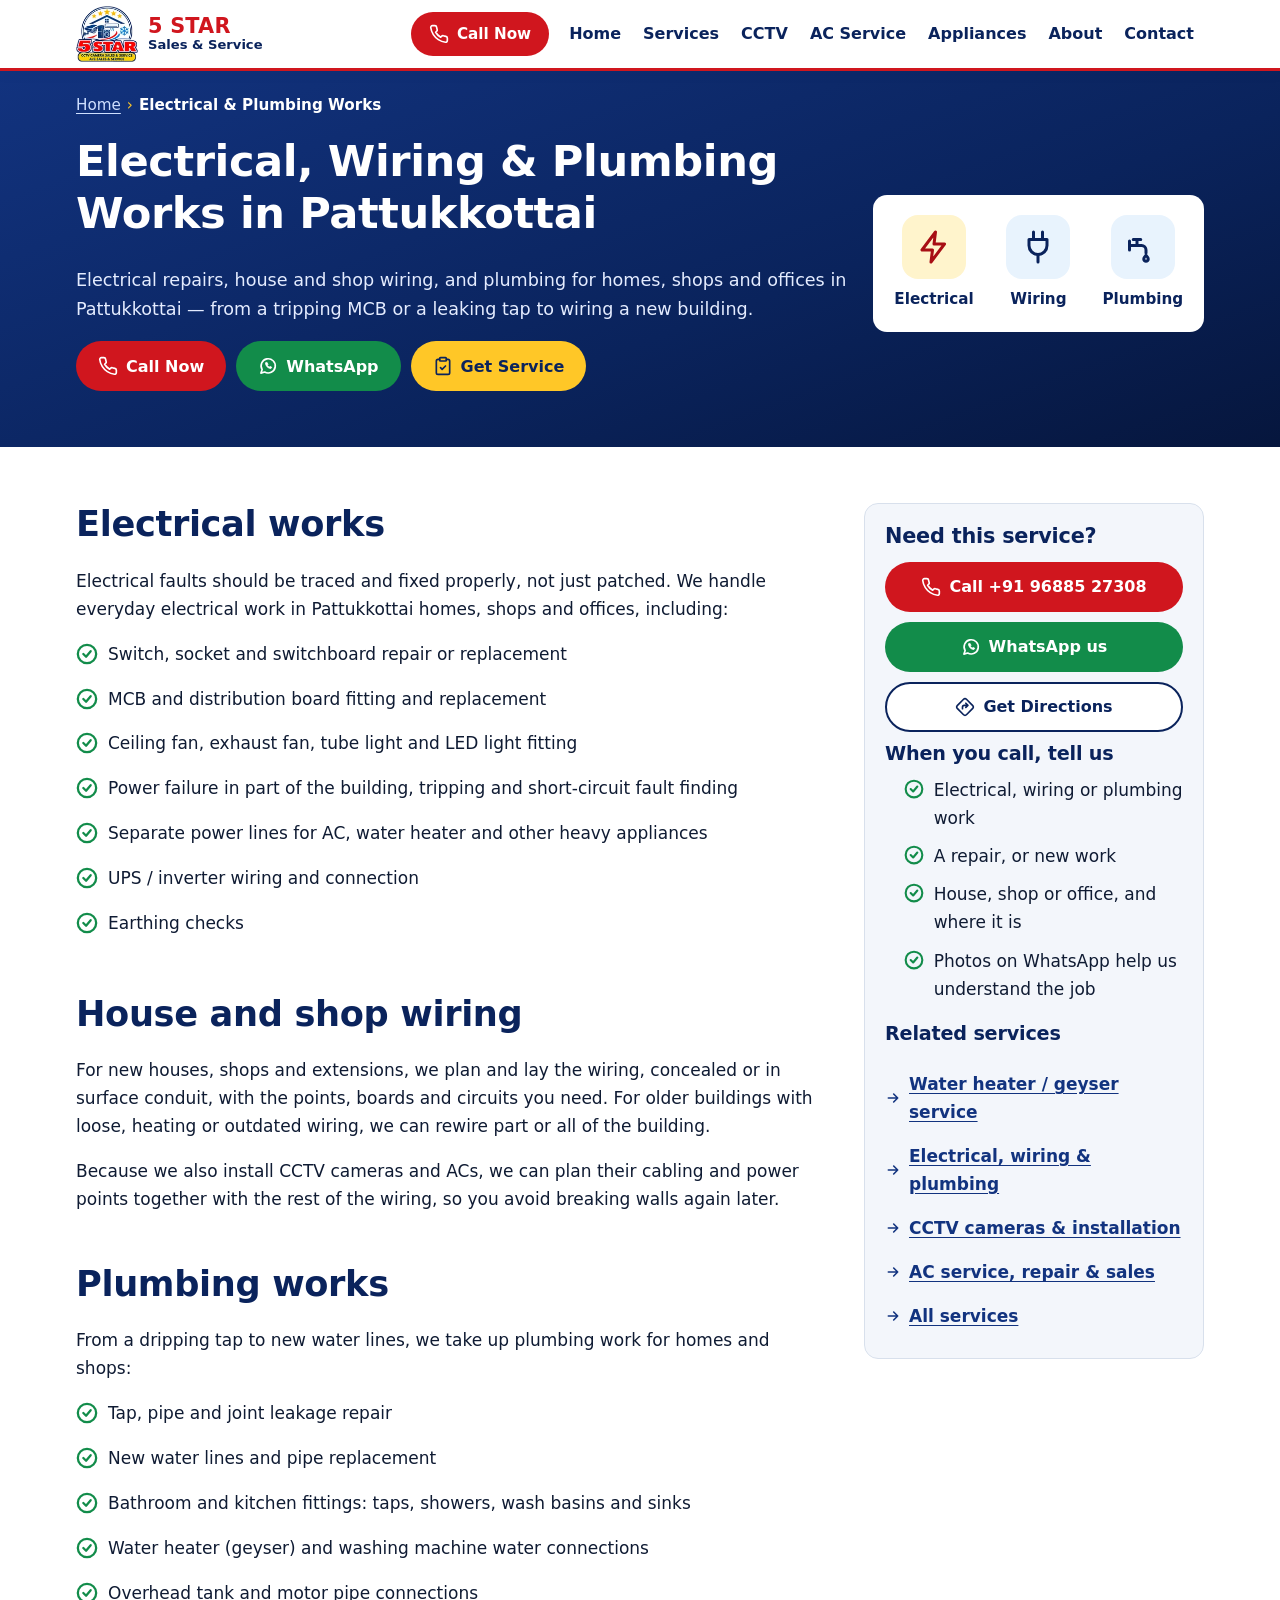
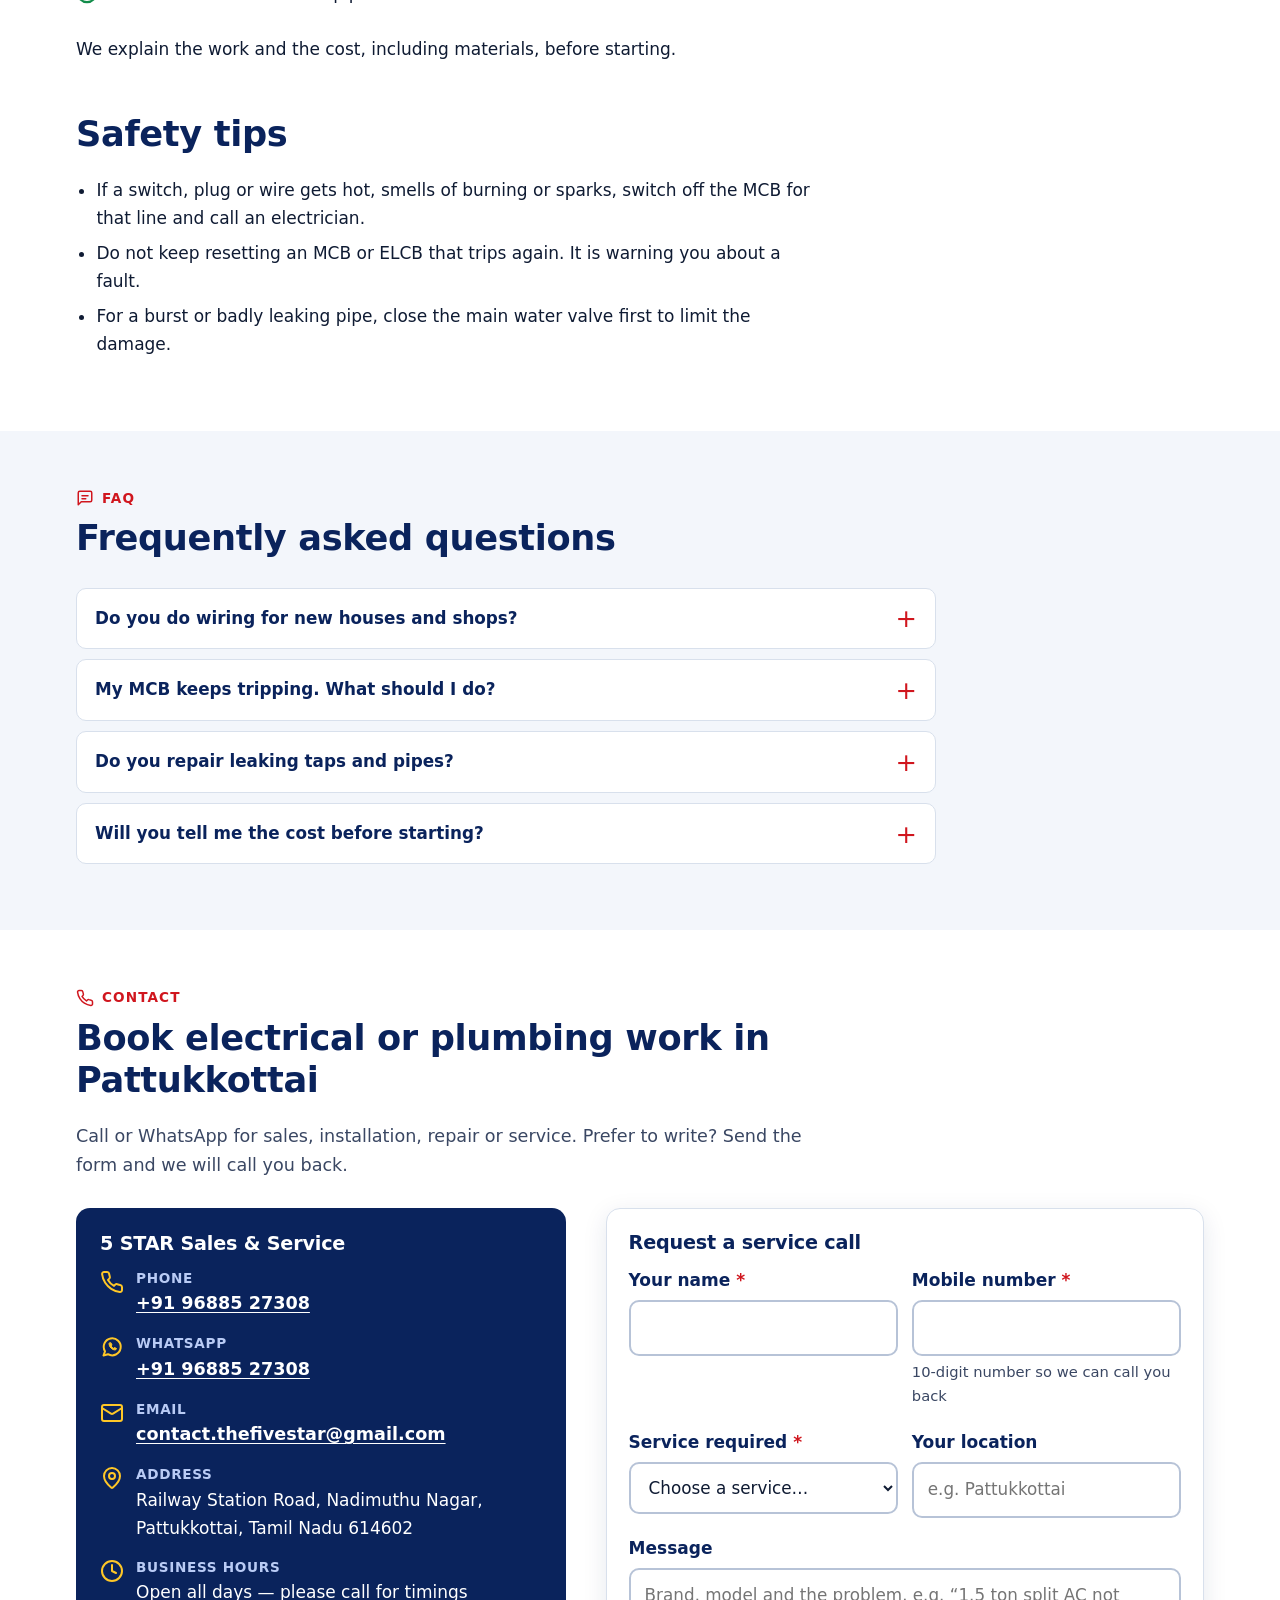
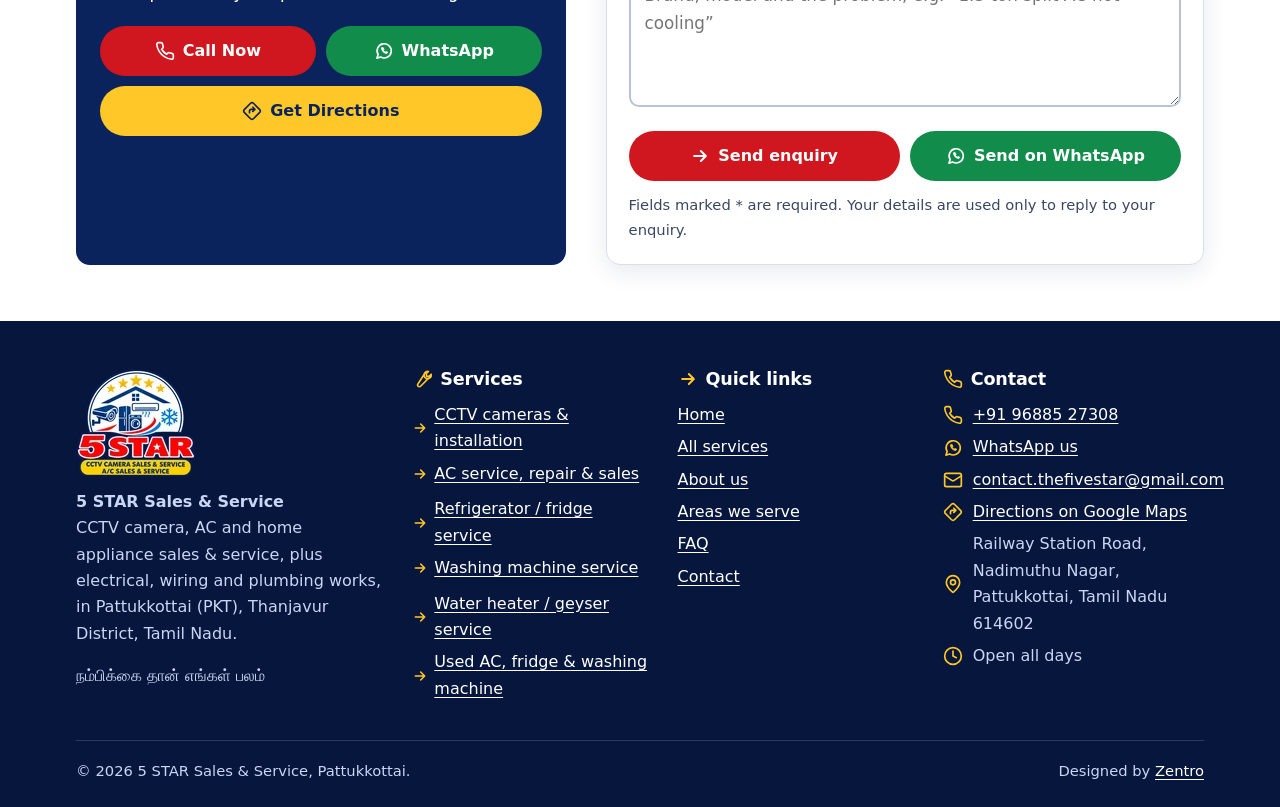
<file: electrical-plumbing-pattukkottai/index.html>
<!doctype html>
<html lang="en-IN">
<head>
  <meta charset="utf-8">
  <meta name="viewport" content="width=device-width, initial-scale=1">
  <title>Electrical, Wiring &amp; Plumbing Works in Pattukkottai | 5 STAR</title>
  <meta name="description" content="Electrical, house wiring and plumbing works in Pattukkottai: new wiring, rewiring, switchboards, MCB, fan and light fitting, tap and pipe leaks, bathroom fittings. Call 5 STAR.">
  <meta name="robots" content="index, follow">
  <link rel="canonical" href="https://thefivestar.in/electrical-plumbing-pattukkottai/">
  <meta name="theme-color" content="#0a235c">
  <meta name="geo.region" content="IN-TN">
  <meta name="geo.placename" content="Pattukkottai">

  <meta property="og:type" content="website">
  <meta property="og:locale" content="en_IN">
  <meta property="og:site_name" content="5 STAR Sales &amp; Service">
  <meta property="og:title" content="Electrical, Wiring &amp; Plumbing Works in Pattukkottai | 5 STAR">
  <meta property="og:description" content="Electrical, house wiring and plumbing works in Pattukkottai: new wiring, rewiring, switchboards, MCB, fan and light fitting, tap and pipe leaks, bathroom fittings. Call 5 STAR.">
  <meta property="og:url" content="https://thefivestar.in/electrical-plumbing-pattukkottai/">
  <meta property="og:image" content="https://thefivestar.in/assets/images/og-5-star-sales-service-pattukkottai.jpg">
  <meta property="og:image:width" content="1200">
  <meta property="og:image:height" content="800">
  <meta property="og:image:alt" content="5 STAR Sales &amp; Service shop banner: CCTV, AC, fridge, washing machine, water heater and UPS">
  <meta name="twitter:card" content="summary_large_image">
  <meta name="twitter:title" content="Electrical, Wiring &amp; Plumbing Works in Pattukkottai | 5 STAR">
  <meta name="twitter:description" content="Electrical, house wiring and plumbing works in Pattukkottai: new wiring, rewiring, switchboards, MCB, fan and light fitting, tap and pipe leaks, bathroom fittings. Call 5 STAR.">
  <meta name="twitter:image" content="https://thefivestar.in/assets/images/og-5-star-sales-service-pattukkottai.jpg">

  <link rel="icon" href="../favicon.ico" sizes="48x48">
  <link rel="icon" href="../assets/icons/favicon-32.png" type="image/png" sizes="32x32">
  <link rel="apple-touch-icon" href="../assets/icons/apple-touch-icon.png">
  <link rel="manifest" href="../site.webmanifest">
  <link rel="stylesheet" href="../css/style.css">
  <script src="../js/main.js" defer></script>

  <!--
  STRUCTURED DATA — address, PIN code, Maps link and coordinates are filled in
  (coordinates decoded from the shop's Plus Code 7J2XC88C+FM / "C88C+FM Pattukkottai").
  Still to add when available (only real values, never guesses):
    "sameAs": ["Facebook / Instagram URL"],
    Opening hours: add "opens": "09:00", "closes": "21:00" (your real times) to openingHoursSpecification.
  Validate at https://validator.schema.org/
-->
  <script type="application/ld+json">
{
  "@context": "https://schema.org",
  "@graph": [
    {
      "@type": [
        "LocalBusiness",
        "ElectronicsStore"
      ],
      "@id": "https://thefivestar.in/#business",
      "name": "5 STAR Sales & Service",
      "alternateName": "5 STAR",
      "description": "CCTV camera sales, installation and service, AC sales and service, refrigerator, washing machine, water heater and UPS service, and electrical, wiring and plumbing works in Pattukkottai, Thanjavur District, Tamil Nadu.",
      "url": "https://thefivestar.in/",
      "logo": "https://thefivestar.in/assets/logo/5-star-logo-480.png",
      "image": "https://thefivestar.in/assets/images/og-5-star-sales-service-pattukkottai.jpg",
      "telephone": "+919688527308",
      "email": "contact.thefivestar@gmail.com",
      "hasMap": "https://maps.app.goo.gl/QaKWtsYDxicPGYmz7",
      "address": {
        "@type": "PostalAddress",
        "streetAddress": "Railway Station Road, Nadimuthu Nagar",
        "addressLocality": "Pattukkottai",
        "addressRegion": "Tamil Nadu",
        "postalCode": "614602",
        "addressCountry": "IN"
      },
      "geo": {
        "@type": "GeoCoordinates",
        "latitude": 10.416188,
        "longitude": 79.321687
      },
      "areaServed": {
        "@type": "City",
        "name": "Pattukkottai",
        "alternateName": [
          "Pattukottai",
          "Patukkottai",
          "PKT"
        ],
        "containedInPlace": {
          "@type": "AdministrativeArea",
          "name": "Thanjavur District, Tamil Nadu"
        }
      },
      "openingHoursSpecification": [
        {
          "@type": "OpeningHoursSpecification",
          "dayOfWeek": [
            "Monday",
            "Tuesday",
            "Wednesday",
            "Thursday",
            "Friday",
            "Saturday",
            "Sunday"
          ]
        }
      ]
    },
    {
      "@type": "Service",
      "@id": "https://thefivestar.in/electrical-plumbing-pattukkottai/#service",
      "name": "Electrical, wiring and plumbing works in Pattukkottai",
      "serviceType": "Electrical and plumbing services",
      "description": "Electrical repairs, house and shop wiring, and plumbing works in Pattukkottai: switchboards, MCB, fan and light fitting, fault finding, tap and pipe leaks, new water lines and bathroom fittings.",
      "url": "https://thefivestar.in/electrical-plumbing-pattukkottai/",
      "provider": {
        "@id": "https://thefivestar.in/#business"
      },
      "areaServed": {
        "@type": "City",
        "name": "Pattukkottai"
      }
    },
    {
      "@type": "WebPage",
      "@id": "https://thefivestar.in/electrical-plumbing-pattukkottai/#webpage",
      "url": "https://thefivestar.in/electrical-plumbing-pattukkottai/",
      "name": "Electrical, Wiring & Plumbing Works in Pattukkottai | 5 STAR",
      "inLanguage": "en-IN",
      "about": {
        "@id": "https://thefivestar.in/electrical-plumbing-pattukkottai/#service"
      },
      "isPartOf": {
        "@type": "WebSite",
        "@id": "https://thefivestar.in/#website",
        "url": "https://thefivestar.in/",
        "name": "5 STAR Sales & Service"
      }
    },
    {
      "@type": "BreadcrumbList",
      "itemListElement": [
        {
          "@type": "ListItem",
          "position": 1,
          "name": "Home",
          "item": "https://thefivestar.in/"
        },
        {
          "@type": "ListItem",
          "position": 2,
          "name": "Electrical & Plumbing Works",
          "item": "https://thefivestar.in/electrical-plumbing-pattukkottai/"
        }
      ]
    },
    {
      "@type": "FAQPage",
      "mainEntity": [
        {
          "@type": "Question",
          "name": "Do you do wiring for new houses and shops?",
          "acceptedAnswer": {
            "@type": "Answer",
            "text": "Yes. We plan and lay the wiring for new houses, shops and extensions, with the points, switchboards and circuits you need. Call or WhatsApp us with the plan or photos, and we will explain the work and give an estimate before starting."
          }
        },
        {
          "@type": "Question",
          "name": "My MCB keeps tripping. What should I do?",
          "acceptedAnswer": {
            "@type": "Answer",
            "text": "Repeated tripping usually means an overload, a short circuit or an earth leakage somewhere on that circuit. Unplug the appliances on that line, avoid resetting the MCB again and again, and call us to trace the fault safely."
          }
        },
        {
          "@type": "Question",
          "name": "Do you repair leaking taps and pipes?",
          "acceptedAnswer": {
            "@type": "Answer",
            "text": "Yes. We repair leaking taps, pipes and joints, replace worn fittings, and lay new water lines where needed."
          }
        },
        {
          "@type": "Question",
          "name": "Will you tell me the cost before starting?",
          "acceptedAnswer": {
            "@type": "Answer",
            "text": "Yes. For small repairs we tell you the cost after checking the problem. For wiring or new plumbing work we look at the site or your photos and give an estimate, including materials, before we start."
          }
        }
      ]
    }
  ]
}
</script>
</head>
<body>
<!-- Icon sprite (inline so icons also work when a page is opened straight from disk). Master copy: assets/icons/icons.svg -->
<svg xmlns="http://www.w3.org/2000/svg" aria-hidden="true" focusable="false" style="position:absolute;width:0;height:0;overflow:hidden">
  <defs>
    <symbol id="i-cctv" viewBox="0 0 24 24" fill="none" stroke="currentColor" stroke-width="2" stroke-linecap="round" stroke-linejoin="round"><path d="M3 7.5 16.5 3.6a1 1 0 0 1 1.2.7l1.1 3.9a1 1 0 0 1-.7 1.2L4.6 13.3a1 1 0 0 1-1.2-.7L2.3 8.7a1 1 0 0 1 .7-1.2Z"/><path d="m18.3 6.2 3.2-.9M7 12.3l1 3.4H4v5M4 18h4"/><circle cx="15.2" cy="6.6" r=".6" fill="currentColor"/></symbol>
    <symbol id="i-install" viewBox="0 0 24 24" fill="none" stroke="currentColor" stroke-width="2" stroke-linecap="round" stroke-linejoin="round"><path d="M14 4h6v6"/><path d="M20 4 12 12"/><path d="M4 12v8h8"/><path d="M4 20l6-6"/></symbol>
    <symbol id="i-wrench" viewBox="0 0 24 24" fill="none" stroke="currentColor" stroke-width="2" stroke-linecap="round" stroke-linejoin="round"><path d="M14.7 6.3a4 4 0 0 0 5 5l-9.4 9.4a2.1 2.1 0 0 1-3-3Z"/><path d="M14.7 6.3a4 4 0 0 1 5-3.3l-2.6 2.6.4 2.9 2.9.4 2.6-2.6a4 4 0 0 1-3.3 5"/></symbol>
    <symbol id="i-snow" viewBox="0 0 24 24" fill="none" stroke="currentColor" stroke-width="2" stroke-linecap="round" stroke-linejoin="round"><path d="M12 2v20M4 7l16 10M20 7 4 17"/><path d="m9 4 3 2 3-2M9 20l3-2 3 2M3.5 10.5 7 10l-.8-3.4M20.5 13.5 17 14l.8 3.4M17.8 6.6 17 10l3.5.5M6.2 17.4 7 14l-3.5-.5"/></symbol>
    <symbol id="i-ac" viewBox="0 0 24 24" fill="none" stroke="currentColor" stroke-width="2" stroke-linecap="round" stroke-linejoin="round"><rect x="2" y="4" width="20" height="9" rx="2"/><path d="M6 10h12M8 16c0 1.5-1 2-1 3.5M12 16c0 1.5-1 2-1 3.5M16 16c0 1.5-1 2-1 3.5"/></symbol>
    <symbol id="i-fridge" viewBox="0 0 24 24" fill="none" stroke="currentColor" stroke-width="2" stroke-linecap="round" stroke-linejoin="round"><rect x="5" y="2" width="14" height="20" rx="2"/><path d="M5 9h14M9 5v2M9 12v4"/></symbol>
    <symbol id="i-washer" viewBox="0 0 24 24" fill="none" stroke="currentColor" stroke-width="2" stroke-linecap="round" stroke-linejoin="round"><rect x="3" y="2" width="18" height="20" rx="2"/><path d="M3 7h18"/><circle cx="12" cy="14" r="4.5"/><path d="M7 4.5h.01M10 4.5h.01M9.5 15a3 3 0 0 0 3-1.5 3 3 0 0 1 2-1"/></symbol>
    <symbol id="i-heater" viewBox="0 0 24 24" fill="none" stroke="currentColor" stroke-width="2" stroke-linecap="round" stroke-linejoin="round"><rect x="6" y="2" width="12" height="17" rx="6"/><path d="M9 22v-3M15 22v-3"/><path d="M12 7.5c1.5 1.3 2 2.3 2 3.3a2 2 0 0 1-4 0c0-.8.4-1.6 1-2.1.2.6.6 1 1 1.1Z"/></symbol>
    <symbol id="i-ups" viewBox="0 0 24 24" fill="none" stroke="currentColor" stroke-width="2" stroke-linecap="round" stroke-linejoin="round"><rect x="3" y="5" width="16" height="14" rx="2"/><path d="M22 10v4"/><path d="m11.5 8-3 4h4l-3 4"/></symbol>
    <symbol id="i-gear" viewBox="0 0 24 24" fill="none" stroke="currentColor" stroke-width="2" stroke-linecap="round" stroke-linejoin="round"><circle cx="12" cy="12" r="3"/><path d="M19.4 15a1.7 1.7 0 0 0 .3 1.8l.1.1a2 2 0 1 1-2.8 2.8l-.1-.1a1.7 1.7 0 0 0-1.8-.3 1.7 1.7 0 0 0-1 1.5V21a2 2 0 1 1-4 0v-.1a1.7 1.7 0 0 0-1.1-1.5 1.7 1.7 0 0 0-1.8.3l-.1.1a2 2 0 1 1-2.8-2.8l.1-.1a1.7 1.7 0 0 0 .3-1.8 1.7 1.7 0 0 0-1.5-1H3a2 2 0 1 1 0-4h.1a1.7 1.7 0 0 0 1.5-1.1 1.7 1.7 0 0 0-.3-1.8l-.1-.1a2 2 0 1 1 2.8-2.8l.1.1a1.7 1.7 0 0 0 1.8.3H9a1.7 1.7 0 0 0 1-1.5V3a2 2 0 1 1 4 0v.1a1.7 1.7 0 0 0 1 1.5 1.7 1.7 0 0 0 1.8-.3l.1-.1a2 2 0 1 1 2.8 2.8l-.1.1a1.7 1.7 0 0 0-.3 1.8V9a1.7 1.7 0 0 0 1.5 1H21a2 2 0 1 1 0 4h-.1a1.7 1.7 0 0 0-1.5 1Z"/></symbol>
    <symbol id="i-recycle" viewBox="0 0 24 24" fill="none" stroke="currentColor" stroke-width="2" stroke-linecap="round" stroke-linejoin="round"><path d="M7 19H4.8a1.8 1.8 0 0 1-1.6-2.7l3.5-6"/><path d="m11 19 3 3M11 19l3-3M11 19h7.2a1.8 1.8 0 0 0 1.6-2.7l-1.4-2.4"/><path d="m14.4 6.6-1.9-3.2a1.8 1.8 0 0 0-3.1 0L7.3 7M14.4 6.6l-4.1 1.1M14.4 6.6 15.5 2.5M5.5 11.3 4.4 7.2l4 1.1"/></symbol>
    <symbol id="i-tag" viewBox="0 0 24 24" fill="none" stroke="currentColor" stroke-width="2" stroke-linecap="round" stroke-linejoin="round"><path d="M12.6 2.6A2 2 0 0 0 11.2 2H4a2 2 0 0 0-2 2v7.2a2 2 0 0 0 .6 1.4l8.7 8.7a2.4 2.4 0 0 0 3.4 0l6.6-6.6a2.4 2.4 0 0 0 0-3.4Z"/><circle cx="7.5" cy="7.5" r="1.5" fill="currentColor"/></symbol>
    <symbol id="i-phone" viewBox="0 0 24 24" fill="none" stroke="currentColor" stroke-width="2" stroke-linecap="round" stroke-linejoin="round"><path d="M22 16.9v3a2 2 0 0 1-2.2 2 19.8 19.8 0 0 1-8.6-3.1 19.5 19.5 0 0 1-6-6A19.8 19.8 0 0 1 2.1 4.2 2 2 0 0 1 4.1 2h3a2 2 0 0 1 2 1.7c.1 1 .4 1.9.7 2.8a2 2 0 0 1-.5 2.1L8 9.9a16 16 0 0 0 6 6l1.3-1.3a2 2 0 0 1 2.1-.4c.9.3 1.8.6 2.8.7a2 2 0 0 1 1.7 2Z"/></symbol>
    <symbol id="i-wa" viewBox="0 0 24 24" fill="none" stroke="currentColor" stroke-width="2" stroke-linecap="round" stroke-linejoin="round"><path d="M3.5 20.5 5 16.3A8.5 8.5 0 1 1 8 19.2Z"/><path d="M9 8.5c0 3.5 3 6.5 6.5 6.5l1-1.5-2-1-1 .8a4.5 4.5 0 0 1-2.3-2.3l.8-1-1-2Z" fill="currentColor" stroke-width="1"/></symbol>
    <symbol id="i-pin" viewBox="0 0 24 24" fill="none" stroke="currentColor" stroke-width="2" stroke-linecap="round" stroke-linejoin="round"><path d="M20 10c0 5-5.5 10.2-7.4 11.8a1 1 0 0 1-1.2 0C9.5 20.2 4 15 4 10a8 8 0 0 1 16 0"/><circle cx="12" cy="10" r="3"/></symbol>
    <symbol id="i-directions" viewBox="0 0 24 24" fill="none" stroke="currentColor" stroke-width="2" stroke-linecap="round" stroke-linejoin="round"><path d="M2.7 10.3a2.4 2.4 0 0 0 0 3.4l7.6 7.6a2.4 2.4 0 0 0 3.4 0l7.6-7.6a2.4 2.4 0 0 0 0-3.4l-7.6-7.6a2.4 2.4 0 0 0-3.4 0Z"/><path d="M9 14v-2a2 2 0 0 1 2-2h4M13 7.5 15.5 10 13 12.5"/></symbol>
    <symbol id="i-clock" viewBox="0 0 24 24" fill="none" stroke="currentColor" stroke-width="2" stroke-linecap="round" stroke-linejoin="round"><circle cx="12" cy="12" r="10"/><path d="M12 6v6l4 2"/></symbol>
    <symbol id="i-mail" viewBox="0 0 24 24" fill="none" stroke="currentColor" stroke-width="2" stroke-linecap="round" stroke-linejoin="round"><rect x="2" y="4" width="20" height="16" rx="2"/><path d="m22 7-8.97 5.7a1.94 1.94 0 0 1-2.06 0L2 7"/></symbol>
    <symbol id="i-check" viewBox="0 0 24 24" fill="none" stroke="currentColor" stroke-width="2.5" stroke-linecap="round" stroke-linejoin="round"><circle cx="12" cy="12" r="10"/><path d="m8 12 3 3 5-6"/></symbol>
    <symbol id="i-menu" viewBox="0 0 24 24" fill="none" stroke="currentColor" stroke-width="2.4" stroke-linecap="round"><path d="M4 6h16M4 12h16M4 18h16"/></symbol>
    <symbol id="i-close" viewBox="0 0 24 24" fill="none" stroke="currentColor" stroke-width="2.4" stroke-linecap="round"><path d="M6 6l12 12M18 6 6 18"/></symbol>
    <symbol id="i-arrow" viewBox="0 0 24 24" fill="none" stroke="currentColor" stroke-width="2.4" stroke-linecap="round" stroke-linejoin="round"><path d="M5 12h14M13 6l6 6-6 6"/></symbol>
    <symbol id="i-shield" viewBox="0 0 24 24" fill="none" stroke="currentColor" stroke-width="2" stroke-linecap="round" stroke-linejoin="round"><path d="M20 13c0 5-3.5 7.5-7.7 9a1 1 0 0 1-.6 0C7.5 20.5 4 18 4 13V6a1 1 0 0 1 1-1c2 0 4.5-1.2 6.2-2.7a1.2 1.2 0 0 1 1.5 0C14.5 3.8 17 5 19 5a1 1 0 0 1 1 1Z"/><path d="m9 12 2 2 4-4"/></symbol>
    <symbol id="i-home" viewBox="0 0 24 24" fill="none" stroke="currentColor" stroke-width="2" stroke-linecap="round" stroke-linejoin="round"><path d="M3 10.5 12 3l9 7.5"/><path d="M5 9v12h14V9"/><path d="M10 21v-6h4v6"/></symbol>
    <symbol id="i-chat" viewBox="0 0 24 24" fill="none" stroke="currentColor" stroke-width="2" stroke-linecap="round" stroke-linejoin="round"><path d="M21 15a2 2 0 0 1-2 2H7l-4 4V5a2 2 0 0 1 2-2h14a2 2 0 0 1 2 2Z"/><path d="M8 9h8M8 13h5"/></symbol>
    <symbol id="i-star" viewBox="0 0 24 24" fill="currentColor"><path d="m12 2 3.1 6.3 6.9 1-5 4.9 1.2 6.8L12 17.8 5.8 21l1.2-6.8-5-4.9 6.9-1Z"/></symbol>
    <symbol id="i-clipboard" viewBox="0 0 24 24" fill="none" stroke="currentColor" stroke-width="2" stroke-linecap="round" stroke-linejoin="round"><rect x="8" y="2" width="8" height="4" rx="1"/><path d="M16 4h2a2 2 0 0 1 2 2v14a2 2 0 0 1-2 2H6a2 2 0 0 1-2-2V6a2 2 0 0 1 2-2h2"/><path d="m9 14 2 2 4-4"/></symbol>
    <symbol id="i-bolt" viewBox="0 0 24 24" fill="none" stroke="currentColor" stroke-width="2" stroke-linecap="round" stroke-linejoin="round"><path d="M13 2 4 14h7l-1 8 9-12h-7Z"/></symbol>
    <symbol id="i-plug" viewBox="0 0 24 24" fill="none" stroke="currentColor" stroke-width="2" stroke-linecap="round" stroke-linejoin="round"><path d="M9 2v5M15 2v5"/><path d="M6 7h12v4a6 6 0 0 1-12 0Z"/><path d="M12 17v5"/></symbol>
    <symbol id="i-tap" viewBox="0 0 24 24" fill="none" stroke="currentColor" stroke-width="2" stroke-linecap="round" stroke-linejoin="round"><path d="M3 11h8a3 3 0 0 1 3 3v2"/><path d="M3 8v6"/><path d="M8 11V7M5.5 7h5"/><path d="M15.5 20c0 .8-.7 1.5-1.5 1.5s-1.5-.7-1.5-1.5c0-1 1.5-2.5 1.5-2.5s1.5 1.5 1.5 2.5Z"/></symbol>
  </defs>
</svg>
<a class="skip-link" href="#main">Skip to main content</a>
<header class="site-header">
  <div class="wrap header-inner">
    <a class="brand" href="../" aria-label="5 STAR Sales &amp; Service — home">
      <img src="../assets/logo/5-star-logo-120.webp" srcset="../assets/logo/5-star-logo-120.webp 120w, ../assets/logo/5-star-logo-240.webp 240w" sizes="62px" width="62" height="56" alt="5 STAR logo">
      <span class="brand-text"><span class="brand-name">5 STAR</span><span class="brand-sub">Sales &amp; Service</span></span>
    </a>
    <a class="btn btn--red btn--sm header-call" href="tel:+919688527308"><svg class="icon" aria-hidden="true" focusable="false"><use href="#i-phone"/></svg>Call Now</a>
    <button class="nav-toggle" type="button" aria-expanded="false" aria-controls="site-nav" aria-label="Open menu">
      <svg class="icon i-open" aria-hidden="true" focusable="false"><use href="#i-menu"/></svg><svg class="icon i-close" aria-hidden="true" focusable="false"><use href="#i-close"/></svg>
    </button>
    <nav class="site-nav" id="site-nav" aria-label="Main">
      <ul>
        <li><a href="../"><svg class="icon nav-icon" aria-hidden="true" focusable="false"><use href="#i-home"/></svg>Home</a></li>
        <li><a href="../#services"><svg class="icon nav-icon" aria-hidden="true" focusable="false"><use href="#i-wrench"/></svg>Services</a></li>
        <li><a href="../cctv-camera-pattukkottai/"><svg class="icon nav-icon" aria-hidden="true" focusable="false"><use href="#i-cctv"/></svg>CCTV</a></li>
        <li><a href="../ac-service-pattukkottai/"><svg class="icon nav-icon" aria-hidden="true" focusable="false"><use href="#i-snow"/></svg>AC Service</a></li>
        <li><a href="../#appliances"><svg class="icon nav-icon" aria-hidden="true" focusable="false"><use href="#i-fridge"/></svg>Appliances</a></li>
        <li><a href="../#about"><svg class="icon nav-icon" aria-hidden="true" focusable="false"><use href="#i-star"/></svg>About</a></li>
        <li><a href="#contact"><svg class="icon nav-icon" aria-hidden="true" focusable="false"><use href="#i-chat"/></svg>Contact</a></li>
        <li class="nav-cta"><a class="btn btn--red" href="tel:+919688527308"><svg class="icon" aria-hidden="true" focusable="false"><use href="#i-phone"/></svg>Call +91 96885 27308</a></li>
      </ul>
    </nav>
  </div>
</header>
<main id="main">
<section class="page-hero" aria-labelledby="page-title">
  <div class="wrap">
    <nav class="breadcrumb" aria-label="Breadcrumb">
      <ol>
        <li><a href="../">Home</a></li>
        <li><span aria-current="page">Electrical &amp; Plumbing Works</span></li>
      </ol>
    </nav>
    <div class="page-hero-grid">
      <div>
        <h1 id="page-title">Electrical, Wiring &amp; Plumbing Works in Pattukkottai</h1>
        <p>Electrical repairs, house and shop wiring, and plumbing for homes, shops and offices in Pattukkottai — from a tripping MCB or a leaking tap to wiring a new building.</p>
        <div class="btn-row">
          <a class="btn btn--red" href="tel:+919688527308"><svg class="icon" aria-hidden="true" focusable="false"><use href="#i-phone"/></svg>Call Now</a>
          <a class="btn btn--wa" href="https://wa.me/919688527308?text=Hello%205%20STAR%2C%20I%20need%20electrical%20or%20plumbing%20work%20in%20Pattukkottai." data-wa="electrical or plumbing work" target="_blank" rel="noopener"><svg class="icon" aria-hidden="true" focusable="false"><use href="#i-wa"/></svg>WhatsApp</a>
          <a class="btn btn--gold" href="#contact" data-enquire="Electrical Works"><svg class="icon" aria-hidden="true" focusable="false"><use href="#i-clipboard"/></svg>Get Service</a>
        </div>
      </div>
      <div class="page-hero-img page-hero-icons" aria-hidden="true">
        <span><svg class="icon"><use href="#i-bolt"/></svg>Electrical</span>
        <span><svg class="icon"><use href="#i-plug"/></svg>Wiring</span>
        <span><svg class="icon"><use href="#i-tap"/></svg>Plumbing</span>
      </div>
    </div>
  </div>
</section>

<section class="section">
  <div class="wrap two-col">
    <div class="prose">
      <h2 id="electrical">Electrical works</h2>
      <p>Electrical faults should be traced and fixed properly, not just patched. We handle everyday electrical work in Pattukkottai homes, shops and offices, including:</p>
      <ul class="ticks">
        <li><svg class="icon" aria-hidden="true" focusable="false"><use href="#i-check"/></svg><span>Switch, socket and switchboard repair or replacement</span></li>
        <li><svg class="icon" aria-hidden="true" focusable="false"><use href="#i-check"/></svg><span>MCB and distribution board fitting and replacement</span></li>
        <li><svg class="icon" aria-hidden="true" focusable="false"><use href="#i-check"/></svg><span>Ceiling fan, exhaust fan, tube light and LED light fitting</span></li>
        <li><svg class="icon" aria-hidden="true" focusable="false"><use href="#i-check"/></svg><span>Power failure in part of the building, tripping and short-circuit fault finding</span></li>
        <li><svg class="icon" aria-hidden="true" focusable="false"><use href="#i-check"/></svg><span>Separate power lines for AC, water heater and other heavy appliances</span></li>
        <li><svg class="icon" aria-hidden="true" focusable="false"><use href="#i-check"/></svg><span>UPS / inverter wiring and connection</span></li>
        <li><svg class="icon" aria-hidden="true" focusable="false"><use href="#i-check"/></svg><span>Earthing checks</span></li>
      </ul>

      <h2 id="wiring">House and shop wiring</h2>
      <p>For new houses, shops and extensions, we plan and lay the wiring, concealed or in surface conduit, with the points, boards and circuits you need. For older buildings with loose, heating or outdated wiring, we can rewire part or all of the building.</p>
      <p>Because we also install CCTV cameras and ACs, we can plan their cabling and power points together with the rest of the wiring, so you avoid breaking walls again later.</p>

      <h2 id="plumbing">Plumbing works</h2>
      <p>From a dripping tap to new water lines, we take up plumbing work for homes and shops:</p>
      <ul class="ticks">
        <li><svg class="icon" aria-hidden="true" focusable="false"><use href="#i-check"/></svg><span>Tap, pipe and joint leakage repair</span></li>
        <li><svg class="icon" aria-hidden="true" focusable="false"><use href="#i-check"/></svg><span>New water lines and pipe replacement</span></li>
        <li><svg class="icon" aria-hidden="true" focusable="false"><use href="#i-check"/></svg><span>Bathroom and kitchen fittings: taps, showers, wash basins and sinks</span></li>
        <li><svg class="icon" aria-hidden="true" focusable="false"><use href="#i-check"/></svg><span>Water heater (geyser) and washing machine water connections</span></li>
        <li><svg class="icon" aria-hidden="true" focusable="false"><use href="#i-check"/></svg><span>Overhead tank and motor pipe connections</span></li>
      </ul>
      <p>We explain the work and the cost, including materials, before starting.</p>

      <h2>Safety tips</h2>
      <ul>
        <li>If a switch, plug or wire gets hot, smells of burning or sparks, switch off the MCB for that line and call an electrician.</li>
        <li>Do not keep resetting an MCB or ELCB that trips again. It is warning you about a fault.</li>
        <li>For a burst or badly leaking pipe, close the main water valve first to limit the damage.</li>
      </ul>
    </div>
    <aside aria-label="Quick contact">
      <div class="aside-box">
        <h2>Need this service?</h2>
        <a class="btn btn--red" href="tel:+919688527308"><svg class="icon" aria-hidden="true" focusable="false"><use href="#i-phone"/></svg>Call +91 96885 27308</a>
        <a class="btn btn--wa" href="https://wa.me/919688527308?text=Hello%205%20STAR%2C%20I%20need%20electrical%20or%20plumbing%20work%20in%20Pattukkottai." data-wa="electrical or plumbing work" target="_blank" rel="noopener"><svg class="icon" aria-hidden="true" focusable="false"><use href="#i-wa"/></svg>WhatsApp us</a>
        <a class="btn btn--outline" href="https://maps.app.goo.gl/QaKWtsYDxicPGYmz7" target="_blank" rel="noopener"><svg class="icon" aria-hidden="true" focusable="false"><use href="#i-directions"/></svg>Get Directions</a>
        <h3>When you call, tell us</h3>
        <ul class="ticks">
            <li><svg class="icon" aria-hidden="true" focusable="false"><use href="#i-check"/></svg><span>Electrical, wiring or plumbing work</span></li>
            <li><svg class="icon" aria-hidden="true" focusable="false"><use href="#i-check"/></svg><span>A repair, or new work</span></li>
            <li><svg class="icon" aria-hidden="true" focusable="false"><use href="#i-check"/></svg><span>House, shop or office, and where it is</span></li>
            <li><svg class="icon" aria-hidden="true" focusable="false"><use href="#i-check"/></svg><span>Photos on WhatsApp help us understand the job</span></li>
        </ul>
        <h3 style="margin-top:1em">Related services</h3>
        <ul class="related">
            <li><a href="../water-heater-service-pattukkottai/"><svg class="icon icon-sm" aria-hidden="true" focusable="false"><use href="#i-arrow"/></svg>Water heater / geyser service</a></li>
            <li><a href="../electrical-plumbing-pattukkottai/"><svg class="icon icon-sm" aria-hidden="true" focusable="false"><use href="#i-arrow"/></svg>Electrical, wiring &amp; plumbing</a></li>
            <li><a href="../cctv-camera-pattukkottai/"><svg class="icon icon-sm" aria-hidden="true" focusable="false"><use href="#i-arrow"/></svg>CCTV cameras &amp; installation</a></li>
            <li><a href="../ac-service-pattukkottai/"><svg class="icon icon-sm" aria-hidden="true" focusable="false"><use href="#i-arrow"/></svg>AC service, repair &amp; sales</a></li>
            <li><a href="../#services"><svg class="icon icon-sm" aria-hidden="true" focusable="false"><use href="#i-arrow"/></svg>All services</a></li>
        </ul>
      </div>
    </aside>
  </div>
</section>

<section class="section section--alt" id="faq" aria-labelledby="faq-title">
  <div class="wrap">
    <div class="section-head"><span class="eyebrow"><svg class="icon" aria-hidden="true" focusable="false"><use href="#i-chat"/></svg>FAQ</span><h2 id="faq-title">Frequently asked questions</h2></div>
    <div class="faq">
      <details>
        <summary>Do you do wiring for new houses and shops?</summary>
        <div><p>Yes. We plan and lay the wiring for new houses, shops and extensions, with the points, switchboards and circuits you need. Call or WhatsApp us with the plan or photos, and we will explain the work and give an estimate before starting.</p></div>
      </details>
      <details>
        <summary>My MCB keeps tripping. What should I do?</summary>
        <div><p>Repeated tripping usually means an overload, a short circuit or an earth leakage somewhere on that circuit. Unplug the appliances on that line, avoid resetting the MCB again and again, and call us to trace the fault safely.</p></div>
      </details>
      <details>
        <summary>Do you repair leaking taps and pipes?</summary>
        <div><p>Yes. We repair leaking taps, pipes and joints, replace worn fittings, and lay new water lines where needed.</p></div>
      </details>
      <details>
        <summary>Will you tell me the cost before starting?</summary>
        <div><p>Yes. For small repairs we tell you the cost after checking the problem. For wiring or new plumbing work we look at the site or your photos and give an estimate, including materials, before we start.</p></div>
      </details>
    </div>
  </div>
</section>

<section class="section" id="contact" aria-labelledby="contact-title">
  <div class="wrap">
    <div class="section-head">
      <span class="eyebrow"><svg class="icon" aria-hidden="true" focusable="false"><use href="#i-phone"/></svg>Contact</span>
      <h2 id="contact-title">Book electrical or plumbing work in Pattukkottai</h2>
      <p>Call or WhatsApp for sales, installation, repair or service. Prefer to write? Send the form and we will call you back.</p>
    </div>
    <div class="contact-grid">
      <div class="contact-card">
        <h3>5 STAR Sales &amp; Service</h3>
        <ul class="contact-list">
          <li><svg class="icon" aria-hidden="true" focusable="false"><use href="#i-phone"/></svg><div><strong>Phone</strong><a href="tel:+919688527308">+91 96885 27308</a></div></li>
          <li><svg class="icon" aria-hidden="true" focusable="false"><use href="#i-wa"/></svg><div><strong>WhatsApp</strong><a href="https://wa.me/919688527308?text=Hello%205%20STAR%2C%20I%20need%20electrical%20or%20plumbing%20work%20in%20Pattukkottai." data-wa="electrical or plumbing work" target="_blank" rel="noopener">+91 96885 27308</a></div></li>
          <li><svg class="icon" aria-hidden="true" focusable="false"><use href="#i-mail"/></svg><div><strong>Email</strong><a href="mailto:contact.thefivestar@gmail.com">contact.thefivestar@gmail.com</a></div></li>
          <li><svg class="icon" aria-hidden="true" focusable="false"><use href="#i-pin"/></svg><div><strong>Address</strong>
            <span>Railway Station Road, Nadimuthu Nagar, Pattukkottai, Tamil Nadu 614602</span></div></li>
          <li><svg class="icon" aria-hidden="true" focusable="false"><use href="#i-clock"/></svg><div><strong>Business hours</strong>
            <!-- TODO(owner): add opening and closing times, e.g. "All days, 9:00 AM – 9:00 PM". -->
            <span>Open all days — please call for timings</span></div></li>
        </ul>
        <div class="btn-row">
          <a class="btn btn--red" href="tel:+919688527308"><svg class="icon" aria-hidden="true" focusable="false"><use href="#i-phone"/></svg>Call Now</a>
          <a class="btn btn--wa" href="https://wa.me/919688527308?text=Hello%205%20STAR%2C%20I%20need%20electrical%20or%20plumbing%20work%20in%20Pattukkottai." data-wa="electrical or plumbing work" target="_blank" rel="noopener"><svg class="icon" aria-hidden="true" focusable="false"><use href="#i-wa"/></svg>WhatsApp</a>
          <a class="btn btn--gold" href="https://maps.app.goo.gl/QaKWtsYDxicPGYmz7" target="_blank" rel="noopener"><svg class="icon" aria-hidden="true" focusable="false"><use href="#i-directions"/></svg>Get Directions</a>
        </div>
      </div>

      <form class="form" id="enquiry-form" action="https://formspree.io/f/moevlzew" method="POST" novalidate aria-labelledby="form-title">
        <h3 id="form-title">Request a service call</h3>
        <input type="hidden" name="_subject" value="New enquiry from 5 STAR website">
        <div class="hp-field" aria-hidden="true">
          <label for="f-gotcha">Leave this field empty</label>
          <input type="text" id="f-gotcha" name="_gotcha" tabindex="-1" autocomplete="off">
        </div>
        <div class="field-row">
          <div class="field">
            <label for="f-name">Your name <span class="req" aria-hidden="true">*</span></label>
            <input id="f-name" name="name" type="text" autocomplete="name" required aria-describedby="f-name-error">
            <div class="field-error" id="f-name-error" aria-live="polite"></div>
          </div>
          <div class="field">
            <label for="f-phone">Mobile number <span class="req" aria-hidden="true">*</span></label>
            <input id="f-phone" name="phone" type="tel" inputmode="tel" autocomplete="tel" required aria-describedby="f-phone-hint f-phone-error">
            <div class="field-hint" id="f-phone-hint">10-digit number so we can call you back</div>
            <div class="field-error" id="f-phone-error" aria-live="polite"></div>
          </div>
        </div>
        <div class="field-row">
          <div class="field">
            <label for="f-service">Service required <span class="req" aria-hidden="true">*</span></label>
            <select id="f-service" name="service" required aria-describedby="f-service-error">
              <option value="">Choose a service…</option>
              <option>CCTV Camera Sales</option>
              <option>CCTV Installation</option>
              <option>CCTV Service / Repair</option>
              <option>AC Sales</option>
              <option>AC Service / Repair</option>
              <option>AC Installation / Shifting</option>
              <option>Refrigerator Service / Repair</option>
              <option>Washing Machine Service / Repair</option>
              <option>Water Heater / Geyser Service</option>
              <option>UPS Service</option>
              <option>Electrical Works</option>
              <option>House / Shop Wiring</option>
              <option>Plumbing Works</option>
              <option>Spare Parts</option>
              <option>Used AC</option>
              <option>Used Refrigerator</option>
              <option>Used Washing Machine</option>
              <option>Sell my old appliance</option>
              <option>Other</option>
            </select>
            <div class="field-error" id="f-service-error" aria-live="polite"></div>
          </div>
          <div class="field">
            <label for="f-location">Your location</label>
            <input id="f-location" name="location" type="text" list="area-options" autocomplete="address-level2" placeholder="e.g. Pattukkottai">
            <datalist id="area-options"><option value="Pattukkottai"></option></datalist>
          </div>
        </div>
        <div class="field">
          <label for="f-message">Message</label>
          <textarea id="f-message" name="message" rows="4" placeholder="Brand, model and the problem, e.g. “1.5 ton split AC not cooling”"></textarea>
        </div>
        <div class="form-actions">
          <button class="btn btn--red" type="submit"><svg class="icon" aria-hidden="true" focusable="false"><use href="#i-arrow"/></svg>Send enquiry</button>
          <button class="btn btn--wa" type="button" data-form-wa><svg class="icon" aria-hidden="true" focusable="false"><use href="#i-wa"/></svg>Send on WhatsApp</button>
        </div>
        <div class="form-status" role="status" aria-live="polite"></div>
        <p class="form-note">Fields marked * are required. Your details are used only to reply to your enquiry.</p>
      </form>
    </div>
  </div>
</section>

</main>
<footer class="site-footer">
  <div class="wrap">
    <div class="footer-grid">
      <div class="footer-brand">
        <img src="../assets/logo/5-star-logo-120.webp" srcset="../assets/logo/5-star-logo-120.webp 120w, ../assets/logo/5-star-logo-240.webp 240w" sizes="120px" width="120" height="108" alt="5 STAR Sales &amp; Service logo" loading="lazy" decoding="async">
        <p><strong>5 STAR Sales &amp; Service</strong><br>CCTV camera, AC and home appliance sales &amp; service, plus electrical, wiring and plumbing works, in Pattukkottai (PKT), Thanjavur District, Tamil Nadu.</p>
        <p lang="ta">நம்பிக்கை தான் எங்கள் பலம்</p>
      </div>
      <div>
        <h2><svg class="icon" aria-hidden="true" focusable="false"><use href="#i-wrench"/></svg>Services</h2>
        <ul class="footer-links">
          <li><a href="../cctv-camera-pattukkottai/"><svg class="icon icon-sm" aria-hidden="true" focusable="false"><use href="#i-arrow"/></svg>CCTV cameras &amp; installation</a></li>
          <li><a href="../ac-service-pattukkottai/"><svg class="icon icon-sm" aria-hidden="true" focusable="false"><use href="#i-arrow"/></svg>AC service, repair &amp; sales</a></li>
          <li><a href="../refrigerator-service-pattukkottai/"><svg class="icon icon-sm" aria-hidden="true" focusable="false"><use href="#i-arrow"/></svg>Refrigerator / fridge service</a></li>
          <li><a href="../washing-machine-service-pattukkottai/"><svg class="icon icon-sm" aria-hidden="true" focusable="false"><use href="#i-arrow"/></svg>Washing machine service</a></li>
          <li><a href="../water-heater-service-pattukkottai/"><svg class="icon icon-sm" aria-hidden="true" focusable="false"><use href="#i-arrow"/></svg>Water heater / geyser service</a></li>
          <li><a href="../used-appliances-pattukkottai/"><svg class="icon icon-sm" aria-hidden="true" focusable="false"><use href="#i-arrow"/></svg>Used AC, fridge &amp; washing machine</a></li>
        </ul>
      </div>
      <div>
        <h2><svg class="icon" aria-hidden="true" focusable="false"><use href="#i-arrow"/></svg>Quick links</h2>
        <ul class="footer-links">
          <li><a href="../">Home</a></li>
          <li><a href="../#services">All services</a></li>
          <li><a href="../#about">About us</a></li>
          <li><a href="../#areas">Areas we serve</a></li>
          <li><a href="../#faq">FAQ</a></li>
          <li><a href="#contact">Contact</a></li>
        </ul>
      </div>
      <div>
        <h2><svg class="icon" aria-hidden="true" focusable="false"><use href="#i-phone"/></svg>Contact</h2>
        <ul class="footer-links footer-links--icons">
          <li><svg class="icon" aria-hidden="true" focusable="false"><use href="#i-phone"/></svg><a href="tel:+919688527308">+91 96885 27308</a></li>
          <li><svg class="icon" aria-hidden="true" focusable="false"><use href="#i-wa"/></svg><a href="https://wa.me/919688527308?text=Hello%205%20STAR%2C%20I%20need%20electrical%20or%20plumbing%20work%20in%20Pattukkottai." data-wa="electrical or plumbing work" target="_blank" rel="noopener">WhatsApp us</a></li>
          <li><svg class="icon" aria-hidden="true" focusable="false"><use href="#i-mail"/></svg><a href="mailto:contact.thefivestar@gmail.com">contact.thefivestar@gmail.com</a></li>
          <li><svg class="icon" aria-hidden="true" focusable="false"><use href="#i-directions"/></svg><a href="https://maps.app.goo.gl/QaKWtsYDxicPGYmz7" target="_blank" rel="noopener">Directions on Google Maps</a></li>
          <li><svg class="icon" aria-hidden="true" focusable="false"><use href="#i-pin"/></svg>Railway Station Road, Nadimuthu Nagar, Pattukkottai, Tamil Nadu 614602</li>
          <li><svg class="icon" aria-hidden="true" focusable="false"><use href="#i-clock"/></svg>Open all days</li>
        </ul>
      </div>
    </div>
    <div class="footer-bottom">
      <span>© <span data-year>2026</span> 5 STAR Sales &amp; Service, Pattukkottai.</span>
      <span>Designed by <a href="https://www.instagram.com/zentro_official_/" target="_blank" rel="noopener">Zentro</a></span>
    </div>
  </div>
</footer>

<nav class="action-bar" aria-label="Quick contact">
  <a href="tel:+919688527308"><svg class="icon" aria-hidden="true" focusable="false"><use href="#i-phone"/></svg>CALL</a>
  <a href="https://wa.me/919688527308?text=Hello%205%20STAR%2C%20I%20need%20electrical%20or%20plumbing%20work%20in%20Pattukkottai." data-wa="electrical or plumbing work" target="_blank" rel="noopener"><svg class="icon" aria-hidden="true" focusable="false"><use href="#i-wa"/></svg>WHATSAPP</a>
  <a href="#contact"><svg class="icon" aria-hidden="true" focusable="false"><use href="#i-clipboard"/></svg>GET SERVICE</a>
</nav>
</body>
</html>
</file>
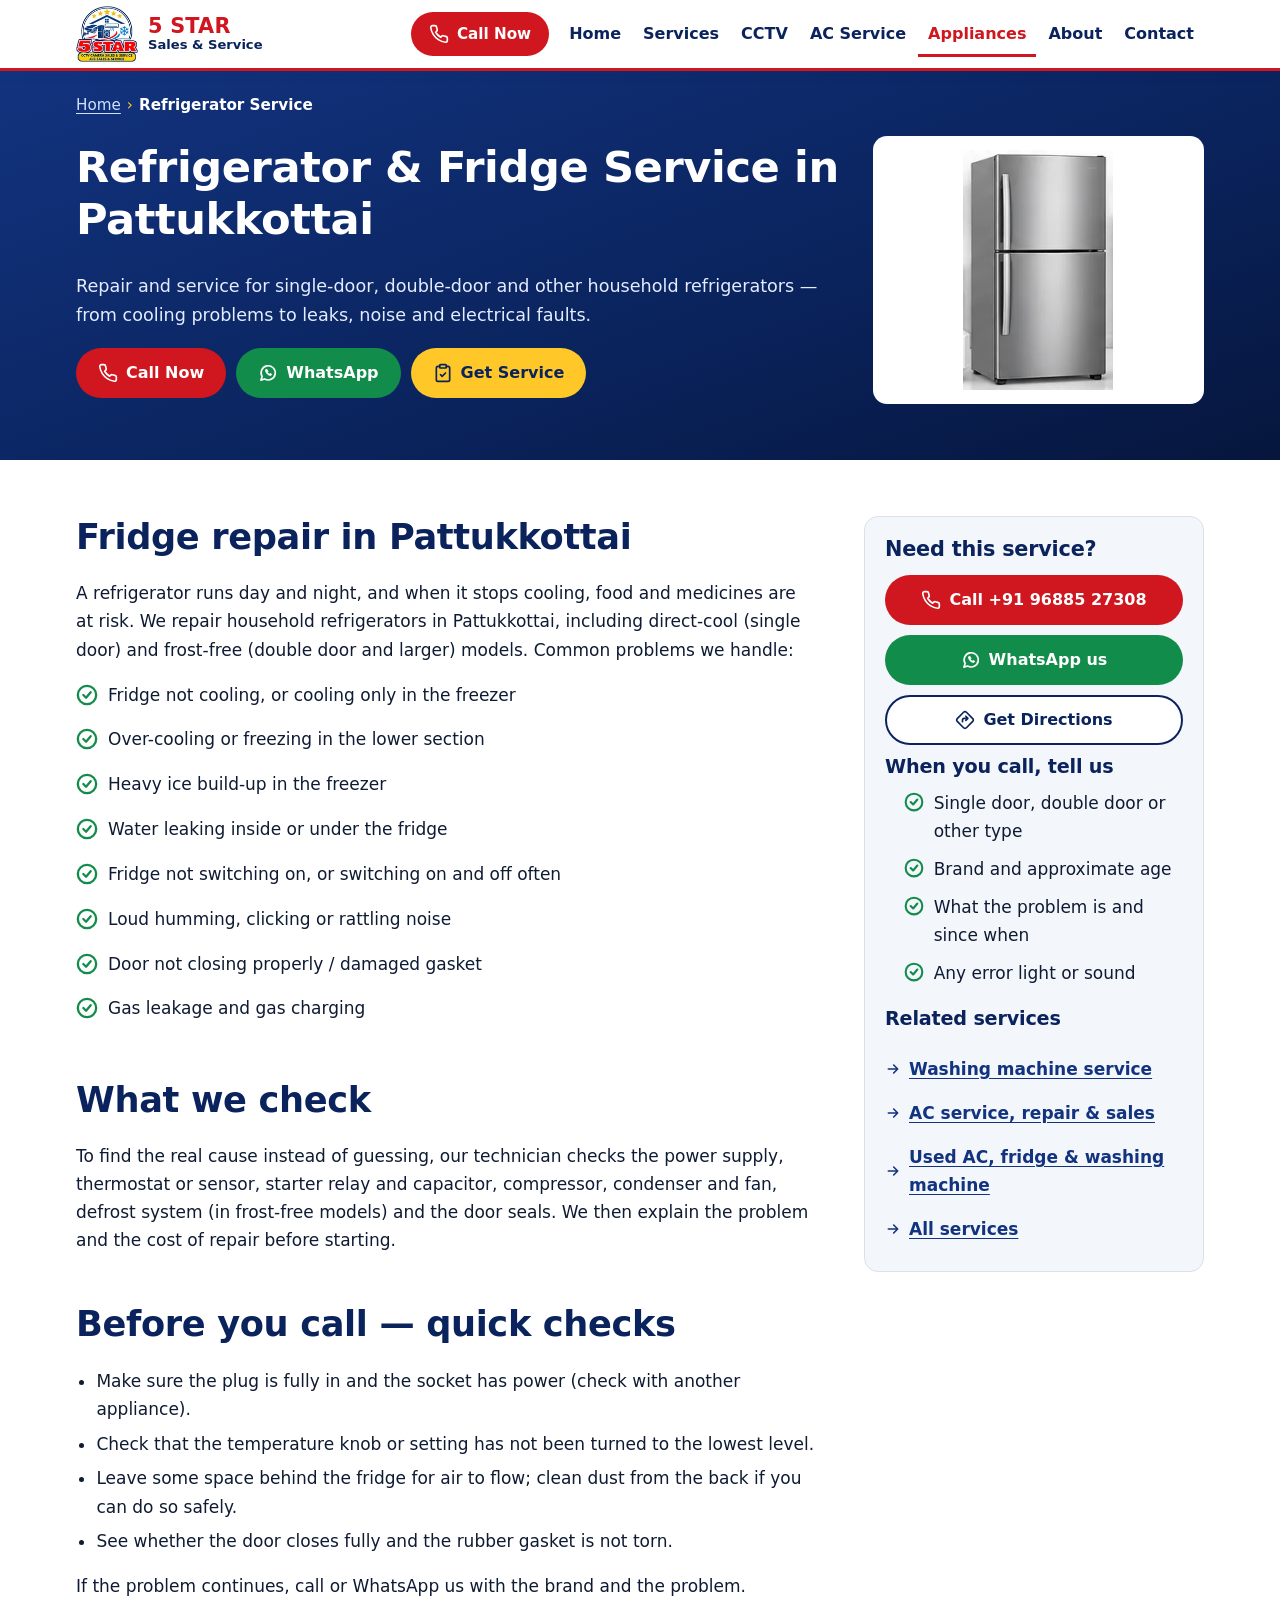
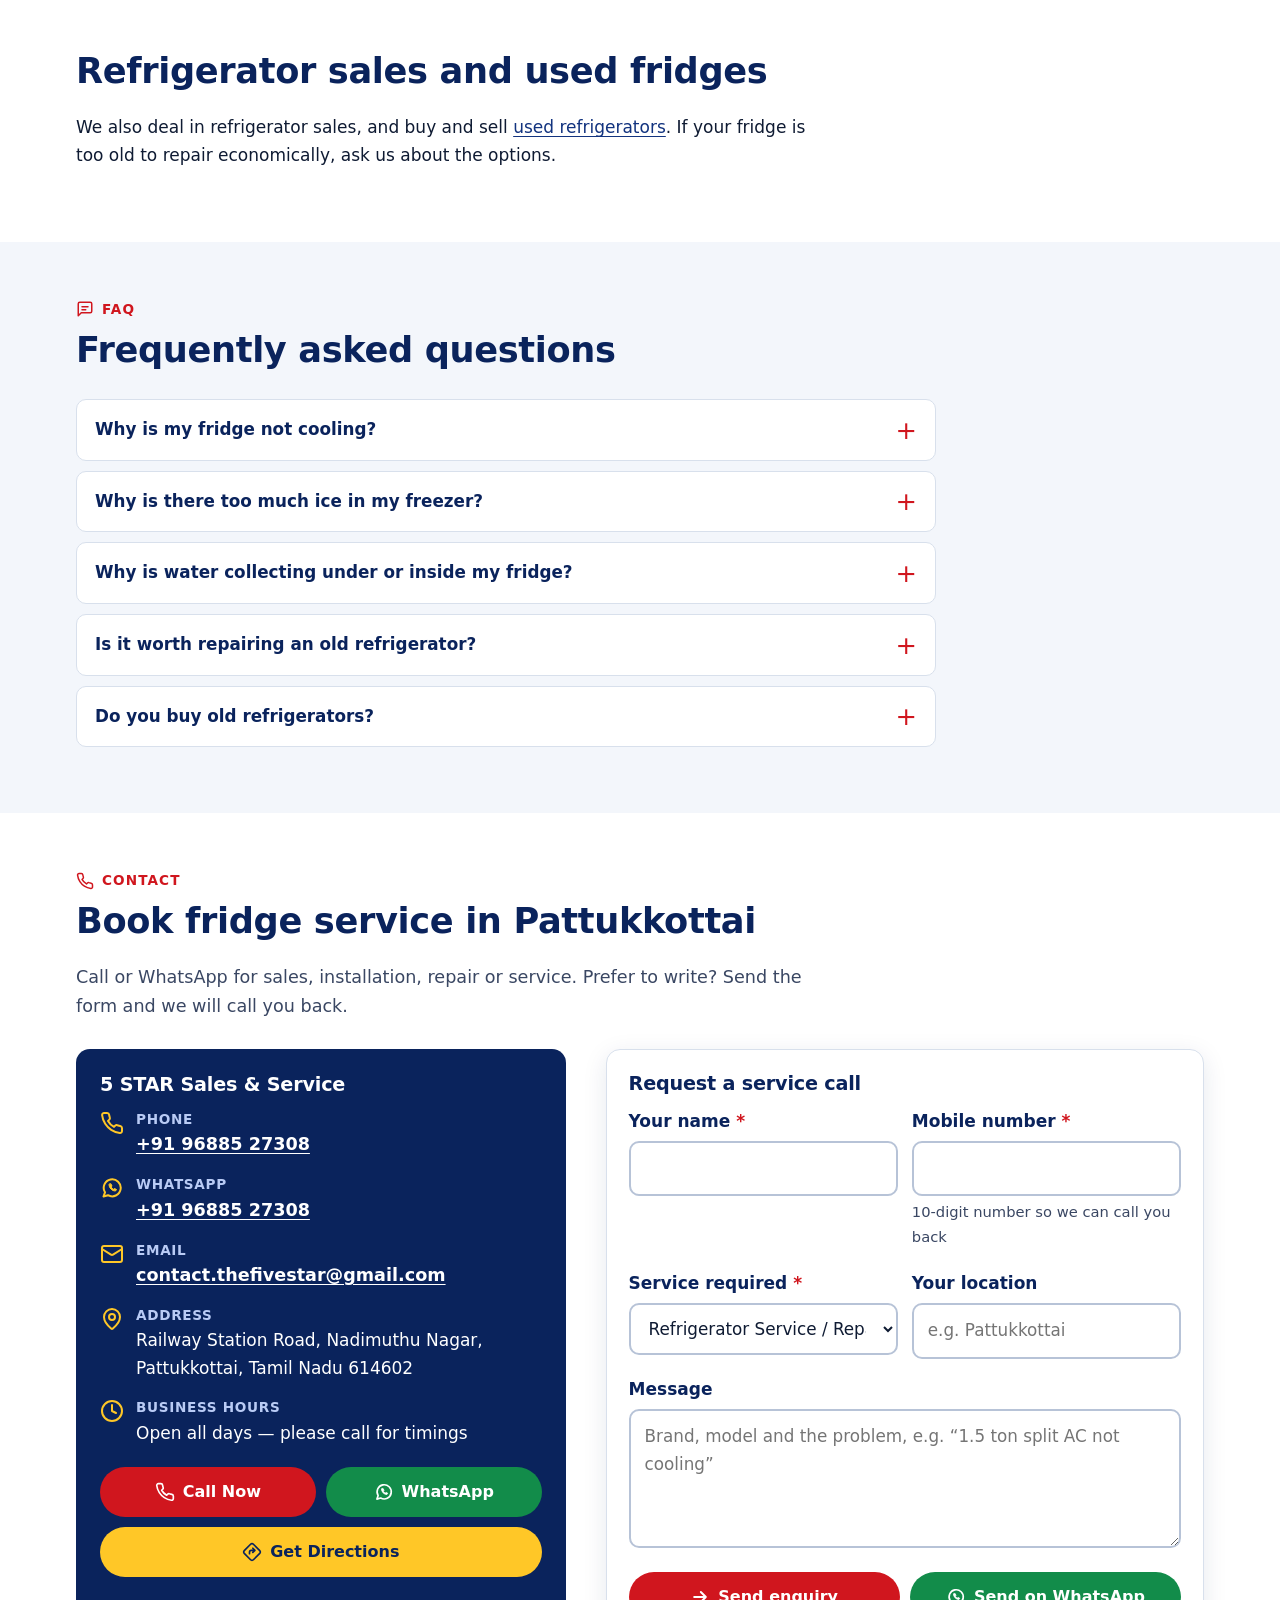
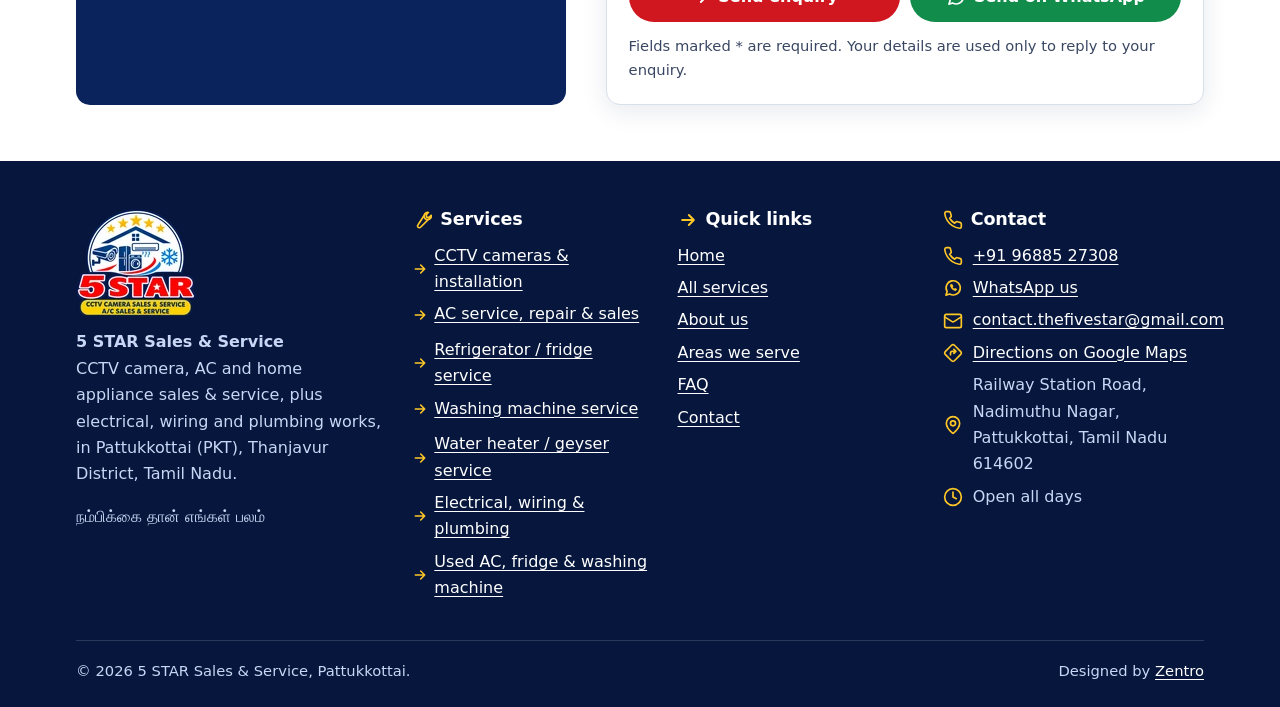
<file: refrigerator-service-pattukkottai/index.html>
<!doctype html>
<html lang="en-IN">
<head>
  <meta charset="utf-8">
  <meta name="viewport" content="width=device-width, initial-scale=1">
  <title>Fridge &amp; Refrigerator Repair in Pattukkottai | 5 STAR</title>
  <meta name="description" content="Fridge service and refrigerator repair in Pattukkottai: not cooling, ice build-up, water leakage, noise, gas and compressor problems. Call 5 STAR on +91 96885 27308.">
  <meta name="robots" content="index, follow">
  <link rel="canonical" href="https://thefivestar.in/refrigerator-service-pattukkottai/">
  <meta name="theme-color" content="#0a235c">
  <meta name="geo.region" content="IN-TN">
  <meta name="geo.placename" content="Pattukkottai">

  <meta property="og:type" content="website">
  <meta property="og:locale" content="en_IN">
  <meta property="og:site_name" content="5 STAR Sales &amp; Service">
  <meta property="og:title" content="Fridge &amp; Refrigerator Repair in Pattukkottai | 5 STAR">
  <meta property="og:description" content="Fridge service and refrigerator repair in Pattukkottai: not cooling, ice build-up, water leakage, noise, gas and compressor problems. Call 5 STAR on +91 96885 27308.">
  <meta property="og:url" content="https://thefivestar.in/refrigerator-service-pattukkottai/">
  <meta property="og:image" content="https://thefivestar.in/assets/images/og-5-star-sales-service-pattukkottai.jpg">
  <meta property="og:image:width" content="1200">
  <meta property="og:image:height" content="800">
  <meta property="og:image:alt" content="5 STAR Sales &amp; Service shop banner: CCTV, AC, fridge, washing machine, water heater and UPS">
  <meta name="twitter:card" content="summary_large_image">
  <meta name="twitter:title" content="Fridge &amp; Refrigerator Repair in Pattukkottai | 5 STAR">
  <meta name="twitter:description" content="Fridge service and refrigerator repair in Pattukkottai: not cooling, ice build-up, water leakage, noise, gas and compressor problems. Call 5 STAR on +91 96885 27308.">
  <meta name="twitter:image" content="https://thefivestar.in/assets/images/og-5-star-sales-service-pattukkottai.jpg">

  <link rel="icon" href="../favicon.ico" sizes="48x48">
  <link rel="icon" href="../assets/icons/favicon-32.png" type="image/png" sizes="32x32">
  <link rel="apple-touch-icon" href="../assets/icons/apple-touch-icon.png">
  <link rel="manifest" href="../site.webmanifest">
  <link rel="stylesheet" href="../css/style.css">
  <script src="../js/main.js" defer></script>

  <!--
  STRUCTURED DATA — address, PIN code, Maps link and coordinates are filled in
  (coordinates decoded from the shop's Plus Code 7J2XC88C+FM / "C88C+FM Pattukkottai").
  Still to add when available (only real values, never guesses):
    "sameAs": ["Facebook / Instagram URL"],
    Opening hours: add "opens": "09:00", "closes": "21:00" (your real times) to openingHoursSpecification.
  Validate at https://validator.schema.org/
-->
  <script type="application/ld+json">
{
  "@context": "https://schema.org",
  "@graph": [
    {
      "@type": [
        "LocalBusiness",
        "ElectronicsStore"
      ],
      "@id": "https://thefivestar.in/#business",
      "name": "5 STAR Sales & Service",
      "alternateName": "5 STAR",
      "description": "CCTV camera sales, installation and service, AC sales and service, refrigerator, washing machine, water heater and UPS service, and electrical, wiring and plumbing works in Pattukkottai, Thanjavur District, Tamil Nadu.",
      "url": "https://thefivestar.in/",
      "logo": "https://thefivestar.in/assets/logo/5-star-logo-480.png",
      "image": "https://thefivestar.in/assets/images/og-5-star-sales-service-pattukkottai.jpg",
      "telephone": "+919688527308",
      "email": "contact.thefivestar@gmail.com",
      "hasMap": "https://maps.app.goo.gl/QaKWtsYDxicPGYmz7",
      "address": {
        "@type": "PostalAddress",
        "streetAddress": "Railway Station Road, Nadimuthu Nagar",
        "addressLocality": "Pattukkottai",
        "addressRegion": "Tamil Nadu",
        "postalCode": "614602",
        "addressCountry": "IN"
      },
      "geo": {
        "@type": "GeoCoordinates",
        "latitude": 10.416188,
        "longitude": 79.321687
      },
      "areaServed": {
        "@type": "City",
        "name": "Pattukkottai",
        "alternateName": [
          "Pattukottai",
          "Patukkottai",
          "PKT"
        ],
        "containedInPlace": {
          "@type": "AdministrativeArea",
          "name": "Thanjavur District, Tamil Nadu"
        }
      },
      "openingHoursSpecification": [
        {
          "@type": "OpeningHoursSpecification",
          "dayOfWeek": [
            "Monday",
            "Tuesday",
            "Wednesday",
            "Thursday",
            "Friday",
            "Saturday",
            "Sunday"
          ]
        }
      ]
    },
    {
      "@type": "Service",
      "@id": "https://thefivestar.in/refrigerator-service-pattukkottai/#service",
      "name": "Refrigerator service and repair in Pattukkottai",
      "serviceType": "Refrigerator repair",
      "description": "Fridge service and refrigerator repair in Pattukkottai: not cooling, ice build-up, water leakage, noise, gas and compressor problems. Call 5 STAR on +91 96885 27308.",
      "url": "https://thefivestar.in/refrigerator-service-pattukkottai/",
      "provider": {
        "@id": "https://thefivestar.in/#business"
      },
      "areaServed": {
        "@type": "City",
        "name": "Pattukkottai"
      }
    },
    {
      "@type": "WebPage",
      "@id": "https://thefivestar.in/refrigerator-service-pattukkottai/#webpage",
      "url": "https://thefivestar.in/refrigerator-service-pattukkottai/",
      "name": "Fridge & Refrigerator Repair in Pattukkottai | 5 STAR",
      "inLanguage": "en-IN",
      "about": {
        "@id": "https://thefivestar.in/refrigerator-service-pattukkottai/#service"
      },
      "isPartOf": {
        "@type": "WebSite",
        "@id": "https://thefivestar.in/#website",
        "url": "https://thefivestar.in/",
        "name": "5 STAR Sales & Service"
      }
    },
    {
      "@type": "BreadcrumbList",
      "itemListElement": [
        {
          "@type": "ListItem",
          "position": 1,
          "name": "Home",
          "item": "https://thefivestar.in/"
        },
        {
          "@type": "ListItem",
          "position": 2,
          "name": "Refrigerator Service",
          "item": "https://thefivestar.in/refrigerator-service-pattukkottai/"
        }
      ]
    },
    {
      "@type": "FAQPage",
      "mainEntity": [
        {
          "@type": "Question",
          "name": "Why is my fridge not cooling?",
          "acceptedAnswer": {
            "@type": "Answer",
            "text": "Common causes include a faulty thermostat or sensor, a failed starter relay or capacitor, low gas due to a leak, a blocked or dirty condenser, a door gasket that no longer seals, or, in frost-free fridges, a defrost problem. We check to find the exact cause."
          }
        },
        {
          "@type": "Question",
          "name": "Why is there too much ice in my freezer?",
          "acceptedAnswer": {
            "@type": "Answer",
            "text": "In frost-free fridges, heavy ice usually points to a defrost heater, timer or sensor problem. In direct-cool fridges, a worn door gasket or doors being opened often can cause fast ice build-up."
          }
        },
        {
          "@type": "Question",
          "name": "Why is water collecting under or inside my fridge?",
          "acceptedAnswer": {
            "@type": "Answer",
            "text": "Usually the defrost drain is blocked, or the drain tray is misplaced or cracked. It is often a simple fix."
          }
        },
        {
          "@type": "Question",
          "name": "Is it worth repairing an old refrigerator?",
          "acceptedAnswer": {
            "@type": "Answer",
            "text": "Often it is — many faults such as thermostats, relays and gaskets are inexpensive. For major repairs on very old units, we will tell you the cost so you can compare it with buying a new or used fridge."
          }
        },
        {
          "@type": "Question",
          "name": "Do you buy old refrigerators?",
          "acceptedAnswer": {
            "@type": "Answer",
            "text": "Yes. We buy old refrigerators and also sell used ones when available. See our used appliances page."
          }
        }
      ]
    }
  ]
}
</script>
</head>
<body>
<!-- Icon sprite (inline so icons also work when a page is opened straight from disk). Master copy: assets/icons/icons.svg -->
<svg xmlns="http://www.w3.org/2000/svg" aria-hidden="true" focusable="false" style="position:absolute;width:0;height:0;overflow:hidden">
  <defs>
    <symbol id="i-cctv" viewBox="0 0 24 24" fill="none" stroke="currentColor" stroke-width="2" stroke-linecap="round" stroke-linejoin="round"><path d="M3 7.5 16.5 3.6a1 1 0 0 1 1.2.7l1.1 3.9a1 1 0 0 1-.7 1.2L4.6 13.3a1 1 0 0 1-1.2-.7L2.3 8.7a1 1 0 0 1 .7-1.2Z"/><path d="m18.3 6.2 3.2-.9M7 12.3l1 3.4H4v5M4 18h4"/><circle cx="15.2" cy="6.6" r=".6" fill="currentColor"/></symbol>
    <symbol id="i-install" viewBox="0 0 24 24" fill="none" stroke="currentColor" stroke-width="2" stroke-linecap="round" stroke-linejoin="round"><path d="M14 4h6v6"/><path d="M20 4 12 12"/><path d="M4 12v8h8"/><path d="M4 20l6-6"/></symbol>
    <symbol id="i-wrench" viewBox="0 0 24 24" fill="none" stroke="currentColor" stroke-width="2" stroke-linecap="round" stroke-linejoin="round"><path d="M14.7 6.3a4 4 0 0 0 5 5l-9.4 9.4a2.1 2.1 0 0 1-3-3Z"/><path d="M14.7 6.3a4 4 0 0 1 5-3.3l-2.6 2.6.4 2.9 2.9.4 2.6-2.6a4 4 0 0 1-3.3 5"/></symbol>
    <symbol id="i-snow" viewBox="0 0 24 24" fill="none" stroke="currentColor" stroke-width="2" stroke-linecap="round" stroke-linejoin="round"><path d="M12 2v20M4 7l16 10M20 7 4 17"/><path d="m9 4 3 2 3-2M9 20l3-2 3 2M3.5 10.5 7 10l-.8-3.4M20.5 13.5 17 14l.8 3.4M17.8 6.6 17 10l3.5.5M6.2 17.4 7 14l-3.5-.5"/></symbol>
    <symbol id="i-ac" viewBox="0 0 24 24" fill="none" stroke="currentColor" stroke-width="2" stroke-linecap="round" stroke-linejoin="round"><rect x="2" y="4" width="20" height="9" rx="2"/><path d="M6 10h12M8 16c0 1.5-1 2-1 3.5M12 16c0 1.5-1 2-1 3.5M16 16c0 1.5-1 2-1 3.5"/></symbol>
    <symbol id="i-fridge" viewBox="0 0 24 24" fill="none" stroke="currentColor" stroke-width="2" stroke-linecap="round" stroke-linejoin="round"><rect x="5" y="2" width="14" height="20" rx="2"/><path d="M5 9h14M9 5v2M9 12v4"/></symbol>
    <symbol id="i-washer" viewBox="0 0 24 24" fill="none" stroke="currentColor" stroke-width="2" stroke-linecap="round" stroke-linejoin="round"><rect x="3" y="2" width="18" height="20" rx="2"/><path d="M3 7h18"/><circle cx="12" cy="14" r="4.5"/><path d="M7 4.5h.01M10 4.5h.01M9.5 15a3 3 0 0 0 3-1.5 3 3 0 0 1 2-1"/></symbol>
    <symbol id="i-heater" viewBox="0 0 24 24" fill="none" stroke="currentColor" stroke-width="2" stroke-linecap="round" stroke-linejoin="round"><rect x="6" y="2" width="12" height="17" rx="6"/><path d="M9 22v-3M15 22v-3"/><path d="M12 7.5c1.5 1.3 2 2.3 2 3.3a2 2 0 0 1-4 0c0-.8.4-1.6 1-2.1.2.6.6 1 1 1.1Z"/></symbol>
    <symbol id="i-ups" viewBox="0 0 24 24" fill="none" stroke="currentColor" stroke-width="2" stroke-linecap="round" stroke-linejoin="round"><rect x="3" y="5" width="16" height="14" rx="2"/><path d="M22 10v4"/><path d="m11.5 8-3 4h4l-3 4"/></symbol>
    <symbol id="i-gear" viewBox="0 0 24 24" fill="none" stroke="currentColor" stroke-width="2" stroke-linecap="round" stroke-linejoin="round"><circle cx="12" cy="12" r="3"/><path d="M19.4 15a1.7 1.7 0 0 0 .3 1.8l.1.1a2 2 0 1 1-2.8 2.8l-.1-.1a1.7 1.7 0 0 0-1.8-.3 1.7 1.7 0 0 0-1 1.5V21a2 2 0 1 1-4 0v-.1a1.7 1.7 0 0 0-1.1-1.5 1.7 1.7 0 0 0-1.8.3l-.1.1a2 2 0 1 1-2.8-2.8l.1-.1a1.7 1.7 0 0 0 .3-1.8 1.7 1.7 0 0 0-1.5-1H3a2 2 0 1 1 0-4h.1a1.7 1.7 0 0 0 1.5-1.1 1.7 1.7 0 0 0-.3-1.8l-.1-.1a2 2 0 1 1 2.8-2.8l.1.1a1.7 1.7 0 0 0 1.8.3H9a1.7 1.7 0 0 0 1-1.5V3a2 2 0 1 1 4 0v.1a1.7 1.7 0 0 0 1 1.5 1.7 1.7 0 0 0 1.8-.3l.1-.1a2 2 0 1 1 2.8 2.8l-.1.1a1.7 1.7 0 0 0-.3 1.8V9a1.7 1.7 0 0 0 1.5 1H21a2 2 0 1 1 0 4h-.1a1.7 1.7 0 0 0-1.5 1Z"/></symbol>
    <symbol id="i-recycle" viewBox="0 0 24 24" fill="none" stroke="currentColor" stroke-width="2" stroke-linecap="round" stroke-linejoin="round"><path d="M7 19H4.8a1.8 1.8 0 0 1-1.6-2.7l3.5-6"/><path d="m11 19 3 3M11 19l3-3M11 19h7.2a1.8 1.8 0 0 0 1.6-2.7l-1.4-2.4"/><path d="m14.4 6.6-1.9-3.2a1.8 1.8 0 0 0-3.1 0L7.3 7M14.4 6.6l-4.1 1.1M14.4 6.6 15.5 2.5M5.5 11.3 4.4 7.2l4 1.1"/></symbol>
    <symbol id="i-tag" viewBox="0 0 24 24" fill="none" stroke="currentColor" stroke-width="2" stroke-linecap="round" stroke-linejoin="round"><path d="M12.6 2.6A2 2 0 0 0 11.2 2H4a2 2 0 0 0-2 2v7.2a2 2 0 0 0 .6 1.4l8.7 8.7a2.4 2.4 0 0 0 3.4 0l6.6-6.6a2.4 2.4 0 0 0 0-3.4Z"/><circle cx="7.5" cy="7.5" r="1.5" fill="currentColor"/></symbol>
    <symbol id="i-phone" viewBox="0 0 24 24" fill="none" stroke="currentColor" stroke-width="2" stroke-linecap="round" stroke-linejoin="round"><path d="M22 16.9v3a2 2 0 0 1-2.2 2 19.8 19.8 0 0 1-8.6-3.1 19.5 19.5 0 0 1-6-6A19.8 19.8 0 0 1 2.1 4.2 2 2 0 0 1 4.1 2h3a2 2 0 0 1 2 1.7c.1 1 .4 1.9.7 2.8a2 2 0 0 1-.5 2.1L8 9.9a16 16 0 0 0 6 6l1.3-1.3a2 2 0 0 1 2.1-.4c.9.3 1.8.6 2.8.7a2 2 0 0 1 1.7 2Z"/></symbol>
    <symbol id="i-wa" viewBox="0 0 24 24" fill="none" stroke="currentColor" stroke-width="2" stroke-linecap="round" stroke-linejoin="round"><path d="M3.5 20.5 5 16.3A8.5 8.5 0 1 1 8 19.2Z"/><path d="M9 8.5c0 3.5 3 6.5 6.5 6.5l1-1.5-2-1-1 .8a4.5 4.5 0 0 1-2.3-2.3l.8-1-1-2Z" fill="currentColor" stroke-width="1"/></symbol>
    <symbol id="i-pin" viewBox="0 0 24 24" fill="none" stroke="currentColor" stroke-width="2" stroke-linecap="round" stroke-linejoin="round"><path d="M20 10c0 5-5.5 10.2-7.4 11.8a1 1 0 0 1-1.2 0C9.5 20.2 4 15 4 10a8 8 0 0 1 16 0"/><circle cx="12" cy="10" r="3"/></symbol>
    <symbol id="i-directions" viewBox="0 0 24 24" fill="none" stroke="currentColor" stroke-width="2" stroke-linecap="round" stroke-linejoin="round"><path d="M2.7 10.3a2.4 2.4 0 0 0 0 3.4l7.6 7.6a2.4 2.4 0 0 0 3.4 0l7.6-7.6a2.4 2.4 0 0 0 0-3.4l-7.6-7.6a2.4 2.4 0 0 0-3.4 0Z"/><path d="M9 14v-2a2 2 0 0 1 2-2h4M13 7.5 15.5 10 13 12.5"/></symbol>
    <symbol id="i-clock" viewBox="0 0 24 24" fill="none" stroke="currentColor" stroke-width="2" stroke-linecap="round" stroke-linejoin="round"><circle cx="12" cy="12" r="10"/><path d="M12 6v6l4 2"/></symbol>
    <symbol id="i-mail" viewBox="0 0 24 24" fill="none" stroke="currentColor" stroke-width="2" stroke-linecap="round" stroke-linejoin="round"><rect x="2" y="4" width="20" height="16" rx="2"/><path d="m22 7-8.97 5.7a1.94 1.94 0 0 1-2.06 0L2 7"/></symbol>
    <symbol id="i-check" viewBox="0 0 24 24" fill="none" stroke="currentColor" stroke-width="2.5" stroke-linecap="round" stroke-linejoin="round"><circle cx="12" cy="12" r="10"/><path d="m8 12 3 3 5-6"/></symbol>
    <symbol id="i-menu" viewBox="0 0 24 24" fill="none" stroke="currentColor" stroke-width="2.4" stroke-linecap="round"><path d="M4 6h16M4 12h16M4 18h16"/></symbol>
    <symbol id="i-close" viewBox="0 0 24 24" fill="none" stroke="currentColor" stroke-width="2.4" stroke-linecap="round"><path d="M6 6l12 12M18 6 6 18"/></symbol>
    <symbol id="i-arrow" viewBox="0 0 24 24" fill="none" stroke="currentColor" stroke-width="2.4" stroke-linecap="round" stroke-linejoin="round"><path d="M5 12h14M13 6l6 6-6 6"/></symbol>
    <symbol id="i-shield" viewBox="0 0 24 24" fill="none" stroke="currentColor" stroke-width="2" stroke-linecap="round" stroke-linejoin="round"><path d="M20 13c0 5-3.5 7.5-7.7 9a1 1 0 0 1-.6 0C7.5 20.5 4 18 4 13V6a1 1 0 0 1 1-1c2 0 4.5-1.2 6.2-2.7a1.2 1.2 0 0 1 1.5 0C14.5 3.8 17 5 19 5a1 1 0 0 1 1 1Z"/><path d="m9 12 2 2 4-4"/></symbol>
    <symbol id="i-home" viewBox="0 0 24 24" fill="none" stroke="currentColor" stroke-width="2" stroke-linecap="round" stroke-linejoin="round"><path d="M3 10.5 12 3l9 7.5"/><path d="M5 9v12h14V9"/><path d="M10 21v-6h4v6"/></symbol>
    <symbol id="i-chat" viewBox="0 0 24 24" fill="none" stroke="currentColor" stroke-width="2" stroke-linecap="round" stroke-linejoin="round"><path d="M21 15a2 2 0 0 1-2 2H7l-4 4V5a2 2 0 0 1 2-2h14a2 2 0 0 1 2 2Z"/><path d="M8 9h8M8 13h5"/></symbol>
    <symbol id="i-star" viewBox="0 0 24 24" fill="currentColor"><path d="m12 2 3.1 6.3 6.9 1-5 4.9 1.2 6.8L12 17.8 5.8 21l1.2-6.8-5-4.9 6.9-1Z"/></symbol>
    <symbol id="i-clipboard" viewBox="0 0 24 24" fill="none" stroke="currentColor" stroke-width="2" stroke-linecap="round" stroke-linejoin="round"><rect x="8" y="2" width="8" height="4" rx="1"/><path d="M16 4h2a2 2 0 0 1 2 2v14a2 2 0 0 1-2 2H6a2 2 0 0 1-2-2V6a2 2 0 0 1 2-2h2"/><path d="m9 14 2 2 4-4"/></symbol>
    <symbol id="i-bolt" viewBox="0 0 24 24" fill="none" stroke="currentColor" stroke-width="2" stroke-linecap="round" stroke-linejoin="round"><path d="M13 2 4 14h7l-1 8 9-12h-7Z"/></symbol>
    <symbol id="i-plug" viewBox="0 0 24 24" fill="none" stroke="currentColor" stroke-width="2" stroke-linecap="round" stroke-linejoin="round"><path d="M9 2v5M15 2v5"/><path d="M6 7h12v4a6 6 0 0 1-12 0Z"/><path d="M12 17v5"/></symbol>
    <symbol id="i-tap" viewBox="0 0 24 24" fill="none" stroke="currentColor" stroke-width="2" stroke-linecap="round" stroke-linejoin="round"><path d="M3 11h8a3 3 0 0 1 3 3v2"/><path d="M3 8v6"/><path d="M8 11V7M5.5 7h5"/><path d="M15.5 20c0 .8-.7 1.5-1.5 1.5s-1.5-.7-1.5-1.5c0-1 1.5-2.5 1.5-2.5s1.5 1.5 1.5 2.5Z"/></symbol>
  </defs>
</svg>
<a class="skip-link" href="#main">Skip to main content</a>
<header class="site-header">
  <div class="wrap header-inner">
    <a class="brand" href="../" aria-label="5 STAR Sales &amp; Service — home">
      <img src="../assets/logo/5-star-logo-120.webp" srcset="../assets/logo/5-star-logo-120.webp 120w, ../assets/logo/5-star-logo-240.webp 240w" sizes="62px" width="62" height="56" alt="5 STAR logo">
      <span class="brand-text"><span class="brand-name">5 STAR</span><span class="brand-sub">Sales &amp; Service</span></span>
    </a>
    <a class="btn btn--red btn--sm header-call" href="tel:+919688527308"><svg class="icon" aria-hidden="true" focusable="false"><use href="#i-phone"/></svg>Call Now</a>
    <button class="nav-toggle" type="button" aria-expanded="false" aria-controls="site-nav" aria-label="Open menu">
      <svg class="icon i-open" aria-hidden="true" focusable="false"><use href="#i-menu"/></svg><svg class="icon i-close" aria-hidden="true" focusable="false"><use href="#i-close"/></svg>
    </button>
    <nav class="site-nav" id="site-nav" aria-label="Main">
      <ul>
        <li><a href="../"><svg class="icon nav-icon" aria-hidden="true" focusable="false"><use href="#i-home"/></svg>Home</a></li>
        <li><a href="../#services"><svg class="icon nav-icon" aria-hidden="true" focusable="false"><use href="#i-wrench"/></svg>Services</a></li>
        <li><a href="../cctv-camera-pattukkottai/"><svg class="icon nav-icon" aria-hidden="true" focusable="false"><use href="#i-cctv"/></svg>CCTV</a></li>
        <li><a href="../ac-service-pattukkottai/"><svg class="icon nav-icon" aria-hidden="true" focusable="false"><use href="#i-snow"/></svg>AC Service</a></li>
        <li><a href="../#appliances" aria-current="page"><svg class="icon nav-icon" aria-hidden="true" focusable="false"><use href="#i-fridge"/></svg>Appliances</a></li>
        <li><a href="../#about"><svg class="icon nav-icon" aria-hidden="true" focusable="false"><use href="#i-star"/></svg>About</a></li>
        <li><a href="#contact"><svg class="icon nav-icon" aria-hidden="true" focusable="false"><use href="#i-chat"/></svg>Contact</a></li>
        <li class="nav-cta"><a class="btn btn--red" href="tel:+919688527308"><svg class="icon" aria-hidden="true" focusable="false"><use href="#i-phone"/></svg>Call +91 96885 27308</a></li>
      </ul>
    </nav>
  </div>
</header>
<main id="main">
<section class="page-hero" aria-labelledby="page-title">
  <div class="wrap">
    <nav class="breadcrumb" aria-label="Breadcrumb">
      <ol>
        <li><a href="../">Home</a></li>
        <li><span aria-current="page">Refrigerator Service</span></li>
      </ol>
    </nav>
    <div class="page-hero-grid">
      <div>
        <h1 id="page-title">Refrigerator &amp; Fridge Service in Pattukkottai</h1>
        <p>Repair and service for single-door, double-door and other household refrigerators — from cooling problems to leaks, noise and electrical faults.</p>
        <div class="btn-row">
          <a class="btn btn--red" href="tel:+919688527308"><svg class="icon" aria-hidden="true" focusable="false"><use href="#i-phone"/></svg>Call Now</a>
          <a class="btn btn--wa" href="https://wa.me/919688527308?text=Hello%205%20STAR%2C%20I%20need%20fridge%20service%20in%20Pattukkottai." data-wa="fridge service" target="_blank" rel="noopener"><svg class="icon" aria-hidden="true" focusable="false"><use href="#i-wa"/></svg>WhatsApp</a>
          <a class="btn btn--gold" href="#contact" data-enquire="Refrigerator Service / Repair"><svg class="icon" aria-hidden="true" focusable="false"><use href="#i-clipboard"/></svg>Get Service</a>
        </div>
      </div>
      <div class="page-hero-img"><img src="../assets/images/refrigerator-service-pattukkottai.webp" width="175" height="280" alt="Double-door refrigerator" fetchpriority="high"></div>
    </div>
  </div>
</section>

<section class="section">
  <div class="wrap two-col">
    <div class="prose">
      <h2>Fridge repair in Pattukkottai</h2>
      <p>A refrigerator runs day and night, and when it stops cooling, food and medicines are at risk. We repair household refrigerators in Pattukkottai, including direct-cool (single door) and frost-free (double door and larger) models. Common problems we handle:</p>
      <ul class="ticks">
        <li><svg class="icon" aria-hidden="true" focusable="false"><use href="#i-check"/></svg><span>Fridge not cooling, or cooling only in the freezer</span></li>
        <li><svg class="icon" aria-hidden="true" focusable="false"><use href="#i-check"/></svg><span>Over-cooling or freezing in the lower section</span></li>
        <li><svg class="icon" aria-hidden="true" focusable="false"><use href="#i-check"/></svg><span>Heavy ice build-up in the freezer</span></li>
        <li><svg class="icon" aria-hidden="true" focusable="false"><use href="#i-check"/></svg><span>Water leaking inside or under the fridge</span></li>
        <li><svg class="icon" aria-hidden="true" focusable="false"><use href="#i-check"/></svg><span>Fridge not switching on, or switching on and off often</span></li>
        <li><svg class="icon" aria-hidden="true" focusable="false"><use href="#i-check"/></svg><span>Loud humming, clicking or rattling noise</span></li>
        <li><svg class="icon" aria-hidden="true" focusable="false"><use href="#i-check"/></svg><span>Door not closing properly / damaged gasket</span></li>
        <li><svg class="icon" aria-hidden="true" focusable="false"><use href="#i-check"/></svg><span>Gas leakage and gas charging</span></li>
      </ul>

      <h2>What we check</h2>
      <p>To find the real cause instead of guessing, our technician checks the power supply, thermostat or sensor, starter relay and capacitor, compressor, condenser and fan, defrost system (in frost-free models) and the door seals. We then explain the problem and the cost of repair before starting.</p>

      <h2>Before you call — quick checks</h2>
      <ul>
        <li>Make sure the plug is fully in and the socket has power (check with another appliance).</li>
        <li>Check that the temperature knob or setting has not been turned to the lowest level.</li>
        <li>Leave some space behind the fridge for air to flow; clean dust from the back if you can do so safely.</li>
        <li>See whether the door closes fully and the rubber gasket is not torn.</li>
      </ul>
      <p>If the problem continues, call or WhatsApp us with the brand and the problem.</p>

      <h2>Refrigerator sales and used fridges</h2>
      <p>We also deal in refrigerator sales, and buy and sell <a href="../used-appliances-pattukkottai/">used refrigerators</a>. If your fridge is too old to repair economically, ask us about the options.</p>
    </div>
    <aside aria-label="Quick contact">
      <div class="aside-box">
        <h2>Need this service?</h2>
        <a class="btn btn--red" href="tel:+919688527308"><svg class="icon" aria-hidden="true" focusable="false"><use href="#i-phone"/></svg>Call +91 96885 27308</a>
        <a class="btn btn--wa" href="https://wa.me/919688527308?text=Hello%205%20STAR%2C%20I%20need%20fridge%20service%20in%20Pattukkottai." data-wa="fridge service" target="_blank" rel="noopener"><svg class="icon" aria-hidden="true" focusable="false"><use href="#i-wa"/></svg>WhatsApp us</a>
        <a class="btn btn--outline" href="https://maps.app.goo.gl/QaKWtsYDxicPGYmz7" target="_blank" rel="noopener"><svg class="icon" aria-hidden="true" focusable="false"><use href="#i-directions"/></svg>Get Directions</a>
        <h3>When you call, tell us</h3>
        <ul class="ticks">
            <li><svg class="icon" aria-hidden="true" focusable="false"><use href="#i-check"/></svg><span>Single door, double door or other type</span></li>
            <li><svg class="icon" aria-hidden="true" focusable="false"><use href="#i-check"/></svg><span>Brand and approximate age</span></li>
            <li><svg class="icon" aria-hidden="true" focusable="false"><use href="#i-check"/></svg><span>What the problem is and since when</span></li>
            <li><svg class="icon" aria-hidden="true" focusable="false"><use href="#i-check"/></svg><span>Any error light or sound</span></li>
        </ul>
        <h3 style="margin-top:1em">Related services</h3>
        <ul class="related">
            <li><a href="../washing-machine-service-pattukkottai/"><svg class="icon icon-sm" aria-hidden="true" focusable="false"><use href="#i-arrow"/></svg>Washing machine service</a></li>
            <li><a href="../ac-service-pattukkottai/"><svg class="icon icon-sm" aria-hidden="true" focusable="false"><use href="#i-arrow"/></svg>AC service, repair &amp; sales</a></li>
            <li><a href="../used-appliances-pattukkottai/"><svg class="icon icon-sm" aria-hidden="true" focusable="false"><use href="#i-arrow"/></svg>Used AC, fridge &amp; washing machine</a></li>
            <li><a href="../#services"><svg class="icon icon-sm" aria-hidden="true" focusable="false"><use href="#i-arrow"/></svg>All services</a></li>
        </ul>
      </div>
    </aside>
  </div>
</section>

<section class="section section--alt" id="faq" aria-labelledby="faq-title">
  <div class="wrap">
    <div class="section-head"><span class="eyebrow"><svg class="icon" aria-hidden="true" focusable="false"><use href="#i-chat"/></svg>FAQ</span><h2 id="faq-title">Frequently asked questions</h2></div>
    <div class="faq">
      <details>
        <summary>Why is my fridge not cooling?</summary>
        <div><p>Common causes include a faulty thermostat or sensor, a failed starter relay or capacitor, low gas due to a leak, a blocked or dirty condenser, a door gasket that no longer seals, or, in frost-free fridges, a defrost problem. We check to find the exact cause.</p></div>
      </details>
      <details>
        <summary>Why is there too much ice in my freezer?</summary>
        <div><p>In frost-free fridges, heavy ice usually points to a defrost heater, timer or sensor problem. In direct-cool fridges, a worn door gasket or doors being opened often can cause fast ice build-up.</p></div>
      </details>
      <details>
        <summary>Why is water collecting under or inside my fridge?</summary>
        <div><p>Usually the defrost drain is blocked, or the drain tray is misplaced or cracked. It is often a simple fix.</p></div>
      </details>
      <details>
        <summary>Is it worth repairing an old refrigerator?</summary>
        <div><p>Often it is — many faults such as thermostats, relays and gaskets are inexpensive. For major repairs on very old units, we will tell you the cost so you can compare it with buying a new or used fridge.</p></div>
      </details>
      <details>
        <summary>Do you buy old refrigerators?</summary>
        <div><p>Yes. We buy old refrigerators and also sell used ones when available. See our <a href="../used-appliances-pattukkottai/">used appliances</a> page.</p></div>
      </details>
    </div>
  </div>
</section>

<section class="section" id="contact" aria-labelledby="contact-title">
  <div class="wrap">
    <div class="section-head">
      <span class="eyebrow"><svg class="icon" aria-hidden="true" focusable="false"><use href="#i-phone"/></svg>Contact</span>
      <h2 id="contact-title">Book fridge service in Pattukkottai</h2>
      <p>Call or WhatsApp for sales, installation, repair or service. Prefer to write? Send the form and we will call you back.</p>
    </div>
    <div class="contact-grid">
      <div class="contact-card">
        <h3>5 STAR Sales &amp; Service</h3>
        <ul class="contact-list">
          <li><svg class="icon" aria-hidden="true" focusable="false"><use href="#i-phone"/></svg><div><strong>Phone</strong><a href="tel:+919688527308">+91 96885 27308</a></div></li>
          <li><svg class="icon" aria-hidden="true" focusable="false"><use href="#i-wa"/></svg><div><strong>WhatsApp</strong><a href="https://wa.me/919688527308?text=Hello%205%20STAR%2C%20I%20need%20fridge%20service%20in%20Pattukkottai." data-wa="fridge service" target="_blank" rel="noopener">+91 96885 27308</a></div></li>
          <li><svg class="icon" aria-hidden="true" focusable="false"><use href="#i-mail"/></svg><div><strong>Email</strong><a href="mailto:contact.thefivestar@gmail.com">contact.thefivestar@gmail.com</a></div></li>
          <li><svg class="icon" aria-hidden="true" focusable="false"><use href="#i-pin"/></svg><div><strong>Address</strong>
            <span>Railway Station Road, Nadimuthu Nagar, Pattukkottai, Tamil Nadu 614602</span></div></li>
          <li><svg class="icon" aria-hidden="true" focusable="false"><use href="#i-clock"/></svg><div><strong>Business hours</strong>
            <!-- TODO(owner): add opening and closing times, e.g. "All days, 9:00 AM – 9:00 PM". -->
            <span>Open all days — please call for timings</span></div></li>
        </ul>
        <div class="btn-row">
          <a class="btn btn--red" href="tel:+919688527308"><svg class="icon" aria-hidden="true" focusable="false"><use href="#i-phone"/></svg>Call Now</a>
          <a class="btn btn--wa" href="https://wa.me/919688527308?text=Hello%205%20STAR%2C%20I%20need%20fridge%20service%20in%20Pattukkottai." data-wa="fridge service" target="_blank" rel="noopener"><svg class="icon" aria-hidden="true" focusable="false"><use href="#i-wa"/></svg>WhatsApp</a>
          <a class="btn btn--gold" href="https://maps.app.goo.gl/QaKWtsYDxicPGYmz7" target="_blank" rel="noopener"><svg class="icon" aria-hidden="true" focusable="false"><use href="#i-directions"/></svg>Get Directions</a>
        </div>
      </div>

      <form class="form" id="enquiry-form" action="https://formspree.io/f/moevlzew" method="POST" novalidate aria-labelledby="form-title">
        <h3 id="form-title">Request a service call</h3>
        <input type="hidden" name="_subject" value="New enquiry from 5 STAR website">
        <div class="hp-field" aria-hidden="true">
          <label for="f-gotcha">Leave this field empty</label>
          <input type="text" id="f-gotcha" name="_gotcha" tabindex="-1" autocomplete="off">
        </div>
        <div class="field-row">
          <div class="field">
            <label for="f-name">Your name <span class="req" aria-hidden="true">*</span></label>
            <input id="f-name" name="name" type="text" autocomplete="name" required aria-describedby="f-name-error">
            <div class="field-error" id="f-name-error" aria-live="polite"></div>
          </div>
          <div class="field">
            <label for="f-phone">Mobile number <span class="req" aria-hidden="true">*</span></label>
            <input id="f-phone" name="phone" type="tel" inputmode="tel" autocomplete="tel" required aria-describedby="f-phone-hint f-phone-error">
            <div class="field-hint" id="f-phone-hint">10-digit number so we can call you back</div>
            <div class="field-error" id="f-phone-error" aria-live="polite"></div>
          </div>
        </div>
        <div class="field-row">
          <div class="field">
            <label for="f-service">Service required <span class="req" aria-hidden="true">*</span></label>
            <select id="f-service" name="service" required aria-describedby="f-service-error">
              <option value="">Choose a service…</option>
              <option>CCTV Camera Sales</option>
              <option>CCTV Installation</option>
              <option>CCTV Service / Repair</option>
              <option>AC Sales</option>
              <option>AC Service / Repair</option>
              <option>AC Installation / Shifting</option>
              <option selected>Refrigerator Service / Repair</option>
              <option>Washing Machine Service / Repair</option>
              <option>Water Heater / Geyser Service</option>
              <option>UPS Service</option>
              <option>Electrical Works</option>
              <option>House / Shop Wiring</option>
              <option>Plumbing Works</option>
              <option>Spare Parts</option>
              <option>Used AC</option>
              <option>Used Refrigerator</option>
              <option>Used Washing Machine</option>
              <option>Sell my old appliance</option>
              <option>Other</option>
            </select>
            <div class="field-error" id="f-service-error" aria-live="polite"></div>
          </div>
          <div class="field">
            <label for="f-location">Your location</label>
            <input id="f-location" name="location" type="text" list="area-options" autocomplete="address-level2" placeholder="e.g. Pattukkottai">
            <datalist id="area-options"><option value="Pattukkottai"></option></datalist>
          </div>
        </div>
        <div class="field">
          <label for="f-message">Message</label>
          <textarea id="f-message" name="message" rows="4" placeholder="Brand, model and the problem, e.g. “1.5 ton split AC not cooling”"></textarea>
        </div>
        <div class="form-actions">
          <button class="btn btn--red" type="submit"><svg class="icon" aria-hidden="true" focusable="false"><use href="#i-arrow"/></svg>Send enquiry</button>
          <button class="btn btn--wa" type="button" data-form-wa><svg class="icon" aria-hidden="true" focusable="false"><use href="#i-wa"/></svg>Send on WhatsApp</button>
        </div>
        <div class="form-status" role="status" aria-live="polite"></div>
        <p class="form-note">Fields marked * are required. Your details are used only to reply to your enquiry.</p>
      </form>
    </div>
  </div>
</section>

</main>
<footer class="site-footer">
  <div class="wrap">
    <div class="footer-grid">
      <div class="footer-brand">
        <img src="../assets/logo/5-star-logo-120.webp" srcset="../assets/logo/5-star-logo-120.webp 120w, ../assets/logo/5-star-logo-240.webp 240w" sizes="120px" width="120" height="108" alt="5 STAR Sales &amp; Service logo" loading="lazy" decoding="async">
        <p><strong>5 STAR Sales &amp; Service</strong><br>CCTV camera, AC and home appliance sales &amp; service, plus electrical, wiring and plumbing works, in Pattukkottai (PKT), Thanjavur District, Tamil Nadu.</p>
        <p lang="ta">நம்பிக்கை தான் எங்கள் பலம்</p>
      </div>
      <div>
        <h2><svg class="icon" aria-hidden="true" focusable="false"><use href="#i-wrench"/></svg>Services</h2>
        <ul class="footer-links">
          <li><a href="../cctv-camera-pattukkottai/"><svg class="icon icon-sm" aria-hidden="true" focusable="false"><use href="#i-arrow"/></svg>CCTV cameras &amp; installation</a></li>
          <li><a href="../ac-service-pattukkottai/"><svg class="icon icon-sm" aria-hidden="true" focusable="false"><use href="#i-arrow"/></svg>AC service, repair &amp; sales</a></li>
          <li><a href="../refrigerator-service-pattukkottai/"><svg class="icon icon-sm" aria-hidden="true" focusable="false"><use href="#i-arrow"/></svg>Refrigerator / fridge service</a></li>
          <li><a href="../washing-machine-service-pattukkottai/"><svg class="icon icon-sm" aria-hidden="true" focusable="false"><use href="#i-arrow"/></svg>Washing machine service</a></li>
          <li><a href="../water-heater-service-pattukkottai/"><svg class="icon icon-sm" aria-hidden="true" focusable="false"><use href="#i-arrow"/></svg>Water heater / geyser service</a></li>
          <li><a href="../electrical-plumbing-pattukkottai/"><svg class="icon icon-sm" aria-hidden="true" focusable="false"><use href="#i-arrow"/></svg>Electrical, wiring &amp; plumbing</a></li>
          <li><a href="../used-appliances-pattukkottai/"><svg class="icon icon-sm" aria-hidden="true" focusable="false"><use href="#i-arrow"/></svg>Used AC, fridge &amp; washing machine</a></li>
        </ul>
      </div>
      <div>
        <h2><svg class="icon" aria-hidden="true" focusable="false"><use href="#i-arrow"/></svg>Quick links</h2>
        <ul class="footer-links">
          <li><a href="../">Home</a></li>
          <li><a href="../#services">All services</a></li>
          <li><a href="../#about">About us</a></li>
          <li><a href="../#areas">Areas we serve</a></li>
          <li><a href="../#faq">FAQ</a></li>
          <li><a href="#contact">Contact</a></li>
        </ul>
      </div>
      <div>
        <h2><svg class="icon" aria-hidden="true" focusable="false"><use href="#i-phone"/></svg>Contact</h2>
        <ul class="footer-links footer-links--icons">
          <li><svg class="icon" aria-hidden="true" focusable="false"><use href="#i-phone"/></svg><a href="tel:+919688527308">+91 96885 27308</a></li>
          <li><svg class="icon" aria-hidden="true" focusable="false"><use href="#i-wa"/></svg><a href="https://wa.me/919688527308?text=Hello%205%20STAR%2C%20I%20need%20fridge%20service%20in%20Pattukkottai." data-wa="fridge service" target="_blank" rel="noopener">WhatsApp us</a></li>
          <li><svg class="icon" aria-hidden="true" focusable="false"><use href="#i-mail"/></svg><a href="mailto:contact.thefivestar@gmail.com">contact.thefivestar@gmail.com</a></li>
          <li><svg class="icon" aria-hidden="true" focusable="false"><use href="#i-directions"/></svg><a href="https://maps.app.goo.gl/QaKWtsYDxicPGYmz7" target="_blank" rel="noopener">Directions on Google Maps</a></li>
          <li><svg class="icon" aria-hidden="true" focusable="false"><use href="#i-pin"/></svg>Railway Station Road, Nadimuthu Nagar, Pattukkottai, Tamil Nadu 614602</li>
          <li><svg class="icon" aria-hidden="true" focusable="false"><use href="#i-clock"/></svg>Open all days</li>
        </ul>
      </div>
    </div>
    <div class="footer-bottom">
      <span>© <span data-year>2026</span> 5 STAR Sales &amp; Service, Pattukkottai.</span>
      <span>Designed by <a href="https://www.instagram.com/zentro_official_/" target="_blank" rel="noopener">Zentro</a></span>
    </div>
  </div>
</footer>

<nav class="action-bar" aria-label="Quick contact">
  <a href="tel:+919688527308"><svg class="icon" aria-hidden="true" focusable="false"><use href="#i-phone"/></svg>CALL</a>
  <a href="https://wa.me/919688527308?text=Hello%205%20STAR%2C%20I%20need%20fridge%20service%20in%20Pattukkottai." data-wa="fridge service" target="_blank" rel="noopener"><svg class="icon" aria-hidden="true" focusable="false"><use href="#i-wa"/></svg>WHATSAPP</a>
  <a href="#contact"><svg class="icon" aria-hidden="true" focusable="false"><use href="#i-clipboard"/></svg>GET SERVICE</a>
</nav>
</body>
</html>
</file>
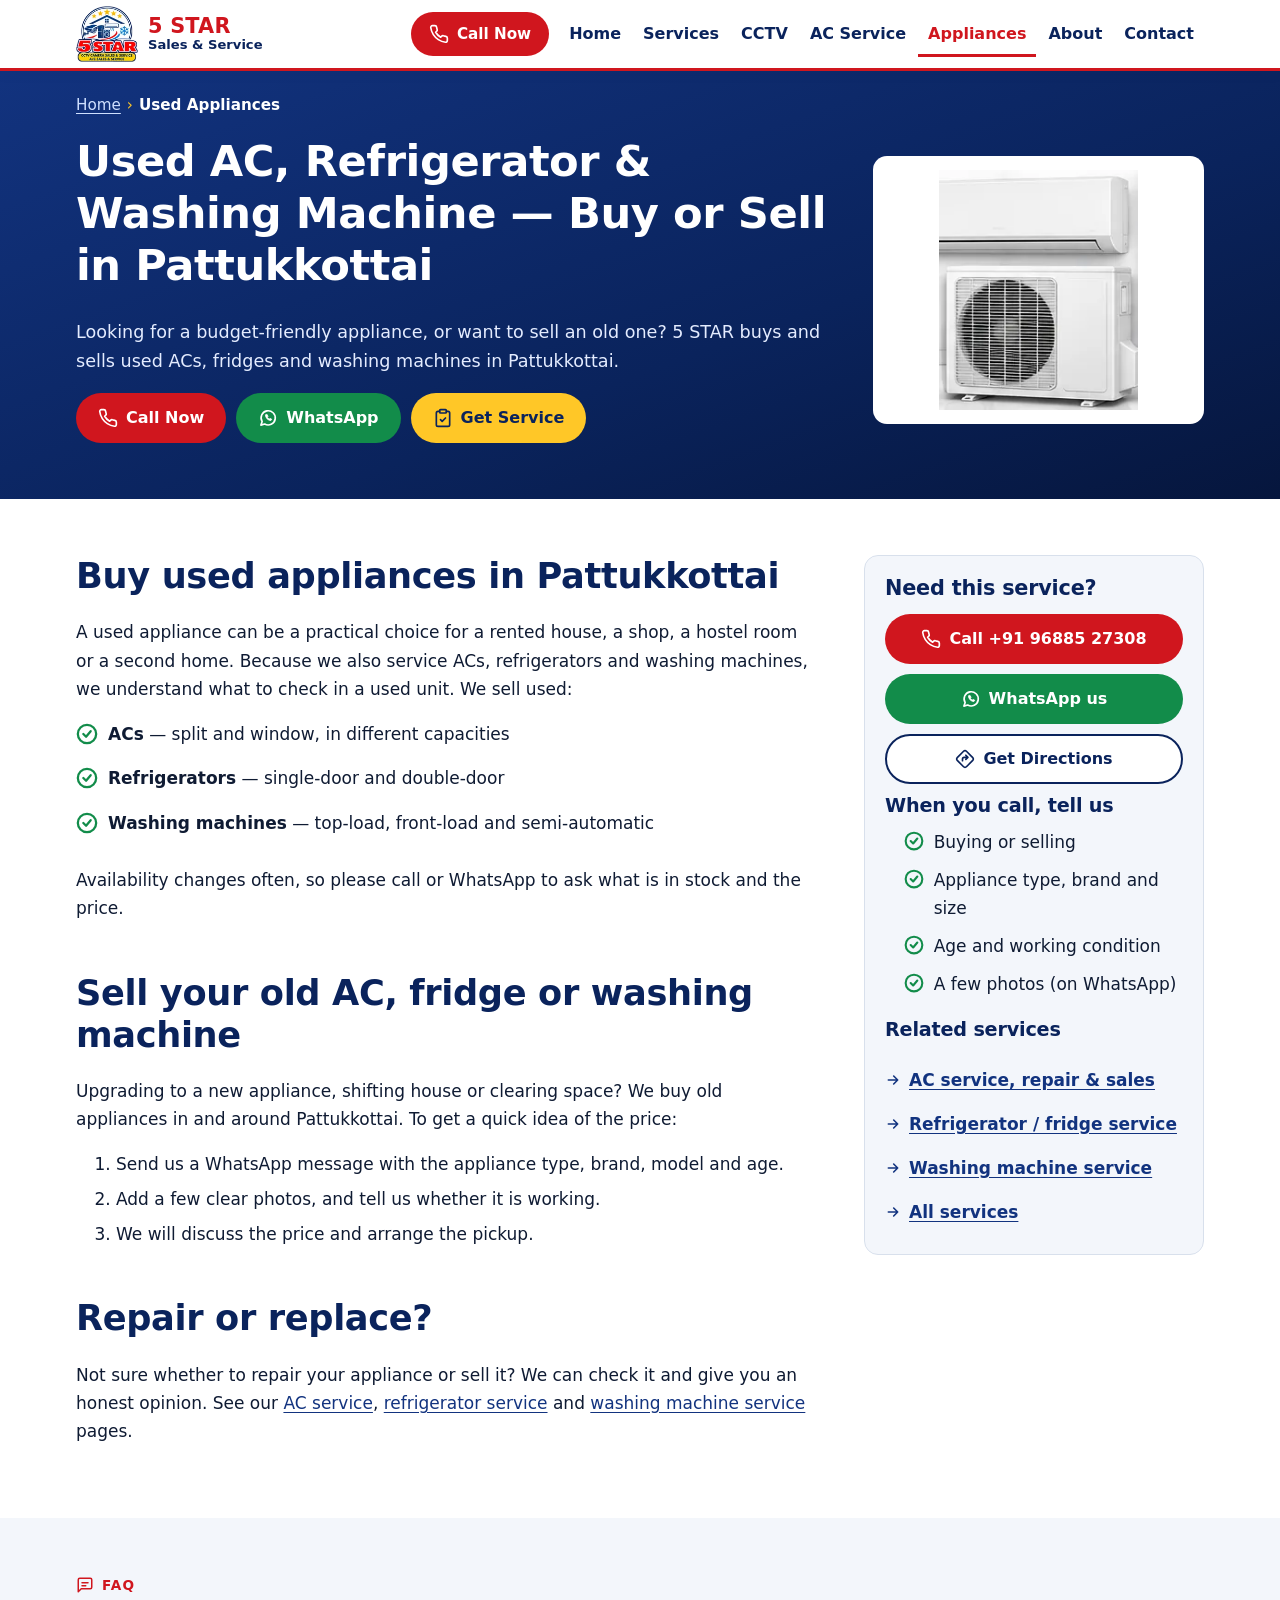
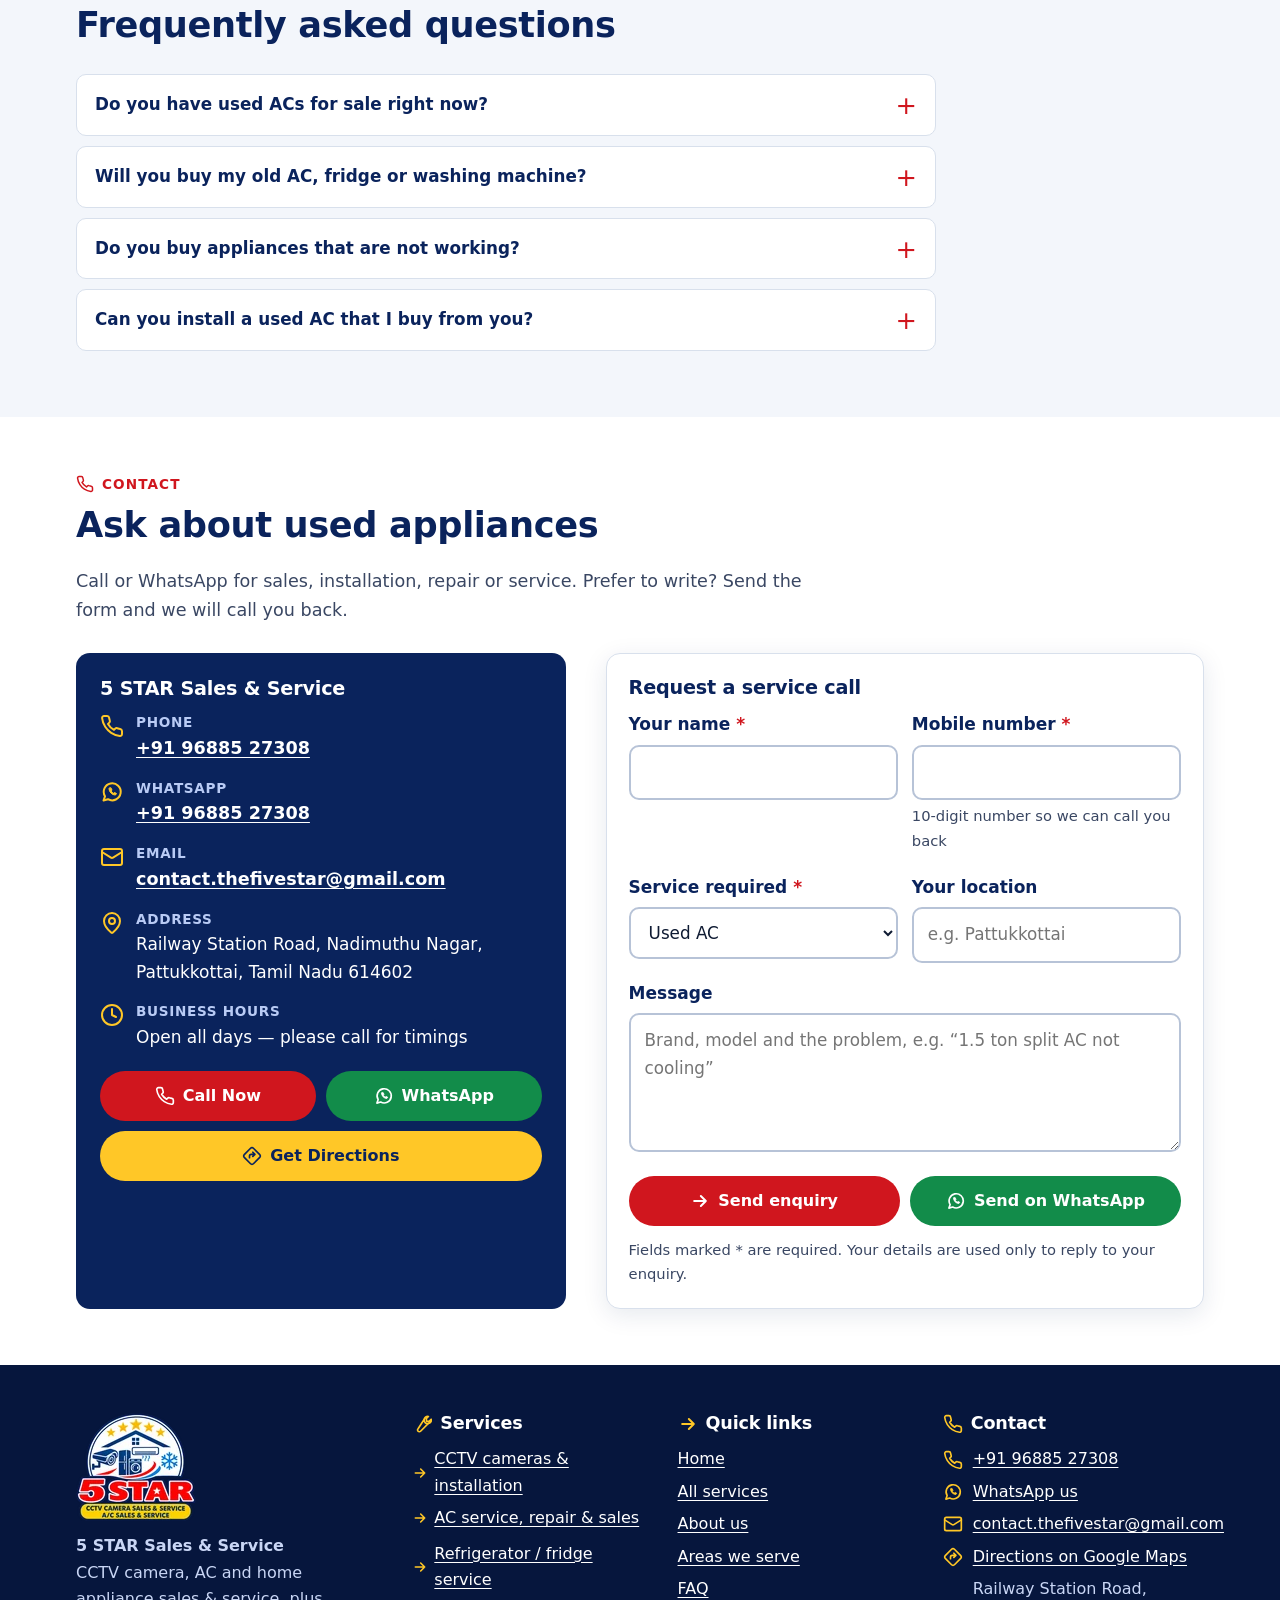
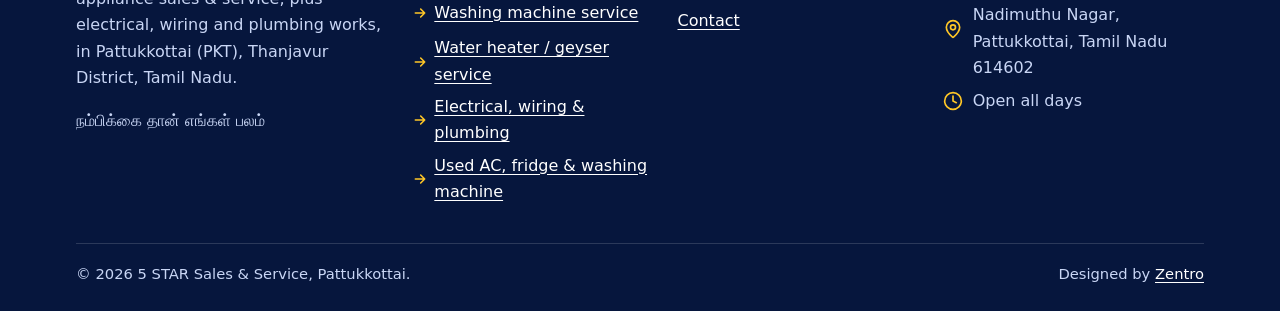
<file: used-appliances-pattukkottai/index.html>
<!doctype html>
<html lang="en-IN">
<head>
  <meta charset="utf-8">
  <meta name="viewport" content="width=device-width, initial-scale=1">
  <title>Used AC, Fridge &amp; Washing Machine in Pattukkottai | 5 STAR</title>
  <meta name="description" content="Buy or sell used ACs, refrigerators and washing machines in Pattukkottai. 5 STAR buys old appliances and sells used units when available. Call or WhatsApp +91 96885 27308.">
  <meta name="robots" content="index, follow">
  <link rel="canonical" href="https://thefivestar.in/used-appliances-pattukkottai/">
  <meta name="theme-color" content="#0a235c">
  <meta name="geo.region" content="IN-TN">
  <meta name="geo.placename" content="Pattukkottai">

  <meta property="og:type" content="website">
  <meta property="og:locale" content="en_IN">
  <meta property="og:site_name" content="5 STAR Sales &amp; Service">
  <meta property="og:title" content="Used AC, Fridge &amp; Washing Machine in Pattukkottai | 5 STAR">
  <meta property="og:description" content="Buy or sell used ACs, refrigerators and washing machines in Pattukkottai. 5 STAR buys old appliances and sells used units when available. Call or WhatsApp +91 96885 27308.">
  <meta property="og:url" content="https://thefivestar.in/used-appliances-pattukkottai/">
  <meta property="og:image" content="https://thefivestar.in/assets/images/og-5-star-sales-service-pattukkottai.jpg">
  <meta property="og:image:width" content="1200">
  <meta property="og:image:height" content="800">
  <meta property="og:image:alt" content="5 STAR Sales &amp; Service shop banner: CCTV, AC, fridge, washing machine, water heater and UPS">
  <meta name="twitter:card" content="summary_large_image">
  <meta name="twitter:title" content="Used AC, Fridge &amp; Washing Machine in Pattukkottai | 5 STAR">
  <meta name="twitter:description" content="Buy or sell used ACs, refrigerators and washing machines in Pattukkottai. 5 STAR buys old appliances and sells used units when available. Call or WhatsApp +91 96885 27308.">
  <meta name="twitter:image" content="https://thefivestar.in/assets/images/og-5-star-sales-service-pattukkottai.jpg">

  <link rel="icon" href="../favicon.ico" sizes="48x48">
  <link rel="icon" href="../assets/icons/favicon-32.png" type="image/png" sizes="32x32">
  <link rel="apple-touch-icon" href="../assets/icons/apple-touch-icon.png">
  <link rel="manifest" href="../site.webmanifest">
  <link rel="stylesheet" href="../css/style.css">
  <script src="../js/main.js" defer></script>

  <!--
  STRUCTURED DATA — address, PIN code, Maps link and coordinates are filled in
  (coordinates decoded from the shop's Plus Code 7J2XC88C+FM / "C88C+FM Pattukkottai").
  Still to add when available (only real values, never guesses):
    "sameAs": ["Facebook / Instagram URL"],
    Opening hours: add "opens": "09:00", "closes": "21:00" (your real times) to openingHoursSpecification.
  Validate at https://validator.schema.org/
-->
  <script type="application/ld+json">
{
  "@context": "https://schema.org",
  "@graph": [
    {
      "@type": [
        "LocalBusiness",
        "ElectronicsStore"
      ],
      "@id": "https://thefivestar.in/#business",
      "name": "5 STAR Sales & Service",
      "alternateName": "5 STAR",
      "description": "CCTV camera sales, installation and service, AC sales and service, refrigerator, washing machine, water heater and UPS service, and electrical, wiring and plumbing works in Pattukkottai, Thanjavur District, Tamil Nadu.",
      "url": "https://thefivestar.in/",
      "logo": "https://thefivestar.in/assets/logo/5-star-logo-480.png",
      "image": "https://thefivestar.in/assets/images/og-5-star-sales-service-pattukkottai.jpg",
      "telephone": "+919688527308",
      "email": "contact.thefivestar@gmail.com",
      "hasMap": "https://maps.app.goo.gl/QaKWtsYDxicPGYmz7",
      "address": {
        "@type": "PostalAddress",
        "streetAddress": "Railway Station Road, Nadimuthu Nagar",
        "addressLocality": "Pattukkottai",
        "addressRegion": "Tamil Nadu",
        "postalCode": "614602",
        "addressCountry": "IN"
      },
      "geo": {
        "@type": "GeoCoordinates",
        "latitude": 10.416188,
        "longitude": 79.321687
      },
      "areaServed": {
        "@type": "City",
        "name": "Pattukkottai",
        "alternateName": [
          "Pattukottai",
          "Patukkottai",
          "PKT"
        ],
        "containedInPlace": {
          "@type": "AdministrativeArea",
          "name": "Thanjavur District, Tamil Nadu"
        }
      },
      "openingHoursSpecification": [
        {
          "@type": "OpeningHoursSpecification",
          "dayOfWeek": [
            "Monday",
            "Tuesday",
            "Wednesday",
            "Thursday",
            "Friday",
            "Saturday",
            "Sunday"
          ]
        }
      ]
    },
    {
      "@type": "Service",
      "@id": "https://thefivestar.in/used-appliances-pattukkottai/#service",
      "name": "Used AC, refrigerator and washing machine sales and purchase in Pattukkottai",
      "serviceType": "Used appliance sales and purchase",
      "description": "Buy or sell used ACs, refrigerators and washing machines in Pattukkottai. 5 STAR buys old appliances and sells used units when available. Call or WhatsApp +91 96885 27308.",
      "url": "https://thefivestar.in/used-appliances-pattukkottai/",
      "provider": {
        "@id": "https://thefivestar.in/#business"
      },
      "areaServed": {
        "@type": "City",
        "name": "Pattukkottai"
      }
    },
    {
      "@type": "WebPage",
      "@id": "https://thefivestar.in/used-appliances-pattukkottai/#webpage",
      "url": "https://thefivestar.in/used-appliances-pattukkottai/",
      "name": "Used AC, Fridge & Washing Machine in Pattukkottai | 5 STAR",
      "inLanguage": "en-IN",
      "about": {
        "@id": "https://thefivestar.in/used-appliances-pattukkottai/#service"
      },
      "isPartOf": {
        "@type": "WebSite",
        "@id": "https://thefivestar.in/#website",
        "url": "https://thefivestar.in/",
        "name": "5 STAR Sales & Service"
      }
    },
    {
      "@type": "BreadcrumbList",
      "itemListElement": [
        {
          "@type": "ListItem",
          "position": 1,
          "name": "Home",
          "item": "https://thefivestar.in/"
        },
        {
          "@type": "ListItem",
          "position": 2,
          "name": "Used Appliances",
          "item": "https://thefivestar.in/used-appliances-pattukkottai/"
        }
      ]
    },
    {
      "@type": "FAQPage",
      "mainEntity": [
        {
          "@type": "Question",
          "name": "Do you have used ACs for sale right now?",
          "acceptedAnswer": {
            "@type": "Answer",
            "text": "Stock of used appliances changes often. Please call or WhatsApp us to ask what is available today, with the capacity or size you need."
          }
        },
        {
          "@type": "Question",
          "name": "Will you buy my old AC, fridge or washing machine?",
          "acceptedAnswer": {
            "@type": "Answer",
            "text": "Yes, we buy old appliances. Send the brand, model, age and a few photos on WhatsApp so we can discuss a price. Working condition affects the price."
          }
        },
        {
          "@type": "Question",
          "name": "Do you buy appliances that are not working?",
          "acceptedAnswer": {
            "@type": "Answer",
            "text": "Please ask. Depending on the appliance and its condition, we may still be able to make an offer."
          }
        },
        {
          "@type": "Question",
          "name": "Can you install a used AC that I buy from you?",
          "acceptedAnswer": {
            "@type": "Answer",
            "text": "Yes. Installation of used ACs can be arranged — ask us about it when you enquire."
          }
        }
      ]
    }
  ]
}
</script>
</head>
<body>
<!-- Icon sprite (inline so icons also work when a page is opened straight from disk). Master copy: assets/icons/icons.svg -->
<svg xmlns="http://www.w3.org/2000/svg" aria-hidden="true" focusable="false" style="position:absolute;width:0;height:0;overflow:hidden">
  <defs>
    <symbol id="i-cctv" viewBox="0 0 24 24" fill="none" stroke="currentColor" stroke-width="2" stroke-linecap="round" stroke-linejoin="round"><path d="M3 7.5 16.5 3.6a1 1 0 0 1 1.2.7l1.1 3.9a1 1 0 0 1-.7 1.2L4.6 13.3a1 1 0 0 1-1.2-.7L2.3 8.7a1 1 0 0 1 .7-1.2Z"/><path d="m18.3 6.2 3.2-.9M7 12.3l1 3.4H4v5M4 18h4"/><circle cx="15.2" cy="6.6" r=".6" fill="currentColor"/></symbol>
    <symbol id="i-install" viewBox="0 0 24 24" fill="none" stroke="currentColor" stroke-width="2" stroke-linecap="round" stroke-linejoin="round"><path d="M14 4h6v6"/><path d="M20 4 12 12"/><path d="M4 12v8h8"/><path d="M4 20l6-6"/></symbol>
    <symbol id="i-wrench" viewBox="0 0 24 24" fill="none" stroke="currentColor" stroke-width="2" stroke-linecap="round" stroke-linejoin="round"><path d="M14.7 6.3a4 4 0 0 0 5 5l-9.4 9.4a2.1 2.1 0 0 1-3-3Z"/><path d="M14.7 6.3a4 4 0 0 1 5-3.3l-2.6 2.6.4 2.9 2.9.4 2.6-2.6a4 4 0 0 1-3.3 5"/></symbol>
    <symbol id="i-snow" viewBox="0 0 24 24" fill="none" stroke="currentColor" stroke-width="2" stroke-linecap="round" stroke-linejoin="round"><path d="M12 2v20M4 7l16 10M20 7 4 17"/><path d="m9 4 3 2 3-2M9 20l3-2 3 2M3.5 10.5 7 10l-.8-3.4M20.5 13.5 17 14l.8 3.4M17.8 6.6 17 10l3.5.5M6.2 17.4 7 14l-3.5-.5"/></symbol>
    <symbol id="i-ac" viewBox="0 0 24 24" fill="none" stroke="currentColor" stroke-width="2" stroke-linecap="round" stroke-linejoin="round"><rect x="2" y="4" width="20" height="9" rx="2"/><path d="M6 10h12M8 16c0 1.5-1 2-1 3.5M12 16c0 1.5-1 2-1 3.5M16 16c0 1.5-1 2-1 3.5"/></symbol>
    <symbol id="i-fridge" viewBox="0 0 24 24" fill="none" stroke="currentColor" stroke-width="2" stroke-linecap="round" stroke-linejoin="round"><rect x="5" y="2" width="14" height="20" rx="2"/><path d="M5 9h14M9 5v2M9 12v4"/></symbol>
    <symbol id="i-washer" viewBox="0 0 24 24" fill="none" stroke="currentColor" stroke-width="2" stroke-linecap="round" stroke-linejoin="round"><rect x="3" y="2" width="18" height="20" rx="2"/><path d="M3 7h18"/><circle cx="12" cy="14" r="4.5"/><path d="M7 4.5h.01M10 4.5h.01M9.5 15a3 3 0 0 0 3-1.5 3 3 0 0 1 2-1"/></symbol>
    <symbol id="i-heater" viewBox="0 0 24 24" fill="none" stroke="currentColor" stroke-width="2" stroke-linecap="round" stroke-linejoin="round"><rect x="6" y="2" width="12" height="17" rx="6"/><path d="M9 22v-3M15 22v-3"/><path d="M12 7.5c1.5 1.3 2 2.3 2 3.3a2 2 0 0 1-4 0c0-.8.4-1.6 1-2.1.2.6.6 1 1 1.1Z"/></symbol>
    <symbol id="i-ups" viewBox="0 0 24 24" fill="none" stroke="currentColor" stroke-width="2" stroke-linecap="round" stroke-linejoin="round"><rect x="3" y="5" width="16" height="14" rx="2"/><path d="M22 10v4"/><path d="m11.5 8-3 4h4l-3 4"/></symbol>
    <symbol id="i-gear" viewBox="0 0 24 24" fill="none" stroke="currentColor" stroke-width="2" stroke-linecap="round" stroke-linejoin="round"><circle cx="12" cy="12" r="3"/><path d="M19.4 15a1.7 1.7 0 0 0 .3 1.8l.1.1a2 2 0 1 1-2.8 2.8l-.1-.1a1.7 1.7 0 0 0-1.8-.3 1.7 1.7 0 0 0-1 1.5V21a2 2 0 1 1-4 0v-.1a1.7 1.7 0 0 0-1.1-1.5 1.7 1.7 0 0 0-1.8.3l-.1.1a2 2 0 1 1-2.8-2.8l.1-.1a1.7 1.7 0 0 0 .3-1.8 1.7 1.7 0 0 0-1.5-1H3a2 2 0 1 1 0-4h.1a1.7 1.7 0 0 0 1.5-1.1 1.7 1.7 0 0 0-.3-1.8l-.1-.1a2 2 0 1 1 2.8-2.8l.1.1a1.7 1.7 0 0 0 1.8.3H9a1.7 1.7 0 0 0 1-1.5V3a2 2 0 1 1 4 0v.1a1.7 1.7 0 0 0 1 1.5 1.7 1.7 0 0 0 1.8-.3l.1-.1a2 2 0 1 1 2.8 2.8l-.1.1a1.7 1.7 0 0 0-.3 1.8V9a1.7 1.7 0 0 0 1.5 1H21a2 2 0 1 1 0 4h-.1a1.7 1.7 0 0 0-1.5 1Z"/></symbol>
    <symbol id="i-recycle" viewBox="0 0 24 24" fill="none" stroke="currentColor" stroke-width="2" stroke-linecap="round" stroke-linejoin="round"><path d="M7 19H4.8a1.8 1.8 0 0 1-1.6-2.7l3.5-6"/><path d="m11 19 3 3M11 19l3-3M11 19h7.2a1.8 1.8 0 0 0 1.6-2.7l-1.4-2.4"/><path d="m14.4 6.6-1.9-3.2a1.8 1.8 0 0 0-3.1 0L7.3 7M14.4 6.6l-4.1 1.1M14.4 6.6 15.5 2.5M5.5 11.3 4.4 7.2l4 1.1"/></symbol>
    <symbol id="i-tag" viewBox="0 0 24 24" fill="none" stroke="currentColor" stroke-width="2" stroke-linecap="round" stroke-linejoin="round"><path d="M12.6 2.6A2 2 0 0 0 11.2 2H4a2 2 0 0 0-2 2v7.2a2 2 0 0 0 .6 1.4l8.7 8.7a2.4 2.4 0 0 0 3.4 0l6.6-6.6a2.4 2.4 0 0 0 0-3.4Z"/><circle cx="7.5" cy="7.5" r="1.5" fill="currentColor"/></symbol>
    <symbol id="i-phone" viewBox="0 0 24 24" fill="none" stroke="currentColor" stroke-width="2" stroke-linecap="round" stroke-linejoin="round"><path d="M22 16.9v3a2 2 0 0 1-2.2 2 19.8 19.8 0 0 1-8.6-3.1 19.5 19.5 0 0 1-6-6A19.8 19.8 0 0 1 2.1 4.2 2 2 0 0 1 4.1 2h3a2 2 0 0 1 2 1.7c.1 1 .4 1.9.7 2.8a2 2 0 0 1-.5 2.1L8 9.9a16 16 0 0 0 6 6l1.3-1.3a2 2 0 0 1 2.1-.4c.9.3 1.8.6 2.8.7a2 2 0 0 1 1.7 2Z"/></symbol>
    <symbol id="i-wa" viewBox="0 0 24 24" fill="none" stroke="currentColor" stroke-width="2" stroke-linecap="round" stroke-linejoin="round"><path d="M3.5 20.5 5 16.3A8.5 8.5 0 1 1 8 19.2Z"/><path d="M9 8.5c0 3.5 3 6.5 6.5 6.5l1-1.5-2-1-1 .8a4.5 4.5 0 0 1-2.3-2.3l.8-1-1-2Z" fill="currentColor" stroke-width="1"/></symbol>
    <symbol id="i-pin" viewBox="0 0 24 24" fill="none" stroke="currentColor" stroke-width="2" stroke-linecap="round" stroke-linejoin="round"><path d="M20 10c0 5-5.5 10.2-7.4 11.8a1 1 0 0 1-1.2 0C9.5 20.2 4 15 4 10a8 8 0 0 1 16 0"/><circle cx="12" cy="10" r="3"/></symbol>
    <symbol id="i-directions" viewBox="0 0 24 24" fill="none" stroke="currentColor" stroke-width="2" stroke-linecap="round" stroke-linejoin="round"><path d="M2.7 10.3a2.4 2.4 0 0 0 0 3.4l7.6 7.6a2.4 2.4 0 0 0 3.4 0l7.6-7.6a2.4 2.4 0 0 0 0-3.4l-7.6-7.6a2.4 2.4 0 0 0-3.4 0Z"/><path d="M9 14v-2a2 2 0 0 1 2-2h4M13 7.5 15.5 10 13 12.5"/></symbol>
    <symbol id="i-clock" viewBox="0 0 24 24" fill="none" stroke="currentColor" stroke-width="2" stroke-linecap="round" stroke-linejoin="round"><circle cx="12" cy="12" r="10"/><path d="M12 6v6l4 2"/></symbol>
    <symbol id="i-mail" viewBox="0 0 24 24" fill="none" stroke="currentColor" stroke-width="2" stroke-linecap="round" stroke-linejoin="round"><rect x="2" y="4" width="20" height="16" rx="2"/><path d="m22 7-8.97 5.7a1.94 1.94 0 0 1-2.06 0L2 7"/></symbol>
    <symbol id="i-check" viewBox="0 0 24 24" fill="none" stroke="currentColor" stroke-width="2.5" stroke-linecap="round" stroke-linejoin="round"><circle cx="12" cy="12" r="10"/><path d="m8 12 3 3 5-6"/></symbol>
    <symbol id="i-menu" viewBox="0 0 24 24" fill="none" stroke="currentColor" stroke-width="2.4" stroke-linecap="round"><path d="M4 6h16M4 12h16M4 18h16"/></symbol>
    <symbol id="i-close" viewBox="0 0 24 24" fill="none" stroke="currentColor" stroke-width="2.4" stroke-linecap="round"><path d="M6 6l12 12M18 6 6 18"/></symbol>
    <symbol id="i-arrow" viewBox="0 0 24 24" fill="none" stroke="currentColor" stroke-width="2.4" stroke-linecap="round" stroke-linejoin="round"><path d="M5 12h14M13 6l6 6-6 6"/></symbol>
    <symbol id="i-shield" viewBox="0 0 24 24" fill="none" stroke="currentColor" stroke-width="2" stroke-linecap="round" stroke-linejoin="round"><path d="M20 13c0 5-3.5 7.5-7.7 9a1 1 0 0 1-.6 0C7.5 20.5 4 18 4 13V6a1 1 0 0 1 1-1c2 0 4.5-1.2 6.2-2.7a1.2 1.2 0 0 1 1.5 0C14.5 3.8 17 5 19 5a1 1 0 0 1 1 1Z"/><path d="m9 12 2 2 4-4"/></symbol>
    <symbol id="i-home" viewBox="0 0 24 24" fill="none" stroke="currentColor" stroke-width="2" stroke-linecap="round" stroke-linejoin="round"><path d="M3 10.5 12 3l9 7.5"/><path d="M5 9v12h14V9"/><path d="M10 21v-6h4v6"/></symbol>
    <symbol id="i-chat" viewBox="0 0 24 24" fill="none" stroke="currentColor" stroke-width="2" stroke-linecap="round" stroke-linejoin="round"><path d="M21 15a2 2 0 0 1-2 2H7l-4 4V5a2 2 0 0 1 2-2h14a2 2 0 0 1 2 2Z"/><path d="M8 9h8M8 13h5"/></symbol>
    <symbol id="i-star" viewBox="0 0 24 24" fill="currentColor"><path d="m12 2 3.1 6.3 6.9 1-5 4.9 1.2 6.8L12 17.8 5.8 21l1.2-6.8-5-4.9 6.9-1Z"/></symbol>
    <symbol id="i-clipboard" viewBox="0 0 24 24" fill="none" stroke="currentColor" stroke-width="2" stroke-linecap="round" stroke-linejoin="round"><rect x="8" y="2" width="8" height="4" rx="1"/><path d="M16 4h2a2 2 0 0 1 2 2v14a2 2 0 0 1-2 2H6a2 2 0 0 1-2-2V6a2 2 0 0 1 2-2h2"/><path d="m9 14 2 2 4-4"/></symbol>
    <symbol id="i-bolt" viewBox="0 0 24 24" fill="none" stroke="currentColor" stroke-width="2" stroke-linecap="round" stroke-linejoin="round"><path d="M13 2 4 14h7l-1 8 9-12h-7Z"/></symbol>
    <symbol id="i-plug" viewBox="0 0 24 24" fill="none" stroke="currentColor" stroke-width="2" stroke-linecap="round" stroke-linejoin="round"><path d="M9 2v5M15 2v5"/><path d="M6 7h12v4a6 6 0 0 1-12 0Z"/><path d="M12 17v5"/></symbol>
    <symbol id="i-tap" viewBox="0 0 24 24" fill="none" stroke="currentColor" stroke-width="2" stroke-linecap="round" stroke-linejoin="round"><path d="M3 11h8a3 3 0 0 1 3 3v2"/><path d="M3 8v6"/><path d="M8 11V7M5.5 7h5"/><path d="M15.5 20c0 .8-.7 1.5-1.5 1.5s-1.5-.7-1.5-1.5c0-1 1.5-2.5 1.5-2.5s1.5 1.5 1.5 2.5Z"/></symbol>
  </defs>
</svg>
<a class="skip-link" href="#main">Skip to main content</a>
<header class="site-header">
  <div class="wrap header-inner">
    <a class="brand" href="../" aria-label="5 STAR Sales &amp; Service — home">
      <img src="../assets/logo/5-star-logo-120.webp" srcset="../assets/logo/5-star-logo-120.webp 120w, ../assets/logo/5-star-logo-240.webp 240w" sizes="62px" width="62" height="56" alt="5 STAR logo">
      <span class="brand-text"><span class="brand-name">5 STAR</span><span class="brand-sub">Sales &amp; Service</span></span>
    </a>
    <a class="btn btn--red btn--sm header-call" href="tel:+919688527308"><svg class="icon" aria-hidden="true" focusable="false"><use href="#i-phone"/></svg>Call Now</a>
    <button class="nav-toggle" type="button" aria-expanded="false" aria-controls="site-nav" aria-label="Open menu">
      <svg class="icon i-open" aria-hidden="true" focusable="false"><use href="#i-menu"/></svg><svg class="icon i-close" aria-hidden="true" focusable="false"><use href="#i-close"/></svg>
    </button>
    <nav class="site-nav" id="site-nav" aria-label="Main">
      <ul>
        <li><a href="../"><svg class="icon nav-icon" aria-hidden="true" focusable="false"><use href="#i-home"/></svg>Home</a></li>
        <li><a href="../#services"><svg class="icon nav-icon" aria-hidden="true" focusable="false"><use href="#i-wrench"/></svg>Services</a></li>
        <li><a href="../cctv-camera-pattukkottai/"><svg class="icon nav-icon" aria-hidden="true" focusable="false"><use href="#i-cctv"/></svg>CCTV</a></li>
        <li><a href="../ac-service-pattukkottai/"><svg class="icon nav-icon" aria-hidden="true" focusable="false"><use href="#i-snow"/></svg>AC Service</a></li>
        <li><a href="../#appliances" aria-current="page"><svg class="icon nav-icon" aria-hidden="true" focusable="false"><use href="#i-fridge"/></svg>Appliances</a></li>
        <li><a href="../#about"><svg class="icon nav-icon" aria-hidden="true" focusable="false"><use href="#i-star"/></svg>About</a></li>
        <li><a href="#contact"><svg class="icon nav-icon" aria-hidden="true" focusable="false"><use href="#i-chat"/></svg>Contact</a></li>
        <li class="nav-cta"><a class="btn btn--red" href="tel:+919688527308"><svg class="icon" aria-hidden="true" focusable="false"><use href="#i-phone"/></svg>Call +91 96885 27308</a></li>
      </ul>
    </nav>
  </div>
</header>
<main id="main">
<section class="page-hero" aria-labelledby="page-title">
  <div class="wrap">
    <nav class="breadcrumb" aria-label="Breadcrumb">
      <ol>
        <li><a href="../">Home</a></li>
        <li><span aria-current="page">Used Appliances</span></li>
      </ol>
    </nav>
    <div class="page-hero-grid">
      <div>
        <h1 id="page-title">Used AC, Refrigerator &amp; Washing Machine — Buy or Sell in Pattukkottai</h1>
        <p>Looking for a budget-friendly appliance, or want to sell an old one? 5 STAR buys and sells used ACs, fridges and washing machines in Pattukkottai.</p>
        <div class="btn-row">
          <a class="btn btn--red" href="tel:+919688527308"><svg class="icon" aria-hidden="true" focusable="false"><use href="#i-phone"/></svg>Call Now</a>
          <a class="btn btn--wa" href="https://wa.me/919688527308?text=Hello%205%20STAR%2C%20I%20need%20a%20used%20appliance%20in%20Pattukkottai." data-wa="a used appliance" target="_blank" rel="noopener"><svg class="icon" aria-hidden="true" focusable="false"><use href="#i-wa"/></svg>WhatsApp</a>
          <a class="btn btn--gold" href="#contact" data-enquire="Used AC"><svg class="icon" aria-hidden="true" focusable="false"><use href="#i-clipboard"/></svg>Get Service</a>
        </div>
      </div>
      <div class="page-hero-img"><img src="../assets/images/ac-service-pattukkottai.webp" width="215" height="260" alt="Split AC indoor and outdoor units" fetchpriority="high"></div>
    </div>
  </div>
</section>

<section class="section">
  <div class="wrap two-col">
    <div class="prose">
      <h2>Buy used appliances in Pattukkottai</h2>
      <p>A used appliance can be a practical choice for a rented house, a shop, a hostel room or a second home. Because we also service ACs, refrigerators and washing machines, we understand what to check in a used unit. We sell used:</p>
      <ul class="ticks">
        <li><svg class="icon" aria-hidden="true" focusable="false"><use href="#i-check"/></svg><span><strong>ACs</strong> — split and window, in different capacities</span></li>
        <li><svg class="icon" aria-hidden="true" focusable="false"><use href="#i-check"/></svg><span><strong>Refrigerators</strong> — single-door and double-door</span></li>
        <li><svg class="icon" aria-hidden="true" focusable="false"><use href="#i-check"/></svg><span><strong>Washing machines</strong> — top-load, front-load and semi-automatic</span></li>
      </ul>
      <p>Availability changes often, so please call or WhatsApp to ask what is in stock and the price.</p>

      <h2>Sell your old AC, fridge or washing machine</h2>
      <p>Upgrading to a new appliance, shifting house or clearing space? We buy old appliances in and around Pattukkottai. To get a quick idea of the price:</p>
      <ol>
        <li>Send us a WhatsApp message with the appliance type, brand, model and age.</li>
        <li>Add a few clear photos, and tell us whether it is working.</li>
        <li>We will discuss the price and arrange the pickup.</li>
      </ol>

      <h2>Repair or replace?</h2>
      <p>Not sure whether to repair your appliance or sell it? We can check it and give you an honest opinion. See our <a href="../ac-service-pattukkottai/">AC service</a>, <a href="../refrigerator-service-pattukkottai/">refrigerator service</a> and <a href="../washing-machine-service-pattukkottai/">washing machine service</a> pages.</p>
    </div>
    <aside aria-label="Quick contact">
      <div class="aside-box">
        <h2>Need this service?</h2>
        <a class="btn btn--red" href="tel:+919688527308"><svg class="icon" aria-hidden="true" focusable="false"><use href="#i-phone"/></svg>Call +91 96885 27308</a>
        <a class="btn btn--wa" href="https://wa.me/919688527308?text=Hello%205%20STAR%2C%20I%20need%20a%20used%20appliance%20in%20Pattukkottai." data-wa="a used appliance" target="_blank" rel="noopener"><svg class="icon" aria-hidden="true" focusable="false"><use href="#i-wa"/></svg>WhatsApp us</a>
        <a class="btn btn--outline" href="https://maps.app.goo.gl/QaKWtsYDxicPGYmz7" target="_blank" rel="noopener"><svg class="icon" aria-hidden="true" focusable="false"><use href="#i-directions"/></svg>Get Directions</a>
        <h3>When you call, tell us</h3>
        <ul class="ticks">
            <li><svg class="icon" aria-hidden="true" focusable="false"><use href="#i-check"/></svg><span>Buying or selling</span></li>
            <li><svg class="icon" aria-hidden="true" focusable="false"><use href="#i-check"/></svg><span>Appliance type, brand and size</span></li>
            <li><svg class="icon" aria-hidden="true" focusable="false"><use href="#i-check"/></svg><span>Age and working condition</span></li>
            <li><svg class="icon" aria-hidden="true" focusable="false"><use href="#i-check"/></svg><span>A few photos (on WhatsApp)</span></li>
        </ul>
        <h3 style="margin-top:1em">Related services</h3>
        <ul class="related">
            <li><a href="../ac-service-pattukkottai/"><svg class="icon icon-sm" aria-hidden="true" focusable="false"><use href="#i-arrow"/></svg>AC service, repair &amp; sales</a></li>
            <li><a href="../refrigerator-service-pattukkottai/"><svg class="icon icon-sm" aria-hidden="true" focusable="false"><use href="#i-arrow"/></svg>Refrigerator / fridge service</a></li>
            <li><a href="../washing-machine-service-pattukkottai/"><svg class="icon icon-sm" aria-hidden="true" focusable="false"><use href="#i-arrow"/></svg>Washing machine service</a></li>
            <li><a href="../#services"><svg class="icon icon-sm" aria-hidden="true" focusable="false"><use href="#i-arrow"/></svg>All services</a></li>
        </ul>
      </div>
    </aside>
  </div>
</section>

<section class="section section--alt" id="faq" aria-labelledby="faq-title">
  <div class="wrap">
    <div class="section-head"><span class="eyebrow"><svg class="icon" aria-hidden="true" focusable="false"><use href="#i-chat"/></svg>FAQ</span><h2 id="faq-title">Frequently asked questions</h2></div>
    <div class="faq">
      <details>
        <summary>Do you have used ACs for sale right now?</summary>
        <div><p>Stock of used appliances changes often. Please call or WhatsApp us to ask what is available today, with the capacity or size you need.</p></div>
      </details>
      <details>
        <summary>Will you buy my old AC, fridge or washing machine?</summary>
        <div><p>Yes, we buy old appliances. Send the brand, model, age and a few photos on WhatsApp so we can discuss a price. Working condition affects the price.</p></div>
      </details>
      <details>
        <summary>Do you buy appliances that are not working?</summary>
        <div><p>Please ask. Depending on the appliance and its condition, we may still be able to make an offer.</p></div>
      </details>
      <details>
        <summary>Can you install a used AC that I buy from you?</summary>
        <div><p>Yes. Installation of used ACs can be arranged — ask us about it when you enquire.</p></div>
      </details>
    </div>
  </div>
</section>

<section class="section" id="contact" aria-labelledby="contact-title">
  <div class="wrap">
    <div class="section-head">
      <span class="eyebrow"><svg class="icon" aria-hidden="true" focusable="false"><use href="#i-phone"/></svg>Contact</span>
      <h2 id="contact-title">Ask about used appliances</h2>
      <p>Call or WhatsApp for sales, installation, repair or service. Prefer to write? Send the form and we will call you back.</p>
    </div>
    <div class="contact-grid">
      <div class="contact-card">
        <h3>5 STAR Sales &amp; Service</h3>
        <ul class="contact-list">
          <li><svg class="icon" aria-hidden="true" focusable="false"><use href="#i-phone"/></svg><div><strong>Phone</strong><a href="tel:+919688527308">+91 96885 27308</a></div></li>
          <li><svg class="icon" aria-hidden="true" focusable="false"><use href="#i-wa"/></svg><div><strong>WhatsApp</strong><a href="https://wa.me/919688527308?text=Hello%205%20STAR%2C%20I%20need%20a%20used%20appliance%20in%20Pattukkottai." data-wa="a used appliance" target="_blank" rel="noopener">+91 96885 27308</a></div></li>
          <li><svg class="icon" aria-hidden="true" focusable="false"><use href="#i-mail"/></svg><div><strong>Email</strong><a href="mailto:contact.thefivestar@gmail.com">contact.thefivestar@gmail.com</a></div></li>
          <li><svg class="icon" aria-hidden="true" focusable="false"><use href="#i-pin"/></svg><div><strong>Address</strong>
            <span>Railway Station Road, Nadimuthu Nagar, Pattukkottai, Tamil Nadu 614602</span></div></li>
          <li><svg class="icon" aria-hidden="true" focusable="false"><use href="#i-clock"/></svg><div><strong>Business hours</strong>
            <!-- TODO(owner): add opening and closing times, e.g. "All days, 9:00 AM – 9:00 PM". -->
            <span>Open all days — please call for timings</span></div></li>
        </ul>
        <div class="btn-row">
          <a class="btn btn--red" href="tel:+919688527308"><svg class="icon" aria-hidden="true" focusable="false"><use href="#i-phone"/></svg>Call Now</a>
          <a class="btn btn--wa" href="https://wa.me/919688527308?text=Hello%205%20STAR%2C%20I%20need%20a%20used%20appliance%20in%20Pattukkottai." data-wa="a used appliance" target="_blank" rel="noopener"><svg class="icon" aria-hidden="true" focusable="false"><use href="#i-wa"/></svg>WhatsApp</a>
          <a class="btn btn--gold" href="https://maps.app.goo.gl/QaKWtsYDxicPGYmz7" target="_blank" rel="noopener"><svg class="icon" aria-hidden="true" focusable="false"><use href="#i-directions"/></svg>Get Directions</a>
        </div>
      </div>

      <form class="form" id="enquiry-form" action="https://formspree.io/f/moevlzew" method="POST" novalidate aria-labelledby="form-title">
        <h3 id="form-title">Request a service call</h3>
        <input type="hidden" name="_subject" value="New enquiry from 5 STAR website">
        <div class="hp-field" aria-hidden="true">
          <label for="f-gotcha">Leave this field empty</label>
          <input type="text" id="f-gotcha" name="_gotcha" tabindex="-1" autocomplete="off">
        </div>
        <div class="field-row">
          <div class="field">
            <label for="f-name">Your name <span class="req" aria-hidden="true">*</span></label>
            <input id="f-name" name="name" type="text" autocomplete="name" required aria-describedby="f-name-error">
            <div class="field-error" id="f-name-error" aria-live="polite"></div>
          </div>
          <div class="field">
            <label for="f-phone">Mobile number <span class="req" aria-hidden="true">*</span></label>
            <input id="f-phone" name="phone" type="tel" inputmode="tel" autocomplete="tel" required aria-describedby="f-phone-hint f-phone-error">
            <div class="field-hint" id="f-phone-hint">10-digit number so we can call you back</div>
            <div class="field-error" id="f-phone-error" aria-live="polite"></div>
          </div>
        </div>
        <div class="field-row">
          <div class="field">
            <label for="f-service">Service required <span class="req" aria-hidden="true">*</span></label>
            <select id="f-service" name="service" required aria-describedby="f-service-error">
              <option value="">Choose a service…</option>
              <option>CCTV Camera Sales</option>
              <option>CCTV Installation</option>
              <option>CCTV Service / Repair</option>
              <option>AC Sales</option>
              <option>AC Service / Repair</option>
              <option>AC Installation / Shifting</option>
              <option>Refrigerator Service / Repair</option>
              <option>Washing Machine Service / Repair</option>
              <option>Water Heater / Geyser Service</option>
              <option>UPS Service</option>
              <option>Electrical Works</option>
              <option>House / Shop Wiring</option>
              <option>Plumbing Works</option>
              <option>Spare Parts</option>
              <option selected>Used AC</option>
              <option>Used Refrigerator</option>
              <option>Used Washing Machine</option>
              <option>Sell my old appliance</option>
              <option>Other</option>
            </select>
            <div class="field-error" id="f-service-error" aria-live="polite"></div>
          </div>
          <div class="field">
            <label for="f-location">Your location</label>
            <input id="f-location" name="location" type="text" list="area-options" autocomplete="address-level2" placeholder="e.g. Pattukkottai">
            <datalist id="area-options"><option value="Pattukkottai"></option></datalist>
          </div>
        </div>
        <div class="field">
          <label for="f-message">Message</label>
          <textarea id="f-message" name="message" rows="4" placeholder="Brand, model and the problem, e.g. “1.5 ton split AC not cooling”"></textarea>
        </div>
        <div class="form-actions">
          <button class="btn btn--red" type="submit"><svg class="icon" aria-hidden="true" focusable="false"><use href="#i-arrow"/></svg>Send enquiry</button>
          <button class="btn btn--wa" type="button" data-form-wa><svg class="icon" aria-hidden="true" focusable="false"><use href="#i-wa"/></svg>Send on WhatsApp</button>
        </div>
        <div class="form-status" role="status" aria-live="polite"></div>
        <p class="form-note">Fields marked * are required. Your details are used only to reply to your enquiry.</p>
      </form>
    </div>
  </div>
</section>

</main>
<footer class="site-footer">
  <div class="wrap">
    <div class="footer-grid">
      <div class="footer-brand">
        <img src="../assets/logo/5-star-logo-120.webp" srcset="../assets/logo/5-star-logo-120.webp 120w, ../assets/logo/5-star-logo-240.webp 240w" sizes="120px" width="120" height="108" alt="5 STAR Sales &amp; Service logo" loading="lazy" decoding="async">
        <p><strong>5 STAR Sales &amp; Service</strong><br>CCTV camera, AC and home appliance sales &amp; service, plus electrical, wiring and plumbing works, in Pattukkottai (PKT), Thanjavur District, Tamil Nadu.</p>
        <p lang="ta">நம்பிக்கை தான் எங்கள் பலம்</p>
      </div>
      <div>
        <h2><svg class="icon" aria-hidden="true" focusable="false"><use href="#i-wrench"/></svg>Services</h2>
        <ul class="footer-links">
          <li><a href="../cctv-camera-pattukkottai/"><svg class="icon icon-sm" aria-hidden="true" focusable="false"><use href="#i-arrow"/></svg>CCTV cameras &amp; installation</a></li>
          <li><a href="../ac-service-pattukkottai/"><svg class="icon icon-sm" aria-hidden="true" focusable="false"><use href="#i-arrow"/></svg>AC service, repair &amp; sales</a></li>
          <li><a href="../refrigerator-service-pattukkottai/"><svg class="icon icon-sm" aria-hidden="true" focusable="false"><use href="#i-arrow"/></svg>Refrigerator / fridge service</a></li>
          <li><a href="../washing-machine-service-pattukkottai/"><svg class="icon icon-sm" aria-hidden="true" focusable="false"><use href="#i-arrow"/></svg>Washing machine service</a></li>
          <li><a href="../water-heater-service-pattukkottai/"><svg class="icon icon-sm" aria-hidden="true" focusable="false"><use href="#i-arrow"/></svg>Water heater / geyser service</a></li>
          <li><a href="../electrical-plumbing-pattukkottai/"><svg class="icon icon-sm" aria-hidden="true" focusable="false"><use href="#i-arrow"/></svg>Electrical, wiring &amp; plumbing</a></li>
          <li><a href="../used-appliances-pattukkottai/"><svg class="icon icon-sm" aria-hidden="true" focusable="false"><use href="#i-arrow"/></svg>Used AC, fridge &amp; washing machine</a></li>
        </ul>
      </div>
      <div>
        <h2><svg class="icon" aria-hidden="true" focusable="false"><use href="#i-arrow"/></svg>Quick links</h2>
        <ul class="footer-links">
          <li><a href="../">Home</a></li>
          <li><a href="../#services">All services</a></li>
          <li><a href="../#about">About us</a></li>
          <li><a href="../#areas">Areas we serve</a></li>
          <li><a href="../#faq">FAQ</a></li>
          <li><a href="#contact">Contact</a></li>
        </ul>
      </div>
      <div>
        <h2><svg class="icon" aria-hidden="true" focusable="false"><use href="#i-phone"/></svg>Contact</h2>
        <ul class="footer-links footer-links--icons">
          <li><svg class="icon" aria-hidden="true" focusable="false"><use href="#i-phone"/></svg><a href="tel:+919688527308">+91 96885 27308</a></li>
          <li><svg class="icon" aria-hidden="true" focusable="false"><use href="#i-wa"/></svg><a href="https://wa.me/919688527308?text=Hello%205%20STAR%2C%20I%20need%20a%20used%20appliance%20in%20Pattukkottai." data-wa="a used appliance" target="_blank" rel="noopener">WhatsApp us</a></li>
          <li><svg class="icon" aria-hidden="true" focusable="false"><use href="#i-mail"/></svg><a href="mailto:contact.thefivestar@gmail.com">contact.thefivestar@gmail.com</a></li>
          <li><svg class="icon" aria-hidden="true" focusable="false"><use href="#i-directions"/></svg><a href="https://maps.app.goo.gl/QaKWtsYDxicPGYmz7" target="_blank" rel="noopener">Directions on Google Maps</a></li>
          <li><svg class="icon" aria-hidden="true" focusable="false"><use href="#i-pin"/></svg>Railway Station Road, Nadimuthu Nagar, Pattukkottai, Tamil Nadu 614602</li>
          <li><svg class="icon" aria-hidden="true" focusable="false"><use href="#i-clock"/></svg>Open all days</li>
        </ul>
      </div>
    </div>
    <div class="footer-bottom">
      <span>© <span data-year>2026</span> 5 STAR Sales &amp; Service, Pattukkottai.</span>
      <span>Designed by <a href="https://www.instagram.com/zentro_official_/" target="_blank" rel="noopener">Zentro</a></span>
    </div>
  </div>
</footer>

<nav class="action-bar" aria-label="Quick contact">
  <a href="tel:+919688527308"><svg class="icon" aria-hidden="true" focusable="false"><use href="#i-phone"/></svg>CALL</a>
  <a href="https://wa.me/919688527308?text=Hello%205%20STAR%2C%20I%20need%20a%20used%20appliance%20in%20Pattukkottai." data-wa="a used appliance" target="_blank" rel="noopener"><svg class="icon" aria-hidden="true" focusable="false"><use href="#i-wa"/></svg>WHATSAPP</a>
  <a href="#contact"><svg class="icon" aria-hidden="true" focusable="false"><use href="#i-clipboard"/></svg>GET SERVICE</a>
</nav>
</body>
</html>
</file>
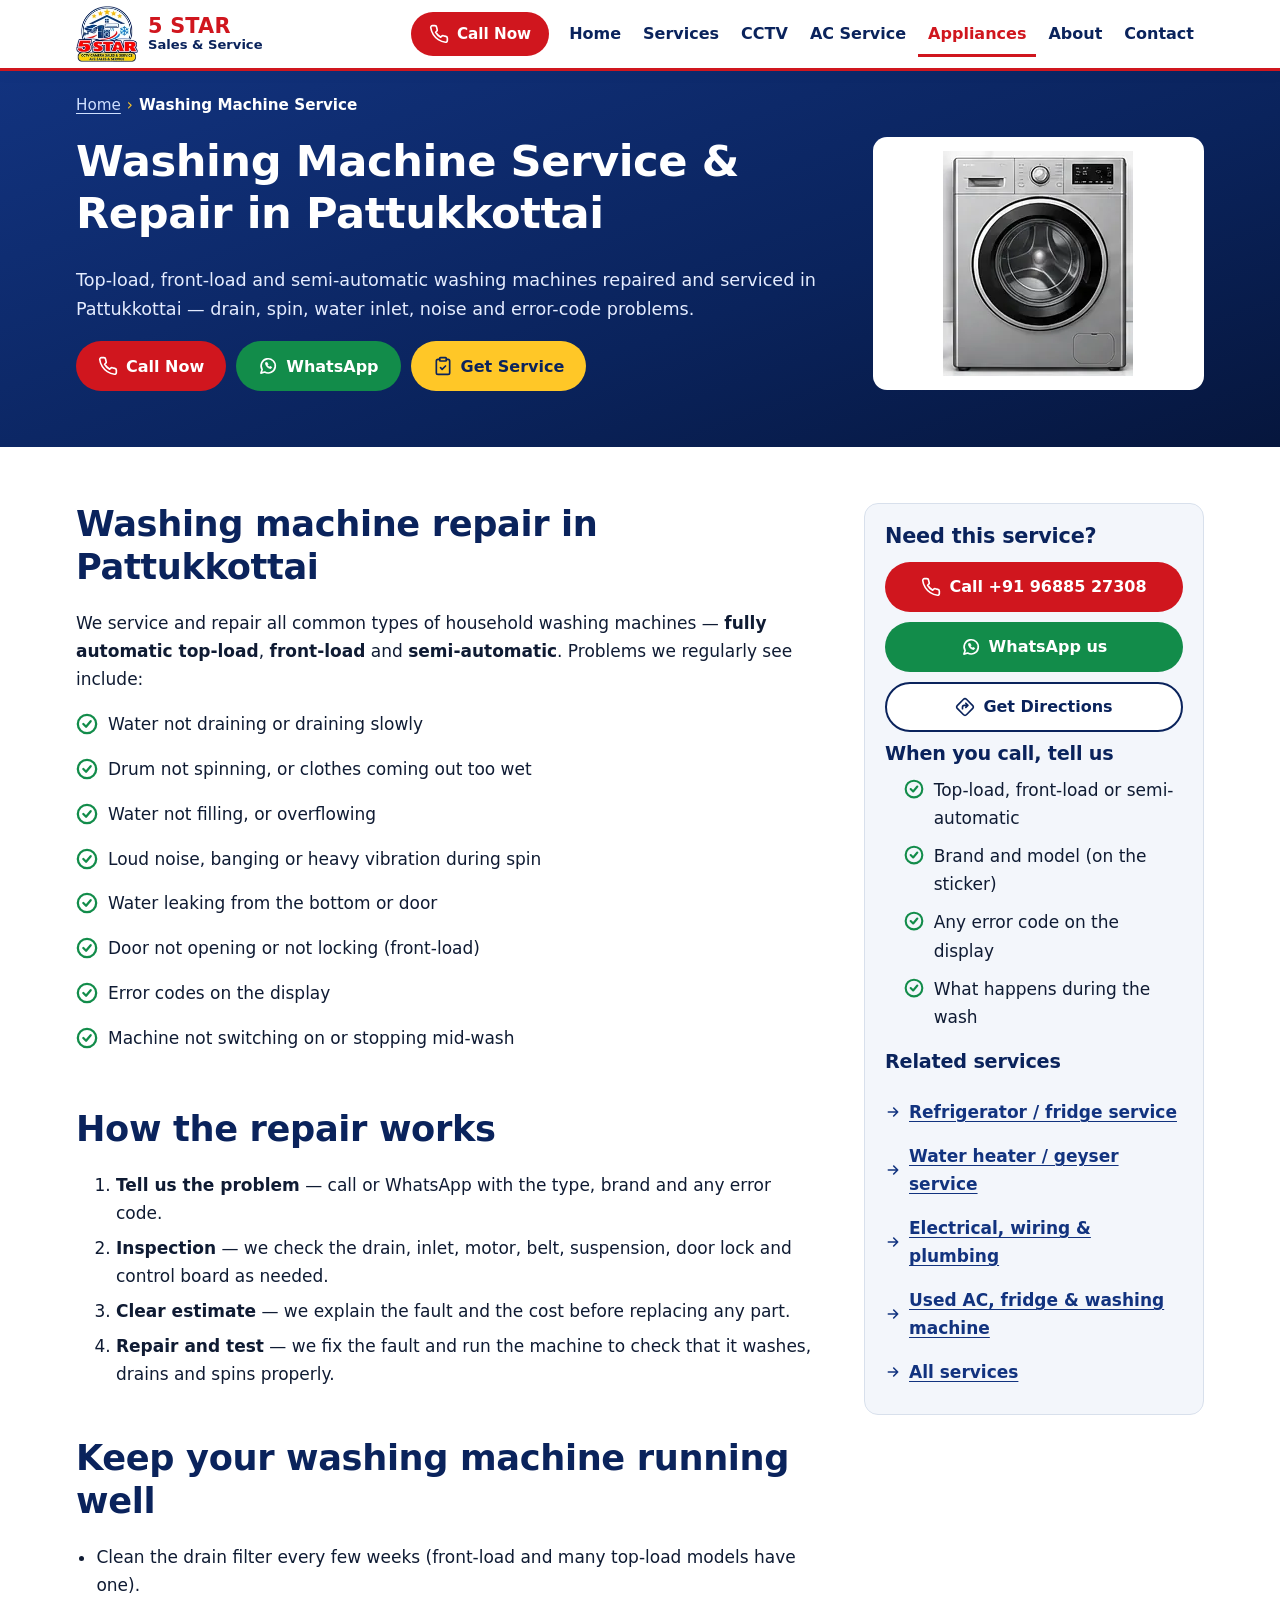
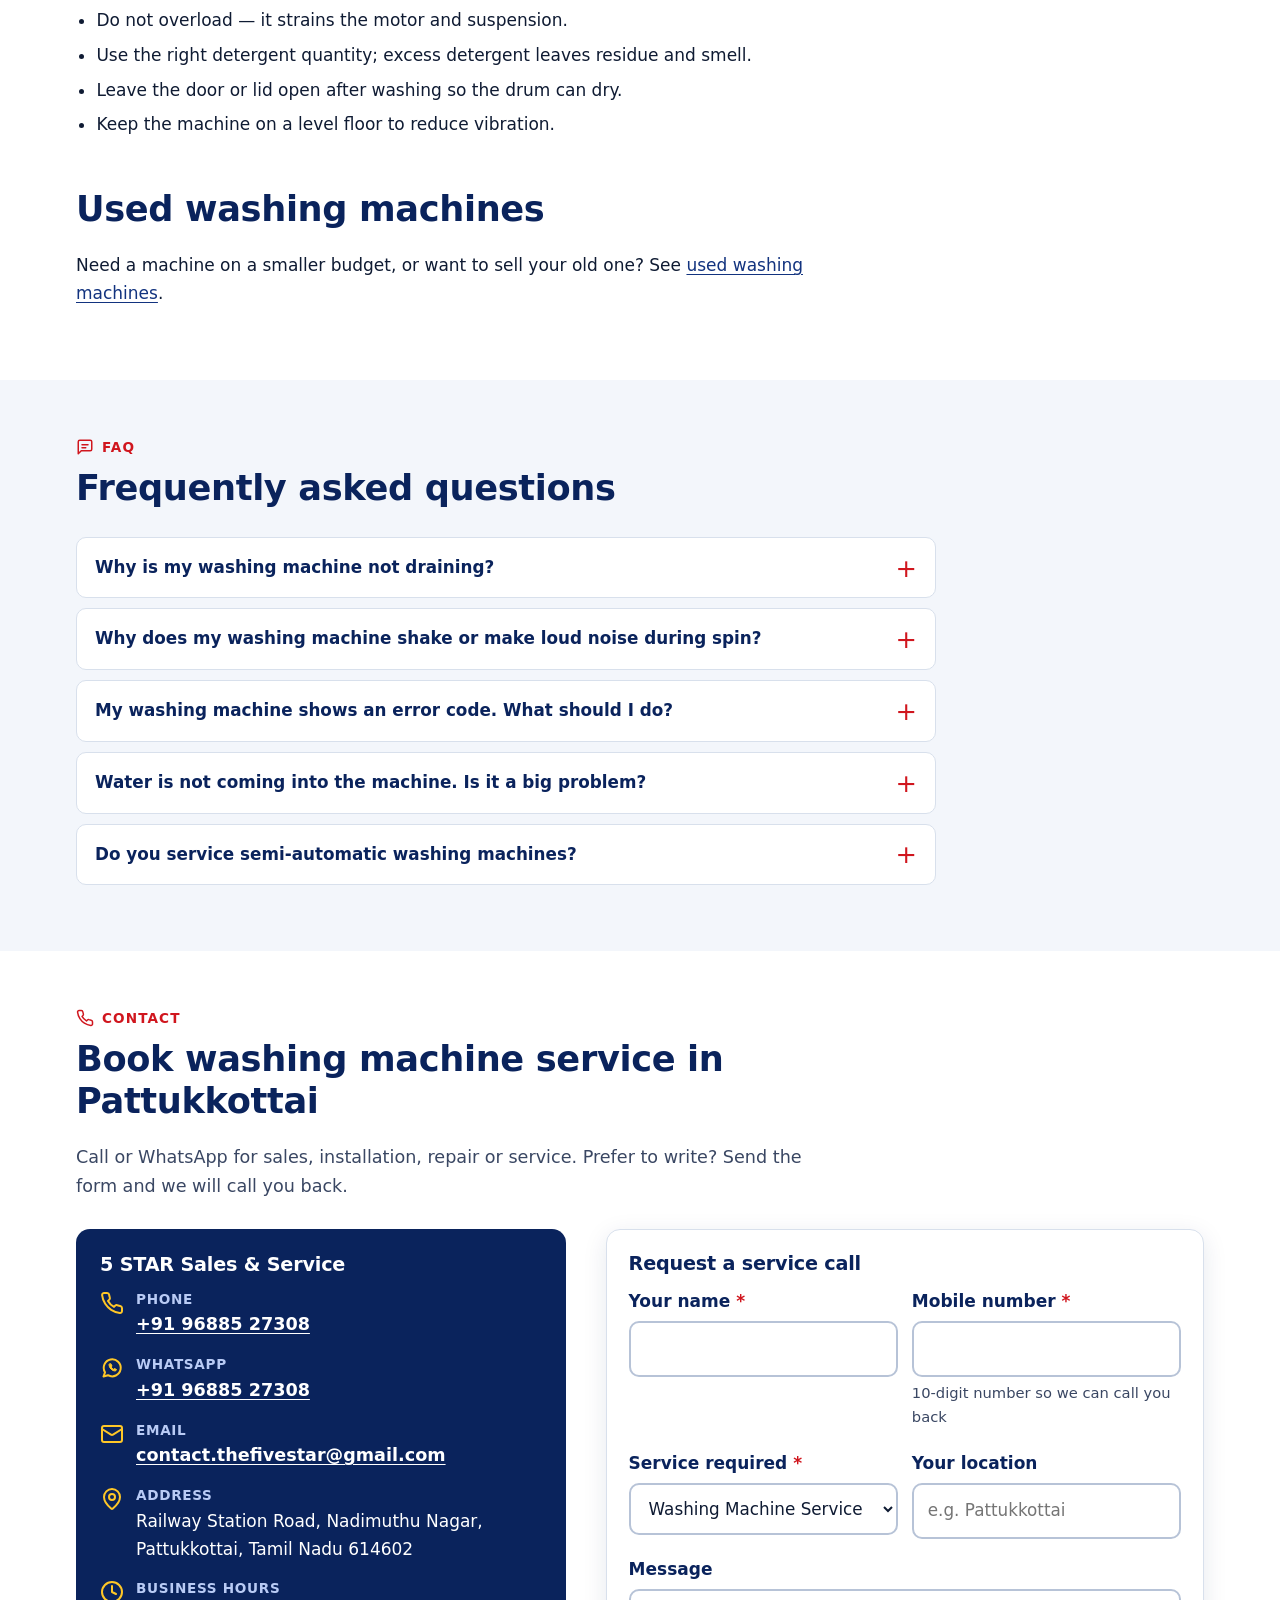
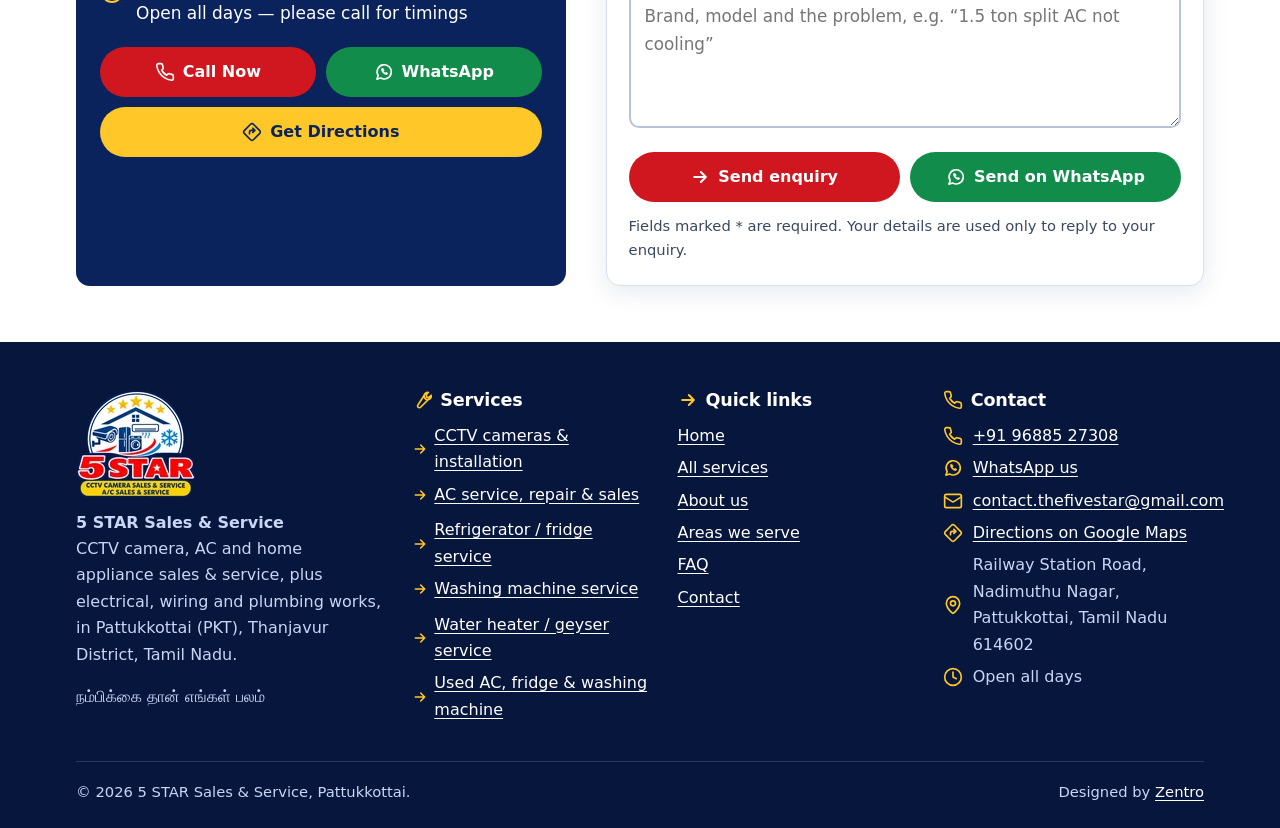
<file: washing-machine-service-pattukkottai/index.html>
<!doctype html>
<html lang="en-IN">
<head>
  <meta charset="utf-8">
  <meta name="viewport" content="width=device-width, initial-scale=1">
  <title>Washing Machine Repair &amp; Service in Pattukkottai | 5 STAR</title>
  <meta name="description" content="Washing machine service and repair in Pattukkottai for top-load, front-load and semi-automatic machines: not draining, not spinning, noise, leaks and error codes.">
  <meta name="robots" content="index, follow">
  <link rel="canonical" href="https://thefivestar.in/washing-machine-service-pattukkottai/">
  <meta name="theme-color" content="#0a235c">
  <meta name="geo.region" content="IN-TN">
  <meta name="geo.placename" content="Pattukkottai">

  <meta property="og:type" content="website">
  <meta property="og:locale" content="en_IN">
  <meta property="og:site_name" content="5 STAR Sales &amp; Service">
  <meta property="og:title" content="Washing Machine Repair &amp; Service in Pattukkottai | 5 STAR">
  <meta property="og:description" content="Washing machine service and repair in Pattukkottai for top-load, front-load and semi-automatic machines: not draining, not spinning, noise, leaks and error codes.">
  <meta property="og:url" content="https://thefivestar.in/washing-machine-service-pattukkottai/">
  <meta property="og:image" content="https://thefivestar.in/assets/images/og-5-star-sales-service-pattukkottai.jpg">
  <meta property="og:image:width" content="1200">
  <meta property="og:image:height" content="800">
  <meta property="og:image:alt" content="5 STAR Sales &amp; Service shop banner: CCTV, AC, fridge, washing machine, water heater and UPS">
  <meta name="twitter:card" content="summary_large_image">
  <meta name="twitter:title" content="Washing Machine Repair &amp; Service in Pattukkottai | 5 STAR">
  <meta name="twitter:description" content="Washing machine service and repair in Pattukkottai for top-load, front-load and semi-automatic machines: not draining, not spinning, noise, leaks and error codes.">
  <meta name="twitter:image" content="https://thefivestar.in/assets/images/og-5-star-sales-service-pattukkottai.jpg">

  <link rel="icon" href="../favicon.ico" sizes="48x48">
  <link rel="icon" href="../assets/icons/favicon-32.png" type="image/png" sizes="32x32">
  <link rel="apple-touch-icon" href="../assets/icons/apple-touch-icon.png">
  <link rel="manifest" href="../site.webmanifest">
  <link rel="stylesheet" href="../css/style.css">
  <script src="../js/main.js" defer></script>

  <!--
  STRUCTURED DATA — address, PIN code, Maps link and coordinates are filled in
  (coordinates decoded from the shop's Plus Code 7J2XC88C+FM / "C88C+FM Pattukkottai").
  Still to add when available (only real values, never guesses):
    "sameAs": ["Facebook / Instagram URL"],
    Opening hours: add "opens": "09:00", "closes": "21:00" (your real times) to openingHoursSpecification.
  Validate at https://validator.schema.org/
-->
  <script type="application/ld+json">
{
  "@context": "https://schema.org",
  "@graph": [
    {
      "@type": [
        "LocalBusiness",
        "ElectronicsStore"
      ],
      "@id": "https://thefivestar.in/#business",
      "name": "5 STAR Sales & Service",
      "alternateName": "5 STAR",
      "description": "CCTV camera sales, installation and service, AC sales and service, refrigerator, washing machine, water heater and UPS service, and electrical, wiring and plumbing works in Pattukkottai, Thanjavur District, Tamil Nadu.",
      "url": "https://thefivestar.in/",
      "logo": "https://thefivestar.in/assets/logo/5-star-logo-480.png",
      "image": "https://thefivestar.in/assets/images/og-5-star-sales-service-pattukkottai.jpg",
      "telephone": "+919688527308",
      "email": "contact.thefivestar@gmail.com",
      "hasMap": "https://maps.app.goo.gl/QaKWtsYDxicPGYmz7",
      "address": {
        "@type": "PostalAddress",
        "streetAddress": "Railway Station Road, Nadimuthu Nagar",
        "addressLocality": "Pattukkottai",
        "addressRegion": "Tamil Nadu",
        "postalCode": "614602",
        "addressCountry": "IN"
      },
      "geo": {
        "@type": "GeoCoordinates",
        "latitude": 10.416188,
        "longitude": 79.321687
      },
      "areaServed": {
        "@type": "City",
        "name": "Pattukkottai",
        "alternateName": [
          "Pattukottai",
          "Patukkottai",
          "PKT"
        ],
        "containedInPlace": {
          "@type": "AdministrativeArea",
          "name": "Thanjavur District, Tamil Nadu"
        }
      },
      "openingHoursSpecification": [
        {
          "@type": "OpeningHoursSpecification",
          "dayOfWeek": [
            "Monday",
            "Tuesday",
            "Wednesday",
            "Thursday",
            "Friday",
            "Saturday",
            "Sunday"
          ]
        }
      ]
    },
    {
      "@type": "Service",
      "@id": "https://thefivestar.in/washing-machine-service-pattukkottai/#service",
      "name": "Washing machine service and repair in Pattukkottai",
      "serviceType": "Washing machine repair",
      "description": "Washing machine service and repair in Pattukkottai for top-load, front-load and semi-automatic machines: not draining, not spinning, noise, leaks and error codes.",
      "url": "https://thefivestar.in/washing-machine-service-pattukkottai/",
      "provider": {
        "@id": "https://thefivestar.in/#business"
      },
      "areaServed": {
        "@type": "City",
        "name": "Pattukkottai"
      }
    },
    {
      "@type": "WebPage",
      "@id": "https://thefivestar.in/washing-machine-service-pattukkottai/#webpage",
      "url": "https://thefivestar.in/washing-machine-service-pattukkottai/",
      "name": "Washing Machine Repair & Service in Pattukkottai | 5 STAR",
      "inLanguage": "en-IN",
      "about": {
        "@id": "https://thefivestar.in/washing-machine-service-pattukkottai/#service"
      },
      "isPartOf": {
        "@type": "WebSite",
        "@id": "https://thefivestar.in/#website",
        "url": "https://thefivestar.in/",
        "name": "5 STAR Sales & Service"
      }
    },
    {
      "@type": "BreadcrumbList",
      "itemListElement": [
        {
          "@type": "ListItem",
          "position": 1,
          "name": "Home",
          "item": "https://thefivestar.in/"
        },
        {
          "@type": "ListItem",
          "position": 2,
          "name": "Washing Machine Service",
          "item": "https://thefivestar.in/washing-machine-service-pattukkottai/"
        }
      ]
    },
    {
      "@type": "FAQPage",
      "mainEntity": [
        {
          "@type": "Question",
          "name": "Why is my washing machine not draining?",
          "acceptedAnswer": {
            "@type": "Answer",
            "text": "The most common cause is a blocked drain filter or pipe — coins, hair pins and lint collect there. A faulty drain pump or a kinked drain hose can also stop draining."
          }
        },
        {
          "@type": "Question",
          "name": "Why does my washing machine shake or make loud noise during spin?",
          "acceptedAnswer": {
            "@type": "Answer",
            "text": "Uneven loads, the machine not standing level, worn shock absorbers or suspension, or a bearing problem can all cause heavy vibration and noise."
          }
        },
        {
          "@type": "Question",
          "name": "My washing machine shows an error code. What should I do?",
          "acceptedAnswer": {
            "@type": "Answer",
            "text": "Note down the code and the model number and send it to us on WhatsApp. Error codes point to specific areas such as water supply, drain, door lock or motor, which helps us come prepared."
          }
        },
        {
          "@type": "Question",
          "name": "Water is not coming into the machine. Is it a big problem?",
          "acceptedAnswer": {
            "@type": "Answer",
            "text": "Not always. First check the tap and water pressure. If they are fine, the inlet filter may be blocked or the inlet valve may need replacement."
          }
        },
        {
          "@type": "Question",
          "name": "Do you service semi-automatic washing machines?",
          "acceptedAnswer": {
            "@type": "Answer",
            "text": "Yes. We service semi-automatic machines as well as fully automatic top-load and front-load machines."
          }
        }
      ]
    }
  ]
}
</script>
</head>
<body>
<!-- Icon sprite (inline so icons also work when a page is opened straight from disk). Master copy: assets/icons/icons.svg -->
<svg xmlns="http://www.w3.org/2000/svg" aria-hidden="true" focusable="false" style="position:absolute;width:0;height:0;overflow:hidden">
  <defs>
    <symbol id="i-cctv" viewBox="0 0 24 24" fill="none" stroke="currentColor" stroke-width="2" stroke-linecap="round" stroke-linejoin="round"><path d="M3 7.5 16.5 3.6a1 1 0 0 1 1.2.7l1.1 3.9a1 1 0 0 1-.7 1.2L4.6 13.3a1 1 0 0 1-1.2-.7L2.3 8.7a1 1 0 0 1 .7-1.2Z"/><path d="m18.3 6.2 3.2-.9M7 12.3l1 3.4H4v5M4 18h4"/><circle cx="15.2" cy="6.6" r=".6" fill="currentColor"/></symbol>
    <symbol id="i-install" viewBox="0 0 24 24" fill="none" stroke="currentColor" stroke-width="2" stroke-linecap="round" stroke-linejoin="round"><path d="M14 4h6v6"/><path d="M20 4 12 12"/><path d="M4 12v8h8"/><path d="M4 20l6-6"/></symbol>
    <symbol id="i-wrench" viewBox="0 0 24 24" fill="none" stroke="currentColor" stroke-width="2" stroke-linecap="round" stroke-linejoin="round"><path d="M14.7 6.3a4 4 0 0 0 5 5l-9.4 9.4a2.1 2.1 0 0 1-3-3Z"/><path d="M14.7 6.3a4 4 0 0 1 5-3.3l-2.6 2.6.4 2.9 2.9.4 2.6-2.6a4 4 0 0 1-3.3 5"/></symbol>
    <symbol id="i-snow" viewBox="0 0 24 24" fill="none" stroke="currentColor" stroke-width="2" stroke-linecap="round" stroke-linejoin="round"><path d="M12 2v20M4 7l16 10M20 7 4 17"/><path d="m9 4 3 2 3-2M9 20l3-2 3 2M3.5 10.5 7 10l-.8-3.4M20.5 13.5 17 14l.8 3.4M17.8 6.6 17 10l3.5.5M6.2 17.4 7 14l-3.5-.5"/></symbol>
    <symbol id="i-ac" viewBox="0 0 24 24" fill="none" stroke="currentColor" stroke-width="2" stroke-linecap="round" stroke-linejoin="round"><rect x="2" y="4" width="20" height="9" rx="2"/><path d="M6 10h12M8 16c0 1.5-1 2-1 3.5M12 16c0 1.5-1 2-1 3.5M16 16c0 1.5-1 2-1 3.5"/></symbol>
    <symbol id="i-fridge" viewBox="0 0 24 24" fill="none" stroke="currentColor" stroke-width="2" stroke-linecap="round" stroke-linejoin="round"><rect x="5" y="2" width="14" height="20" rx="2"/><path d="M5 9h14M9 5v2M9 12v4"/></symbol>
    <symbol id="i-washer" viewBox="0 0 24 24" fill="none" stroke="currentColor" stroke-width="2" stroke-linecap="round" stroke-linejoin="round"><rect x="3" y="2" width="18" height="20" rx="2"/><path d="M3 7h18"/><circle cx="12" cy="14" r="4.5"/><path d="M7 4.5h.01M10 4.5h.01M9.5 15a3 3 0 0 0 3-1.5 3 3 0 0 1 2-1"/></symbol>
    <symbol id="i-heater" viewBox="0 0 24 24" fill="none" stroke="currentColor" stroke-width="2" stroke-linecap="round" stroke-linejoin="round"><rect x="6" y="2" width="12" height="17" rx="6"/><path d="M9 22v-3M15 22v-3"/><path d="M12 7.5c1.5 1.3 2 2.3 2 3.3a2 2 0 0 1-4 0c0-.8.4-1.6 1-2.1.2.6.6 1 1 1.1Z"/></symbol>
    <symbol id="i-ups" viewBox="0 0 24 24" fill="none" stroke="currentColor" stroke-width="2" stroke-linecap="round" stroke-linejoin="round"><rect x="3" y="5" width="16" height="14" rx="2"/><path d="M22 10v4"/><path d="m11.5 8-3 4h4l-3 4"/></symbol>
    <symbol id="i-gear" viewBox="0 0 24 24" fill="none" stroke="currentColor" stroke-width="2" stroke-linecap="round" stroke-linejoin="round"><circle cx="12" cy="12" r="3"/><path d="M19.4 15a1.7 1.7 0 0 0 .3 1.8l.1.1a2 2 0 1 1-2.8 2.8l-.1-.1a1.7 1.7 0 0 0-1.8-.3 1.7 1.7 0 0 0-1 1.5V21a2 2 0 1 1-4 0v-.1a1.7 1.7 0 0 0-1.1-1.5 1.7 1.7 0 0 0-1.8.3l-.1.1a2 2 0 1 1-2.8-2.8l.1-.1a1.7 1.7 0 0 0 .3-1.8 1.7 1.7 0 0 0-1.5-1H3a2 2 0 1 1 0-4h.1a1.7 1.7 0 0 0 1.5-1.1 1.7 1.7 0 0 0-.3-1.8l-.1-.1a2 2 0 1 1 2.8-2.8l.1.1a1.7 1.7 0 0 0 1.8.3H9a1.7 1.7 0 0 0 1-1.5V3a2 2 0 1 1 4 0v.1a1.7 1.7 0 0 0 1 1.5 1.7 1.7 0 0 0 1.8-.3l.1-.1a2 2 0 1 1 2.8 2.8l-.1.1a1.7 1.7 0 0 0-.3 1.8V9a1.7 1.7 0 0 0 1.5 1H21a2 2 0 1 1 0 4h-.1a1.7 1.7 0 0 0-1.5 1Z"/></symbol>
    <symbol id="i-recycle" viewBox="0 0 24 24" fill="none" stroke="currentColor" stroke-width="2" stroke-linecap="round" stroke-linejoin="round"><path d="M7 19H4.8a1.8 1.8 0 0 1-1.6-2.7l3.5-6"/><path d="m11 19 3 3M11 19l3-3M11 19h7.2a1.8 1.8 0 0 0 1.6-2.7l-1.4-2.4"/><path d="m14.4 6.6-1.9-3.2a1.8 1.8 0 0 0-3.1 0L7.3 7M14.4 6.6l-4.1 1.1M14.4 6.6 15.5 2.5M5.5 11.3 4.4 7.2l4 1.1"/></symbol>
    <symbol id="i-tag" viewBox="0 0 24 24" fill="none" stroke="currentColor" stroke-width="2" stroke-linecap="round" stroke-linejoin="round"><path d="M12.6 2.6A2 2 0 0 0 11.2 2H4a2 2 0 0 0-2 2v7.2a2 2 0 0 0 .6 1.4l8.7 8.7a2.4 2.4 0 0 0 3.4 0l6.6-6.6a2.4 2.4 0 0 0 0-3.4Z"/><circle cx="7.5" cy="7.5" r="1.5" fill="currentColor"/></symbol>
    <symbol id="i-phone" viewBox="0 0 24 24" fill="none" stroke="currentColor" stroke-width="2" stroke-linecap="round" stroke-linejoin="round"><path d="M22 16.9v3a2 2 0 0 1-2.2 2 19.8 19.8 0 0 1-8.6-3.1 19.5 19.5 0 0 1-6-6A19.8 19.8 0 0 1 2.1 4.2 2 2 0 0 1 4.1 2h3a2 2 0 0 1 2 1.7c.1 1 .4 1.9.7 2.8a2 2 0 0 1-.5 2.1L8 9.9a16 16 0 0 0 6 6l1.3-1.3a2 2 0 0 1 2.1-.4c.9.3 1.8.6 2.8.7a2 2 0 0 1 1.7 2Z"/></symbol>
    <symbol id="i-wa" viewBox="0 0 24 24" fill="none" stroke="currentColor" stroke-width="2" stroke-linecap="round" stroke-linejoin="round"><path d="M3.5 20.5 5 16.3A8.5 8.5 0 1 1 8 19.2Z"/><path d="M9 8.5c0 3.5 3 6.5 6.5 6.5l1-1.5-2-1-1 .8a4.5 4.5 0 0 1-2.3-2.3l.8-1-1-2Z" fill="currentColor" stroke-width="1"/></symbol>
    <symbol id="i-pin" viewBox="0 0 24 24" fill="none" stroke="currentColor" stroke-width="2" stroke-linecap="round" stroke-linejoin="round"><path d="M20 10c0 5-5.5 10.2-7.4 11.8a1 1 0 0 1-1.2 0C9.5 20.2 4 15 4 10a8 8 0 0 1 16 0"/><circle cx="12" cy="10" r="3"/></symbol>
    <symbol id="i-directions" viewBox="0 0 24 24" fill="none" stroke="currentColor" stroke-width="2" stroke-linecap="round" stroke-linejoin="round"><path d="M2.7 10.3a2.4 2.4 0 0 0 0 3.4l7.6 7.6a2.4 2.4 0 0 0 3.4 0l7.6-7.6a2.4 2.4 0 0 0 0-3.4l-7.6-7.6a2.4 2.4 0 0 0-3.4 0Z"/><path d="M9 14v-2a2 2 0 0 1 2-2h4M13 7.5 15.5 10 13 12.5"/></symbol>
    <symbol id="i-clock" viewBox="0 0 24 24" fill="none" stroke="currentColor" stroke-width="2" stroke-linecap="round" stroke-linejoin="round"><circle cx="12" cy="12" r="10"/><path d="M12 6v6l4 2"/></symbol>
    <symbol id="i-mail" viewBox="0 0 24 24" fill="none" stroke="currentColor" stroke-width="2" stroke-linecap="round" stroke-linejoin="round"><rect x="2" y="4" width="20" height="16" rx="2"/><path d="m22 7-8.97 5.7a1.94 1.94 0 0 1-2.06 0L2 7"/></symbol>
    <symbol id="i-check" viewBox="0 0 24 24" fill="none" stroke="currentColor" stroke-width="2.5" stroke-linecap="round" stroke-linejoin="round"><circle cx="12" cy="12" r="10"/><path d="m8 12 3 3 5-6"/></symbol>
    <symbol id="i-menu" viewBox="0 0 24 24" fill="none" stroke="currentColor" stroke-width="2.4" stroke-linecap="round"><path d="M4 6h16M4 12h16M4 18h16"/></symbol>
    <symbol id="i-close" viewBox="0 0 24 24" fill="none" stroke="currentColor" stroke-width="2.4" stroke-linecap="round"><path d="M6 6l12 12M18 6 6 18"/></symbol>
    <symbol id="i-arrow" viewBox="0 0 24 24" fill="none" stroke="currentColor" stroke-width="2.4" stroke-linecap="round" stroke-linejoin="round"><path d="M5 12h14M13 6l6 6-6 6"/></symbol>
    <symbol id="i-shield" viewBox="0 0 24 24" fill="none" stroke="currentColor" stroke-width="2" stroke-linecap="round" stroke-linejoin="round"><path d="M20 13c0 5-3.5 7.5-7.7 9a1 1 0 0 1-.6 0C7.5 20.5 4 18 4 13V6a1 1 0 0 1 1-1c2 0 4.5-1.2 6.2-2.7a1.2 1.2 0 0 1 1.5 0C14.5 3.8 17 5 19 5a1 1 0 0 1 1 1Z"/><path d="m9 12 2 2 4-4"/></symbol>
    <symbol id="i-home" viewBox="0 0 24 24" fill="none" stroke="currentColor" stroke-width="2" stroke-linecap="round" stroke-linejoin="round"><path d="M3 10.5 12 3l9 7.5"/><path d="M5 9v12h14V9"/><path d="M10 21v-6h4v6"/></symbol>
    <symbol id="i-chat" viewBox="0 0 24 24" fill="none" stroke="currentColor" stroke-width="2" stroke-linecap="round" stroke-linejoin="round"><path d="M21 15a2 2 0 0 1-2 2H7l-4 4V5a2 2 0 0 1 2-2h14a2 2 0 0 1 2 2Z"/><path d="M8 9h8M8 13h5"/></symbol>
    <symbol id="i-star" viewBox="0 0 24 24" fill="currentColor"><path d="m12 2 3.1 6.3 6.9 1-5 4.9 1.2 6.8L12 17.8 5.8 21l1.2-6.8-5-4.9 6.9-1Z"/></symbol>
    <symbol id="i-clipboard" viewBox="0 0 24 24" fill="none" stroke="currentColor" stroke-width="2" stroke-linecap="round" stroke-linejoin="round"><rect x="8" y="2" width="8" height="4" rx="1"/><path d="M16 4h2a2 2 0 0 1 2 2v14a2 2 0 0 1-2 2H6a2 2 0 0 1-2-2V6a2 2 0 0 1 2-2h2"/><path d="m9 14 2 2 4-4"/></symbol>
    <symbol id="i-bolt" viewBox="0 0 24 24" fill="none" stroke="currentColor" stroke-width="2" stroke-linecap="round" stroke-linejoin="round"><path d="M13 2 4 14h7l-1 8 9-12h-7Z"/></symbol>
    <symbol id="i-plug" viewBox="0 0 24 24" fill="none" stroke="currentColor" stroke-width="2" stroke-linecap="round" stroke-linejoin="round"><path d="M9 2v5M15 2v5"/><path d="M6 7h12v4a6 6 0 0 1-12 0Z"/><path d="M12 17v5"/></symbol>
    <symbol id="i-tap" viewBox="0 0 24 24" fill="none" stroke="currentColor" stroke-width="2" stroke-linecap="round" stroke-linejoin="round"><path d="M3 11h8a3 3 0 0 1 3 3v2"/><path d="M3 8v6"/><path d="M8 11V7M5.5 7h5"/><path d="M15.5 20c0 .8-.7 1.5-1.5 1.5s-1.5-.7-1.5-1.5c0-1 1.5-2.5 1.5-2.5s1.5 1.5 1.5 2.5Z"/></symbol>
  </defs>
</svg>
<a class="skip-link" href="#main">Skip to main content</a>
<header class="site-header">
  <div class="wrap header-inner">
    <a class="brand" href="../" aria-label="5 STAR Sales &amp; Service — home">
      <img src="../assets/logo/5-star-logo-120.webp" srcset="../assets/logo/5-star-logo-120.webp 120w, ../assets/logo/5-star-logo-240.webp 240w" sizes="62px" width="62" height="56" alt="5 STAR logo">
      <span class="brand-text"><span class="brand-name">5 STAR</span><span class="brand-sub">Sales &amp; Service</span></span>
    </a>
    <a class="btn btn--red btn--sm header-call" href="tel:+919688527308"><svg class="icon" aria-hidden="true" focusable="false"><use href="#i-phone"/></svg>Call Now</a>
    <button class="nav-toggle" type="button" aria-expanded="false" aria-controls="site-nav" aria-label="Open menu">
      <svg class="icon i-open" aria-hidden="true" focusable="false"><use href="#i-menu"/></svg><svg class="icon i-close" aria-hidden="true" focusable="false"><use href="#i-close"/></svg>
    </button>
    <nav class="site-nav" id="site-nav" aria-label="Main">
      <ul>
        <li><a href="../"><svg class="icon nav-icon" aria-hidden="true" focusable="false"><use href="#i-home"/></svg>Home</a></li>
        <li><a href="../#services"><svg class="icon nav-icon" aria-hidden="true" focusable="false"><use href="#i-wrench"/></svg>Services</a></li>
        <li><a href="../cctv-camera-pattukkottai/"><svg class="icon nav-icon" aria-hidden="true" focusable="false"><use href="#i-cctv"/></svg>CCTV</a></li>
        <li><a href="../ac-service-pattukkottai/"><svg class="icon nav-icon" aria-hidden="true" focusable="false"><use href="#i-snow"/></svg>AC Service</a></li>
        <li><a href="../#appliances" aria-current="page"><svg class="icon nav-icon" aria-hidden="true" focusable="false"><use href="#i-fridge"/></svg>Appliances</a></li>
        <li><a href="../#about"><svg class="icon nav-icon" aria-hidden="true" focusable="false"><use href="#i-star"/></svg>About</a></li>
        <li><a href="#contact"><svg class="icon nav-icon" aria-hidden="true" focusable="false"><use href="#i-chat"/></svg>Contact</a></li>
        <li class="nav-cta"><a class="btn btn--red" href="tel:+919688527308"><svg class="icon" aria-hidden="true" focusable="false"><use href="#i-phone"/></svg>Call +91 96885 27308</a></li>
      </ul>
    </nav>
  </div>
</header>
<main id="main">
<section class="page-hero" aria-labelledby="page-title">
  <div class="wrap">
    <nav class="breadcrumb" aria-label="Breadcrumb">
      <ol>
        <li><a href="../">Home</a></li>
        <li><span aria-current="page">Washing Machine Service</span></li>
      </ol>
    </nav>
    <div class="page-hero-grid">
      <div>
        <h1 id="page-title">Washing Machine Service &amp; Repair in Pattukkottai</h1>
        <p>Top-load, front-load and semi-automatic washing machines repaired and serviced in Pattukkottai — drain, spin, water inlet, noise and error-code problems.</p>
        <div class="btn-row">
          <a class="btn btn--red" href="tel:+919688527308"><svg class="icon" aria-hidden="true" focusable="false"><use href="#i-phone"/></svg>Call Now</a>
          <a class="btn btn--wa" href="https://wa.me/919688527308?text=Hello%205%20STAR%2C%20I%20need%20washing%20machine%20service%20in%20Pattukkottai." data-wa="washing machine service" target="_blank" rel="noopener"><svg class="icon" aria-hidden="true" focusable="false"><use href="#i-wa"/></svg>WhatsApp</a>
          <a class="btn btn--gold" href="#contact" data-enquire="Washing Machine Service / Repair"><svg class="icon" aria-hidden="true" focusable="false"><use href="#i-clipboard"/></svg>Get Service</a>
        </div>
      </div>
      <div class="page-hero-img"><img src="../assets/images/washing-machine-service-pattukkottai.webp" width="190" height="225" alt="Front-load washing machine" fetchpriority="high"></div>
    </div>
  </div>
</section>

<section class="section">
  <div class="wrap two-col">
    <div class="prose">
      <h2>Washing machine repair in Pattukkottai</h2>
      <p>We service and repair all common types of household washing machines — <strong>fully automatic top-load</strong>, <strong>front-load</strong> and <strong>semi-automatic</strong>. Problems we regularly see include:</p>
      <ul class="ticks">
        <li><svg class="icon" aria-hidden="true" focusable="false"><use href="#i-check"/></svg><span>Water not draining or draining slowly</span></li>
        <li><svg class="icon" aria-hidden="true" focusable="false"><use href="#i-check"/></svg><span>Drum not spinning, or clothes coming out too wet</span></li>
        <li><svg class="icon" aria-hidden="true" focusable="false"><use href="#i-check"/></svg><span>Water not filling, or overflowing</span></li>
        <li><svg class="icon" aria-hidden="true" focusable="false"><use href="#i-check"/></svg><span>Loud noise, banging or heavy vibration during spin</span></li>
        <li><svg class="icon" aria-hidden="true" focusable="false"><use href="#i-check"/></svg><span>Water leaking from the bottom or door</span></li>
        <li><svg class="icon" aria-hidden="true" focusable="false"><use href="#i-check"/></svg><span>Door not opening or not locking (front-load)</span></li>
        <li><svg class="icon" aria-hidden="true" focusable="false"><use href="#i-check"/></svg><span>Error codes on the display</span></li>
        <li><svg class="icon" aria-hidden="true" focusable="false"><use href="#i-check"/></svg><span>Machine not switching on or stopping mid-wash</span></li>
      </ul>

      <h2>How the repair works</h2>
      <ol>
        <li><strong>Tell us the problem</strong> — call or WhatsApp with the type, brand and any error code.</li>
        <li><strong>Inspection</strong> — we check the drain, inlet, motor, belt, suspension, door lock and control board as needed.</li>
        <li><strong>Clear estimate</strong> — we explain the fault and the cost before replacing any part.</li>
        <li><strong>Repair and test</strong> — we fix the fault and run the machine to check that it washes, drains and spins properly.</li>
      </ol>

      <h2>Keep your washing machine running well</h2>
      <ul>
        <li>Clean the drain filter every few weeks (front-load and many top-load models have one).</li>
        <li>Do not overload — it strains the motor and suspension.</li>
        <li>Use the right detergent quantity; excess detergent leaves residue and smell.</li>
        <li>Leave the door or lid open after washing so the drum can dry.</li>
        <li>Keep the machine on a level floor to reduce vibration.</li>
      </ul>

      <h2>Used washing machines</h2>
      <p>Need a machine on a smaller budget, or want to sell your old one? See <a href="../used-appliances-pattukkottai/">used washing machines</a>.</p>
    </div>
    <aside aria-label="Quick contact">
      <div class="aside-box">
        <h2>Need this service?</h2>
        <a class="btn btn--red" href="tel:+919688527308"><svg class="icon" aria-hidden="true" focusable="false"><use href="#i-phone"/></svg>Call +91 96885 27308</a>
        <a class="btn btn--wa" href="https://wa.me/919688527308?text=Hello%205%20STAR%2C%20I%20need%20washing%20machine%20service%20in%20Pattukkottai." data-wa="washing machine service" target="_blank" rel="noopener"><svg class="icon" aria-hidden="true" focusable="false"><use href="#i-wa"/></svg>WhatsApp us</a>
        <a class="btn btn--outline" href="https://maps.app.goo.gl/QaKWtsYDxicPGYmz7" target="_blank" rel="noopener"><svg class="icon" aria-hidden="true" focusable="false"><use href="#i-directions"/></svg>Get Directions</a>
        <h3>When you call, tell us</h3>
        <ul class="ticks">
            <li><svg class="icon" aria-hidden="true" focusable="false"><use href="#i-check"/></svg><span>Top-load, front-load or semi-automatic</span></li>
            <li><svg class="icon" aria-hidden="true" focusable="false"><use href="#i-check"/></svg><span>Brand and model (on the sticker)</span></li>
            <li><svg class="icon" aria-hidden="true" focusable="false"><use href="#i-check"/></svg><span>Any error code on the display</span></li>
            <li><svg class="icon" aria-hidden="true" focusable="false"><use href="#i-check"/></svg><span>What happens during the wash</span></li>
        </ul>
        <h3 style="margin-top:1em">Related services</h3>
        <ul class="related">
            <li><a href="../refrigerator-service-pattukkottai/"><svg class="icon icon-sm" aria-hidden="true" focusable="false"><use href="#i-arrow"/></svg>Refrigerator / fridge service</a></li>
            <li><a href="../water-heater-service-pattukkottai/"><svg class="icon icon-sm" aria-hidden="true" focusable="false"><use href="#i-arrow"/></svg>Water heater / geyser service</a></li>
            <li><a href="../electrical-plumbing-pattukkottai/"><svg class="icon icon-sm" aria-hidden="true" focusable="false"><use href="#i-arrow"/></svg>Electrical, wiring &amp; plumbing</a></li>
            <li><a href="../used-appliances-pattukkottai/"><svg class="icon icon-sm" aria-hidden="true" focusable="false"><use href="#i-arrow"/></svg>Used AC, fridge &amp; washing machine</a></li>
            <li><a href="../#services"><svg class="icon icon-sm" aria-hidden="true" focusable="false"><use href="#i-arrow"/></svg>All services</a></li>
        </ul>
      </div>
    </aside>
  </div>
</section>

<section class="section section--alt" id="faq" aria-labelledby="faq-title">
  <div class="wrap">
    <div class="section-head"><span class="eyebrow"><svg class="icon" aria-hidden="true" focusable="false"><use href="#i-chat"/></svg>FAQ</span><h2 id="faq-title">Frequently asked questions</h2></div>
    <div class="faq">
      <details>
        <summary>Why is my washing machine not draining?</summary>
        <div><p>The most common cause is a blocked drain filter or pipe — coins, hair pins and lint collect there. A faulty drain pump or a kinked drain hose can also stop draining.</p></div>
      </details>
      <details>
        <summary>Why does my washing machine shake or make loud noise during spin?</summary>
        <div><p>Uneven loads, the machine not standing level, worn shock absorbers or suspension, or a bearing problem can all cause heavy vibration and noise.</p></div>
      </details>
      <details>
        <summary>My washing machine shows an error code. What should I do?</summary>
        <div><p>Note down the code and the model number and send it to us on WhatsApp. Error codes point to specific areas such as water supply, drain, door lock or motor, which helps us come prepared.</p></div>
      </details>
      <details>
        <summary>Water is not coming into the machine. Is it a big problem?</summary>
        <div><p>Not always. First check the tap and water pressure. If they are fine, the inlet filter may be blocked or the inlet valve may need replacement.</p></div>
      </details>
      <details>
        <summary>Do you service semi-automatic washing machines?</summary>
        <div><p>Yes. We service semi-automatic machines as well as fully automatic top-load and front-load machines.</p></div>
      </details>
    </div>
  </div>
</section>

<section class="section" id="contact" aria-labelledby="contact-title">
  <div class="wrap">
    <div class="section-head">
      <span class="eyebrow"><svg class="icon" aria-hidden="true" focusable="false"><use href="#i-phone"/></svg>Contact</span>
      <h2 id="contact-title">Book washing machine service in Pattukkottai</h2>
      <p>Call or WhatsApp for sales, installation, repair or service. Prefer to write? Send the form and we will call you back.</p>
    </div>
    <div class="contact-grid">
      <div class="contact-card">
        <h3>5 STAR Sales &amp; Service</h3>
        <ul class="contact-list">
          <li><svg class="icon" aria-hidden="true" focusable="false"><use href="#i-phone"/></svg><div><strong>Phone</strong><a href="tel:+919688527308">+91 96885 27308</a></div></li>
          <li><svg class="icon" aria-hidden="true" focusable="false"><use href="#i-wa"/></svg><div><strong>WhatsApp</strong><a href="https://wa.me/919688527308?text=Hello%205%20STAR%2C%20I%20need%20washing%20machine%20service%20in%20Pattukkottai." data-wa="washing machine service" target="_blank" rel="noopener">+91 96885 27308</a></div></li>
          <li><svg class="icon" aria-hidden="true" focusable="false"><use href="#i-mail"/></svg><div><strong>Email</strong><a href="mailto:contact.thefivestar@gmail.com">contact.thefivestar@gmail.com</a></div></li>
          <li><svg class="icon" aria-hidden="true" focusable="false"><use href="#i-pin"/></svg><div><strong>Address</strong>
            <span>Railway Station Road, Nadimuthu Nagar, Pattukkottai, Tamil Nadu 614602</span></div></li>
          <li><svg class="icon" aria-hidden="true" focusable="false"><use href="#i-clock"/></svg><div><strong>Business hours</strong>
            <!-- TODO(owner): add opening and closing times, e.g. "All days, 9:00 AM – 9:00 PM". -->
            <span>Open all days — please call for timings</span></div></li>
        </ul>
        <div class="btn-row">
          <a class="btn btn--red" href="tel:+919688527308"><svg class="icon" aria-hidden="true" focusable="false"><use href="#i-phone"/></svg>Call Now</a>
          <a class="btn btn--wa" href="https://wa.me/919688527308?text=Hello%205%20STAR%2C%20I%20need%20washing%20machine%20service%20in%20Pattukkottai." data-wa="washing machine service" target="_blank" rel="noopener"><svg class="icon" aria-hidden="true" focusable="false"><use href="#i-wa"/></svg>WhatsApp</a>
          <a class="btn btn--gold" href="https://maps.app.goo.gl/QaKWtsYDxicPGYmz7" target="_blank" rel="noopener"><svg class="icon" aria-hidden="true" focusable="false"><use href="#i-directions"/></svg>Get Directions</a>
        </div>
      </div>

      <form class="form" id="enquiry-form" action="https://formspree.io/f/moevlzew" method="POST" novalidate aria-labelledby="form-title">
        <h3 id="form-title">Request a service call</h3>
        <input type="hidden" name="_subject" value="New enquiry from 5 STAR website">
        <div class="hp-field" aria-hidden="true">
          <label for="f-gotcha">Leave this field empty</label>
          <input type="text" id="f-gotcha" name="_gotcha" tabindex="-1" autocomplete="off">
        </div>
        <div class="field-row">
          <div class="field">
            <label for="f-name">Your name <span class="req" aria-hidden="true">*</span></label>
            <input id="f-name" name="name" type="text" autocomplete="name" required aria-describedby="f-name-error">
            <div class="field-error" id="f-name-error" aria-live="polite"></div>
          </div>
          <div class="field">
            <label for="f-phone">Mobile number <span class="req" aria-hidden="true">*</span></label>
            <input id="f-phone" name="phone" type="tel" inputmode="tel" autocomplete="tel" required aria-describedby="f-phone-hint f-phone-error">
            <div class="field-hint" id="f-phone-hint">10-digit number so we can call you back</div>
            <div class="field-error" id="f-phone-error" aria-live="polite"></div>
          </div>
        </div>
        <div class="field-row">
          <div class="field">
            <label for="f-service">Service required <span class="req" aria-hidden="true">*</span></label>
            <select id="f-service" name="service" required aria-describedby="f-service-error">
              <option value="">Choose a service…</option>
              <option>CCTV Camera Sales</option>
              <option>CCTV Installation</option>
              <option>CCTV Service / Repair</option>
              <option>AC Sales</option>
              <option>AC Service / Repair</option>
              <option>AC Installation / Shifting</option>
              <option>Refrigerator Service / Repair</option>
              <option selected>Washing Machine Service / Repair</option>
              <option>Water Heater / Geyser Service</option>
              <option>UPS Service</option>
              <option>Electrical Works</option>
              <option>House / Shop Wiring</option>
              <option>Plumbing Works</option>
              <option>Spare Parts</option>
              <option>Used AC</option>
              <option>Used Refrigerator</option>
              <option>Used Washing Machine</option>
              <option>Sell my old appliance</option>
              <option>Other</option>
            </select>
            <div class="field-error" id="f-service-error" aria-live="polite"></div>
          </div>
          <div class="field">
            <label for="f-location">Your location</label>
            <input id="f-location" name="location" type="text" list="area-options" autocomplete="address-level2" placeholder="e.g. Pattukkottai">
            <datalist id="area-options"><option value="Pattukkottai"></option></datalist>
          </div>
        </div>
        <div class="field">
          <label for="f-message">Message</label>
          <textarea id="f-message" name="message" rows="4" placeholder="Brand, model and the problem, e.g. “1.5 ton split AC not cooling”"></textarea>
        </div>
        <div class="form-actions">
          <button class="btn btn--red" type="submit"><svg class="icon" aria-hidden="true" focusable="false"><use href="#i-arrow"/></svg>Send enquiry</button>
          <button class="btn btn--wa" type="button" data-form-wa><svg class="icon" aria-hidden="true" focusable="false"><use href="#i-wa"/></svg>Send on WhatsApp</button>
        </div>
        <div class="form-status" role="status" aria-live="polite"></div>
        <p class="form-note">Fields marked * are required. Your details are used only to reply to your enquiry.</p>
      </form>
    </div>
  </div>
</section>

</main>
<footer class="site-footer">
  <div class="wrap">
    <div class="footer-grid">
      <div class="footer-brand">
        <img src="../assets/logo/5-star-logo-120.webp" srcset="../assets/logo/5-star-logo-120.webp 120w, ../assets/logo/5-star-logo-240.webp 240w" sizes="120px" width="120" height="108" alt="5 STAR Sales &amp; Service logo" loading="lazy" decoding="async">
        <p><strong>5 STAR Sales &amp; Service</strong><br>CCTV camera, AC and home appliance sales &amp; service, plus electrical, wiring and plumbing works, in Pattukkottai (PKT), Thanjavur District, Tamil Nadu.</p>
        <p lang="ta">நம்பிக்கை தான் எங்கள் பலம்</p>
      </div>
      <div>
        <h2><svg class="icon" aria-hidden="true" focusable="false"><use href="#i-wrench"/></svg>Services</h2>
        <ul class="footer-links">
          <li><a href="../cctv-camera-pattukkottai/"><svg class="icon icon-sm" aria-hidden="true" focusable="false"><use href="#i-arrow"/></svg>CCTV cameras &amp; installation</a></li>
          <li><a href="../ac-service-pattukkottai/"><svg class="icon icon-sm" aria-hidden="true" focusable="false"><use href="#i-arrow"/></svg>AC service, repair &amp; sales</a></li>
          <li><a href="../refrigerator-service-pattukkottai/"><svg class="icon icon-sm" aria-hidden="true" focusable="false"><use href="#i-arrow"/></svg>Refrigerator / fridge service</a></li>
          <li><a href="../washing-machine-service-pattukkottai/"><svg class="icon icon-sm" aria-hidden="true" focusable="false"><use href="#i-arrow"/></svg>Washing machine service</a></li>
          <li><a href="../water-heater-service-pattukkottai/"><svg class="icon icon-sm" aria-hidden="true" focusable="false"><use href="#i-arrow"/></svg>Water heater / geyser service</a></li>
          <li><a href="../used-appliances-pattukkottai/"><svg class="icon icon-sm" aria-hidden="true" focusable="false"><use href="#i-arrow"/></svg>Used AC, fridge &amp; washing machine</a></li>
        </ul>
      </div>
      <div>
        <h2><svg class="icon" aria-hidden="true" focusable="false"><use href="#i-arrow"/></svg>Quick links</h2>
        <ul class="footer-links">
          <li><a href="../">Home</a></li>
          <li><a href="../#services">All services</a></li>
          <li><a href="../#about">About us</a></li>
          <li><a href="../#areas">Areas we serve</a></li>
          <li><a href="../#faq">FAQ</a></li>
          <li><a href="#contact">Contact</a></li>
        </ul>
      </div>
      <div>
        <h2><svg class="icon" aria-hidden="true" focusable="false"><use href="#i-phone"/></svg>Contact</h2>
        <ul class="footer-links footer-links--icons">
          <li><svg class="icon" aria-hidden="true" focusable="false"><use href="#i-phone"/></svg><a href="tel:+919688527308">+91 96885 27308</a></li>
          <li><svg class="icon" aria-hidden="true" focusable="false"><use href="#i-wa"/></svg><a href="https://wa.me/919688527308?text=Hello%205%20STAR%2C%20I%20need%20washing%20machine%20service%20in%20Pattukkottai." data-wa="washing machine service" target="_blank" rel="noopener">WhatsApp us</a></li>
          <li><svg class="icon" aria-hidden="true" focusable="false"><use href="#i-mail"/></svg><a href="mailto:contact.thefivestar@gmail.com">contact.thefivestar@gmail.com</a></li>
          <li><svg class="icon" aria-hidden="true" focusable="false"><use href="#i-directions"/></svg><a href="https://maps.app.goo.gl/QaKWtsYDxicPGYmz7" target="_blank" rel="noopener">Directions on Google Maps</a></li>
          <li><svg class="icon" aria-hidden="true" focusable="false"><use href="#i-pin"/></svg>Railway Station Road, Nadimuthu Nagar, Pattukkottai, Tamil Nadu 614602</li>
          <li><svg class="icon" aria-hidden="true" focusable="false"><use href="#i-clock"/></svg>Open all days</li>
        </ul>
      </div>
    </div>
    <div class="footer-bottom">
      <span>© <span data-year>2026</span> 5 STAR Sales &amp; Service, Pattukkottai.</span>
      <span>Designed by <a href="https://www.instagram.com/zentro_official_/" target="_blank" rel="noopener">Zentro</a></span>
    </div>
  </div>
</footer>

<nav class="action-bar" aria-label="Quick contact">
  <a href="tel:+919688527308"><svg class="icon" aria-hidden="true" focusable="false"><use href="#i-phone"/></svg>CALL</a>
  <a href="https://wa.me/919688527308?text=Hello%205%20STAR%2C%20I%20need%20washing%20machine%20service%20in%20Pattukkottai." data-wa="washing machine service" target="_blank" rel="noopener"><svg class="icon" aria-hidden="true" focusable="false"><use href="#i-wa"/></svg>WHATSAPP</a>
  <a href="#contact"><svg class="icon" aria-hidden="true" focusable="false"><use href="#i-clipboard"/></svg>GET SERVICE</a>
</nav>
</body>
</html>
</file>
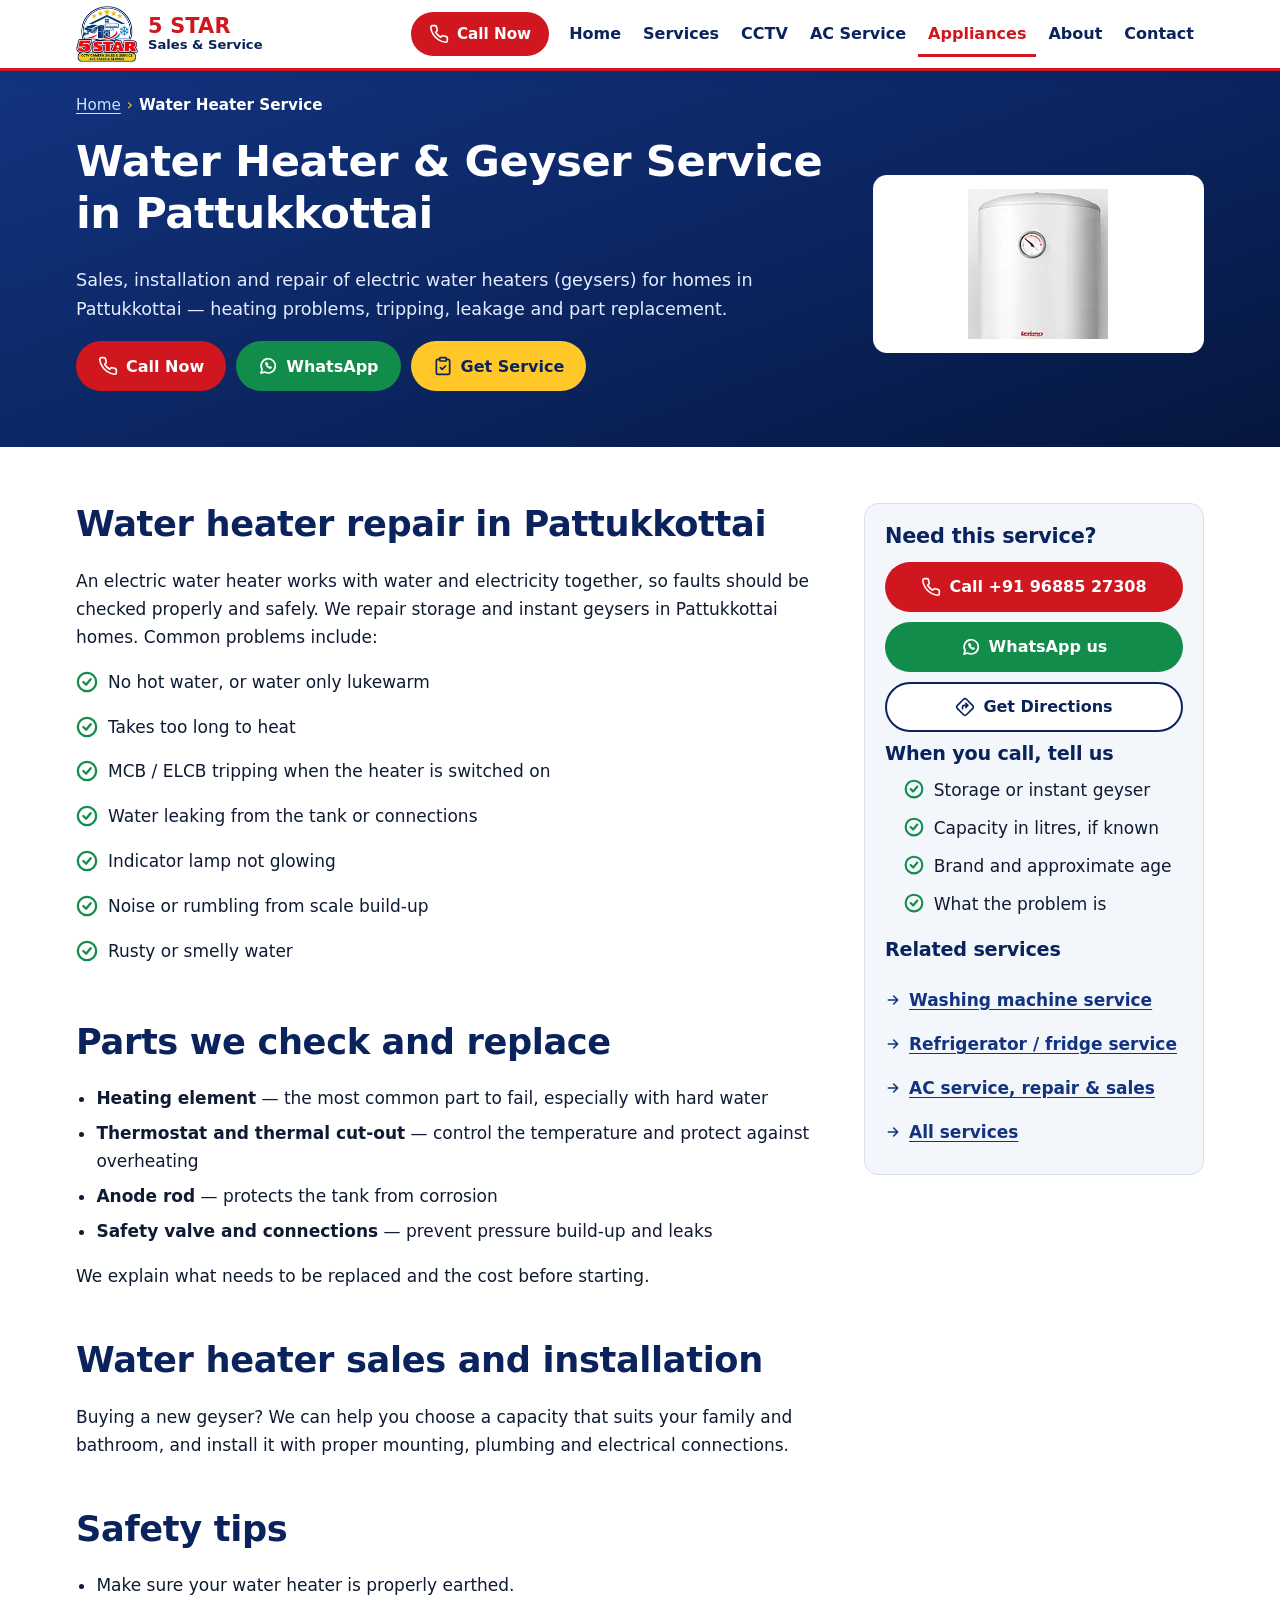
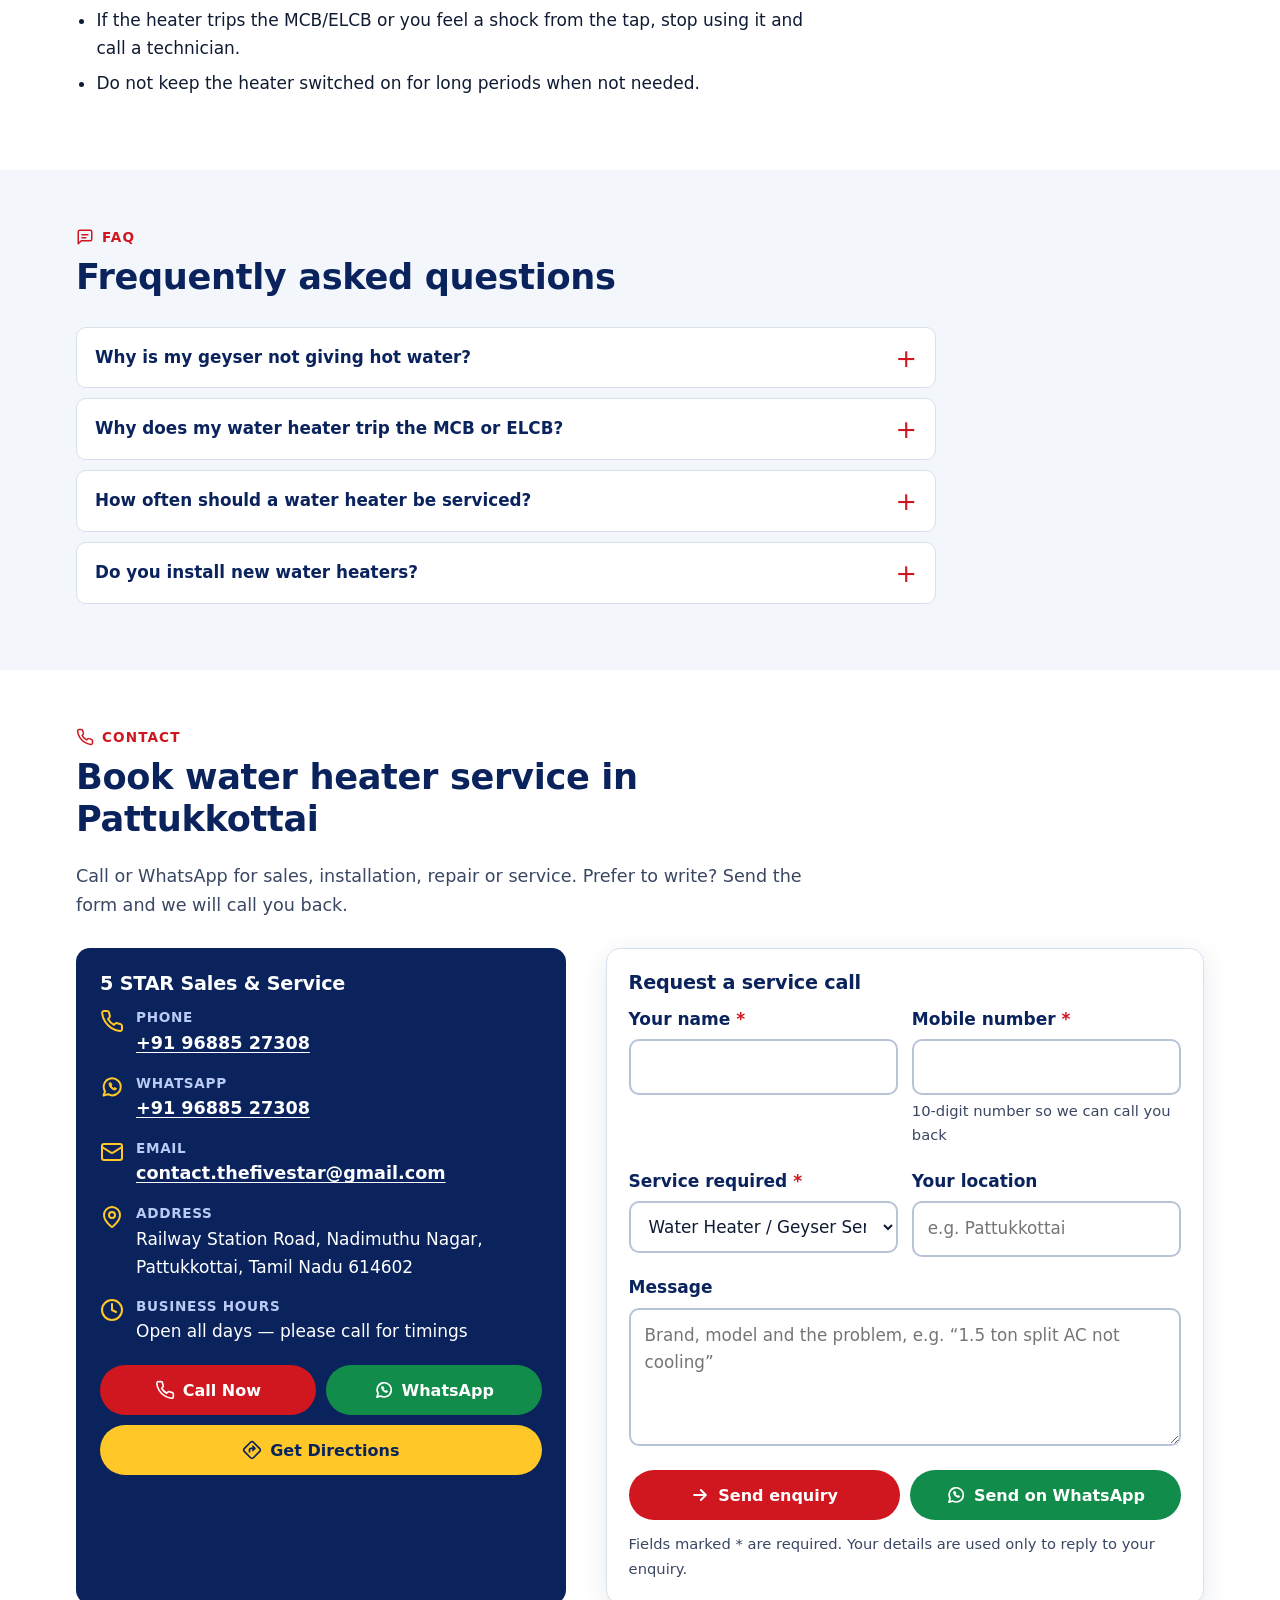
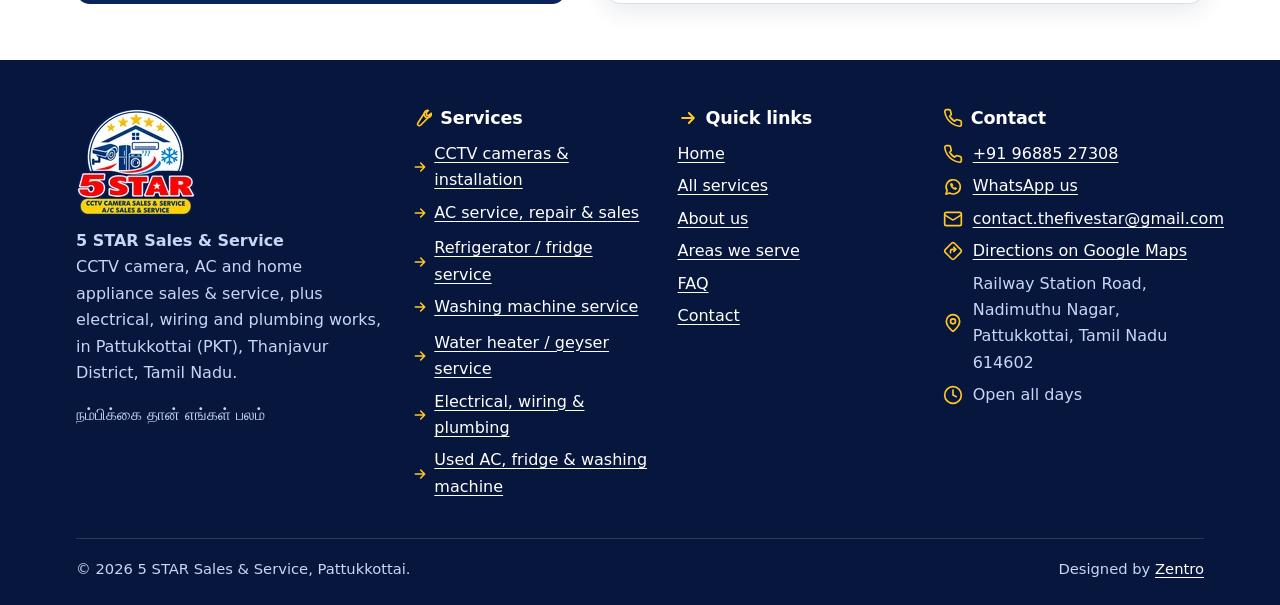
<file: water-heater-service-pattukkottai/index.html>
<!doctype html>
<html lang="en-IN">
<head>
  <meta charset="utf-8">
  <meta name="viewport" content="width=device-width, initial-scale=1">
  <title>Water Heater &amp; Geyser Service in Pattukkottai | 5 STAR</title>
  <meta name="description" content="Water heater and geyser sales, installation and repair in Pattukkottai: no hot water, tripping, leakage, heating element and thermostat replacement. Call 5 STAR.">
  <meta name="robots" content="index, follow">
  <link rel="canonical" href="https://thefivestar.in/water-heater-service-pattukkottai/">
  <meta name="theme-color" content="#0a235c">
  <meta name="geo.region" content="IN-TN">
  <meta name="geo.placename" content="Pattukkottai">

  <meta property="og:type" content="website">
  <meta property="og:locale" content="en_IN">
  <meta property="og:site_name" content="5 STAR Sales &amp; Service">
  <meta property="og:title" content="Water Heater &amp; Geyser Service in Pattukkottai | 5 STAR">
  <meta property="og:description" content="Water heater and geyser sales, installation and repair in Pattukkottai: no hot water, tripping, leakage, heating element and thermostat replacement. Call 5 STAR.">
  <meta property="og:url" content="https://thefivestar.in/water-heater-service-pattukkottai/">
  <meta property="og:image" content="https://thefivestar.in/assets/images/og-5-star-sales-service-pattukkottai.jpg">
  <meta property="og:image:width" content="1200">
  <meta property="og:image:height" content="800">
  <meta property="og:image:alt" content="5 STAR Sales &amp; Service shop banner: CCTV, AC, fridge, washing machine, water heater and UPS">
  <meta name="twitter:card" content="summary_large_image">
  <meta name="twitter:title" content="Water Heater &amp; Geyser Service in Pattukkottai | 5 STAR">
  <meta name="twitter:description" content="Water heater and geyser sales, installation and repair in Pattukkottai: no hot water, tripping, leakage, heating element and thermostat replacement. Call 5 STAR.">
  <meta name="twitter:image" content="https://thefivestar.in/assets/images/og-5-star-sales-service-pattukkottai.jpg">

  <link rel="icon" href="../favicon.ico" sizes="48x48">
  <link rel="icon" href="../assets/icons/favicon-32.png" type="image/png" sizes="32x32">
  <link rel="apple-touch-icon" href="../assets/icons/apple-touch-icon.png">
  <link rel="manifest" href="../site.webmanifest">
  <link rel="stylesheet" href="../css/style.css">
  <script src="../js/main.js" defer></script>

  <!--
  STRUCTURED DATA — address, PIN code, Maps link and coordinates are filled in
  (coordinates decoded from the shop's Plus Code 7J2XC88C+FM / "C88C+FM Pattukkottai").
  Still to add when available (only real values, never guesses):
    "sameAs": ["Facebook / Instagram URL"],
    Opening hours: add "opens": "09:00", "closes": "21:00" (your real times) to openingHoursSpecification.
  Validate at https://validator.schema.org/
-->
  <script type="application/ld+json">
{
  "@context": "https://schema.org",
  "@graph": [
    {
      "@type": [
        "LocalBusiness",
        "ElectronicsStore"
      ],
      "@id": "https://thefivestar.in/#business",
      "name": "5 STAR Sales & Service",
      "alternateName": "5 STAR",
      "description": "CCTV camera sales, installation and service, AC sales and service, refrigerator, washing machine, water heater and UPS service, and electrical, wiring and plumbing works in Pattukkottai, Thanjavur District, Tamil Nadu.",
      "url": "https://thefivestar.in/",
      "logo": "https://thefivestar.in/assets/logo/5-star-logo-480.png",
      "image": "https://thefivestar.in/assets/images/og-5-star-sales-service-pattukkottai.jpg",
      "telephone": "+919688527308",
      "email": "contact.thefivestar@gmail.com",
      "hasMap": "https://maps.app.goo.gl/QaKWtsYDxicPGYmz7",
      "address": {
        "@type": "PostalAddress",
        "streetAddress": "Railway Station Road, Nadimuthu Nagar",
        "addressLocality": "Pattukkottai",
        "addressRegion": "Tamil Nadu",
        "postalCode": "614602",
        "addressCountry": "IN"
      },
      "geo": {
        "@type": "GeoCoordinates",
        "latitude": 10.416188,
        "longitude": 79.321687
      },
      "areaServed": {
        "@type": "City",
        "name": "Pattukkottai",
        "alternateName": [
          "Pattukottai",
          "Patukkottai",
          "PKT"
        ],
        "containedInPlace": {
          "@type": "AdministrativeArea",
          "name": "Thanjavur District, Tamil Nadu"
        }
      },
      "openingHoursSpecification": [
        {
          "@type": "OpeningHoursSpecification",
          "dayOfWeek": [
            "Monday",
            "Tuesday",
            "Wednesday",
            "Thursday",
            "Friday",
            "Saturday",
            "Sunday"
          ]
        }
      ]
    },
    {
      "@type": "Service",
      "@id": "https://thefivestar.in/water-heater-service-pattukkottai/#service",
      "name": "Water heater and geyser sales and service in Pattukkottai",
      "serviceType": "Water heater repair",
      "description": "Water heater and geyser sales, installation and repair in Pattukkottai: no hot water, tripping, leakage, heating element and thermostat replacement. Call 5 STAR.",
      "url": "https://thefivestar.in/water-heater-service-pattukkottai/",
      "provider": {
        "@id": "https://thefivestar.in/#business"
      },
      "areaServed": {
        "@type": "City",
        "name": "Pattukkottai"
      }
    },
    {
      "@type": "WebPage",
      "@id": "https://thefivestar.in/water-heater-service-pattukkottai/#webpage",
      "url": "https://thefivestar.in/water-heater-service-pattukkottai/",
      "name": "Water Heater & Geyser Service in Pattukkottai | 5 STAR",
      "inLanguage": "en-IN",
      "about": {
        "@id": "https://thefivestar.in/water-heater-service-pattukkottai/#service"
      },
      "isPartOf": {
        "@type": "WebSite",
        "@id": "https://thefivestar.in/#website",
        "url": "https://thefivestar.in/",
        "name": "5 STAR Sales & Service"
      }
    },
    {
      "@type": "BreadcrumbList",
      "itemListElement": [
        {
          "@type": "ListItem",
          "position": 1,
          "name": "Home",
          "item": "https://thefivestar.in/"
        },
        {
          "@type": "ListItem",
          "position": 2,
          "name": "Water Heater Service",
          "item": "https://thefivestar.in/water-heater-service-pattukkottai/"
        }
      ]
    },
    {
      "@type": "FAQPage",
      "mainEntity": [
        {
          "@type": "Question",
          "name": "Why is my geyser not giving hot water?",
          "acceptedAnswer": {
            "@type": "Answer",
            "text": "The most common causes are a failed heating element, a faulty thermostat, a tripped thermal cut-out, or a power supply problem. We test each part to find which one has failed."
          }
        },
        {
          "@type": "Question",
          "name": "Why does my water heater trip the MCB or ELCB?",
          "acceptedAnswer": {
            "@type": "Answer",
            "text": "Tripping usually means an electrical leakage, often from a damaged heating element or wiring. Stop using the heater and have it checked — this is a safety issue."
          }
        },
        {
          "@type": "Question",
          "name": "How often should a water heater be serviced?",
          "acceptedAnswer": {
            "@type": "Answer",
            "text": "Where the water is hard, scale builds up on the element and tank. Periodic descaling and a check of the element and anode rod help the heater last longer and heat faster."
          }
        },
        {
          "@type": "Question",
          "name": "Do you install new water heaters?",
          "acceptedAnswer": {
            "@type": "Answer",
            "text": "Yes. We sell and install water heaters, including mounting, plumbing connections and electrical connection."
          }
        }
      ]
    }
  ]
}
</script>
</head>
<body>
<!-- Icon sprite (inline so icons also work when a page is opened straight from disk). Master copy: assets/icons/icons.svg -->
<svg xmlns="http://www.w3.org/2000/svg" aria-hidden="true" focusable="false" style="position:absolute;width:0;height:0;overflow:hidden">
  <defs>
    <symbol id="i-cctv" viewBox="0 0 24 24" fill="none" stroke="currentColor" stroke-width="2" stroke-linecap="round" stroke-linejoin="round"><path d="M3 7.5 16.5 3.6a1 1 0 0 1 1.2.7l1.1 3.9a1 1 0 0 1-.7 1.2L4.6 13.3a1 1 0 0 1-1.2-.7L2.3 8.7a1 1 0 0 1 .7-1.2Z"/><path d="m18.3 6.2 3.2-.9M7 12.3l1 3.4H4v5M4 18h4"/><circle cx="15.2" cy="6.6" r=".6" fill="currentColor"/></symbol>
    <symbol id="i-install" viewBox="0 0 24 24" fill="none" stroke="currentColor" stroke-width="2" stroke-linecap="round" stroke-linejoin="round"><path d="M14 4h6v6"/><path d="M20 4 12 12"/><path d="M4 12v8h8"/><path d="M4 20l6-6"/></symbol>
    <symbol id="i-wrench" viewBox="0 0 24 24" fill="none" stroke="currentColor" stroke-width="2" stroke-linecap="round" stroke-linejoin="round"><path d="M14.7 6.3a4 4 0 0 0 5 5l-9.4 9.4a2.1 2.1 0 0 1-3-3Z"/><path d="M14.7 6.3a4 4 0 0 1 5-3.3l-2.6 2.6.4 2.9 2.9.4 2.6-2.6a4 4 0 0 1-3.3 5"/></symbol>
    <symbol id="i-snow" viewBox="0 0 24 24" fill="none" stroke="currentColor" stroke-width="2" stroke-linecap="round" stroke-linejoin="round"><path d="M12 2v20M4 7l16 10M20 7 4 17"/><path d="m9 4 3 2 3-2M9 20l3-2 3 2M3.5 10.5 7 10l-.8-3.4M20.5 13.5 17 14l.8 3.4M17.8 6.6 17 10l3.5.5M6.2 17.4 7 14l-3.5-.5"/></symbol>
    <symbol id="i-ac" viewBox="0 0 24 24" fill="none" stroke="currentColor" stroke-width="2" stroke-linecap="round" stroke-linejoin="round"><rect x="2" y="4" width="20" height="9" rx="2"/><path d="M6 10h12M8 16c0 1.5-1 2-1 3.5M12 16c0 1.5-1 2-1 3.5M16 16c0 1.5-1 2-1 3.5"/></symbol>
    <symbol id="i-fridge" viewBox="0 0 24 24" fill="none" stroke="currentColor" stroke-width="2" stroke-linecap="round" stroke-linejoin="round"><rect x="5" y="2" width="14" height="20" rx="2"/><path d="M5 9h14M9 5v2M9 12v4"/></symbol>
    <symbol id="i-washer" viewBox="0 0 24 24" fill="none" stroke="currentColor" stroke-width="2" stroke-linecap="round" stroke-linejoin="round"><rect x="3" y="2" width="18" height="20" rx="2"/><path d="M3 7h18"/><circle cx="12" cy="14" r="4.5"/><path d="M7 4.5h.01M10 4.5h.01M9.5 15a3 3 0 0 0 3-1.5 3 3 0 0 1 2-1"/></symbol>
    <symbol id="i-heater" viewBox="0 0 24 24" fill="none" stroke="currentColor" stroke-width="2" stroke-linecap="round" stroke-linejoin="round"><rect x="6" y="2" width="12" height="17" rx="6"/><path d="M9 22v-3M15 22v-3"/><path d="M12 7.5c1.5 1.3 2 2.3 2 3.3a2 2 0 0 1-4 0c0-.8.4-1.6 1-2.1.2.6.6 1 1 1.1Z"/></symbol>
    <symbol id="i-ups" viewBox="0 0 24 24" fill="none" stroke="currentColor" stroke-width="2" stroke-linecap="round" stroke-linejoin="round"><rect x="3" y="5" width="16" height="14" rx="2"/><path d="M22 10v4"/><path d="m11.5 8-3 4h4l-3 4"/></symbol>
    <symbol id="i-gear" viewBox="0 0 24 24" fill="none" stroke="currentColor" stroke-width="2" stroke-linecap="round" stroke-linejoin="round"><circle cx="12" cy="12" r="3"/><path d="M19.4 15a1.7 1.7 0 0 0 .3 1.8l.1.1a2 2 0 1 1-2.8 2.8l-.1-.1a1.7 1.7 0 0 0-1.8-.3 1.7 1.7 0 0 0-1 1.5V21a2 2 0 1 1-4 0v-.1a1.7 1.7 0 0 0-1.1-1.5 1.7 1.7 0 0 0-1.8.3l-.1.1a2 2 0 1 1-2.8-2.8l.1-.1a1.7 1.7 0 0 0 .3-1.8 1.7 1.7 0 0 0-1.5-1H3a2 2 0 1 1 0-4h.1a1.7 1.7 0 0 0 1.5-1.1 1.7 1.7 0 0 0-.3-1.8l-.1-.1a2 2 0 1 1 2.8-2.8l.1.1a1.7 1.7 0 0 0 1.8.3H9a1.7 1.7 0 0 0 1-1.5V3a2 2 0 1 1 4 0v.1a1.7 1.7 0 0 0 1 1.5 1.7 1.7 0 0 0 1.8-.3l.1-.1a2 2 0 1 1 2.8 2.8l-.1.1a1.7 1.7 0 0 0-.3 1.8V9a1.7 1.7 0 0 0 1.5 1H21a2 2 0 1 1 0 4h-.1a1.7 1.7 0 0 0-1.5 1Z"/></symbol>
    <symbol id="i-recycle" viewBox="0 0 24 24" fill="none" stroke="currentColor" stroke-width="2" stroke-linecap="round" stroke-linejoin="round"><path d="M7 19H4.8a1.8 1.8 0 0 1-1.6-2.7l3.5-6"/><path d="m11 19 3 3M11 19l3-3M11 19h7.2a1.8 1.8 0 0 0 1.6-2.7l-1.4-2.4"/><path d="m14.4 6.6-1.9-3.2a1.8 1.8 0 0 0-3.1 0L7.3 7M14.4 6.6l-4.1 1.1M14.4 6.6 15.5 2.5M5.5 11.3 4.4 7.2l4 1.1"/></symbol>
    <symbol id="i-tag" viewBox="0 0 24 24" fill="none" stroke="currentColor" stroke-width="2" stroke-linecap="round" stroke-linejoin="round"><path d="M12.6 2.6A2 2 0 0 0 11.2 2H4a2 2 0 0 0-2 2v7.2a2 2 0 0 0 .6 1.4l8.7 8.7a2.4 2.4 0 0 0 3.4 0l6.6-6.6a2.4 2.4 0 0 0 0-3.4Z"/><circle cx="7.5" cy="7.5" r="1.5" fill="currentColor"/></symbol>
    <symbol id="i-phone" viewBox="0 0 24 24" fill="none" stroke="currentColor" stroke-width="2" stroke-linecap="round" stroke-linejoin="round"><path d="M22 16.9v3a2 2 0 0 1-2.2 2 19.8 19.8 0 0 1-8.6-3.1 19.5 19.5 0 0 1-6-6A19.8 19.8 0 0 1 2.1 4.2 2 2 0 0 1 4.1 2h3a2 2 0 0 1 2 1.7c.1 1 .4 1.9.7 2.8a2 2 0 0 1-.5 2.1L8 9.9a16 16 0 0 0 6 6l1.3-1.3a2 2 0 0 1 2.1-.4c.9.3 1.8.6 2.8.7a2 2 0 0 1 1.7 2Z"/></symbol>
    <symbol id="i-wa" viewBox="0 0 24 24" fill="none" stroke="currentColor" stroke-width="2" stroke-linecap="round" stroke-linejoin="round"><path d="M3.5 20.5 5 16.3A8.5 8.5 0 1 1 8 19.2Z"/><path d="M9 8.5c0 3.5 3 6.5 6.5 6.5l1-1.5-2-1-1 .8a4.5 4.5 0 0 1-2.3-2.3l.8-1-1-2Z" fill="currentColor" stroke-width="1"/></symbol>
    <symbol id="i-pin" viewBox="0 0 24 24" fill="none" stroke="currentColor" stroke-width="2" stroke-linecap="round" stroke-linejoin="round"><path d="M20 10c0 5-5.5 10.2-7.4 11.8a1 1 0 0 1-1.2 0C9.5 20.2 4 15 4 10a8 8 0 0 1 16 0"/><circle cx="12" cy="10" r="3"/></symbol>
    <symbol id="i-directions" viewBox="0 0 24 24" fill="none" stroke="currentColor" stroke-width="2" stroke-linecap="round" stroke-linejoin="round"><path d="M2.7 10.3a2.4 2.4 0 0 0 0 3.4l7.6 7.6a2.4 2.4 0 0 0 3.4 0l7.6-7.6a2.4 2.4 0 0 0 0-3.4l-7.6-7.6a2.4 2.4 0 0 0-3.4 0Z"/><path d="M9 14v-2a2 2 0 0 1 2-2h4M13 7.5 15.5 10 13 12.5"/></symbol>
    <symbol id="i-clock" viewBox="0 0 24 24" fill="none" stroke="currentColor" stroke-width="2" stroke-linecap="round" stroke-linejoin="round"><circle cx="12" cy="12" r="10"/><path d="M12 6v6l4 2"/></symbol>
    <symbol id="i-mail" viewBox="0 0 24 24" fill="none" stroke="currentColor" stroke-width="2" stroke-linecap="round" stroke-linejoin="round"><rect x="2" y="4" width="20" height="16" rx="2"/><path d="m22 7-8.97 5.7a1.94 1.94 0 0 1-2.06 0L2 7"/></symbol>
    <symbol id="i-check" viewBox="0 0 24 24" fill="none" stroke="currentColor" stroke-width="2.5" stroke-linecap="round" stroke-linejoin="round"><circle cx="12" cy="12" r="10"/><path d="m8 12 3 3 5-6"/></symbol>
    <symbol id="i-menu" viewBox="0 0 24 24" fill="none" stroke="currentColor" stroke-width="2.4" stroke-linecap="round"><path d="M4 6h16M4 12h16M4 18h16"/></symbol>
    <symbol id="i-close" viewBox="0 0 24 24" fill="none" stroke="currentColor" stroke-width="2.4" stroke-linecap="round"><path d="M6 6l12 12M18 6 6 18"/></symbol>
    <symbol id="i-arrow" viewBox="0 0 24 24" fill="none" stroke="currentColor" stroke-width="2.4" stroke-linecap="round" stroke-linejoin="round"><path d="M5 12h14M13 6l6 6-6 6"/></symbol>
    <symbol id="i-shield" viewBox="0 0 24 24" fill="none" stroke="currentColor" stroke-width="2" stroke-linecap="round" stroke-linejoin="round"><path d="M20 13c0 5-3.5 7.5-7.7 9a1 1 0 0 1-.6 0C7.5 20.5 4 18 4 13V6a1 1 0 0 1 1-1c2 0 4.5-1.2 6.2-2.7a1.2 1.2 0 0 1 1.5 0C14.5 3.8 17 5 19 5a1 1 0 0 1 1 1Z"/><path d="m9 12 2 2 4-4"/></symbol>
    <symbol id="i-home" viewBox="0 0 24 24" fill="none" stroke="currentColor" stroke-width="2" stroke-linecap="round" stroke-linejoin="round"><path d="M3 10.5 12 3l9 7.5"/><path d="M5 9v12h14V9"/><path d="M10 21v-6h4v6"/></symbol>
    <symbol id="i-chat" viewBox="0 0 24 24" fill="none" stroke="currentColor" stroke-width="2" stroke-linecap="round" stroke-linejoin="round"><path d="M21 15a2 2 0 0 1-2 2H7l-4 4V5a2 2 0 0 1 2-2h14a2 2 0 0 1 2 2Z"/><path d="M8 9h8M8 13h5"/></symbol>
    <symbol id="i-star" viewBox="0 0 24 24" fill="currentColor"><path d="m12 2 3.1 6.3 6.9 1-5 4.9 1.2 6.8L12 17.8 5.8 21l1.2-6.8-5-4.9 6.9-1Z"/></symbol>
    <symbol id="i-clipboard" viewBox="0 0 24 24" fill="none" stroke="currentColor" stroke-width="2" stroke-linecap="round" stroke-linejoin="round"><rect x="8" y="2" width="8" height="4" rx="1"/><path d="M16 4h2a2 2 0 0 1 2 2v14a2 2 0 0 1-2 2H6a2 2 0 0 1-2-2V6a2 2 0 0 1 2-2h2"/><path d="m9 14 2 2 4-4"/></symbol>
    <symbol id="i-bolt" viewBox="0 0 24 24" fill="none" stroke="currentColor" stroke-width="2" stroke-linecap="round" stroke-linejoin="round"><path d="M13 2 4 14h7l-1 8 9-12h-7Z"/></symbol>
    <symbol id="i-plug" viewBox="0 0 24 24" fill="none" stroke="currentColor" stroke-width="2" stroke-linecap="round" stroke-linejoin="round"><path d="M9 2v5M15 2v5"/><path d="M6 7h12v4a6 6 0 0 1-12 0Z"/><path d="M12 17v5"/></symbol>
    <symbol id="i-tap" viewBox="0 0 24 24" fill="none" stroke="currentColor" stroke-width="2" stroke-linecap="round" stroke-linejoin="round"><path d="M3 11h8a3 3 0 0 1 3 3v2"/><path d="M3 8v6"/><path d="M8 11V7M5.5 7h5"/><path d="M15.5 20c0 .8-.7 1.5-1.5 1.5s-1.5-.7-1.5-1.5c0-1 1.5-2.5 1.5-2.5s1.5 1.5 1.5 2.5Z"/></symbol>
  </defs>
</svg>
<a class="skip-link" href="#main">Skip to main content</a>
<header class="site-header">
  <div class="wrap header-inner">
    <a class="brand" href="../" aria-label="5 STAR Sales &amp; Service — home">
      <img src="../assets/logo/5-star-logo-120.webp" srcset="../assets/logo/5-star-logo-120.webp 120w, ../assets/logo/5-star-logo-240.webp 240w" sizes="62px" width="62" height="56" alt="5 STAR logo">
      <span class="brand-text"><span class="brand-name">5 STAR</span><span class="brand-sub">Sales &amp; Service</span></span>
    </a>
    <a class="btn btn--red btn--sm header-call" href="tel:+919688527308"><svg class="icon" aria-hidden="true" focusable="false"><use href="#i-phone"/></svg>Call Now</a>
    <button class="nav-toggle" type="button" aria-expanded="false" aria-controls="site-nav" aria-label="Open menu">
      <svg class="icon i-open" aria-hidden="true" focusable="false"><use href="#i-menu"/></svg><svg class="icon i-close" aria-hidden="true" focusable="false"><use href="#i-close"/></svg>
    </button>
    <nav class="site-nav" id="site-nav" aria-label="Main">
      <ul>
        <li><a href="../"><svg class="icon nav-icon" aria-hidden="true" focusable="false"><use href="#i-home"/></svg>Home</a></li>
        <li><a href="../#services"><svg class="icon nav-icon" aria-hidden="true" focusable="false"><use href="#i-wrench"/></svg>Services</a></li>
        <li><a href="../cctv-camera-pattukkottai/"><svg class="icon nav-icon" aria-hidden="true" focusable="false"><use href="#i-cctv"/></svg>CCTV</a></li>
        <li><a href="../ac-service-pattukkottai/"><svg class="icon nav-icon" aria-hidden="true" focusable="false"><use href="#i-snow"/></svg>AC Service</a></li>
        <li><a href="../#appliances" aria-current="page"><svg class="icon nav-icon" aria-hidden="true" focusable="false"><use href="#i-fridge"/></svg>Appliances</a></li>
        <li><a href="../#about"><svg class="icon nav-icon" aria-hidden="true" focusable="false"><use href="#i-star"/></svg>About</a></li>
        <li><a href="#contact"><svg class="icon nav-icon" aria-hidden="true" focusable="false"><use href="#i-chat"/></svg>Contact</a></li>
        <li class="nav-cta"><a class="btn btn--red" href="tel:+919688527308"><svg class="icon" aria-hidden="true" focusable="false"><use href="#i-phone"/></svg>Call +91 96885 27308</a></li>
      </ul>
    </nav>
  </div>
</header>
<main id="main">
<section class="page-hero" aria-labelledby="page-title">
  <div class="wrap">
    <nav class="breadcrumb" aria-label="Breadcrumb">
      <ol>
        <li><a href="../">Home</a></li>
        <li><span aria-current="page">Water Heater Service</span></li>
      </ol>
    </nav>
    <div class="page-hero-grid">
      <div>
        <h1 id="page-title">Water Heater &amp; Geyser Service in Pattukkottai</h1>
        <p>Sales, installation and repair of electric water heaters (geysers) for homes in Pattukkottai — heating problems, tripping, leakage and part replacement.</p>
        <div class="btn-row">
          <a class="btn btn--red" href="tel:+919688527308"><svg class="icon" aria-hidden="true" focusable="false"><use href="#i-phone"/></svg>Call Now</a>
          <a class="btn btn--wa" href="https://wa.me/919688527308?text=Hello%205%20STAR%2C%20I%20need%20water%20heater%20service%20in%20Pattukkottai." data-wa="water heater service" target="_blank" rel="noopener"><svg class="icon" aria-hidden="true" focusable="false"><use href="#i-wa"/></svg>WhatsApp</a>
          <a class="btn btn--gold" href="#contact" data-enquire="Water Heater / Geyser Service"><svg class="icon" aria-hidden="true" focusable="false"><use href="#i-clipboard"/></svg>Get Service</a>
        </div>
      </div>
      <div class="page-hero-img"><img src="../assets/images/water-heater-geyser-service-pattukkottai.webp" width="140" height="150" alt="Wall-mounted water heater (geyser)" fetchpriority="high"></div>
    </div>
  </div>
</section>

<section class="section">
  <div class="wrap two-col">
    <div class="prose">
      <h2>Water heater repair in Pattukkottai</h2>
      <p>An electric water heater works with water and electricity together, so faults should be checked properly and safely. We repair storage and instant geysers in Pattukkottai homes. Common problems include:</p>
      <ul class="ticks">
        <li><svg class="icon" aria-hidden="true" focusable="false"><use href="#i-check"/></svg><span>No hot water, or water only lukewarm</span></li>
        <li><svg class="icon" aria-hidden="true" focusable="false"><use href="#i-check"/></svg><span>Takes too long to heat</span></li>
        <li><svg class="icon" aria-hidden="true" focusable="false"><use href="#i-check"/></svg><span>MCB / ELCB tripping when the heater is switched on</span></li>
        <li><svg class="icon" aria-hidden="true" focusable="false"><use href="#i-check"/></svg><span>Water leaking from the tank or connections</span></li>
        <li><svg class="icon" aria-hidden="true" focusable="false"><use href="#i-check"/></svg><span>Indicator lamp not glowing</span></li>
        <li><svg class="icon" aria-hidden="true" focusable="false"><use href="#i-check"/></svg><span>Noise or rumbling from scale build-up</span></li>
        <li><svg class="icon" aria-hidden="true" focusable="false"><use href="#i-check"/></svg><span>Rusty or smelly water</span></li>
      </ul>

      <h2>Parts we check and replace</h2>
      <ul>
        <li><strong>Heating element</strong> — the most common part to fail, especially with hard water</li>
        <li><strong>Thermostat and thermal cut-out</strong> — control the temperature and protect against overheating</li>
        <li><strong>Anode rod</strong> — protects the tank from corrosion</li>
        <li><strong>Safety valve and connections</strong> — prevent pressure build-up and leaks</li>
      </ul>
      <p>We explain what needs to be replaced and the cost before starting.</p>

      <h2>Water heater sales and installation</h2>
      <p>Buying a new geyser? We can help you choose a capacity that suits your family and bathroom, and install it with proper mounting, plumbing and electrical connections.</p>

      <h2>Safety tips</h2>
      <ul>
        <li>Make sure your water heater is properly earthed.</li>
        <li>If the heater trips the MCB/ELCB or you feel a shock from the tap, stop using it and call a technician.</li>
        <li>Do not keep the heater switched on for long periods when not needed.</li>
      </ul>
    </div>
    <aside aria-label="Quick contact">
      <div class="aside-box">
        <h2>Need this service?</h2>
        <a class="btn btn--red" href="tel:+919688527308"><svg class="icon" aria-hidden="true" focusable="false"><use href="#i-phone"/></svg>Call +91 96885 27308</a>
        <a class="btn btn--wa" href="https://wa.me/919688527308?text=Hello%205%20STAR%2C%20I%20need%20water%20heater%20service%20in%20Pattukkottai." data-wa="water heater service" target="_blank" rel="noopener"><svg class="icon" aria-hidden="true" focusable="false"><use href="#i-wa"/></svg>WhatsApp us</a>
        <a class="btn btn--outline" href="https://maps.app.goo.gl/QaKWtsYDxicPGYmz7" target="_blank" rel="noopener"><svg class="icon" aria-hidden="true" focusable="false"><use href="#i-directions"/></svg>Get Directions</a>
        <h3>When you call, tell us</h3>
        <ul class="ticks">
            <li><svg class="icon" aria-hidden="true" focusable="false"><use href="#i-check"/></svg><span>Storage or instant geyser</span></li>
            <li><svg class="icon" aria-hidden="true" focusable="false"><use href="#i-check"/></svg><span>Capacity in litres, if known</span></li>
            <li><svg class="icon" aria-hidden="true" focusable="false"><use href="#i-check"/></svg><span>Brand and approximate age</span></li>
            <li><svg class="icon" aria-hidden="true" focusable="false"><use href="#i-check"/></svg><span>What the problem is</span></li>
        </ul>
        <h3 style="margin-top:1em">Related services</h3>
        <ul class="related">
            <li><a href="../washing-machine-service-pattukkottai/"><svg class="icon icon-sm" aria-hidden="true" focusable="false"><use href="#i-arrow"/></svg>Washing machine service</a></li>
            <li><a href="../refrigerator-service-pattukkottai/"><svg class="icon icon-sm" aria-hidden="true" focusable="false"><use href="#i-arrow"/></svg>Refrigerator / fridge service</a></li>
            <li><a href="../ac-service-pattukkottai/"><svg class="icon icon-sm" aria-hidden="true" focusable="false"><use href="#i-arrow"/></svg>AC service, repair &amp; sales</a></li>
            <li><a href="../#services"><svg class="icon icon-sm" aria-hidden="true" focusable="false"><use href="#i-arrow"/></svg>All services</a></li>
        </ul>
      </div>
    </aside>
  </div>
</section>

<section class="section section--alt" id="faq" aria-labelledby="faq-title">
  <div class="wrap">
    <div class="section-head"><span class="eyebrow"><svg class="icon" aria-hidden="true" focusable="false"><use href="#i-chat"/></svg>FAQ</span><h2 id="faq-title">Frequently asked questions</h2></div>
    <div class="faq">
      <details>
        <summary>Why is my geyser not giving hot water?</summary>
        <div><p>The most common causes are a failed heating element, a faulty thermostat, a tripped thermal cut-out, or a power supply problem. We test each part to find which one has failed.</p></div>
      </details>
      <details>
        <summary>Why does my water heater trip the MCB or ELCB?</summary>
        <div><p>Tripping usually means an electrical leakage, often from a damaged heating element or wiring. Stop using the heater and have it checked — this is a safety issue.</p></div>
      </details>
      <details>
        <summary>How often should a water heater be serviced?</summary>
        <div><p>Where the water is hard, scale builds up on the element and tank. Periodic descaling and a check of the element and anode rod help the heater last longer and heat faster.</p></div>
      </details>
      <details>
        <summary>Do you install new water heaters?</summary>
        <div><p>Yes. We sell and install water heaters, including mounting, plumbing connections and electrical connection.</p></div>
      </details>
    </div>
  </div>
</section>

<section class="section" id="contact" aria-labelledby="contact-title">
  <div class="wrap">
    <div class="section-head">
      <span class="eyebrow"><svg class="icon" aria-hidden="true" focusable="false"><use href="#i-phone"/></svg>Contact</span>
      <h2 id="contact-title">Book water heater service in Pattukkottai</h2>
      <p>Call or WhatsApp for sales, installation, repair or service. Prefer to write? Send the form and we will call you back.</p>
    </div>
    <div class="contact-grid">
      <div class="contact-card">
        <h3>5 STAR Sales &amp; Service</h3>
        <ul class="contact-list">
          <li><svg class="icon" aria-hidden="true" focusable="false"><use href="#i-phone"/></svg><div><strong>Phone</strong><a href="tel:+919688527308">+91 96885 27308</a></div></li>
          <li><svg class="icon" aria-hidden="true" focusable="false"><use href="#i-wa"/></svg><div><strong>WhatsApp</strong><a href="https://wa.me/919688527308?text=Hello%205%20STAR%2C%20I%20need%20water%20heater%20service%20in%20Pattukkottai." data-wa="water heater service" target="_blank" rel="noopener">+91 96885 27308</a></div></li>
          <li><svg class="icon" aria-hidden="true" focusable="false"><use href="#i-mail"/></svg><div><strong>Email</strong><a href="mailto:contact.thefivestar@gmail.com">contact.thefivestar@gmail.com</a></div></li>
          <li><svg class="icon" aria-hidden="true" focusable="false"><use href="#i-pin"/></svg><div><strong>Address</strong>
            <span>Railway Station Road, Nadimuthu Nagar, Pattukkottai, Tamil Nadu 614602</span></div></li>
          <li><svg class="icon" aria-hidden="true" focusable="false"><use href="#i-clock"/></svg><div><strong>Business hours</strong>
            <!-- TODO(owner): add opening and closing times, e.g. "All days, 9:00 AM – 9:00 PM". -->
            <span>Open all days — please call for timings</span></div></li>
        </ul>
        <div class="btn-row">
          <a class="btn btn--red" href="tel:+919688527308"><svg class="icon" aria-hidden="true" focusable="false"><use href="#i-phone"/></svg>Call Now</a>
          <a class="btn btn--wa" href="https://wa.me/919688527308?text=Hello%205%20STAR%2C%20I%20need%20water%20heater%20service%20in%20Pattukkottai." data-wa="water heater service" target="_blank" rel="noopener"><svg class="icon" aria-hidden="true" focusable="false"><use href="#i-wa"/></svg>WhatsApp</a>
          <a class="btn btn--gold" href="https://maps.app.goo.gl/QaKWtsYDxicPGYmz7" target="_blank" rel="noopener"><svg class="icon" aria-hidden="true" focusable="false"><use href="#i-directions"/></svg>Get Directions</a>
        </div>
      </div>

      <form class="form" id="enquiry-form" action="https://formspree.io/f/moevlzew" method="POST" novalidate aria-labelledby="form-title">
        <h3 id="form-title">Request a service call</h3>
        <input type="hidden" name="_subject" value="New enquiry from 5 STAR website">
        <div class="hp-field" aria-hidden="true">
          <label for="f-gotcha">Leave this field empty</label>
          <input type="text" id="f-gotcha" name="_gotcha" tabindex="-1" autocomplete="off">
        </div>
        <div class="field-row">
          <div class="field">
            <label for="f-name">Your name <span class="req" aria-hidden="true">*</span></label>
            <input id="f-name" name="name" type="text" autocomplete="name" required aria-describedby="f-name-error">
            <div class="field-error" id="f-name-error" aria-live="polite"></div>
          </div>
          <div class="field">
            <label for="f-phone">Mobile number <span class="req" aria-hidden="true">*</span></label>
            <input id="f-phone" name="phone" type="tel" inputmode="tel" autocomplete="tel" required aria-describedby="f-phone-hint f-phone-error">
            <div class="field-hint" id="f-phone-hint">10-digit number so we can call you back</div>
            <div class="field-error" id="f-phone-error" aria-live="polite"></div>
          </div>
        </div>
        <div class="field-row">
          <div class="field">
            <label for="f-service">Service required <span class="req" aria-hidden="true">*</span></label>
            <select id="f-service" name="service" required aria-describedby="f-service-error">
              <option value="">Choose a service…</option>
              <option>CCTV Camera Sales</option>
              <option>CCTV Installation</option>
              <option>CCTV Service / Repair</option>
              <option>AC Sales</option>
              <option>AC Service / Repair</option>
              <option>AC Installation / Shifting</option>
              <option>Refrigerator Service / Repair</option>
              <option>Washing Machine Service / Repair</option>
              <option selected>Water Heater / Geyser Service</option>
              <option>UPS Service</option>
              <option>Electrical Works</option>
              <option>House / Shop Wiring</option>
              <option>Plumbing Works</option>
              <option>Spare Parts</option>
              <option>Used AC</option>
              <option>Used Refrigerator</option>
              <option>Used Washing Machine</option>
              <option>Sell my old appliance</option>
              <option>Other</option>
            </select>
            <div class="field-error" id="f-service-error" aria-live="polite"></div>
          </div>
          <div class="field">
            <label for="f-location">Your location</label>
            <input id="f-location" name="location" type="text" list="area-options" autocomplete="address-level2" placeholder="e.g. Pattukkottai">
            <datalist id="area-options"><option value="Pattukkottai"></option></datalist>
          </div>
        </div>
        <div class="field">
          <label for="f-message">Message</label>
          <textarea id="f-message" name="message" rows="4" placeholder="Brand, model and the problem, e.g. “1.5 ton split AC not cooling”"></textarea>
        </div>
        <div class="form-actions">
          <button class="btn btn--red" type="submit"><svg class="icon" aria-hidden="true" focusable="false"><use href="#i-arrow"/></svg>Send enquiry</button>
          <button class="btn btn--wa" type="button" data-form-wa><svg class="icon" aria-hidden="true" focusable="false"><use href="#i-wa"/></svg>Send on WhatsApp</button>
        </div>
        <div class="form-status" role="status" aria-live="polite"></div>
        <p class="form-note">Fields marked * are required. Your details are used only to reply to your enquiry.</p>
      </form>
    </div>
  </div>
</section>

</main>
<footer class="site-footer">
  <div class="wrap">
    <div class="footer-grid">
      <div class="footer-brand">
        <img src="../assets/logo/5-star-logo-120.webp" srcset="../assets/logo/5-star-logo-120.webp 120w, ../assets/logo/5-star-logo-240.webp 240w" sizes="120px" width="120" height="108" alt="5 STAR Sales &amp; Service logo" loading="lazy" decoding="async">
        <p><strong>5 STAR Sales &amp; Service</strong><br>CCTV camera, AC and home appliance sales &amp; service, plus electrical, wiring and plumbing works, in Pattukkottai (PKT), Thanjavur District, Tamil Nadu.</p>
        <p lang="ta">நம்பிக்கை தான் எங்கள் பலம்</p>
      </div>
      <div>
        <h2><svg class="icon" aria-hidden="true" focusable="false"><use href="#i-wrench"/></svg>Services</h2>
        <ul class="footer-links">
          <li><a href="../cctv-camera-pattukkottai/"><svg class="icon icon-sm" aria-hidden="true" focusable="false"><use href="#i-arrow"/></svg>CCTV cameras &amp; installation</a></li>
          <li><a href="../ac-service-pattukkottai/"><svg class="icon icon-sm" aria-hidden="true" focusable="false"><use href="#i-arrow"/></svg>AC service, repair &amp; sales</a></li>
          <li><a href="../refrigerator-service-pattukkottai/"><svg class="icon icon-sm" aria-hidden="true" focusable="false"><use href="#i-arrow"/></svg>Refrigerator / fridge service</a></li>
          <li><a href="../washing-machine-service-pattukkottai/"><svg class="icon icon-sm" aria-hidden="true" focusable="false"><use href="#i-arrow"/></svg>Washing machine service</a></li>
          <li><a href="../water-heater-service-pattukkottai/"><svg class="icon icon-sm" aria-hidden="true" focusable="false"><use href="#i-arrow"/></svg>Water heater / geyser service</a></li>
          <li><a href="../electrical-plumbing-pattukkottai/"><svg class="icon icon-sm" aria-hidden="true" focusable="false"><use href="#i-arrow"/></svg>Electrical, wiring &amp; plumbing</a></li>
          <li><a href="../used-appliances-pattukkottai/"><svg class="icon icon-sm" aria-hidden="true" focusable="false"><use href="#i-arrow"/></svg>Used AC, fridge &amp; washing machine</a></li>
        </ul>
      </div>
      <div>
        <h2><svg class="icon" aria-hidden="true" focusable="false"><use href="#i-arrow"/></svg>Quick links</h2>
        <ul class="footer-links">
          <li><a href="../">Home</a></li>
          <li><a href="../#services">All services</a></li>
          <li><a href="../#about">About us</a></li>
          <li><a href="../#areas">Areas we serve</a></li>
          <li><a href="../#faq">FAQ</a></li>
          <li><a href="#contact">Contact</a></li>
        </ul>
      </div>
      <div>
        <h2><svg class="icon" aria-hidden="true" focusable="false"><use href="#i-phone"/></svg>Contact</h2>
        <ul class="footer-links footer-links--icons">
          <li><svg class="icon" aria-hidden="true" focusable="false"><use href="#i-phone"/></svg><a href="tel:+919688527308">+91 96885 27308</a></li>
          <li><svg class="icon" aria-hidden="true" focusable="false"><use href="#i-wa"/></svg><a href="https://wa.me/919688527308?text=Hello%205%20STAR%2C%20I%20need%20water%20heater%20service%20in%20Pattukkottai." data-wa="water heater service" target="_blank" rel="noopener">WhatsApp us</a></li>
          <li><svg class="icon" aria-hidden="true" focusable="false"><use href="#i-mail"/></svg><a href="mailto:contact.thefivestar@gmail.com">contact.thefivestar@gmail.com</a></li>
          <li><svg class="icon" aria-hidden="true" focusable="false"><use href="#i-directions"/></svg><a href="https://maps.app.goo.gl/QaKWtsYDxicPGYmz7" target="_blank" rel="noopener">Directions on Google Maps</a></li>
          <li><svg class="icon" aria-hidden="true" focusable="false"><use href="#i-pin"/></svg>Railway Station Road, Nadimuthu Nagar, Pattukkottai, Tamil Nadu 614602</li>
          <li><svg class="icon" aria-hidden="true" focusable="false"><use href="#i-clock"/></svg>Open all days</li>
        </ul>
      </div>
    </div>
    <div class="footer-bottom">
      <span>© <span data-year>2026</span> 5 STAR Sales &amp; Service, Pattukkottai.</span>
      <span>Designed by <a href="https://www.instagram.com/zentro_official_/" target="_blank" rel="noopener">Zentro</a></span>
    </div>
  </div>
</footer>

<nav class="action-bar" aria-label="Quick contact">
  <a href="tel:+919688527308"><svg class="icon" aria-hidden="true" focusable="false"><use href="#i-phone"/></svg>CALL</a>
  <a href="https://wa.me/919688527308?text=Hello%205%20STAR%2C%20I%20need%20water%20heater%20service%20in%20Pattukkottai." data-wa="water heater service" target="_blank" rel="noopener"><svg class="icon" aria-hidden="true" focusable="false"><use href="#i-wa"/></svg>WHATSAPP</a>
  <a href="#contact"><svg class="icon" aria-hidden="true" focusable="false"><use href="#i-clipboard"/></svg>GET SERVICE</a>
</nav>
</body>
</html>
</file>
<file: css/style.css>
/* ==========================================================================
   5 STAR Sales & Service — Pattukkottai
   Single stylesheet. Mobile-first: base rules are for phones (360px+),
   media queries add the tablet / desktop layout.
   ========================================================================== */

/* ---------- Brand tokens (change colours here) ---------- */
:root {
  --navy: #0a235c;
  --navy-2: #12337f;
  --navy-deep: #06163d;
  --red: #d0161e;
  --red-dark: #a80f15;
  --gold: #ffc727;
  --gold-soft: #fff4cc;
  --sky: #2f8fe0;
  --sky-soft: #e8f3fd;
  --ink: #0f1b33;
  --ink-2: #3a4763;
  --line: #d8e0ec;
  --bg: #ffffff;
  --bg-alt: #f3f6fb;
  --wa: #128c4a;
  --radius: 14px;
  --radius-sm: 10px;
  --shadow: 0 6px 24px rgba(10, 35, 92, .10);
  --header-h: 68px;
  --bar-h: 64px;
  --wrap: 1160px;
  --font: system-ui, -apple-system, "Segoe UI", Roboto, "Noto Sans", "Noto Sans Tamil", "Helvetica Neue", Arial, sans-serif;
}

/* ---------- Base ---------- */
*, *::before, *::after { box-sizing: border-box; }
html { -webkit-text-size-adjust: 100%; scroll-behavior: smooth; }
@media (prefers-reduced-motion: reduce) { html { scroll-behavior: auto; } *, *::before, *::after { transition: none !important; animation: none !important; } }
body {
  margin: 0;
  font-family: var(--font);
  font-size: 1.0625rem;          /* 17px — comfortable for older readers */
  line-height: 1.65;
  color: var(--ink);
  background: var(--bg);
  padding-bottom: var(--bar-h);  /* room for the mobile action bar */
}
img, svg { display: block; max-width: 100%; }
img { height: auto; }
a { color: var(--navy-2); text-underline-offset: 3px; }
a:hover { color: var(--red); }
h1, h2, h3 { line-height: 1.2; margin: 0 0 .6em; color: var(--navy); letter-spacing: -.01em; }
h1 { font-size: clamp(1.85rem, 6.4vw, 3.1rem); font-weight: 800; }
h2 { font-size: clamp(1.5rem, 4.6vw, 2.2rem); font-weight: 800; }
h3 { font-size: 1.2rem; font-weight: 750; }
p { margin: 0 0 1em; }
ul { padding-left: 1.2em; }
[id] { scroll-margin-top: calc(var(--header-h) + 12px); }

:focus-visible { outline: 3px solid var(--gold); outline-offset: 3px; border-radius: 4px; }
.skip-link { position: absolute; left: 12px; top: -60px; z-index: 100; background: var(--gold); color: var(--navy); padding: 10px 16px; font-weight: 700; border-radius: 8px; }
.skip-link:focus { top: 10px; }
.visually-hidden { position: absolute !important; width: 1px; height: 1px; overflow: hidden; clip: rect(0 0 0 0); white-space: nowrap; }

.wrap { width: 100%; max-width: var(--wrap); margin: 0 auto; padding: 0 16px; }
.section { padding: 56px 0; }
.section--alt { background: var(--bg-alt); }
.section--navy { background: var(--navy); color: #fff; }
.section--navy h2, .section--navy h3 { color: #fff; }
.section-head { max-width: 760px; margin-bottom: 28px; }
.section-head p { color: var(--ink-2); font-size: 1.1rem; }
.section--navy .section-head p { color: #d6e2ff; }
.eyebrow { display: inline-block; font-size: .85rem; font-weight: 800; letter-spacing: .08em; text-transform: uppercase; color: var(--red); margin-bottom: 8px; }
.section--navy .eyebrow { color: var(--gold); }
.icon { width: 24px; height: 24px; flex: none; }

/* ---------- Buttons ---------- */
.btn {
  display: inline-flex; align-items: center; justify-content: center; gap: 8px;
  min-height: 50px; padding: 12px 20px; border-radius: 999px; border: 2px solid transparent;
  font: inherit; font-weight: 750; font-size: 1rem; line-height: 1.1; text-decoration: none; cursor: pointer;
  transition: background-color .15s, color .15s, border-color .15s, transform .15s;
}
.btn:active { transform: translateY(1px); }
.btn .icon { width: 20px; height: 20px; }
.btn--red { background: var(--red); color: #fff; }
.btn--red:hover { background: var(--red-dark); color: #fff; }
.btn--gold { background: var(--gold); color: var(--navy); }
.btn--gold:hover { background: #ffd65c; color: var(--navy); }
.btn--wa { background: var(--wa); color: #fff; }
.btn--wa:hover { background: #0d733c; color: #fff; }
.btn--ghost { border-color: rgba(255, 255, 255, .7); color: #fff; }
.btn--ghost:hover { background: #fff; color: var(--navy); }
.btn--outline { border-color: var(--navy); color: var(--navy); background: #fff; }
.btn--outline:hover { background: var(--navy); color: #fff; }
.btn--sm { min-height: 44px; padding: 8px 16px; font-size: .95rem; }
.btn[disabled] { opacity: .6; cursor: progress; }
.btn-row { display: flex; flex-wrap: wrap; gap: 10px; }

/* ---------- Header ---------- */
.site-header { position: sticky; top: 0; z-index: 50; background: #fff; border-bottom: 3px solid var(--red); box-shadow: 0 2px 12px rgba(10, 35, 92, .08); }
.header-inner { display: flex; align-items: center; gap: 10px; min-height: var(--header-h); }
.brand { display: flex; align-items: center; gap: 10px; text-decoration: none; color: var(--navy); margin-right: auto; min-width: 0; }
.brand img { width: 56px; height: 50px; }
.brand-text { display: flex; flex-direction: column; line-height: 1.05; }
.brand-name { font-weight: 900; font-size: 1.3rem; color: var(--red); letter-spacing: .01em; }
.brand-sub { font-weight: 700; font-size: .82rem; color: var(--navy); white-space: nowrap; }
.header-call { display: none; }
.nav-toggle {
  display: inline-flex; align-items: center; justify-content: center; width: 48px; height: 48px;
  border: 2px solid var(--line); border-radius: 12px; background: #fff; color: var(--navy); cursor: pointer;
}
.nav-toggle .i-close { display: none; }
.nav-toggle[aria-expanded="true"] .i-open { display: none; }
.nav-toggle[aria-expanded="true"] .i-close { display: block; }
.site-nav { display: none; }
.site-nav.is-open {
  display: block; position: absolute; left: 0; right: 0; top: 100%;
  background: #fff; border-bottom: 3px solid var(--navy); box-shadow: 0 12px 24px rgba(10, 35, 92, .15);
  max-height: calc(100vh - var(--header-h)); overflow-y: auto;
}
.site-nav ul { list-style: none; margin: 0; padding: 8px 16px 16px; }
.site-nav a { display: block; padding: 14px 8px; font-weight: 700; font-size: 1.1rem; text-decoration: none; color: var(--navy); border-bottom: 1px solid var(--line); }
.site-nav a:hover, .site-nav a[aria-current="page"] { color: var(--red); }
.site-nav .nav-cta { margin-top: 12px; }
.site-nav .nav-cta a { border: 0; }

@media (min-width: 560px) {
  .header-call { display: inline-flex; }
}
@media (min-width: 1040px) {
  .nav-toggle { display: none; }
  .site-nav, .site-nav.is-open { display: block; position: static; box-shadow: none; border: 0; max-height: none; overflow: visible; }
  .site-nav ul { display: flex; gap: 2px; padding: 0; }
  .site-nav a { border: 0; padding: 10px 10px; font-size: 1rem; border-radius: 8px; }
  .site-nav a:hover { background: var(--bg-alt); }
  .site-nav a[aria-current="page"] { box-shadow: inset 0 -3px 0 var(--red); border-radius: 0; }
  .site-nav .nav-cta { display: none; }
  .brand img { width: 62px; height: 56px; }
}

/* ---------- Hero ---------- */
.hero {
  position: relative; color: #fff; overflow: hidden;
  background: radial-gradient(120% 90% at 85% 0%, #1b4bb0 0%, transparent 55%), linear-gradient(160deg, var(--navy-2) 0%, var(--navy) 50%, var(--navy-deep) 100%);
  padding: 36px 0 0;
}
.hero::after { content: ""; position: absolute; left: 0; right: 0; bottom: 0; height: 90px; background: var(--bg); }
.hero .wrap { position: relative; z-index: 1; }
.hero-grid { display: grid; gap: 24px; align-items: center; }
.hero h1 { color: #fff; margin-bottom: .4em; }
.hero h1 .accent { color: var(--gold); }
.hero-lead { font-size: 1.15rem; color: #e4ecff; max-width: 40em; }
.hero-tamil { display: flex; flex-wrap: wrap; align-items: baseline; gap: 4px 10px; margin: 0 0 18px; font-weight: 700; color: var(--gold); }
.hero-tamil::before { content: ""; width: 28px; height: 2px; background: var(--gold); align-self: center; }
.hero-tamil small { color: #cfdcff; font-weight: 600; }
.hero-points { list-style: none; padding: 0; margin: 0 0 22px; display: flex; flex-wrap: wrap; gap: 8px; }
.hero-points li { display: inline-flex; align-items: center; gap: 6px; background: rgba(255, 255, 255, .1); border: 1px solid rgba(255, 255, 255, .25); padding: 6px 12px; border-radius: 999px; font-weight: 650; font-size: .95rem; }
.hero-points .icon { width: 18px; height: 18px; color: var(--gold); }
.hero-ctas { display: grid; grid-template-columns: 1fr 1fr; gap: 10px; max-width: 560px; }
.hero-ctas .btn { width: 100%; padding-left: 10px; padding-right: 10px; }
.hero-logo { display: none; }
/* Logo reveal video (home page hero). Plays once, then holds the final logo frame. */
.hero-video { position: relative; margin: 0; width: 100%; max-width: 560px; justify-self: center; aspect-ratio: 16 / 9; border-radius: var(--radius); overflow: hidden; background: #071433; border: 1px solid rgba(255, 255, 255, .18); box-shadow: 0 18px 40px rgba(3, 12, 36, .45); }
.hero-video video { display: block; width: 100%; height: 100%; object-fit: cover; }
.hero-video-btn { position: absolute; right: 10px; bottom: 10px; width: 40px; height: 40px; display: grid; place-items: center; padding: 0; border: 1px solid rgba(255, 255, 255, .35); border-radius: 50%; background: rgba(6, 22, 61, .6); color: #fff; cursor: pointer; transition: background .2s; }
.hero-video-btn:hover { background: rgba(6, 22, 61, .85); }
.hero-video-btn:focus-visible { outline: 3px solid var(--gold); outline-offset: 2px; }
.hero-video-btn svg { width: 20px; height: 20px; display: none; }
.hero-video-btn[data-state="play"] .i-play, .hero-video-btn[data-state="pause"] .i-pause, .hero-video-btn[data-state="replay"] .i-replay { display: block; }
.hero-shelf { margin-top: 30px; background: #fff; border-radius: var(--radius); box-shadow: 0 18px 40px rgba(6, 22, 61, .35); padding: 10px; }
.hero-shelf img { width: 100%; border-radius: 8px; }
@media (min-width: 900px) {
  .hero { padding-top: 56px; }
  .hero-grid { grid-template-columns: 1.15fr .85fr; }
  .hero-video { justify-self: end; }
  .hero-logo { display: block; width: 100%; max-width: 360px; justify-self: end; filter: drop-shadow(0 12px 30px rgba(0, 0, 0, .35)); }
  .hero-ctas { display: flex; flex-wrap: wrap; max-width: none; justify-content: start; }
  .hero-ctas .btn { width: auto; white-space: nowrap; padding-left: 18px; padding-right: 18px; }
}

/* Page hero (service pages) */
.page-hero { background: linear-gradient(160deg, var(--navy-2), var(--navy) 60%, var(--navy-deep)); color: #fff; padding: 22px 0 40px; }
.page-hero h1 { color: #fff; font-size: clamp(1.7rem, 5.6vw, 2.7rem); }
.page-hero p { color: #e4ecff; font-size: 1.1rem; max-width: 46em; }
.page-hero-grid { display: grid; gap: 24px; align-items: center; }
.page-hero-img { background: #fff; border-radius: var(--radius); padding: 14px; justify-self: center; max-width: 420px; width: 100%; }
.page-hero-img img { margin: 0 auto; max-height: 240px; width: auto; }
.page-hero-icons { display: grid; grid-template-columns: repeat(3, 1fr); gap: 10px; padding: 20px 14px; }
.page-hero-icons span { display: flex; flex-direction: column; align-items: center; gap: 8px; color: var(--navy); font-weight: 700; font-size: .95rem; }
.page-hero-icons .icon { width: 64px; height: 64px; padding: 14px; border-radius: 16px; background: var(--sky-soft); color: var(--navy); }
.page-hero-icons span:first-child .icon { background: var(--gold-soft); color: var(--red-dark); }
@media (min-width: 900px) { .page-hero-grid { grid-template-columns: 1.4fr .6fr; } .page-hero { padding-bottom: 56px; } }

.breadcrumb ol { list-style: none; padding: 0; margin: 0 0 18px; display: flex; flex-wrap: wrap; gap: 6px; font-size: .95rem; }
.breadcrumb li + li::before { content: "›"; margin-right: 6px; color: var(--gold); }
.breadcrumb a { color: #cfe0ff; }
.breadcrumb [aria-current] { color: #fff; font-weight: 650; }

/* ---------- Service cards ---------- */

.card-grid { display: grid; gap: 16px; grid-template-columns: 1fr; }
@media (min-width: 600px) { .card-grid { grid-template-columns: repeat(2, 1fr); } }
@media (min-width: 980px) { .card-grid { grid-template-columns: repeat(3, 1fr); } .card-grid--4 { grid-template-columns: repeat(4, 1fr); } }
.card {
  display: flex; flex-direction: column; background: #fff; border: 1px solid var(--line); border-radius: var(--radius);
  padding: 20px; box-shadow: var(--shadow); border-top: 4px solid var(--navy);
}
.card:nth-child(3n+2) { border-top-color: var(--red); }
.card:nth-child(3n+3) { border-top-color: var(--sky); }
.card h3 { margin-bottom: .35em; }
.card p { color: var(--ink-2); flex: 1; }
.card-icon { width: 56px; height: 56px; border-radius: 14px; display: grid; place-items: center; background: var(--sky-soft); color: var(--navy); margin-bottom: 14px; }
.card-icon .icon { width: 30px; height: 30px; }
.card-tag { display: inline-block; font-size: .78rem; font-weight: 800; letter-spacing: .05em; text-transform: uppercase; color: var(--red); margin-bottom: 4px; }
.card-actions { display: flex; flex-wrap: wrap; gap: 8px 16px; align-items: center; margin-top: 6px; }
.card-link { font-weight: 700; display: inline-flex; align-items: center; gap: 4px; min-height: 44px; }
@media (max-width: 599px) {
  .card { display: grid; grid-template-columns: 48px 1fr; column-gap: 14px; padding: 16px; }
  .card > * { grid-column: 2; }
  .card .card-icon { grid-column: 1; grid-row: 1 / span 3; width: 48px; height: 48px; margin: 0; }
  .card p { margin-bottom: .6em; }
  .card .card-actions { gap: 6px 12px; flex-wrap: nowrap; }
  .card .card-link { font-size: .95rem; white-space: nowrap; }
  .card .btn--sm { padding: 8px 14px; }
  .feature-media img { max-height: 210px; width: auto; }
}
/* ---------- Feature (image + text) blocks ---------- */
.feature { display: grid; gap: 28px; align-items: center; }
.feature-media { background: #fff; border: 1px solid var(--line); border-radius: var(--radius); padding: 18px; box-shadow: var(--shadow); }
.feature-media img { margin: 0 auto; }
.section--navy .feature-media { border: 0; }
@media (min-width: 900px) {
  .feature { grid-template-columns: 1fr 1fr; gap: 48px; }
  .feature--flip .feature-media { order: 2; }
}
.ticks { list-style: none; padding: 0; margin: 0 0 22px; display: grid; gap: 10px; }
.ticks li { display: flex; gap: 10px; align-items: flex-start; }
.ticks .icon { width: 22px; height: 22px; color: var(--wa); margin-top: 3px; }
.section--navy .ticks .icon { color: var(--gold); }
@media (min-width: 600px) { .ticks--2 { grid-template-columns: 1fr 1fr; } }

.mini-grid { display: grid; gap: 14px; grid-template-columns: 1fr; }
@media (min-width: 600px) { .mini-grid { grid-template-columns: repeat(2, 1fr); } }
@media (min-width: 980px) { .mini-grid { grid-template-columns: repeat(5, 1fr); } }
.mini { background: #fff; border-radius: var(--radius); padding: 16px; border: 1px solid var(--line); display: flex; flex-direction: column; }
.mini-img { height: 150px; display: grid; place-items: center; margin-bottom: 12px; }
.mini-img img { max-height: 150px; width: auto; }
.mini h3 { font-size: 1.1rem; }
.mini p { color: var(--ink-2); font-size: 1rem; flex: 1; }

/* Used appliances band */
.used-band { display: grid; gap: 16px; }
@media (min-width: 800px) { .used-band { grid-template-columns: repeat(3, 1fr); } }
.used-item { background: rgba(255, 255, 255, .07); border: 1px solid rgba(255, 255, 255, .2); border-radius: var(--radius); padding: 20px; }
.used-item .icon { width: 34px; height: 34px; color: var(--gold); margin-bottom: 10px; }
.used-item p { color: #d6e2ff; }
.notice { background: var(--gold-soft); border-left: 5px solid var(--gold); padding: 14px 16px; border-radius: 8px; color: var(--ink); }
.section--navy .notice { background: rgba(255, 199, 39, .12); color: #fff; }

/* Why choose */
.why-grid { display: grid; gap: 14px; }
@media (min-width: 600px) { .why-grid { grid-template-columns: repeat(2, 1fr); } }
@media (min-width: 980px) { .why-grid { grid-template-columns: repeat(4, 1fr); } }
.why { background: #fff; border-radius: var(--radius); padding: 18px; border: 1px solid var(--line); }
.why .icon { width: 32px; height: 32px; color: var(--red); margin-bottom: 8px; }
.why h3 { font-size: 1.08rem; }
.why p { color: var(--ink-2); margin: 0; font-size: 1rem; }

/* Service areas */
.area-list { list-style: none; padding: 0; margin: 0 0 18px; display: flex; flex-wrap: wrap; gap: 10px; }
.area-list li { display: inline-flex; align-items: center; gap: 6px; background: #fff; border: 2px solid var(--navy); color: var(--navy); font-weight: 750; padding: 8px 14px; border-radius: 999px; }
.area-list .icon { width: 18px; height: 18px; color: var(--red); }

/* FAQ */
.faq { max-width: 860px; }
.faq details { background: #fff; border: 1px solid var(--line); border-radius: var(--radius-sm); margin-bottom: 10px; }
.faq summary {
  list-style: none; cursor: pointer; padding: 16px 48px 16px 18px; font-weight: 750; color: var(--navy); position: relative; font-size: 1.05rem;
}
.faq summary::-webkit-details-marker { display: none; }
.faq summary::after { content: "+"; position: absolute; right: 18px; top: 50%; transform: translateY(-50%); font-size: 1.6rem; color: var(--red); font-weight: 400; }
.faq details[open] summary::after { content: "–"; }
.faq details > div { padding: 0 18px 16px; color: var(--ink-2); }
.faq details > div p:last-child { margin: 0; }

/* Prose (service page body) */
.prose { max-width: 780px; }
.prose h2 { margin-top: 1.4em; }
.prose h2:first-child { margin-top: 0; }
.prose li { margin-bottom: .4em; }
.two-col { display: grid; gap: 32px; }
@media (min-width: 980px) { .two-col { grid-template-columns: 1fr 340px; gap: 48px; } }
.aside-box { background: var(--bg-alt); border-radius: var(--radius); padding: 20px; border: 1px solid var(--line); position: sticky; top: calc(var(--header-h) + 16px); }
.aside-box h2 { font-size: 1.3rem; }
.aside-box .btn { width: 100%; margin-bottom: 10px; }
.aside-box ul { padding-left: 1.1em; margin-bottom: 0; }
.related { list-style: none; padding: 0 !important; }
.related a { display: block; padding: 8px 0; font-weight: 650; }

/* ---------- Contact ---------- */
.contact-grid { display: grid; gap: 24px; }
@media (min-width: 900px) { .contact-grid { grid-template-columns: .9fr 1.1fr; gap: 40px; } }
.contact-card { background: var(--navy); color: #fff; border-radius: var(--radius); padding: 24px; }
.contact-card h3 { color: #fff; }
.contact-list { list-style: none; padding: 0; margin: 0 0 20px; display: grid; gap: 14px; }
.contact-list li { display: flex; gap: 12px; align-items: flex-start; }
.contact-list .icon { color: var(--gold); margin-top: 3px; }
.contact-list strong { display: block; font-size: .85rem; letter-spacing: .05em; text-transform: uppercase; color: #b9cbf5; }
.contact-list a { color: #fff; font-weight: 700; font-size: 1.1rem; word-break: break-word; }
.contact-card .btn-row .btn { flex: 1 1 140px; }

.form { background: #fff; border: 1px solid var(--line); border-radius: var(--radius); padding: 22px; box-shadow: var(--shadow); }
.field { margin-bottom: 16px; }
.field label { display: block; font-weight: 750; margin-bottom: 6px; color: var(--navy); }
.field .req { color: var(--red); }
.field input, .field select, .field textarea {
  width: 100%; font: inherit; font-size: 1.05rem; color: var(--ink); background: #fff;
  border: 2px solid #b7c3d7; border-radius: 10px; padding: 12px 14px; min-height: 52px;
}
.field textarea { min-height: 120px; resize: vertical; }
.field input:focus, .field select:focus, .field textarea:focus { border-color: var(--navy-2); outline: 3px solid rgba(47, 143, 224, .35); outline-offset: 0; }
.field input[aria-invalid="true"], .field select[aria-invalid="true"] { border-color: var(--red); }
.field-hint { font-size: .92rem; color: var(--ink-2); margin-top: 4px; }
.field-error { color: var(--red); font-weight: 650; font-size: .95rem; margin-top: 4px; }
.field-row { display: grid; gap: 0 14px; }
@media (min-width: 600px) { .field-row { grid-template-columns: 1fr 1fr; } }
.hp-field { position: absolute; left: -9999px; width: 1px; height: 1px; overflow: hidden; }
.form-actions { display: flex; flex-wrap: wrap; gap: 10px; }
.form-actions .btn { flex: 1 1 200px; }
.form-status { margin-top: 14px; padding: 14px 16px; border-radius: 10px; font-weight: 650; }
.form-status:empty { display: none; }
.form-status.is-success { background: #e6f6ec; color: #0b5a2e; border: 2px solid #3aa165; }
.form-status.is-error { background: #fdecec; color: #8a1016; border: 2px solid var(--red); }
.form-status.is-info { background: var(--sky-soft); color: var(--navy); border: 2px solid var(--sky); }
.form-note { font-size: .92rem; color: var(--ink-2); margin: 12px 0 0; }

/* Map (click-to-load facade keeps the page fast) */
.map-box { border-radius: var(--radius); overflow: hidden; border: 1px solid var(--line); background: var(--sky-soft); aspect-ratio: 16 / 10; position: relative; }
@media (max-width: 599px) { .map-box { aspect-ratio: 4 / 5; } }
.map-box iframe { width: 100%; height: 100%; border: 0; display: block; }
.map-facade { position: absolute; inset: 0; display: grid; place-items: center; text-align: center; padding: 24px; background: linear-gradient(135deg, #e8f3fd, #fff 60%, #fff4cc); }
.map-facade > div > .icon { width: 56px; height: 56px; color: var(--red); margin: 0 auto 10px; }
.map-facade p { color: var(--ink-2); max-width: 30em; }

/* ---------- Footer ---------- */
.site-footer { background: var(--navy-deep); color: #c9d6f5; padding: 48px 0 24px; font-size: 1rem; }
.site-footer a { color: #fff; }
.site-footer h2 { color: #fff; font-size: 1.1rem; margin-bottom: 12px; }
.footer-grid { display: grid; gap: 28px; }
@media (min-width: 800px) { .footer-grid { grid-template-columns: 1.3fr 1fr 1fr 1fr; } }
.footer-brand img { width: 120px; height: 108px; margin-bottom: 12px; }
.footer-links { list-style: none; padding: 0; margin: 0; }
.footer-links li { margin-bottom: 6px; }
.footer-bottom { border-top: 1px solid rgba(255, 255, 255, .15); margin-top: 32px; padding-top: 18px; font-size: .92rem; display: flex; flex-wrap: wrap; gap: 8px 20px; justify-content: space-between; }

/* ---------- Mobile bottom action bar ---------- */
.action-bar {
  position: fixed; left: 0; right: 0; bottom: 0; z-index: 60; display: grid; grid-template-columns: repeat(3, 1fr);
  height: var(--bar-h); background: var(--navy-deep); box-shadow: 0 -4px 16px rgba(0, 0, 0, .2);
  padding-bottom: env(safe-area-inset-bottom);
}
.action-bar a { display: flex; flex-direction: column; align-items: center; justify-content: center; gap: 2px; color: #fff; text-decoration: none; font-weight: 800; font-size: .85rem; letter-spacing: .04em; }
.action-bar a:nth-child(1) { background: var(--red); }
.action-bar a:nth-child(2) { background: var(--wa); }
.action-bar a:nth-child(3) { background: var(--gold); color: var(--navy); }
.action-bar .icon { width: 24px; height: 24px; }
@media (min-width: 900px) { .action-bar { display: none; } body { padding-bottom: 0; } }

/* 404 */
.nf { text-align: center; padding: 72px 0; }
.nf .btn-row { justify-content: center; }

/* ---------- Icon placements ---------- */
.icon-sm { width: 16px; height: 16px; }
.eyebrow { display: inline-flex; align-items: center; gap: 8px; }
.eyebrow .icon { width: 18px; height: 18px; }
.site-nav a { display: flex; align-items: center; gap: 12px; }
.nav-icon { width: 22px; height: 22px; color: var(--red); }
.site-nav .nav-cta a { justify-content: center; }
@media (min-width: 1040px) { .nav-icon { display: none; } }
.mini .card-link .icon, .card-link .icon { width: 18px; height: 18px; }
.site-footer h2 { display: flex; align-items: center; gap: 8px; }
.site-footer h2 .icon { width: 20px; height: 20px; color: var(--gold); }
.footer-links a { display: inline-flex; align-items: center; gap: 6px; }
.footer-links .icon-sm { color: var(--gold); }
.footer-links--icons li { display: flex; align-items: center; gap: 10px; }
.footer-links--icons .icon { width: 20px; height: 20px; color: var(--gold); }
.related a { display: flex; align-items: center; gap: 8px; }
.aside-box .ticks { margin-bottom: 0; }
.aside-box .ticks .icon { width: 20px; height: 20px; }
</file>
